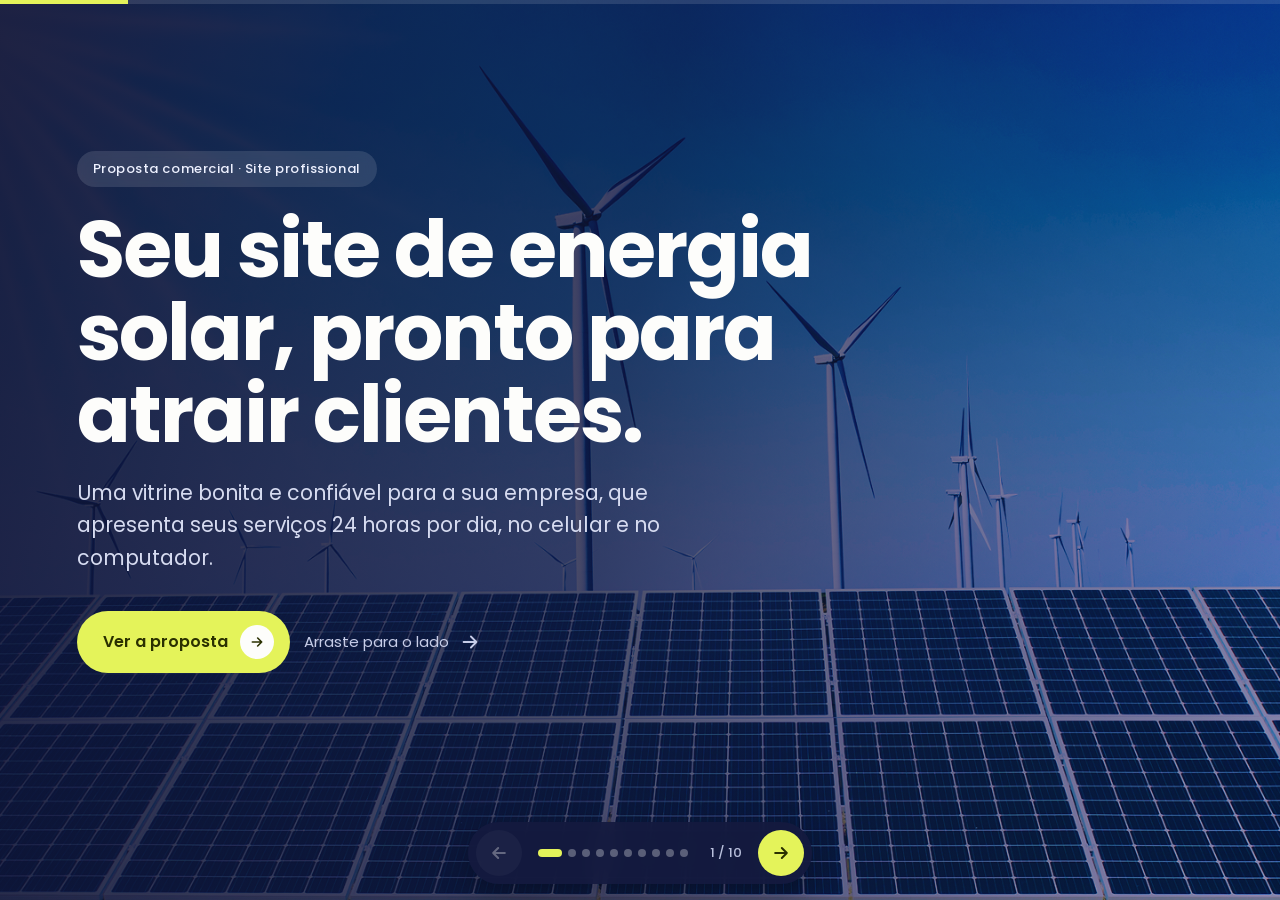
<file: proposta.html>
<!DOCTYPE html>
<html lang="pt-BR">
<head>
<meta charset="utf-8">
<meta name="viewport" content="width=device-width, initial-scale=1, viewport-fit=cover">
<title>Proposta Site Profissional</title>
<meta name="description" content="Proposta comercial: site profissional para empresa de energia solar, pronto para atrair clientes.">
<meta name="robots" content="noindex, nofollow">
<meta property="og:type" content="website">
<meta property="og:title" content="Proposta: seu site profissional de energia solar">
<meta property="og:description" content="Site completo, pronto em poucos dias, com hospedagem e domínio de bônus.">
<meta property="og:image" content="https://aula-curso-brown.vercel.app/mirror/cdn.prod.website-files.com/67c3e1f32cde091e66ae5d64/67cd40caaebf7cd831881abd_About%20Us%20Image2.jpg">
<meta name="theme-color" content="#141a3f">
<link rel="preconnect" href="https://fonts.googleapis.com">
<link rel="preconnect" href="https://fonts.gstatic.com" crossorigin>
<link rel="stylesheet" href="https://fonts.googleapis.com/css2?family=Poppins:wght@400;500;600;700;800&display=swap">
<link rel="preload" as="image" href="/assets/icons/67c3e74a5a0c70363e1d51ea_Banner%20Bg%201440px%20size.jpg">
<style>
  :root {
    --navy: #141a3f;
    --navy-2: #1d2456;
    --ink: #161a33;
    --body: #4a5068;
    --muted: #6b7190;
    --paper: #f6f7fb;
    --paper-2: #eceff7;
    --white: #fdfdfb;
    --lime: #e4f35a;
    --lime-ink: #2a3000;
    --sky: #2f7de1;
    --line: #dde1ec;
    --on-dark: #e9ecf8;
    --on-dark-soft: #b9c0dc;
    --radius: 22px;
    --pad-x: clamp(20px, 6vw, 112px);
    --pad-y: clamp(28px, 7vh, 88px);
    --nav-h: 76px;
  }
  * { box-sizing: border-box; margin: 0; padding: 0; }
  html, body { height: 100%; }
  body {
    background: var(--navy);
    color: var(--ink);
    font-family: "Poppins", system-ui, -apple-system, "Segoe UI", Arial, sans-serif;
    -webkit-font-smoothing: antialiased;
    overflow: hidden;
  }
  a { color: inherit; }
  img { display: block; max-width: 100%; }

  /* ---------- Deck: slides side by side, swipe/scroll to the right ---------- */
  .deck {
    display: flex;
    height: 100vh;
    height: 100svh;
    overflow-x: auto;
    overflow-y: hidden;
    scroll-snap-type: x mandatory;
    scroll-behavior: smooth;
    scrollbar-width: none;
    overscroll-behavior-x: contain;
  }
  .deck::-webkit-scrollbar { display: none; }
  .slide {
    position: relative;
    flex: 0 0 100vw;
    width: 100vw;
    height: 100%;
    scroll-snap-align: start;
    scroll-snap-stop: always;
    overflow-y: auto;
    overflow-x: hidden;
    padding: var(--pad-y) var(--pad-x) calc(var(--pad-y) + var(--nav-h));
    display: flex;
    flex-direction: column;
  }
  /* margin:auto centers when there is room and never clips the top when there isn't */
  .slide > .inner { width: 100%; max-width: 1240px; margin: auto; min-width: 0; }
  .light { background: var(--paper); color: var(--ink); }
  .light-2 { background: var(--white); color: var(--ink); }
  .dark { background: var(--navy); color: var(--on-dark); }
  .lime { background: var(--lime); color: var(--lime-ink); }

  /* ---------- Type ---------- */
  .eyebrow {
    display: inline-flex; align-items: center; gap: 10px;
    font-size: 13px; font-weight: 600; letter-spacing: .22em; text-transform: uppercase;
    color: var(--sky); margin-bottom: 18px;
  }
  .eyebrow::before { content: ""; width: 28px; height: 2px; background: currentColor; border-radius: 2px; }
  .dark .eyebrow { color: var(--lime); }
  .lime .eyebrow { color: var(--lime-ink); }
  h1 { font-size: clamp(38px, 6.2vw, 84px); line-height: 1.04; font-weight: 700; letter-spacing: -.025em; }
  h2 { font-size: clamp(30px, 4.2vw, 56px); line-height: 1.1; font-weight: 700; letter-spacing: -.02em; max-width: 20ch; }
  h3 { font-size: clamp(18px, 1.6vw, 22px); line-height: 1.3; font-weight: 600; }
  .lead { font-size: clamp(17px, 1.6vw, 21px); line-height: 1.6; color: var(--body); max-width: 56ch; margin-top: 20px; }
  .dark .lead { color: var(--on-dark-soft); }
  .lime .lead { color: #3d4410; }
  p { line-height: 1.6; }
  .hl { color: var(--sky); }
  .dark .hl { color: var(--lime); }

  /* ---------- Buttons ---------- */
  .btn {
    display: inline-flex; align-items: center; gap: 12px;
    padding: 14px 16px 14px 26px; border-radius: 999px;
    background: var(--lime); color: var(--lime-ink);
    font: 600 16px/1 "Poppins", system-ui, sans-serif; text-decoration: none;
    border: 0; cursor: pointer; transition: transform .2s ease, box-shadow .2s ease;
  }
  .btn .arrow { display: grid; place-items: center; width: 34px; height: 34px; border-radius: 50%; background: var(--white); }
  .btn:hover { transform: translateY(-2px); box-shadow: 0 10px 28px rgba(20, 26, 63, .22); }
  .btn.ghost { background: transparent; color: inherit; box-shadow: inset 0 0 0 1.5px currentColor; }
  .btn.ghost .arrow { background: var(--lime); color: var(--lime-ink); }
  .btn.dark-btn { background: var(--navy); color: var(--white); }
  .btn.dark-btn .arrow { background: var(--lime); color: var(--lime-ink); }
  .btn svg { width: 16px; height: 16px; }

  /* ---------- Shared bits ---------- */
  .split { display: grid; grid-template-columns: 1.05fr .95fr; gap: clamp(28px, 5vw, 72px); align-items: center; }
  .photo { border-radius: var(--radius); overflow: hidden; aspect-ratio: 4 / 4.2; box-shadow: 0 30px 60px rgba(10, 14, 40, .28); }
  .photo img { width: 100%; height: 100%; object-fit: cover; }
  .checks { list-style: none; display: grid; gap: 14px; margin-top: 28px; }
  .checks li { display: flex; gap: 14px; align-items: flex-start; font-size: clamp(16px, 1.4vw, 19px); line-height: 1.5; }
  .tick { flex: 0 0 26px; height: 26px; border-radius: 50%; background: var(--lime); color: var(--lime-ink); display: grid; place-items: center; margin-top: 1px; }
  .tick svg { width: 14px; height: 14px; }
  .icon { width: 52px; height: 52px; border-radius: 16px; display: grid; place-items: center; background: var(--navy); color: var(--lime); flex: 0 0 52px; }
  .icon svg { width: 26px; height: 26px; }
  .card { background: var(--white); border: 1px solid var(--line); border-radius: var(--radius); padding: clamp(22px, 2.4vw, 32px); }
  .dark .card { background: var(--navy-2); border-color: rgba(255,255,255,.08); }
  .card p { color: var(--body); font-size: 16px; margin-top: 10px; }
  .dark .card p { color: var(--on-dark-soft); }

  /* ---------- 1. Cover ---------- */
  .cover { color: var(--white); background: var(--navy); }
  .cover .bg { position: absolute; inset: 0; background: url("/assets/icons/67c3e74a5a0c70363e1d51ea_Banner%20Bg%201440px%20size.jpg") center / cover no-repeat; }
  .cover .bg::after { content: ""; position: absolute; inset: 0; background: linear-gradient(100deg, rgba(14, 19, 52, .92) 0%, rgba(14, 19, 52, .72) 48%, rgba(14, 19, 52, .2) 100%); }
  .cover .inner { position: relative; }
  .cover h1 { max-width: 15ch; }
  .cover .lead { color: #d6dbf0; }
  .cover .actions { display: flex; flex-wrap: wrap; gap: 14px; margin-top: 36px; align-items: center; }
  .swipe-hint { display: inline-flex; align-items: center; gap: 10px; font-size: 15px; color: #c7cde8; }
  .swipe-hint svg { width: 22px; height: 22px; animation: nudge 1.6s ease-in-out infinite; }
  @keyframes nudge { 0%, 100% { transform: translateX(0); } 50% { transform: translateX(8px); } }
  .tag { display: inline-block; padding: 8px 16px; border-radius: 999px; background: rgba(255,255,255,.12); backdrop-filter: blur(6px); font-size: 13px; font-weight: 500; letter-spacing: .04em; margin-bottom: 22px; color: #eef1ff; }

  /* ---------- 2. Problem ---------- */
  .steps3 { display: grid; grid-template-columns: repeat(3, 1fr); gap: 20px; margin-top: 40px; }
  .num { font-size: 15px; font-weight: 700; color: var(--sky); letter-spacing: .08em; }
  .steps3 h3 { margin-top: 14px; }
  .callout { margin-top: 28px; padding: 22px 26px; border-radius: var(--radius); background: var(--navy); color: var(--white); font-size: clamp(16px, 1.5vw, 20px); font-weight: 500; display: flex; gap: 14px; align-items: center; }
  .callout svg { flex: 0 0 28px; width: 28px; height: 28px; color: var(--lime); }

  /* ---------- 4. Live preview ---------- */
  .preview-head { display: flex; justify-content: space-between; align-items: flex-end; gap: 24px; flex-wrap: wrap; }
  .devices { position: relative; margin: 30px auto 0; display: flex; align-items: flex-end; justify-content: center; gap: 0; width: min(100%, calc((100svh - 480px) * 1.95)); min-width: min(100%, 560px); }
  .laptop { flex: 1; min-width: 0; }
  .screen { position: relative; border-radius: 16px 16px 0 0; background: var(--navy); padding: 12px 12px 0; box-shadow: 0 30px 60px rgba(10, 14, 40, .22); }
  .viewport { position: relative; overflow: hidden; border-radius: 6px 6px 0 0; background: var(--paper-2); aspect-ratio: 16 / 9.4; }
  .viewport iframe { position: absolute; top: 0; left: 0; border: 0; transform-origin: 0 0; pointer-events: none; background: var(--white); }
  .base { height: 16px; background: linear-gradient(#c9cedd, #aab0c4); border-radius: 0 0 18px 18px; margin: 0 -3%; }
  .phone { position: relative; width: clamp(130px, 17%, 210px); margin-left: -6%; margin-bottom: -10px; border-radius: 30px; background: var(--navy); padding: 10px; box-shadow: 0 30px 60px rgba(10, 14, 40, .3); }
  .phone .viewport { aspect-ratio: 9 / 19.5; border-radius: 22px; }
  .note { margin-top: 26px; font-size: 15px; color: var(--muted); display: flex; gap: 10px; align-items: center; }
  .note svg { width: 18px; height: 18px; flex: 0 0 18px; color: var(--sky); }

  /* ---------- 5. Features grid ---------- */
  .grid4 { display: grid; grid-template-columns: repeat(4, 1fr); gap: 18px; margin-top: 40px; }
  .grid4 .card { display: flex; flex-direction: column; gap: 16px; }
  .grid4 h3 { font-size: 18px; }
  .grid4 p { margin-top: 6px; font-size: 15px; }
  .panel { background: var(--paper); border: 1px solid var(--line); border-radius: var(--radius); padding: clamp(22px, 3vw, 40px); }
  .panel .checks { margin-top: 0; gap: 18px; }

  /* ---------- 6. Any screen ---------- */
  .grid3 { display: grid; grid-template-columns: repeat(3, 1fr); gap: 20px; margin-top: 40px; }
  .grid3 .card { display: flex; flex-direction: column; gap: 18px; }
  .dark .icon { background: var(--lime); color: var(--navy); }

  /* ---------- 8. Bonus ---------- */
  .bonus-cards { display: grid; grid-template-columns: 1fr 1fr; gap: 20px; margin-top: 40px; }
  .bonus { background: var(--navy); color: var(--white); border-radius: var(--radius); padding: clamp(24px, 3vw, 40px); position: relative; overflow: hidden; }
  .bonus .big { font-size: clamp(44px, 5.4vw, 72px); font-weight: 800; line-height: 1; color: var(--lime); letter-spacing: -.03em; }
  .bonus .big small { font-size: .42em; font-weight: 600; letter-spacing: 0; color: var(--white); display: block; margin-top: 8px; }
  .bonus p { color: var(--on-dark-soft); margin-top: 16px; font-size: 16px; }
  .bonus .free { position: absolute; top: 22px; right: 22px; background: var(--lime); color: var(--lime-ink); font-size: 12px; font-weight: 700; letter-spacing: .14em; padding: 7px 12px; border-radius: 999px; }
  .fine { margin-top: 22px; font-size: 15px; color: #4b5214; }

  /* ---------- 9. Price ---------- */
  .price-wrap { display: grid; grid-template-columns: .95fr 1.05fr; gap: clamp(24px, 4vw, 56px); align-items: center; margin-top: 8px; }
  .price-card { background: var(--white); color: var(--ink); border-radius: 28px; padding: clamp(26px, 3.4vw, 46px); box-shadow: 0 30px 70px rgba(0,0,0,.3); }
  .price-label { font-size: 14px; font-weight: 600; letter-spacing: .16em; text-transform: uppercase; color: var(--muted); }
  .price { font-size: clamp(56px, 7.6vw, 104px); font-weight: 800; letter-spacing: -.04em; line-height: 1; margin-top: 12px; color: var(--navy); }
  .price span { font-size: .36em; font-weight: 700; letter-spacing: 0; vertical-align: .9em; margin-right: 6px; }
  .price-sub { margin-top: 10px; font-size: 17px; color: var(--body); }
  .pay { margin-top: 24px; padding-top: 22px; border-top: 1px dashed var(--line); display: grid; gap: 12px; }
  .pay div { display: flex; gap: 12px; align-items: center; font-size: 16px; }
  .pay b { color: var(--navy); }
  .pill { display: inline-block; padding: 6px 14px; border-radius: 999px; background: var(--lime); color: var(--lime-ink); font-size: 13px; font-weight: 700; }
  .dark .checks li { color: var(--on-dark); }
  .worth { margin-top: 28px; padding: 20px 24px; border-radius: 18px; background: rgba(228, 243, 90, .1); border: 1px solid rgba(228, 243, 90, .35); color: var(--on-dark); font-size: 17px; line-height: 1.55; }
  .worth b { color: var(--lime); }

  /* ---------- 10. Next steps ---------- */
  .timeline { display: grid; gap: 16px; margin-top: 30px; }
  .tl { display: flex; gap: 18px; align-items: flex-start; }
  .tl .n { flex: 0 0 46px; height: 46px; border-radius: 50%; background: var(--navy); color: var(--lime); display: grid; place-items: center; font-weight: 700; font-size: 18px; }
  .tl h3 { font-size: 19px; }
  .tl p { color: var(--body); font-size: 16px; margin-top: 2px; }
  .cta-box { margin-top: 32px; padding: 24px 26px; border-radius: var(--radius); background: var(--navy); color: var(--white); }
  .cta-box p { font-size: clamp(17px, 1.6vw, 20px); }
  .cta-box strong { color: var(--lime); }
  .cta-box .actions { display: flex; flex-wrap: wrap; gap: 12px; margin-top: 18px; }
  .cta-box .btn.ghost { color: var(--white); }

  /* ---------- Navigation ---------- */
  .progress { position: fixed; top: 0; left: 0; height: 4px; width: 100%; background: rgba(255,255,255,.12); z-index: 20; }
  .progress i { display: block; height: 100%; width: 10%; background: var(--lime); transition: width .35s ease; }
  .nav {
    position: fixed; left: 50%; bottom: max(16px, env(safe-area-inset-bottom)); transform: translateX(-50%);
    display: flex; align-items: center; gap: 10px; padding: 8px; border-radius: 999px;
    background: rgba(20, 26, 63, .9); backdrop-filter: blur(10px); box-shadow: 0 12px 30px rgba(0,0,0,.25); z-index: 20;
  }
  .nav button {
    width: 46px; height: 46px; border-radius: 50%; border: 0; cursor: pointer;
    display: grid; place-items: center; background: rgba(255,255,255,.1); color: var(--white); transition: background .2s, opacity .2s;
  }
  .nav button.next { background: var(--lime); color: var(--lime-ink); }
  .nav button:disabled { opacity: .35; cursor: default; }
  .nav button svg { width: 20px; height: 20px; }
  .dots { display: flex; gap: 6px; padding: 0 6px; }
  .dots button { width: 8px; height: 8px; padding: 0; border-radius: 99px; background: rgba(255,255,255,.3); transition: width .3s, background .3s; }
  .dots button[aria-current="true"] { width: 24px; background: var(--lime); }
  .count { color: var(--on-dark-soft); font-size: 13px; font-weight: 500; min-width: 44px; text-align: center; font-variant-numeric: tabular-nums; }
  :focus-visible { outline: 3px solid var(--sky); outline-offset: 3px; }

  /* ---------- Responsive ---------- */
  @media (max-width: 1100px) {
    .grid4 { grid-template-columns: repeat(2, 1fr); }
  }
  @media (max-width: 860px) {
    :root { --pad-x: 20px; --pad-y: 36px; }
    .slide { justify-content: flex-start; }
    .split, .price-wrap, .steps3, .grid3, .bonus-cards { grid-template-columns: 1fr; }
    .photo { aspect-ratio: 16 / 11; order: -1; }
    .cover { justify-content: center; }
    .cover .bg::after { background: linear-gradient(180deg, rgba(14, 19, 52, .55) 0%, rgba(14, 19, 52, .92) 60%); }
    .dots { display: none; }
    .devices { flex-direction: column; align-items: center; width: 100%; min-width: 0; }
    .laptop { width: 100%; }
    .phone { margin: -40px 0 0 0; width: 46%; align-self: flex-end; }
    .h-desk { display: none; }
  }
  @media (max-width: 520px) {
    .grid4 { grid-template-columns: 1fr; }
    .grid4 .card { flex-direction: row; align-items: flex-start; }
  }
  @media (prefers-reduced-motion: reduce) {
    .deck { scroll-behavior: auto; }
    .swipe-hint svg { animation: none; }
    * { transition: none !important; }
  }
</style>
</head>
<body>

<div class="progress" aria-hidden="true"><i id="bar"></i></div>

<main class="deck" id="deck" aria-label="Apresentação da proposta" tabindex="-1">

  <!-- 1. Capa -->
  <section class="slide cover" aria-label="Slide 1 de 10: Capa">
    <div class="bg" aria-hidden="true"></div>
    <div class="inner">
      <span class="tag">Proposta comercial · Site profissional</span>
      <h1>Seu site de energia solar, pronto para atrair clientes.</h1>
      <p class="lead">Uma vitrine bonita e confiável para a sua empresa, que apresenta seus serviços 24 horas por dia, no celular e no computador.</p>
      <div class="actions">
        <button class="btn" type="button" data-go="1">Ver a proposta <span class="arrow"><svg viewBox="0 0 24 24" fill="none" stroke="currentColor" stroke-width="2.4" stroke-linecap="round" stroke-linejoin="round"><path d="M5 12h14M13 6l6 6-6 6"/></svg></span></button>
        <span class="swipe-hint">Arraste para o lado <svg viewBox="0 0 24 24" fill="none" stroke="currentColor" stroke-width="2" stroke-linecap="round" stroke-linejoin="round"><path d="M5 12h14M13 6l6 6-6 6"/></svg></span>
      </div>
    </div>
  </section>

  <!-- 2. O cenário -->
  <section class="slide light" aria-label="Slide 2 de 10: O cenário">
    <div class="inner">
      <span class="eyebrow">O cenário de hoje</span>
      <h2>Antes de ligar para você, o cliente pesquisa na internet.</h2>
      <div class="steps3">
        <div class="card">
          <span class="num">01</span>
          <h3>Ele procura pelo celular</h3>
          <p>Quem pensa em instalar energia solar quer entender como funciona, ver fotos e saber se a empresa é séria.</p>
        </div>
        <div class="card">
          <span class="num">02</span>
          <h3>Ele julga pela aparência</h3>
          <p>Sem site, ou com um site amador, sua empresa parece menor e menos confiável do que realmente é.</p>
        </div>
        <div class="card">
          <span class="num">03</span>
          <h3>Ele fecha com quem passa confiança</h3>
          <p>Na dúvida, o cliente escolhe a empresa que pareceu mais profissional. E energia solar é uma compra grande.</p>
        </div>
      </div>
      <div class="callout">
        <svg viewBox="0 0 24 24" fill="none" stroke="currentColor" stroke-width="2" stroke-linecap="round" stroke-linejoin="round"><path d="M13 2 4 14h7l-1 8 9-12h-7z"/></svg>
        <span>Sem um bom site, cada pesquisa pode virar um cliente a mais para o concorrente.</span>
      </div>
    </div>
  </section>

  <!-- 3. A solução -->
  <section class="slide dark" aria-label="Slide 3 de 10: A solução">
    <div class="inner split">
      <div>
        <span class="eyebrow">A solução</span>
        <h2>Um site profissional, <span class="hl">já pronto</span> e feito para energia.</h2>
        <p class="lead">Você não começa do zero. O site já está construído, com visual moderno e pensado para empresas de energia solar e renovável. A gente só coloca a cara da sua empresa nele.</p>
        <ul class="checks">
          <li><span class="tick"><svg viewBox="0 0 24 24" fill="none" stroke="currentColor" stroke-width="3" stroke-linecap="round" stroke-linejoin="round"><path d="m5 12 5 5 9-10"/></svg></span>Visual moderno, que transmite seriedade</li>
          <li><span class="tick"><svg viewBox="0 0 24 24" fill="none" stroke="currentColor" stroke-width="3" stroke-linecap="round" stroke-linejoin="round"><path d="m5 12 5 5 9-10"/></svg></span>Pronto em poucos dias, não em meses</li>
          <li><span class="tick"><svg viewBox="0 0 24 24" fill="none" stroke="currentColor" stroke-width="3" stroke-linecap="round" stroke-linejoin="round"><path d="m5 12 5 5 9-10"/></svg></span>Você não precisa entender nada de tecnologia</li>
        </ul>
      </div>
      <div class="photo">
        <img src="/mirror/cdn.prod.website-files.com/67c3e1f32cde091e66ae5d64/67cbdc6ba379b95a67272a50_About%20History%20Image2.jpg" alt="Técnico com capacete sobre um telhado com placas solares" loading="lazy">
      </div>
    </div>
  </section>

  <!-- 4. Veja ao vivo -->
  <section class="slide light-2" aria-label="Slide 4 de 10: O site funcionando">
    <div class="inner">
      <div class="preview-head">
        <div>
          <span class="eyebrow">Veja com seus próprios olhos</span>
          <h2>O site já existe e está funcionando agora.</h2>
        </div>
        <a class="btn dark-btn" href="/" target="_blank" rel="noopener">Abrir o site <span class="arrow"><svg viewBox="0 0 24 24" fill="none" stroke="currentColor" stroke-width="2.4" stroke-linecap="round" stroke-linejoin="round"><path d="M7 17 17 7M8 7h9v9"/></svg></span></a>
      </div>
      <div class="devices">
        <div class="laptop">
          <div class="screen"><div class="viewport" data-w="1440"><iframe data-src="/" title="Prévia do site no computador" tabindex="-1" aria-hidden="true" scrolling="no"></iframe></div></div>
          <div class="base" aria-hidden="true"></div>
        </div>
        <div class="phone">
          <div class="viewport" data-w="390"><iframe data-src="/" title="Prévia do site no celular" tabindex="-1" aria-hidden="true" scrolling="no"></iframe></div>
        </div>
      </div>
      <p class="note"><svg viewBox="0 0 24 24" fill="none" stroke="currentColor" stroke-width="2" stroke-linecap="round" stroke-linejoin="round"><circle cx="12" cy="12" r="9"/><path d="M12 8h.01M11 12h1v5h1"/></svg>Este é o modelo base. Na entrega, ele recebe a sua logo, as suas fotos, os seus textos e os seus contatos.</p>
    </div>
  </section>

  <!-- 5. O que tem no site -->
  <section class="slide light" aria-label="Slide 5 de 10: O que tem no site">
    <div class="inner">
      <span class="eyebrow">O que o site mostra</span>
      <h2>Tudo o que o cliente precisa ver para confiar em você.</h2>
      <div class="grid4">
        <div class="card"><span class="icon"><svg viewBox="0 0 24 24" fill="none" stroke="currentColor" stroke-width="2" stroke-linecap="round" stroke-linejoin="round"><path d="M3 11 12 4l9 7"/><path d="M5 10v10h14V10"/></svg></span><div><h3>Página inicial de impacto</h3><p>A primeira impressão que faz o cliente querer saber mais.</p></div></div>
        <div class="card"><span class="icon"><svg viewBox="0 0 24 24" fill="none" stroke="currentColor" stroke-width="2" stroke-linecap="round" stroke-linejoin="round"><circle cx="12" cy="12" r="4"/><path d="M12 2v2M12 20v2M4.9 4.9l1.4 1.4M17.7 17.7l1.4 1.4M2 12h2M20 12h2M4.9 19.1l1.4-1.4M17.7 6.3l1.4-1.4"/></svg></span><div><h3>Seus serviços</h3><p>Cada serviço explicado de forma simples e clara.</p></div></div>
        <div class="card"><span class="icon"><svg viewBox="0 0 24 24" fill="none" stroke="currentColor" stroke-width="2" stroke-linecap="round" stroke-linejoin="round"><rect x="3" y="5" width="18" height="14" rx="2"/><circle cx="9" cy="10" r="1.6"/><path d="m21 16-5-5-8 8"/></svg></span><div><h3>Projetos realizados</h3><p>Fotos das suas instalações, a melhor prova do seu trabalho.</p></div></div>
        <div class="card"><span class="icon"><svg viewBox="0 0 24 24" fill="none" stroke="currentColor" stroke-width="2" stroke-linecap="round" stroke-linejoin="round"><path d="M4 6h16M4 12h10M4 18h6"/></svg></span><div><h3>Como funciona</h3><p>O passo a passo do orçamento à instalação, sem mistério.</p></div></div>
        <div class="card"><span class="icon"><svg viewBox="0 0 24 24" fill="none" stroke="currentColor" stroke-width="2" stroke-linecap="round" stroke-linejoin="round"><path d="M7 7h4v6H5v-2a4 4 0 0 1 2-4zM15 7h4v6h-6v-2a4 4 0 0 1 2-4z"/></svg></span><div><h3>Depoimentos</h3><p>O que seus clientes dizem, para quem ainda está em dúvida.</p></div></div>
        <div class="card"><span class="icon"><svg viewBox="0 0 24 24" fill="none" stroke="currentColor" stroke-width="2" stroke-linecap="round" stroke-linejoin="round"><circle cx="9" cy="8" r="3.2"/><path d="M3 20a6 6 0 0 1 12 0"/><circle cx="17" cy="9" r="2.4"/><path d="M16 14.2A5 5 0 0 1 21 19"/></svg></span><div><h3>Sobre a empresa</h3><p>Sua história, sua equipe e seus diferenciais.</p></div></div>
        <div class="card"><span class="icon"><svg viewBox="0 0 24 24" fill="none" stroke="currentColor" stroke-width="2" stroke-linecap="round" stroke-linejoin="round"><rect x="4" y="3" width="16" height="18" rx="2"/><path d="M8 8h8M8 12h8M8 16h5"/></svg></span><div><h3>Notícias e dicas</h3><p>Conteúdos que mostram que você entende do assunto.</p></div></div>
        <div class="card"><span class="icon"><svg viewBox="0 0 24 24" fill="none" stroke="currentColor" stroke-width="2" stroke-linecap="round" stroke-linejoin="round"><path d="M21 12a8 8 0 0 1-11.6 7.1L4 20.5l1.4-5A8 8 0 1 1 21 12z"/></svg></span><div><h3>Contato fácil</h3><p>Botões que levam o cliente direto até você.</p></div></div>
      </div>
    </div>
  </section>

  <!-- 6. Qualquer tela -->
  <section class="slide dark" aria-label="Slide 6 de 10: Funciona em qualquer tela">
    <div class="inner">
      <span class="eyebrow">Tecnologia sem dor de cabeça</span>
      <h2>Funciona em qualquer tela. <span class="hl">Rápido e seguro.</span></h2>
      <div class="grid3">
        <div class="card">
          <span class="icon"><svg viewBox="0 0 24 24" fill="none" stroke="currentColor" stroke-width="2" stroke-linecap="round" stroke-linejoin="round"><rect x="7" y="2" width="10" height="20" rx="2"/><path d="M11 18h2"/></svg></span>
          <div><h3>Perfeito no celular</h3><p>O site se ajusta sozinho a qualquer tamanho de tela: celular, tablet ou computador. Ninguém precisa dar zoom para ler.</p></div>
        </div>
        <div class="card">
          <span class="icon"><svg viewBox="0 0 24 24" fill="none" stroke="currentColor" stroke-width="2" stroke-linecap="round" stroke-linejoin="round"><path d="M13 2 4 14h7l-1 8 9-12h-7z"/></svg></span>
          <div><h3>Abre rápido</h3><p>Fica guardado em servidores modernos e de alta velocidade. O cliente não desiste esperando a página carregar.</p></div>
        </div>
        <div class="card">
          <span class="icon"><svg viewBox="0 0 24 24" fill="none" stroke="currentColor" stroke-width="2" stroke-linecap="round" stroke-linejoin="round"><rect x="4" y="10" width="16" height="11" rx="2"/><path d="M8 10V7a4 4 0 0 1 8 0v3"/></svg></span>
          <div><h3>Cadeado de segurança</h3><p>Endereço com o cadeado (https), o mesmo selo de segurança que os grandes sites usam. Passa confiança na hora.</p></div>
        </div>
      </div>
    </div>
  </section>

  <!-- 7. Personalização -->
  <section class="slide light-2" aria-label="Slide 7 de 10: Tudo com a sua cara">
    <div class="inner split">
      <div>
        <span class="eyebrow">Incluso no projeto</span>
        <h2>Tudo com a cara da sua empresa. A gente cuida de tudo.</h2>
        <p class="lead">Você manda as informações, nós montamos, ajustamos e publicamos. Sem complicação.</p>
      </div>
      <div class="panel">
      <ul class="checks">
        <li><span class="tick"><svg viewBox="0 0 24 24" fill="none" stroke="currentColor" stroke-width="3" stroke-linecap="round" stroke-linejoin="round"><path d="m5 12 5 5 9-10"/></svg></span><span><b>Sua logo e suas cores</b> em todo o site</span></li>
        <li><span class="tick"><svg viewBox="0 0 24 24" fill="none" stroke="currentColor" stroke-width="3" stroke-linecap="round" stroke-linejoin="round"><path d="m5 12 5 5 9-10"/></svg></span><span><b>Seus textos</b>, e a gente ajuda a escrever</span></li>
        <li><span class="tick"><svg viewBox="0 0 24 24" fill="none" stroke="currentColor" stroke-width="3" stroke-linecap="round" stroke-linejoin="round"><path d="m5 12 5 5 9-10"/></svg></span><span><b>Fotos dos seus projetos</b> e da sua equipe</span></li>
        <li><span class="tick"><svg viewBox="0 0 24 24" fill="none" stroke="currentColor" stroke-width="3" stroke-linecap="round" stroke-linejoin="round"><path d="m5 12 5 5 9-10"/></svg></span><span><b>Seus serviços</b> e diferenciais em destaque</span></li>
        <li><span class="tick"><svg viewBox="0 0 24 24" fill="none" stroke="currentColor" stroke-width="3" stroke-linecap="round" stroke-linejoin="round"><path d="m5 12 5 5 9-10"/></svg></span><span><b>Botão de WhatsApp</b> para o cliente chamar você na hora</span></li>
        <li><span class="tick"><svg viewBox="0 0 24 24" fill="none" stroke="currentColor" stroke-width="3" stroke-linecap="round" stroke-linejoin="round"><path d="m5 12 5 5 9-10"/></svg></span><span><b>Formulário de contato</b> que chega direto no seu e-mail</span></li>
        <li><span class="tick"><svg viewBox="0 0 24 24" fill="none" stroke="currentColor" stroke-width="3" stroke-linecap="round" stroke-linejoin="round"><path d="m5 12 5 5 9-10"/></svg></span><span><b>Site publicado e testado</b> no computador e no celular</span></li>
      </ul>
      </div>
    </div>
  </section>

  <!-- 8. Bônus -->
  <section class="slide lime" aria-label="Slide 8 de 10: Bônus">
    <div class="inner">
      <span class="eyebrow">Bônus exclusivo</span>
      <h2>Você não paga nada a mais para colocar o site no ar.</h2>
      <div class="bonus-cards">
        <div class="bonus">
          <span class="free">GRÁTIS</span>
          <div class="big">3 meses<small>de hospedagem</small></div>
          <p>A hospedagem é o "terreno" onde o site fica guardado na internet, ligado 24 horas. Nos 3 primeiros meses, é por nossa conta.</p>
        </div>
        <div class="bonus">
          <span class="free">GRÁTIS</span>
          <div class="big">1 ano<small>de domínio</small></div>
          <p>O domínio é o endereço do seu site, como <b style="color:var(--lime)">www.suaempresa.com.br</b>. Fica registrado no nome da sua empresa e é seu.</p>
        </div>
      </div>
      <p class="fine">Depois do período de bônus, você decide como quer continuar, sem surpresas e sem letras miúdas.</p>
    </div>
  </section>

  <!-- 9. Investimento -->
  <section class="slide dark" aria-label="Slide 9 de 10: Investimento">
    <div class="inner">
      <span class="eyebrow">Investimento</span>
      <div class="price-wrap">
        <div class="price-card">
          <div class="price-label">Site completo + bônus</div>
          <div class="price"><span>R$</span>3.000</div>
          <p class="price-sub">Pagamento único pelo site. Sem mensalidade nos 3 primeiros meses.</p>
          <div class="pay">
            <div><span class="pill">50%</span> <span>para começar o projeto</span></div>
            <div><span class="pill">50%</span> <span>só na entrega, com o site <b>no ar</b></span></div>
          </div>
        </div>
        <div>
          <h2 style="max-width:16ch">O que você recebe por esse valor</h2>
          <ul class="checks">
            <li><span class="tick"><svg viewBox="0 0 24 24" fill="none" stroke="currentColor" stroke-width="3" stroke-linecap="round" stroke-linejoin="round"><path d="m5 12 5 5 9-10"/></svg></span>Site profissional completo, com a sua marca</li>
            <li><span class="tick"><svg viewBox="0 0 24 24" fill="none" stroke="currentColor" stroke-width="3" stroke-linecap="round" stroke-linejoin="round"><path d="m5 12 5 5 9-10"/></svg></span>Funciona em celular, tablet e computador</li>
            <li><span class="tick"><svg viewBox="0 0 24 24" fill="none" stroke="currentColor" stroke-width="3" stroke-linecap="round" stroke-linejoin="round"><path d="m5 12 5 5 9-10"/></svg></span>WhatsApp e formulário de contato</li>
            <li><span class="tick"><svg viewBox="0 0 24 24" fill="none" stroke="currentColor" stroke-width="3" stroke-linecap="round" stroke-linejoin="round"><path d="m5 12 5 5 9-10"/></svg></span>3 meses de hospedagem grátis</li>
            <li><span class="tick"><svg viewBox="0 0 24 24" fill="none" stroke="currentColor" stroke-width="3" stroke-linecap="round" stroke-linejoin="round"><path d="m5 12 5 5 9-10"/></svg></span>1 ano de domínio grátis (www.suaempresa.com.br)</li>
          </ul>
          <p class="worth">Pense assim: <b>fechar um único projeto de energia solar</b> a mais já pode pagar o site inteiro. Depois disso, ele continua trabalhando por você.</p>
        </div>
      </div>
    </div>
  </section>

  <!-- 10. Próximos passos -->
  <section class="slide light" aria-label="Slide 10 de 10: Próximos passos">
    <div class="inner split">
      <div>
        <span class="eyebrow">Próximos passos</span>
        <h2>Vamos colocar sua empresa no ar?</h2>
        <div class="timeline">
          <div class="tl"><span class="n">1</span><div><h3>Você aprova a proposta</h3><p>Uma mensagem basta para começarmos.</p></div></div>
          <div class="tl"><span class="n">2</span><div><h3>Você envia logo, fotos e informações</h3><p>Não tem tudo pronto? A gente ajuda em cada etapa.</p></div></div>
          <div class="tl"><span class="n">3</span><div><h3>Seu site entra no ar</h3><p>Com o seu endereço, pronto para divulgar no Instagram, no WhatsApp e no cartão de visitas.</p></div></div>
        </div>
        <div class="cta-box">
          <p>Responda esta mensagem com <strong>"QUERO MEU SITE"</strong> e começamos hoje mesmo.</p>
          <div class="actions">
            <a class="btn" href="/" target="_blank" rel="noopener">Ver o site de novo <span class="arrow"><svg viewBox="0 0 24 24" fill="none" stroke="currentColor" stroke-width="2.4" stroke-linecap="round" stroke-linejoin="round"><path d="M7 17 17 7M8 7h9v9"/></svg></span></a>
            <button class="btn ghost" type="button" data-go="0">Voltar ao início <span class="arrow"><svg viewBox="0 0 24 24" fill="none" stroke="currentColor" stroke-width="2.4" stroke-linecap="round" stroke-linejoin="round"><path d="M19 12H5M11 6l-6 6 6 6"/></svg></span></button>
          </div>
        </div>
      </div>
      <div class="photo h-desk">
        <img src="/mirror/cdn.prod.website-files.com/67c3e1f32cde091e66ae5d64/67d4efcc05ac8310b69e6fdc_Gallery%20Image1.jpg" alt="Instalador fixando uma placa solar" loading="lazy">
      </div>
    </div>
  </section>

</main>

<nav class="nav" aria-label="Navegação dos slides">
  <button class="prev" type="button" aria-label="Slide anterior"><svg viewBox="0 0 24 24" fill="none" stroke="currentColor" stroke-width="2.4" stroke-linecap="round" stroke-linejoin="round"><path d="M19 12H5M11 6l-6 6 6 6"/></svg></button>
  <div class="dots" id="dots"></div>
  <span class="count" id="count" aria-live="polite">1 / 10</span>
  <button class="next" type="button" aria-label="Próximo slide"><svg viewBox="0 0 24 24" fill="none" stroke="currentColor" stroke-width="2.4" stroke-linecap="round" stroke-linejoin="round"><path d="M5 12h14M13 6l6 6-6 6"/></svg></button>
</nav>

<script>
(function () {
  var deck = document.getElementById('deck');
  var slides = Array.prototype.slice.call(deck.querySelectorAll('.slide'));
  var prev = document.querySelector('.nav .prev');
  var next = document.querySelector('.nav .next');
  var count = document.getElementById('count');
  var bar = document.getElementById('bar');
  var dotsWrap = document.getElementById('dots');
  var total = slides.length;
  var current = 0;
  var previewsLoaded = false;

  slides.forEach(function (_, i) {
    var d = document.createElement('button');
    d.type = 'button';
    d.setAttribute('aria-label', 'Ir para o slide ' + (i + 1));
    d.addEventListener('click', function () { go(i); });
    dotsWrap.appendChild(d);
  });
  var dots = dotsWrap.querySelectorAll('button');

  function go(i) {
    i = Math.max(0, Math.min(total - 1, i));
    deck.scrollTo({ left: i * deck.clientWidth });
  }

  function update(i) {
    current = i;
    count.textContent = (i + 1) + ' / ' + total;
    bar.style.width = ((i + 1) / total * 100) + '%';
    prev.disabled = i === 0;
    next.disabled = i === total - 1;
    for (var k = 0; k < dots.length; k++) dots[k].setAttribute('aria-current', k === i ? 'true' : 'false');
    if (!previewsLoaded && i >= 2) loadPreviews();
  }

  var ticking = false;
  deck.addEventListener('scroll', function () {
    if (ticking) return;
    ticking = true;
    requestAnimationFrame(function () {
      var i = Math.round(deck.scrollLeft / deck.clientWidth);
      if (i !== current) update(i);
      ticking = false;
    });
  }, { passive: true });

  prev.addEventListener('click', function () { go(current - 1); });
  next.addEventListener('click', function () { go(current + 1); });
  document.querySelectorAll('[data-go]').forEach(function (el) {
    el.addEventListener('click', function () { go(parseInt(el.getAttribute('data-go'), 10)); });
  });

  document.addEventListener('keydown', function (e) {
    if (e.target.closest && e.target.closest('input, textarea')) return;
    if (['ArrowRight', 'PageDown', ' '].indexOf(e.key) > -1) { e.preventDefault(); go(current + 1); }
    else if (['ArrowLeft', 'PageUp'].indexOf(e.key) > -1) { e.preventDefault(); go(current - 1); }
    else if (e.key === 'Home') { e.preventDefault(); go(0); }
    else if (e.key === 'End') { e.preventDefault(); go(total - 1); }
  });

  // Mouse wheel (vertical) moves to the next slide, unless the slide itself still has content to scroll.
  var wheelLock = false;
  deck.addEventListener('wheel', function (e) {
    if (Math.abs(e.deltaX) > Math.abs(e.deltaY)) return;
    var s = slides[current];
    var canScroll = s.scrollHeight > s.clientHeight + 2;
    if (canScroll) {
      var atBottom = s.scrollTop + s.clientHeight >= s.scrollHeight - 2;
      var atTop = s.scrollTop <= 0;
      if ((e.deltaY > 0 && !atBottom) || (e.deltaY < 0 && !atTop)) return;
    }
    e.preventDefault();
    if (wheelLock || Math.abs(e.deltaY) < 8) return;
    wheelLock = true;
    go(current + (e.deltaY > 0 ? 1 : -1));
    setTimeout(function () { wheelLock = false; }, 700);
  }, { passive: false });

  window.addEventListener('resize', function () {
    deck.style.scrollBehavior = 'auto';
    deck.scrollLeft = current * deck.clientWidth;
    deck.style.scrollBehavior = '';
    fitPreviews();
  });

  // Live previews of the real site, scaled into the device frames.
  function fitPreviews() {
    document.querySelectorAll('.viewport[data-w]').forEach(function (vp) {
      var w = parseInt(vp.getAttribute('data-w'), 10);
      var scale = vp.clientWidth / w;
      var f = vp.querySelector('iframe');
      f.style.width = w + 'px';
      f.style.height = Math.ceil(vp.clientHeight / scale) + 'px';
      f.style.transform = 'scale(' + scale + ')';
    });
  }
  function loadPreviews() {
    previewsLoaded = true;
    document.querySelectorAll('iframe[data-src]').forEach(function (f) {
      // The site fades its body in with a Webflow page-load animation; if that never runs in the frame, show it anyway.
      f.addEventListener('load', function () {
        setTimeout(function () {
          try {
            var b = f.contentDocument && f.contentDocument.body;
            if (b && getComputedStyle(b).opacity === '0') b.style.opacity = '1';
          } catch (e) {}
        }, 1200);
      });
      f.src = f.getAttribute('data-src');
    });
    fitPreviews();
  }
  fitPreviews();
  if ('ResizeObserver' in window) {
    var ro = new ResizeObserver(fitPreviews);
    document.querySelectorAll('.viewport[data-w]').forEach(function (vp) { ro.observe(vp); });
  }

  // A link like /proposta#9 opens straight on slide 9.
  var m = /^#(\d+)$/.exec(location.hash);
  var start = m ? Math.max(0, Math.min(total - 1, parseInt(m[1], 10) - 1)) : 0;
  update(start);
  if (start) {
    deck.style.scrollBehavior = 'auto';
    deck.scrollLeft = start * deck.clientWidth;
    deck.style.scrollBehavior = '';
  }
})();
</script>
</body>
</html>
</file>
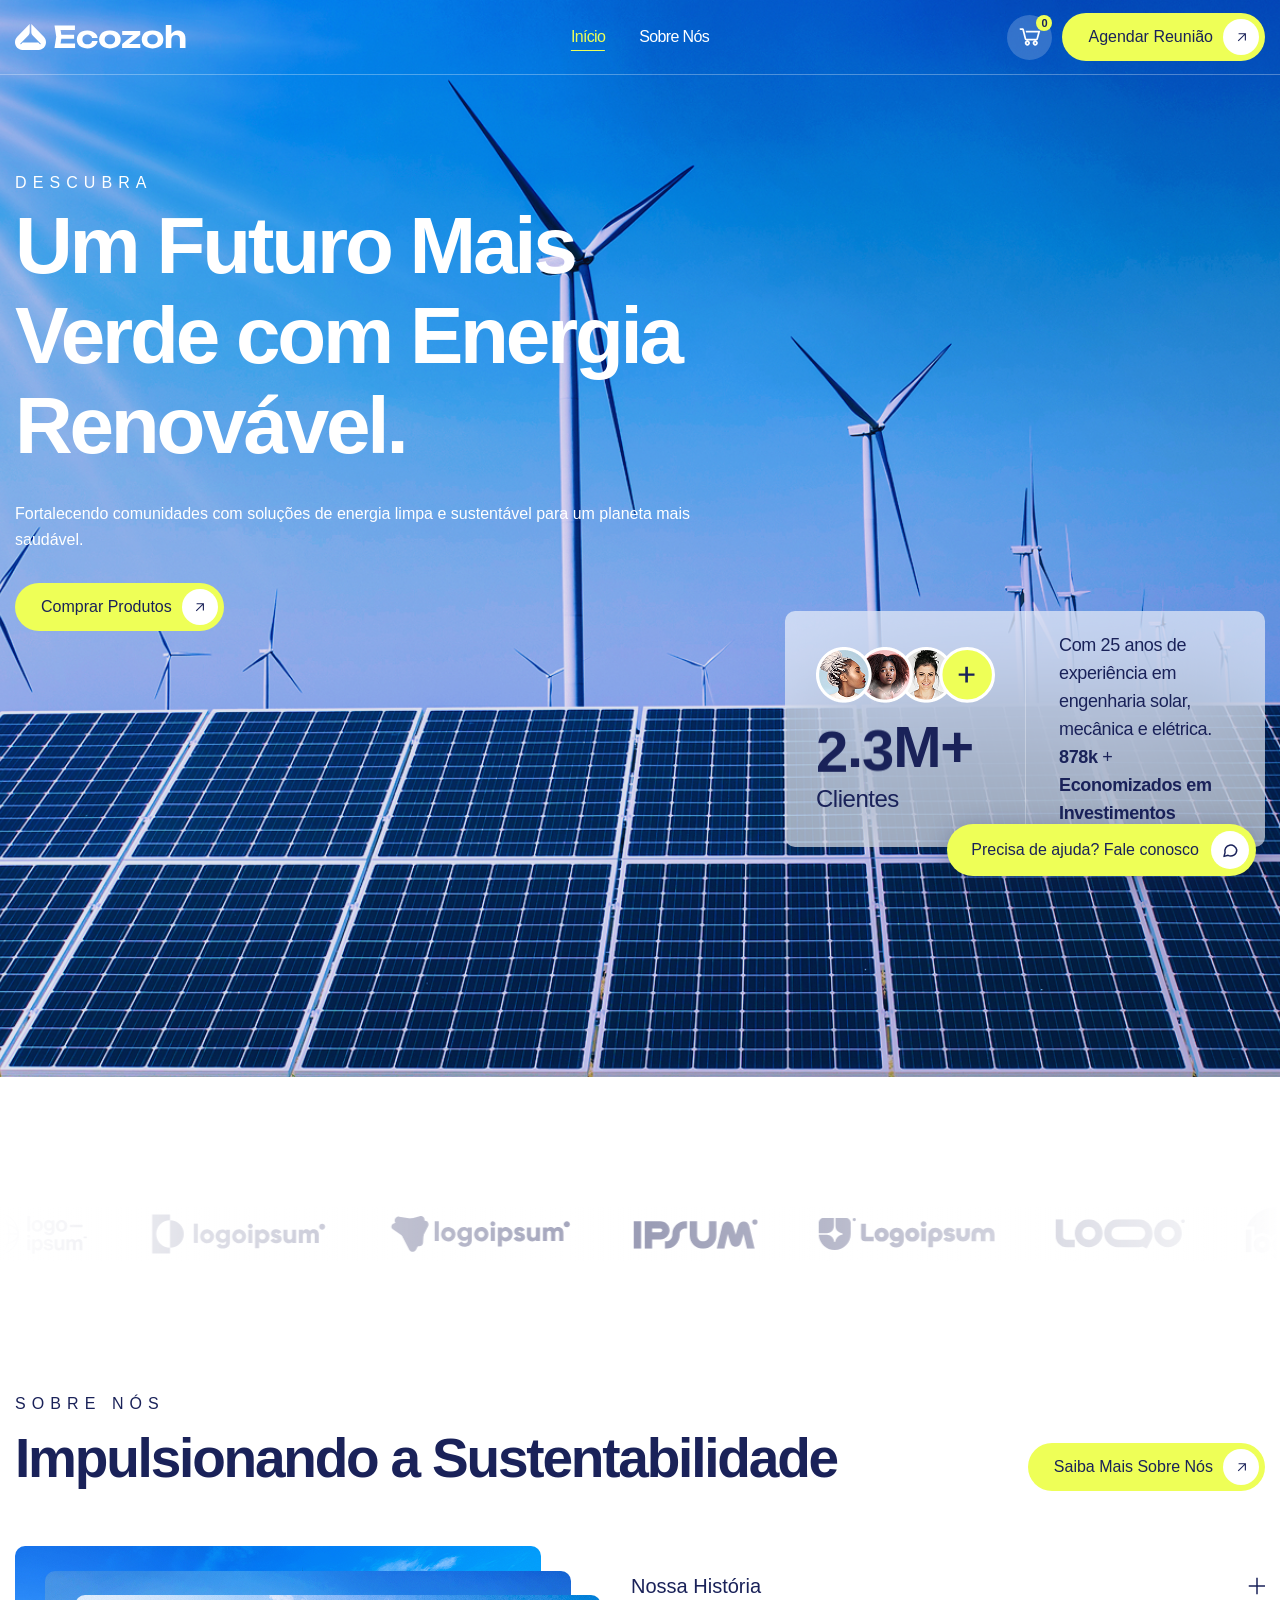
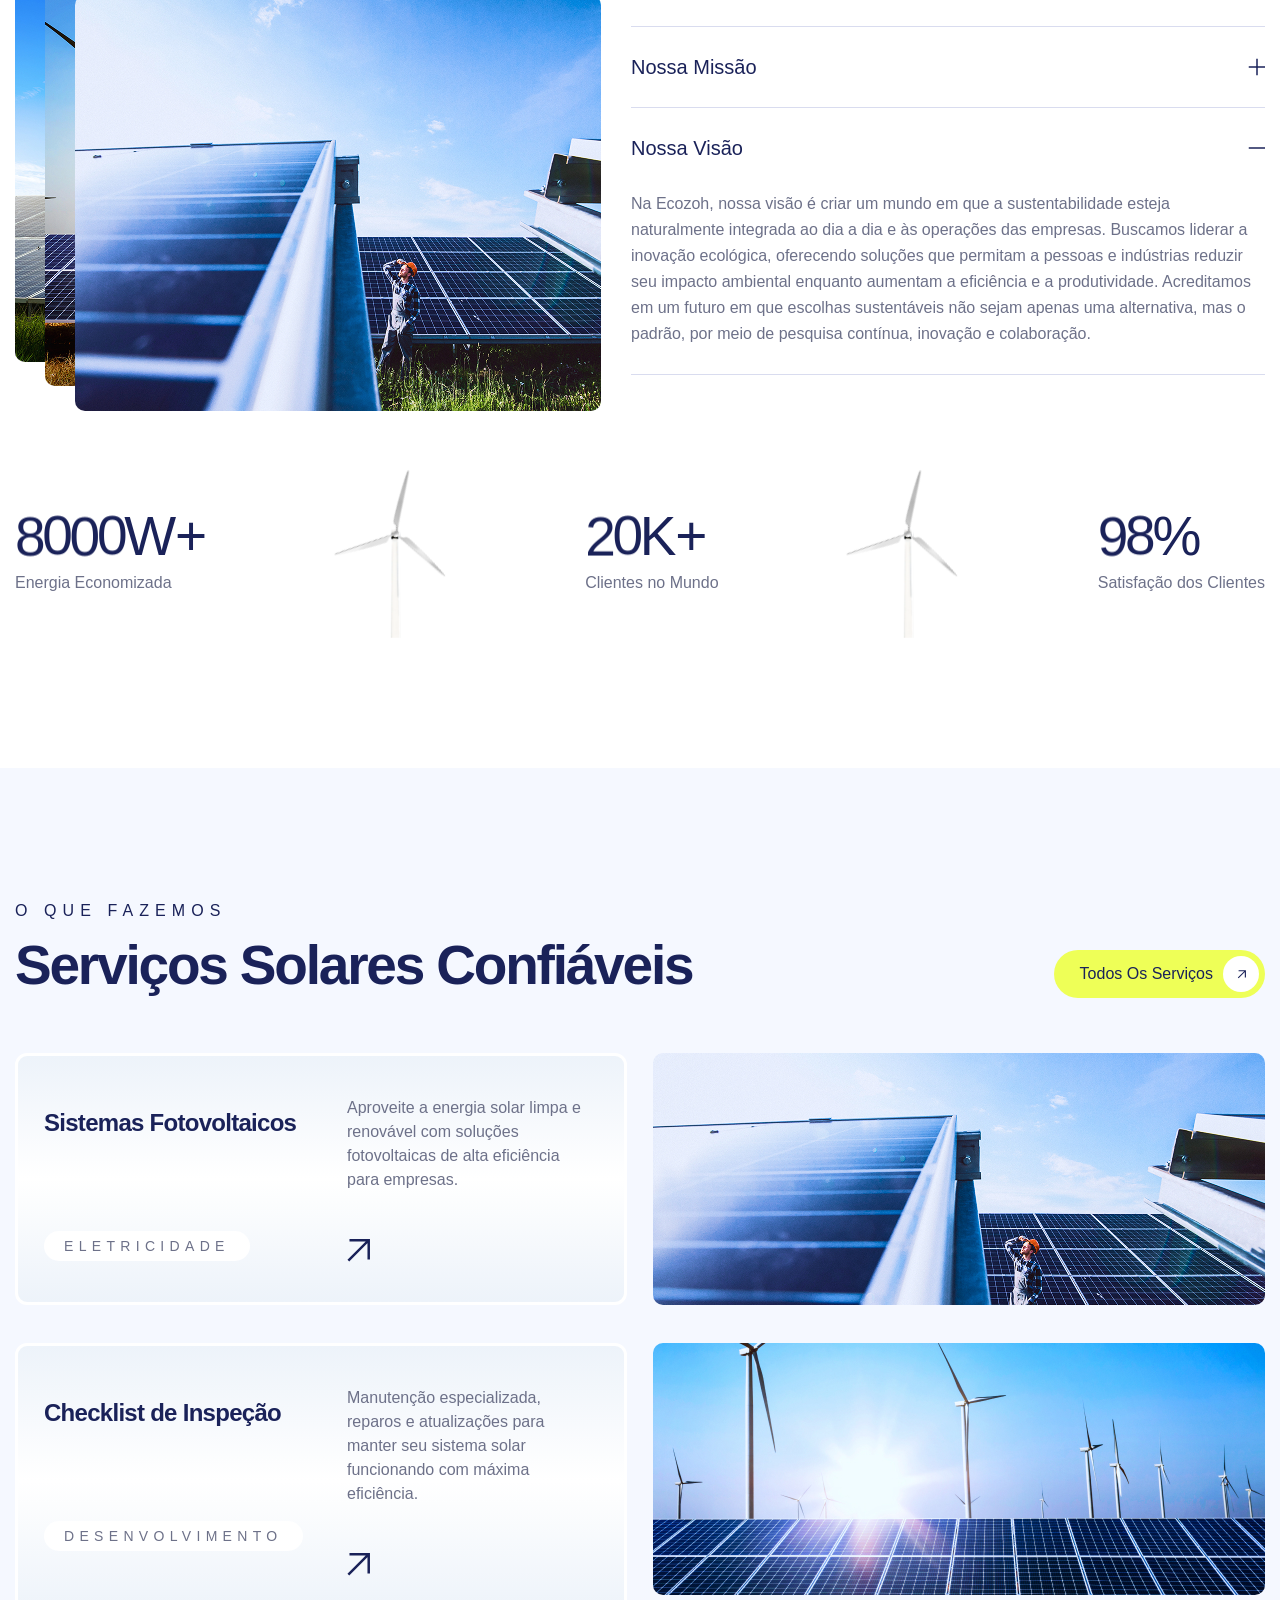
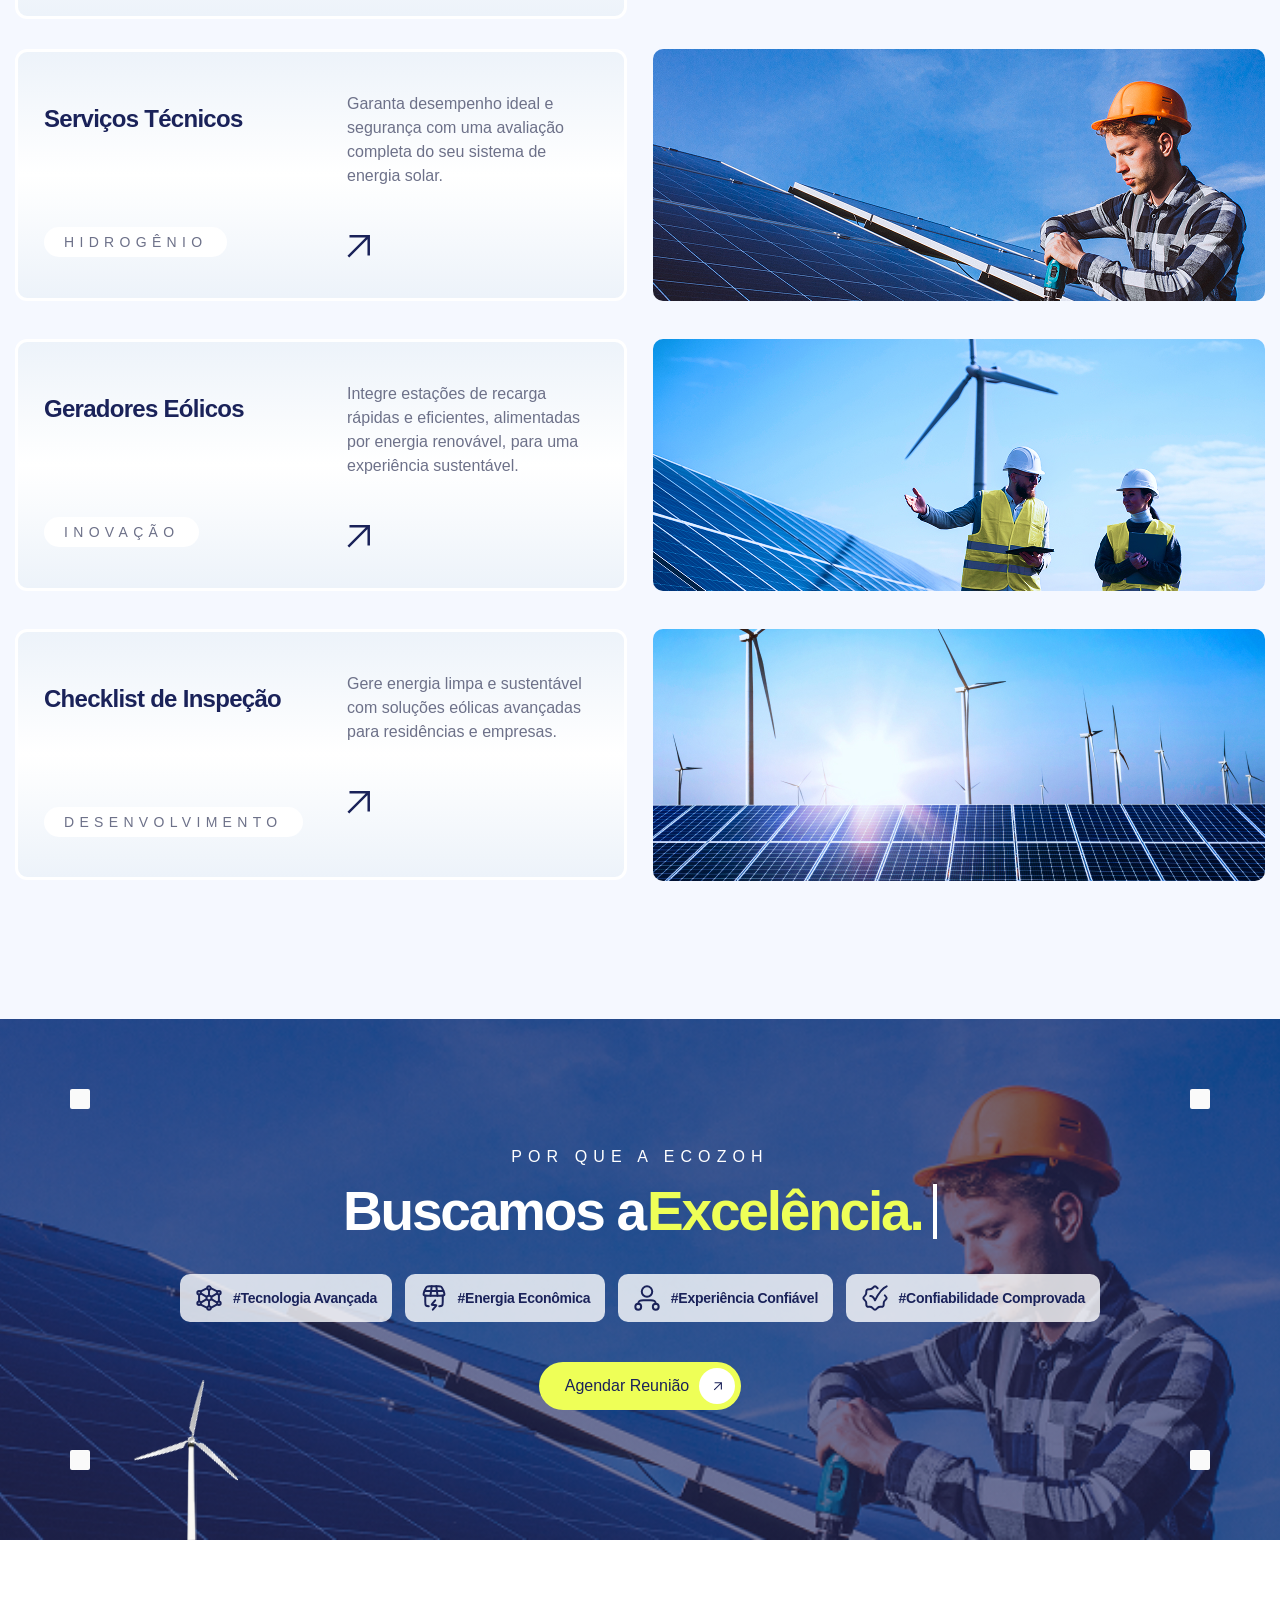
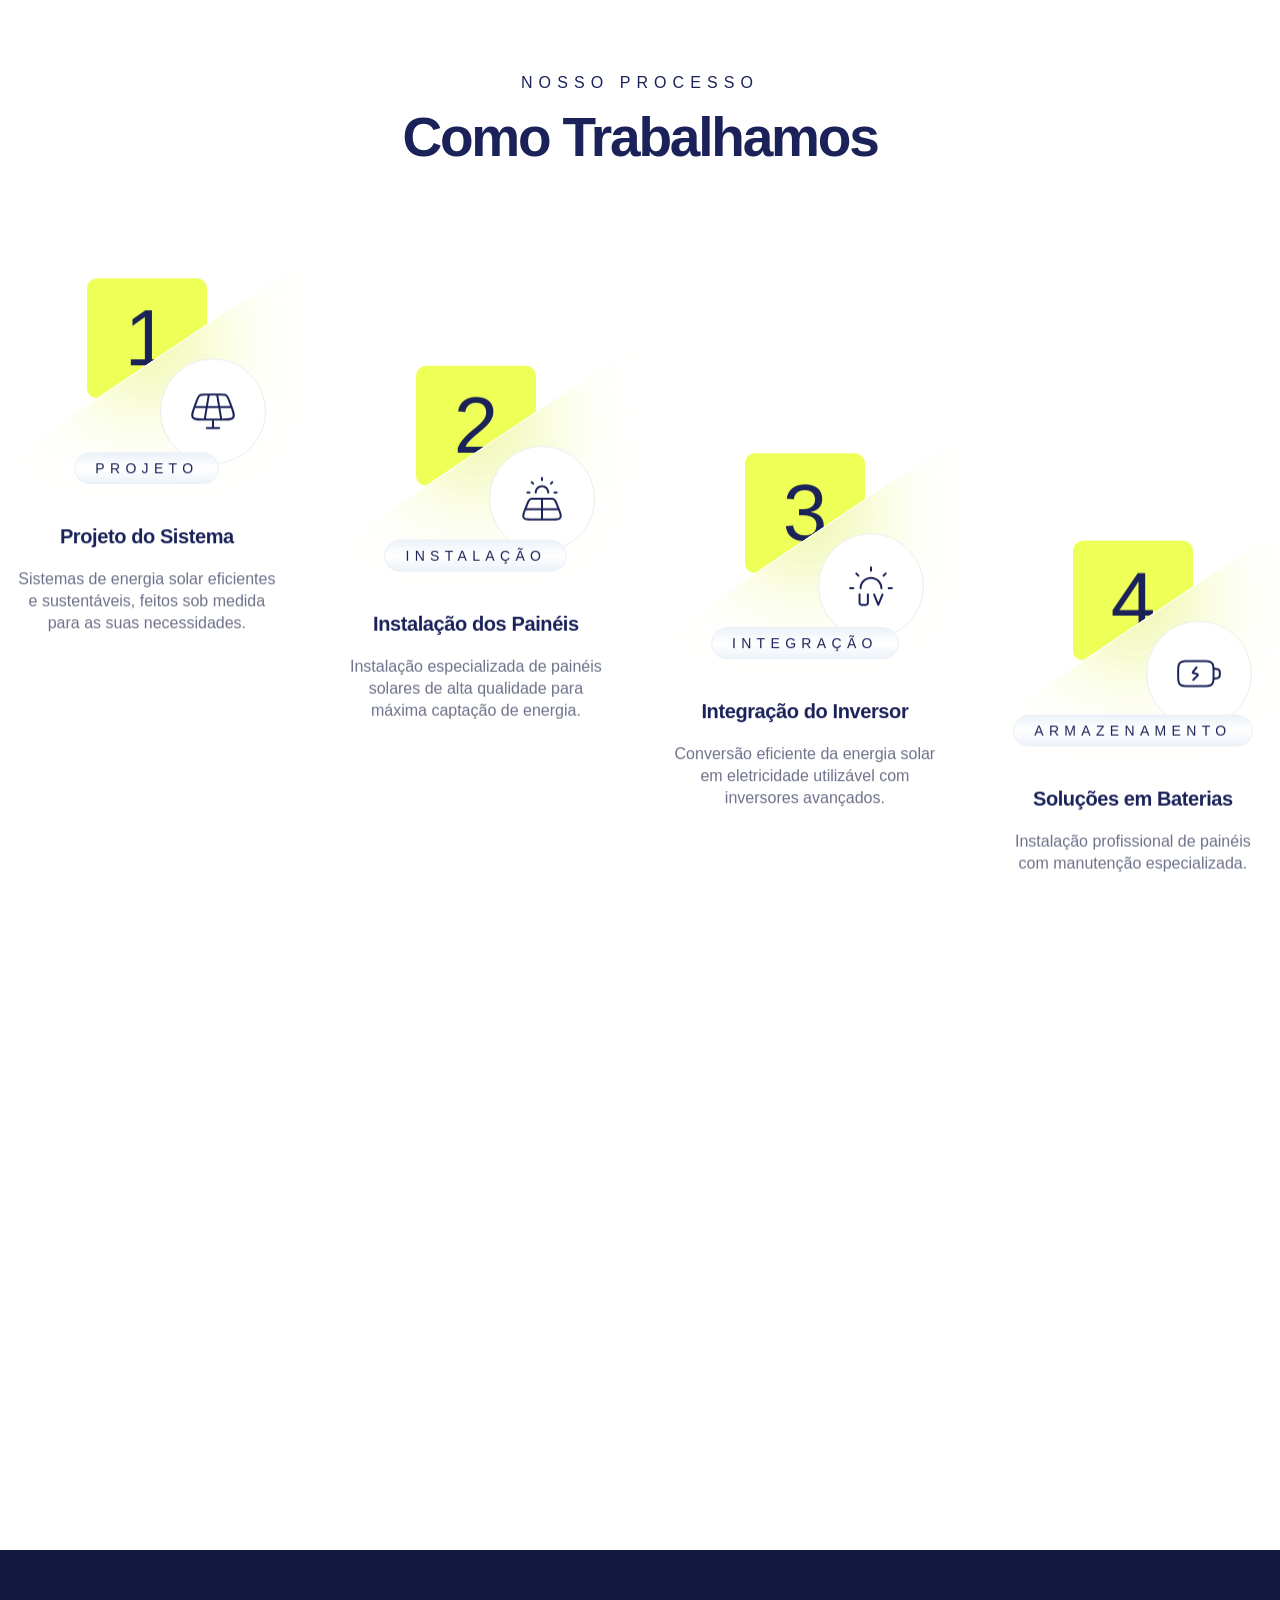
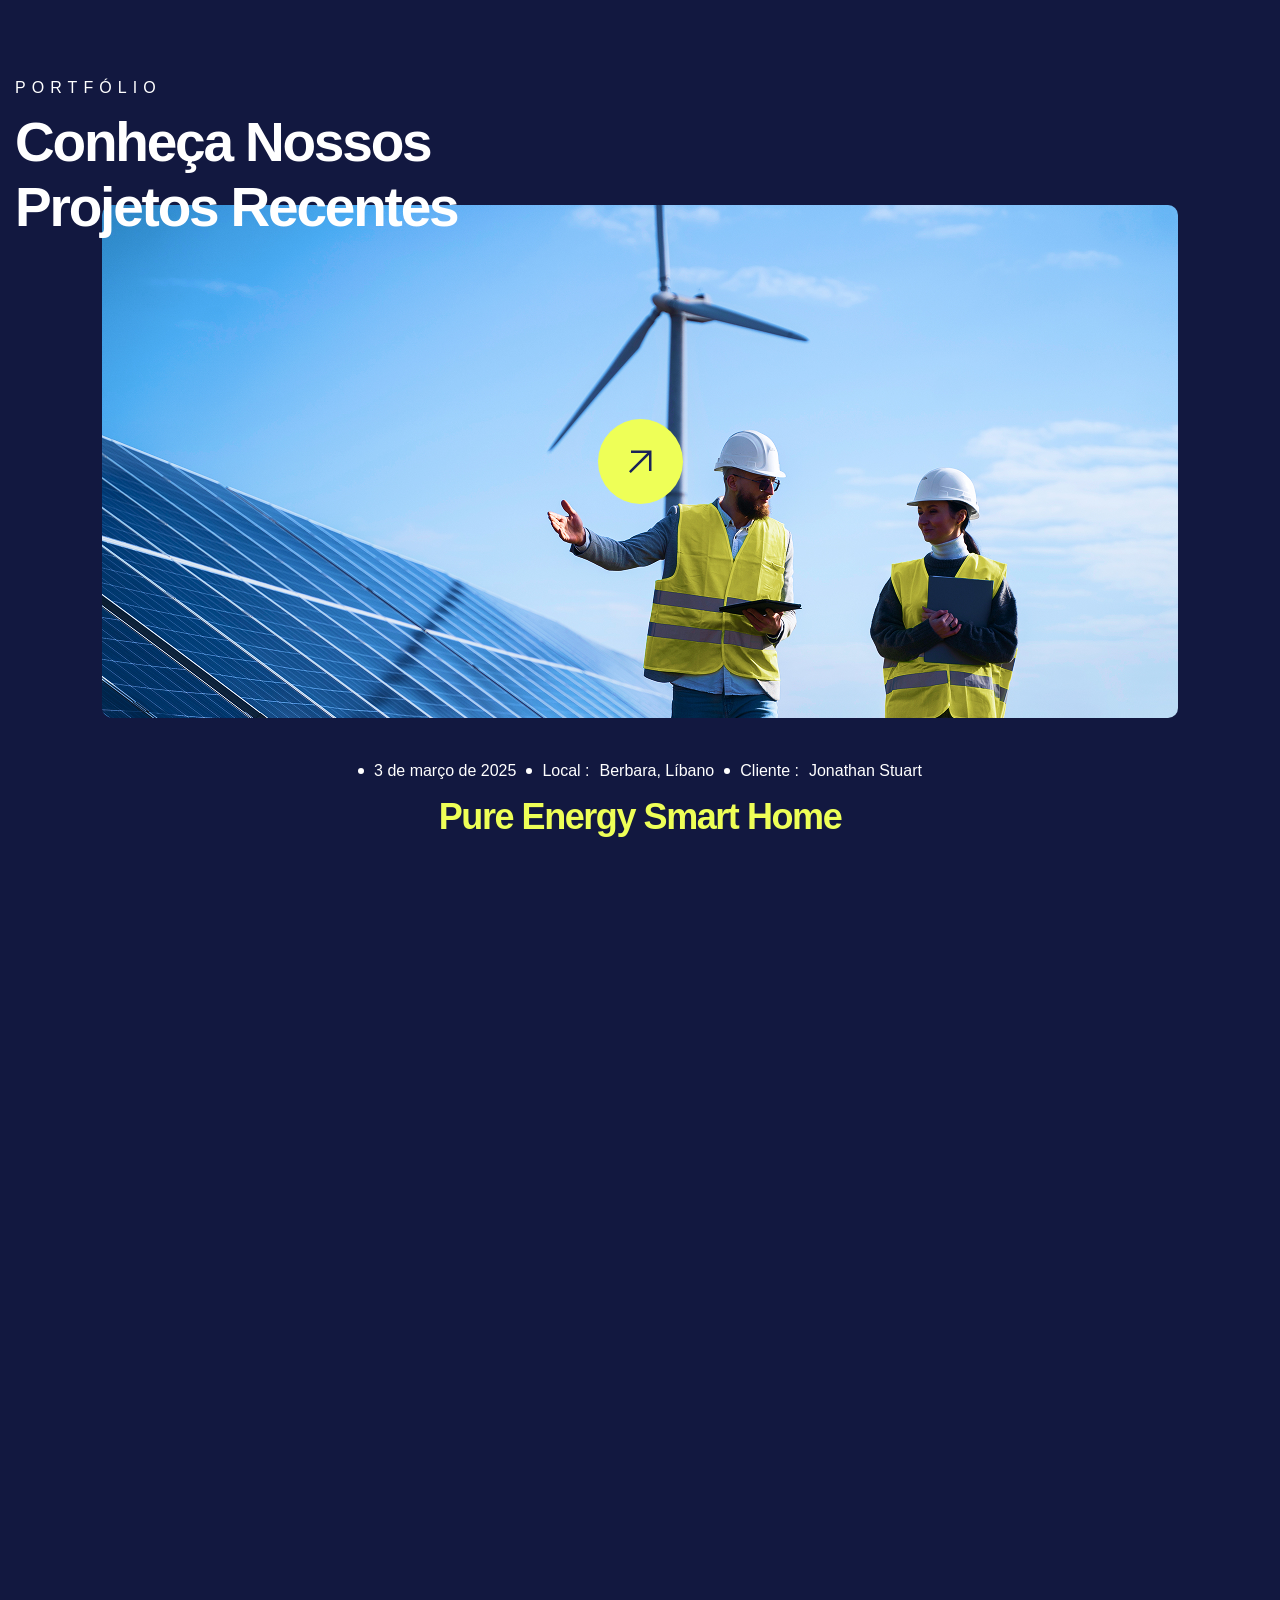
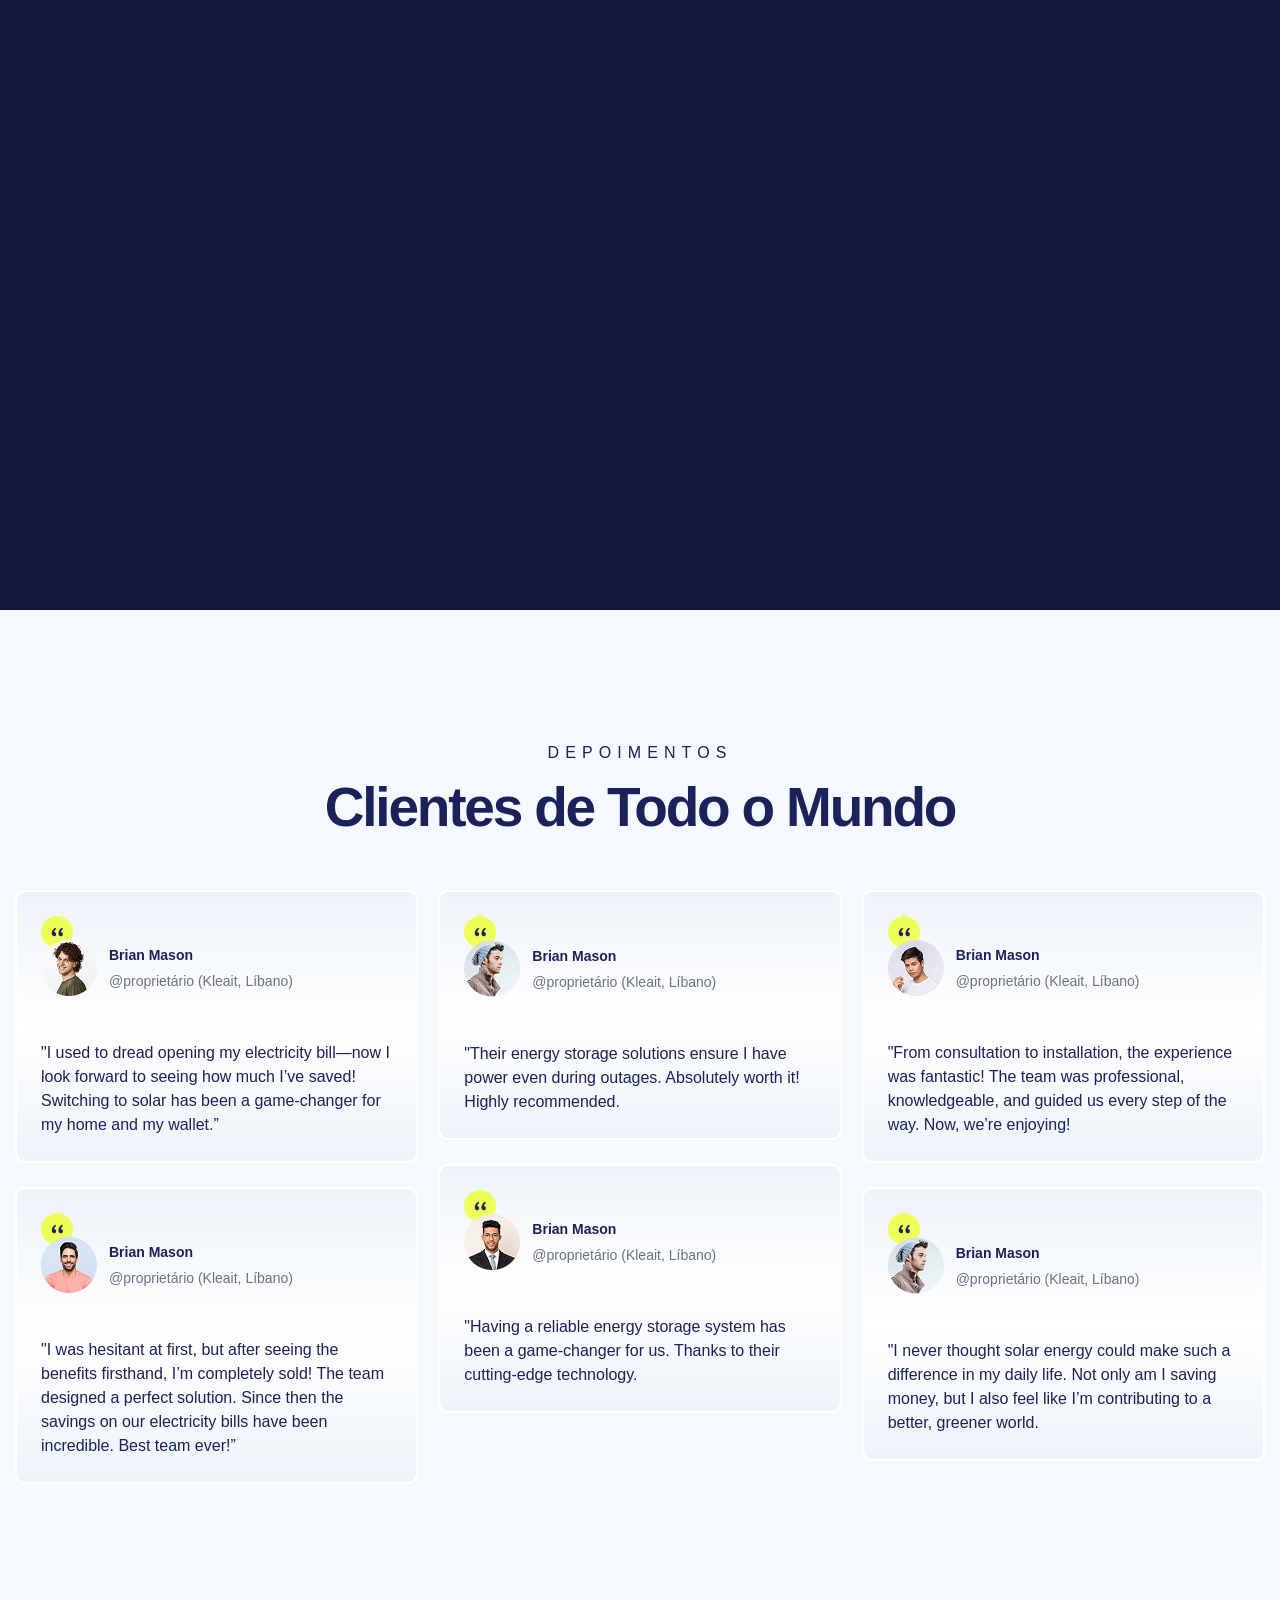
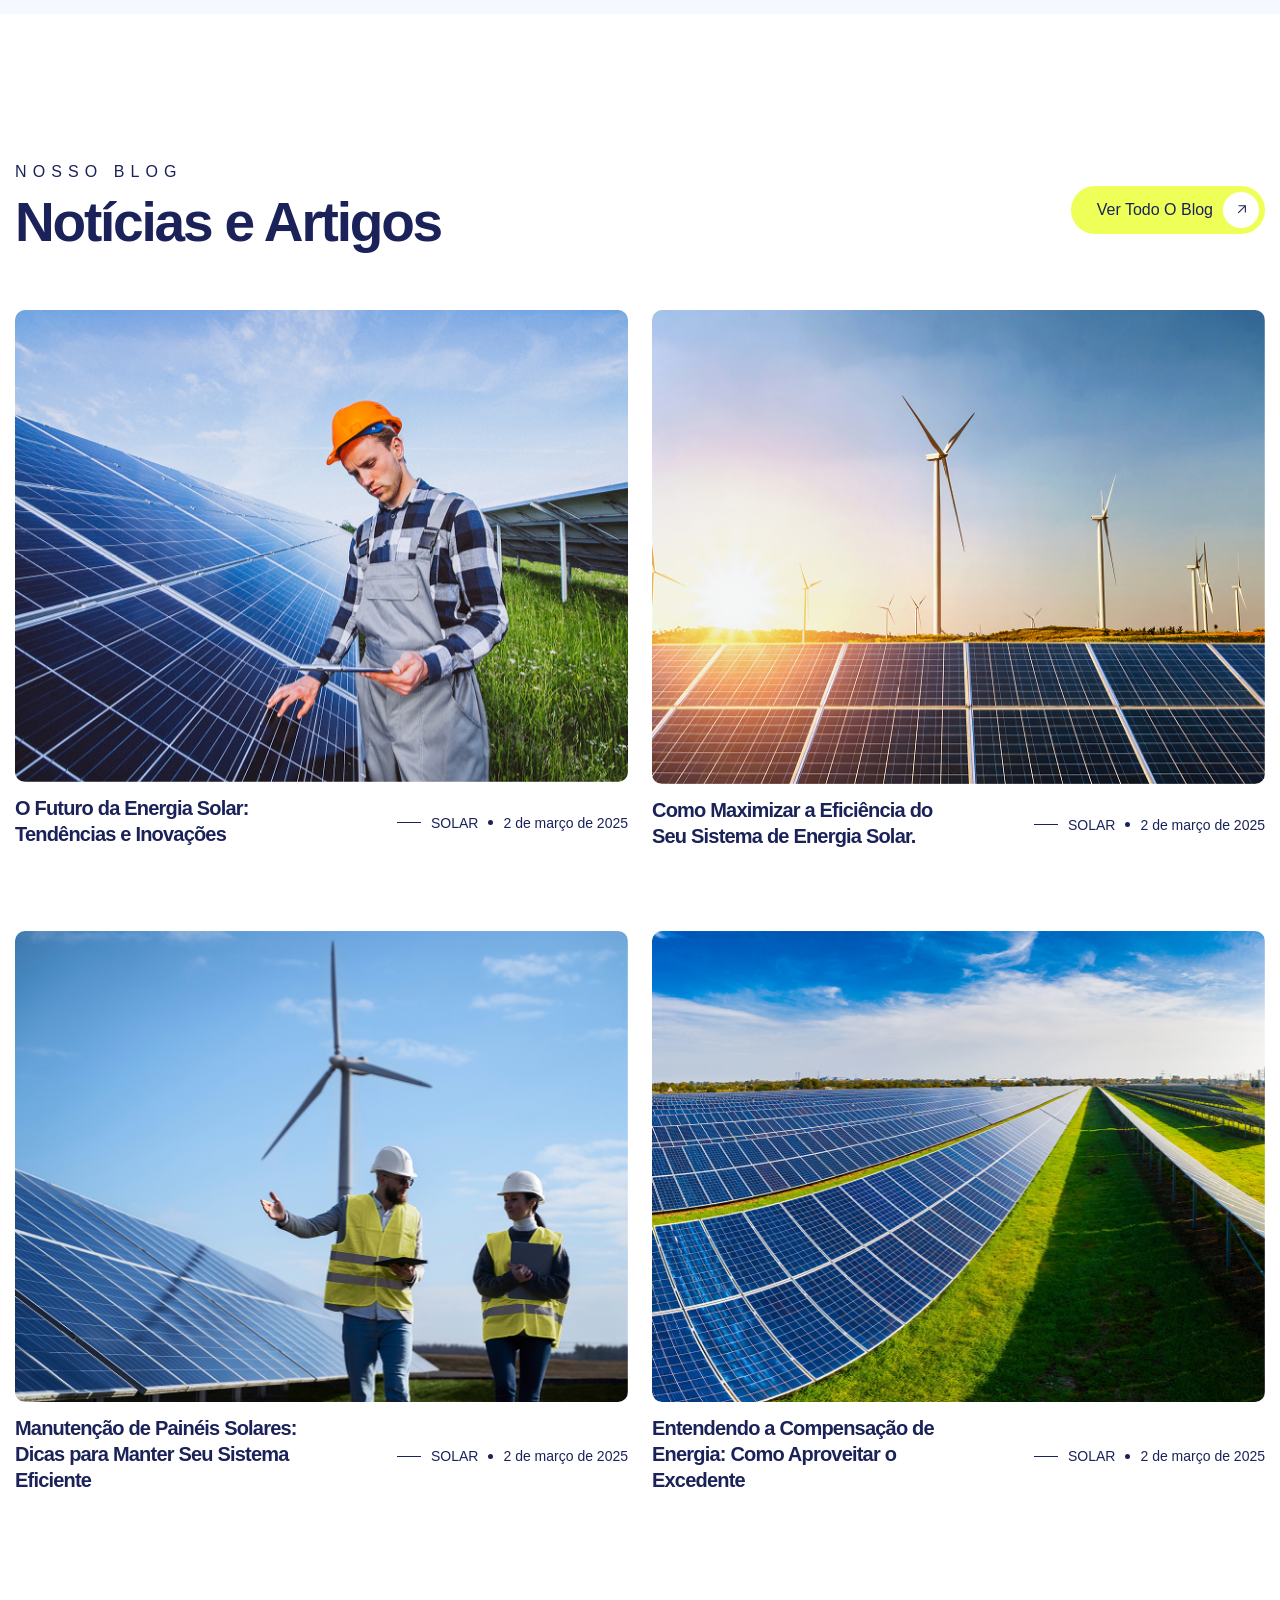
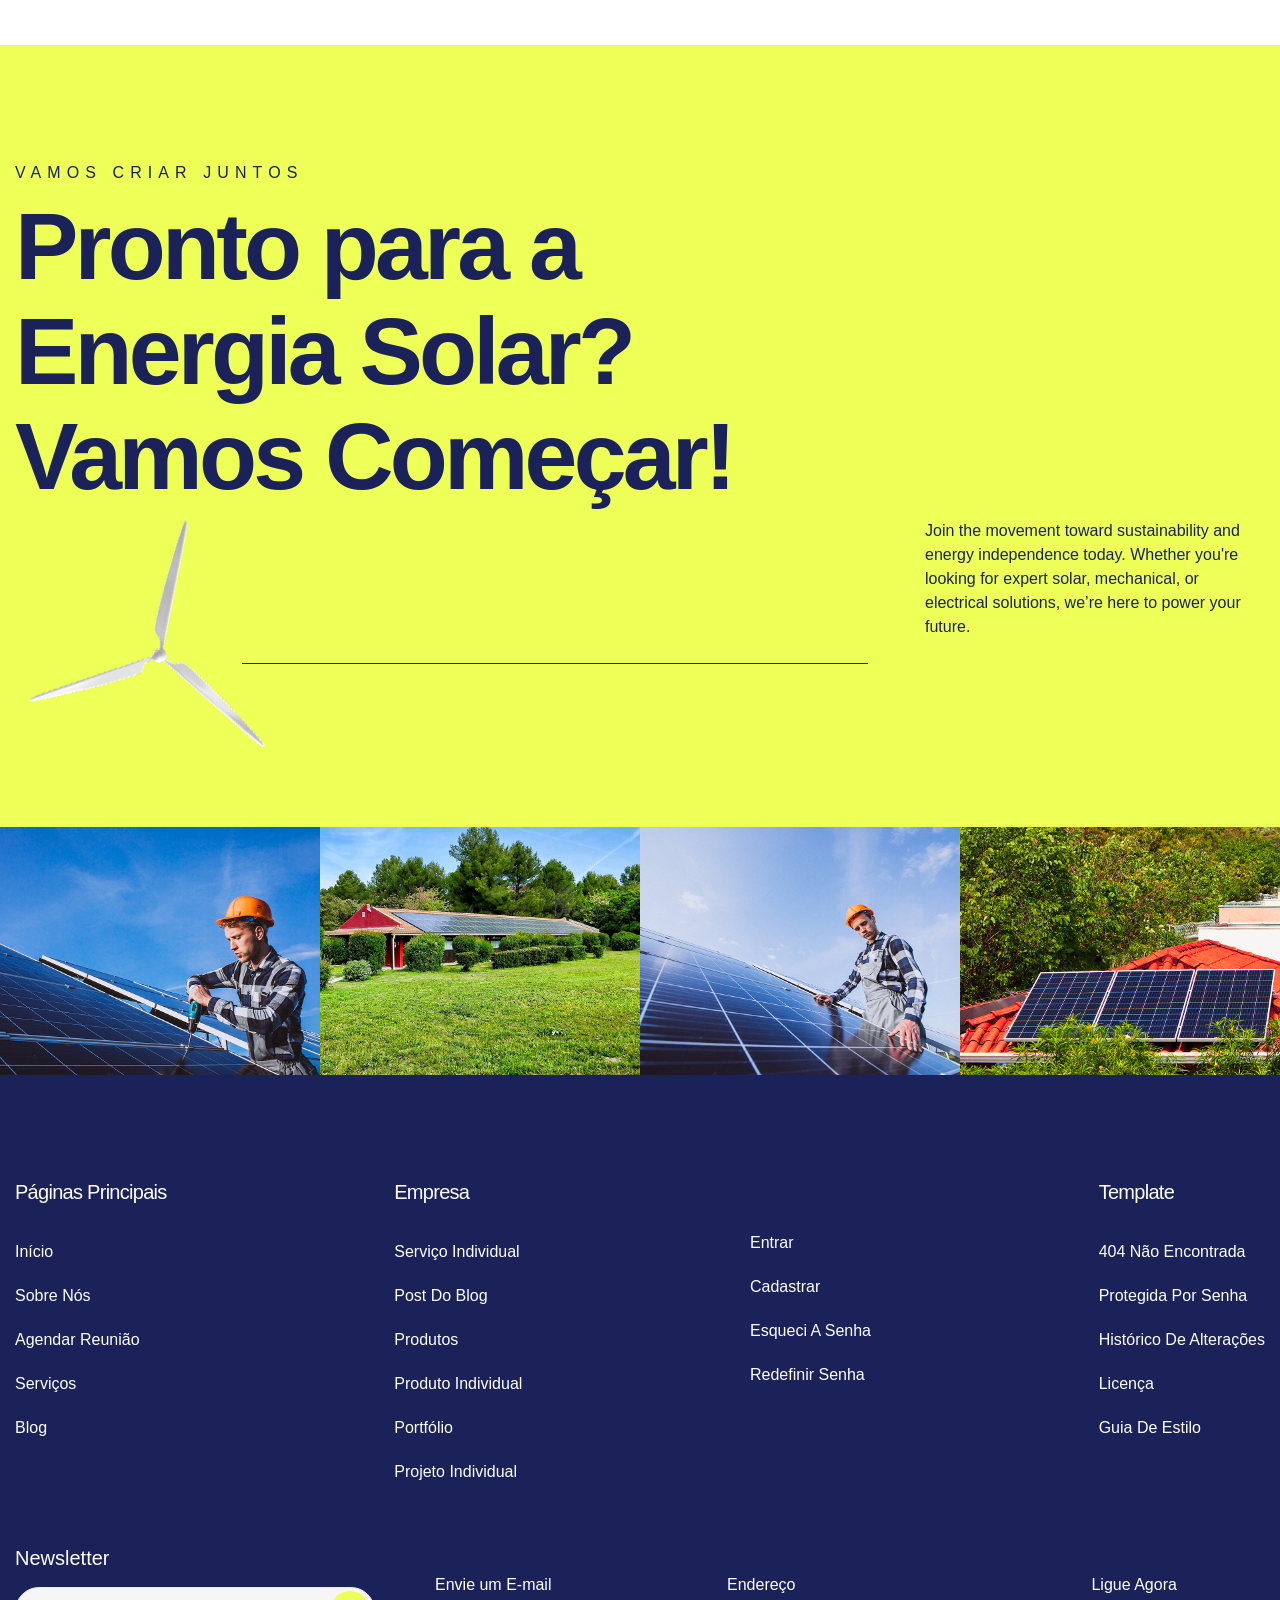
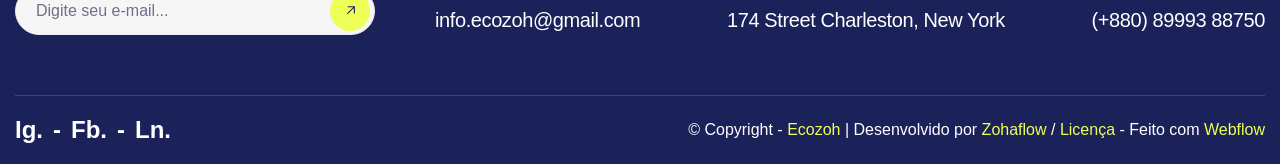
<file: snapshot.html>
<!DOCTYPE html>
<!-- Klonei · mirror | https://ecozoh.webflow.io/home | 2026-10-08T23:43:03.845Z -->
<html data-wf-domain="ecozoh.webflow.io" data-wf-page="67c3e49b95569284b636ed58" data-wf-site="67c3e1f32cde091e66ae5d64" data-wf-status="1" lang="pt-BR" class="w-mod-js wf-poppins-n1-active wf-poppins-n2-active wf-poppins-n3-active wf-poppins-n4-active wf-poppins-n5-active wf-poppins-n6-active wf-poppins-n7-active wf-poppins-n8-active wf-poppins-n9-active wf-active w-mod-ix"><head><style>.wf-force-outline-none[tabindex="-1"]:focus{outline:none;}</style><meta charset="utf-8"><link href="https://cdn.prod.website-files.com" rel="preconnect"><title>Ecozoh - Energia Solar e Renovável</title><meta content="Ecozoh - Energia Solar e Renovável" property="og:title"><meta content="Ecozoh - Energia Solar e Renovável" name="twitter:title"><meta content="width=device-width, initial-scale=1" name="viewport"><meta content="Webflow" name="generator"><link href="/mirror/cdn.prod.website-files.com/67c3e1f32cde091e66ae5d64/css/ecozoh.webflow.164683347.css?v=3" rel="stylesheet" type="text/css"><link href="https://fonts.googleapis.com" rel="preconnect"><link href="https://fonts.gstatic.com" rel="preconnect"><link rel="stylesheet" href="/mirror/fonts.googleapis.com/css.q1cv6bq8" media="all"><link href="/mirror/cdn.prod.website-files.com/67c3e1f32cde091e66ae5d64/67d4ee682fb0813f70d07d6a_Favicon1.svg" rel="shortcut icon" type="image/x-icon"><link href="/mirror/cdn.prod.website-files.com/67c3e1f32cde091e66ae5d64/67d4ee6cd436f8ae41cb0d23_Favicon2.svg" rel="apple-touch-icon"><style>.w-webflow-badge{display:none !important;visibility:hidden !important;}</style><link href="/assets/chat-widget.css?v=2" rel="stylesheet"/><script src="/assets/chat-widget.js?v=2" defer></script><style>@media screen and (min-width: 992px){.navbar-wrapper{position:relative;}.navbar .navbar-menu-wrapper{position:absolute;left:50%;transform:translateX(-50%);}}</style></head><body data-w-id="67c3e49b95569284b636ed60" style="opacity: 1;"><div class="page-wrapper"><div data-animation="default" class="navbar w-nav" data-wf--navbar--variant="base" data-easing2="ease" data-easing="ease" data-collapse="medium" data-w-id="c2aca1dc-5297-8487-c59c-e8cfd2bb02f7" role="banner" data-duration="400" style="will-change: background; background-color: rgba(26, 34, 89, 0);"><div class="container"><div class="navbar-wrapper"><a href="https://ecozoh.webflow.io/" class="navbar-logo-link-block w-nav-brand" aria-label="home"><img src="/mirror/cdn.prod.website-files.com/67c3e1f32cde091e66ae5d64/67c42921baf7f0c0a1f92a29_Ecozoh Logo.svg" alt="" class="navbar-logo-image"></a><nav role="navigation" class="navbar-menu-wrapper w-nav-menu"><a href="https://ecozoh.webflow.io/home" aria-current="page" class="navbar-menu-link-block w-nav-link w--current">Início</a><a href="https://ecozoh.webflow.io/about-us" class="navbar-menu-link-block w-nav-link">Sobre Nós</a><div class="primary-button-wrap mobile"><a href="https://ecozoh.webflow.io/book-a-meeting" data-w-id="2b070610-0fc5-f9fa-2015-70c713a17628" class="primary-button secondary w-inline-block"><div class="primary-button-text-wrap"><div class="primary-button-text-block" style="transform: translate3d(0px, 0%, 0px) scale3d(1, 1, 1) rotateX(0deg) rotateY(0deg) rotateZ(0deg) skew(0deg, 0deg); transform-style: preserve-3d;">Agendar Reunião</div><div class="primary-button-text-block is-text-absolute white-text" style="transform: translate3d(0px, 250%, 0px) scale3d(1, 1, 1) rotateX(0deg) rotateY(0deg) rotateZ(0deg) skew(0deg, 0deg); transform-style: preserve-3d; opacity: 1;">Agendar Reunião</div></div><div class="primary-button-arrow-wrap secondary" style="background-color: rgb(0, 205, 133);"><div class="primary-button-arrow-two-icon"><img src="/mirror/cdn.prod.website-files.com/67c3e1f32cde091e66ae5d64/67c40f520ed1a101e2a4a70a_Primary Button White Arrow Icon.svg" alt="" class="primary-button-arrow-icon" style="transform: translate3d(0px, 0%, 0px) scale3d(1, 1, 1) rotateX(0deg) rotateY(0deg) rotateZ(0deg) skew(0deg, 0deg); transform-style: preserve-3d;"><img src="/mirror/cdn.prod.website-files.com/67c3e1f32cde091e66ae5d64/67c3eb8f8286b7a4d9be289a_Primary Button Arrow Icon.svg" alt="" class="primary-button-arrow-icon is-text-absolute" style="transform: translate3d(0px, 105%, 0px) scale3d(1, 1, 1) rotateX(0deg) rotateY(0deg) rotateZ(0deg) skew(0deg, 0deg); transform-style: preserve-3d;"></div></div><div class="primary-button-shape secondary" style="width: 0%; height: 36px; opacity: 0;"></div></a></div></nav><div class="navbar-button-wrapper"><div data-open-product="" data-wf-cart-type="leftSidebar" data-wf-cart-query="query Dynamo3 {
  database {
    id
    commerceOrder {
      comment
      extraItems {
        name
        pluginId
        pluginName
        price {
          decimalValue
          string
          unit
          value
        }
      }
      id
      startedOn
      statusFlags {
        hasDownloads
        hasSubscription
        isFreeOrder
        requiresShipping
      }
      subtotal {
        decimalValue
        string
        unit
        value
      }
      total {
        decimalValue
        string
        unit
        value
      }
      updatedOn
      userItems {
        count
        id
        price {
          value
          unit
          decimalValue
          string
        }
        product {
          id
          cmsLocaleId
          draft
          archived
          f_ec_product_type_2dr10dr: productType {
            id
            name
          }
          f_name_: name
          f_sku_properties_3dr: skuProperties {
            id
            name
            enum {
              id
              name
              slug
            }
          }
        }
        rowTotal {
          decimalValue
          string
          unit
          value
        }
        sku {
          cmsLocaleId
          draft
          archived
          f_main_image_4dr: mainImage {
            url
            file {
              size
              origFileName
              createdOn
              updatedOn
              mimeType
              width
              height
              variants {
                origFileName
                quality
                height
                width
                s3Url
                error
                size
              }
            }
            alt
          }
          f_sku_values_3dr: skuValues {
            property {
              id
            }
            value {
              id
            }
          }
          id
        }
        subscriptionFrequency
        subscriptionInterval
        subscriptionTrial
      }
      userItemsCount
    }
  }
  site {
    commerce {
      id
      businessAddress {
        country
      }
      defaultCountry
      defaultCurrency
      quickCheckoutEnabled
    }
  }
}" data-wf-page-link-href-prefix="" class="w-commerce-commercecartwrapper navbar-cart" data-node-type="commerce-cart-wrapper"><a class="w-commerce-commercecartopenlink navbar-cart-button w-inline-block" role="button" aria-haspopup="dialog" aria-label="Open empty cart" data-node-type="commerce-cart-open-link" href="#"><img src="/mirror/cdn.prod.website-files.com/67c3e1f32cde091e66ae5d64/67cc09b7f42c14bba136745f_Navbar Cart Icon.svg" alt="" class="navbar-cart-icon"><div data-wf-bindings="%5B%7B%22innerHTML%22%3A%7B%22type%22%3A%22Number%22%2C%22filter%22%3A%7B%22type%22%3A%22numberPrecision%22%2C%22params%22%3A%5B%220%22%2C%22numberPrecision%22%5D%7D%2C%22dataPath%22%3A%22database.commerceOrder.userItemsCount%22%7D%7D%5D" class="w-commerce-commercecartopenlinkcount single-quantity">0</div></a><div style="display:none" class="w-commerce-commercecartcontainerwrapper w-commerce-commercecartcontainerwrapper--cartType-leftSidebar cart-wrapper" data-node-type="commerce-cart-container-wrapper"><div data-node-type="commerce-cart-container" role="dialog" class="w-commerce-commercecartcontainer cart-container"><div class="w-commerce-commercecartheader cart-header"><h4 class="w-commerce-commercecartheading cart-header-title">Seu Carrinho</h4><a class="w-commerce-commercecartcloselink cart-close-button w-inline-block" role="button" aria-label="Fechar carrinho" data-node-type="commerce-cart-close-link"><img src="/mirror/cdn.prod.website-files.com/67c3e1f32cde091e66ae5d64/67cc09b7f42c14bba136745e_Cart Close Button Arrow.svg" alt="" class="cart-close-button-arrow"></a></div><div class="w-commerce-commercecartformwrapper"><form style="display:none" class="w-commerce-commercecartform" data-node-type="commerce-cart-form"><div class="w-commerce-commercecartlist cart-list" data-wf-collection="database.commerceOrder.userItems" data-wf-template-id="wf-template-e0dc2c71-9810-e325-9908-c69b167c6585"></div><div class="w-commerce-commercecartfooter cart-footer"><div aria-atomic="true" aria-live="polite" class="w-commerce-commercecartlineitem"><div class="cart-subtotal-title">Subtotal</div><div data-wf-bindings="%5B%7B%22innerHTML%22%3A%7B%22type%22%3A%22CommercePrice%22%2C%22filter%22%3A%7B%22type%22%3A%22price%22%2C%22params%22%3A%5B%5D%7D%2C%22dataPath%22%3A%22database.commerceOrder.subtotal%22%7D%7D%5D" class="w-commerce-commercecartordervalue cart-subtotal-price"></div></div><div><a href="https://ecozoh.webflow.io/checkout" value="Finalizar Compra" class="w-commerce-commercecartcheckoutbutton cart-button" data-loading-text="Hang Tight..." data-node-type="cart-checkout-button">Finalizar Compra</a></div></div></form><div class="w-commerce-commercecartemptystate"><div aria-label="Este carrinho está vazio" aria-live="polite">Nenhum item encontrado.</div></div><div aria-live="assertive" style="display:none" data-node-type="commerce-cart-error" class="w-commerce-commercecarterrorstate"><div class="w-cart-error-msg" data-w-cart-quantity-error="Product is not available in this quantity." data-w-cart-general-error="Something went wrong when adding this item to the cart." data-w-cart-checkout-error="Checkout is disabled on this site." data-w-cart-cart_order_min-error="The order minimum was not met. Add more items to your cart to continue." data-w-cart-subscription_error-error="Before you purchase, please use your email invite to verify your address so we can send order updates.">Produto indisponível nesta quantidade.</div></div></div></div></div></div><div class="primary-button-wrap desktop"><a href="https://ecozoh.webflow.io/book-a-meeting" data-w-id="c2aca1dc-5297-8487-c59c-e8cfd2bb0309" class="primary-button w-inline-block"><div class="primary-button-text-wrap"><div class="primary-button-text-block" style="transform: translate3d(0px, 0%, 0px) scale3d(1, 1, 1) rotateX(0deg) rotateY(0deg) rotateZ(0deg) skew(0deg, 0deg); transform-style: preserve-3d;">Agendar Reunião</div><div class="primary-button-text-block is-text-absolute" style="transform: translate3d(0px, 250%, 0px) scale3d(1, 1, 1) rotateX(0deg) rotateY(0deg) rotateZ(0deg) skew(0deg, 0deg); transform-style: preserve-3d; opacity: 1;">Agendar Reunião</div></div><div class="primary-button-arrow-wrap"><div class="primary-button-arrow-two-icon"><img src="/mirror/cdn.prod.website-files.com/67c3e1f32cde091e66ae5d64/67dbee7f20700d257d3867bb_Button Arrow.svg" alt="" class="primary-button-arrow-icon is-text-absolute" style="transform: translate3d(0px, 105%, 0px) scale3d(1, 1, 1) rotateX(0deg) rotateY(0deg) rotateZ(0deg) skew(0deg, 0deg); transform-style: preserve-3d;"><img src="/mirror/cdn.prod.website-files.com/67c3e1f32cde091e66ae5d64/67dbee7f20700d257d3867bb_Button Arrow.svg" alt="" class="primary-button-arrow-icon" style="transform: translate3d(0px, 0%, 0px) scale3d(1, 1, 1) rotateX(0deg) rotateY(0deg) rotateZ(0deg) skew(0deg, 0deg); transform-style: preserve-3d;"></div></div></a></div><div class="menu-button w-nav-button" style="-webkit-user-select: text;" aria-label="menu" role="button" tabindex="0" aria-controls="w-nav-overlay-0" aria-haspopup="menu" aria-expanded="false"><div data-is-ix2-target="1" class="hamburger-menu-icon" data-w-id="2bf0fbc7-ca92-aecb-eb8f-8d124ddc6c98" data-animation-type="lottie" data-src="/mirror/cdn.prod.website-files.com/64d728cd40ba078bc56626e6/64d728cd40ba078bc566288f_Hamburger menu.lottie" data-loop="0" data-direction="1" data-autoplay="0" data-renderer="svg" data-duration="0" data-loading="eager" data-ix2-initial-state="0"><svg xmlns="http://www.w3.org/2000/svg" xmlns:xlink="http://www.w3.org/1999/xlink" viewBox="0 0 50 50" width="50" height="50" preserveAspectRatio="xMidYMid meet" style="width: 100%; height: 100%; transform: translate3d(0px, 0px, 0px); content-visibility: visible;"><defs><clipPath id="__lottie_element_2"><rect width="50" height="50" x="0" y="0"></rect></clipPath></defs><g clip-path="url(#__lottie_element_2)"><g transform="matrix(0.06669999659061432,0,0,0.06669999659061432,9.141942024230957,32.7390022277832)" opacity="1" style="display: block;"><g opacity="1" transform="matrix(1,0,0,1,0,0)"><path stroke-linecap="round" stroke-linejoin="round" fill-opacity="0" stroke="rgb(255,255,255)" stroke-opacity="1" stroke-width="60" d=" M30,30 C30,30 445.5039978027344,30 445.5039978027344,30"></path></g></g><g transform="matrix(0.06669999659061432,0,0,0.06669999659061432,9.141942024230957,22.999000549316406)" opacity="1" style="display: block;"><g opacity="1" transform="matrix(1,0,0,1,0,0)"><path stroke-linecap="round" stroke-linejoin="round" fill-opacity="0" stroke="rgb(255,255,255)" stroke-opacity="1" stroke-width="60" d=" M30,30 C30,30 445.5039978027344,30 445.5039978027344,30"></path></g></g><g transform="matrix(0.06669999659061432,0,0,0.06669999659061432,9.141942024230957,13.259000778198242)" opacity="1" style="display: block;"><g opacity="1" transform="matrix(1,0,0,1,0,0)"><path stroke-linecap="round" stroke-linejoin="round" fill-opacity="0" stroke="rgb(255,255,255)" stroke-opacity="1" stroke-width="60" d=" M30,30 C30,30 445.5039978027344,30 445.5039978027344,30"></path></g></g></g></svg></div></div></div></div></div><div class="w-nav-overlay" data-wf-ignore="" id="w-nav-overlay-0"></div></div><section class="section banner"><div class="container"><div class="banner-content"><div data-w-id="86338ac4-9a6a-0f86-0c74-77bbf65a25ab" style="opacity: 1; transform: translate3d(0px, 0px, 0px) scale3d(1, 1, 1) rotateX(0deg) rotateY(0deg) rotateZ(0deg) skew(0deg, 0deg); transform-style: preserve-3d;" class="banner-typography"><div class="banner-subtitle">DESCUBRA</div><div class="banner-title-description"><h1 class="banner-title">Um Futuro Mais Verde com Energia Renovável.</h1><p class="banner-description">Fortalecendo comunidades com soluções de energia limpa e sustentável para um planeta mais saudável.</p></div><div class="banner-button-wrapper"><div class="primary-button-wrap"><a href="https://ecozoh.webflow.io/shop" data-w-id="2c3199ec-b306-db8a-789b-e54937a9d06d" class="primary-button w-inline-block"><div class="primary-button-text-wrap"><div style="transform: translate3d(0px, 0%, 0px) scale3d(1, 1, 1) rotateX(0deg) rotateY(0deg) rotateZ(0deg) skew(0deg, 0deg); transform-style: preserve-3d;" class="primary-button-text-block">Comprar Produtos</div><div style="transform: translate3d(0px, 250%, 0px) scale3d(1, 1, 1) rotateX(0deg) rotateY(0deg) rotateZ(0deg) skew(0deg, 0deg); opacity: 1; transform-style: preserve-3d;" class="primary-button-text-block is-text-absolute">Comprar Produtos</div></div><div class="primary-button-arrow-wrap"><div class="primary-button-arrow-two-icon"><img style="transform: translate3d(0px, 0%, 0px) scale3d(1, 1, 1) rotateX(0deg) rotateY(0deg) rotateZ(0deg) skew(0deg, 0deg); transform-style: preserve-3d;" alt="" src="/mirror/cdn.prod.website-files.com/67c3e1f32cde091e66ae5d64/67dbee7f20700d257d3867bb_Button Arrow.svg" class="primary-button-arrow-icon"><img style="transform: translate3d(0px, 105%, 0px) scale3d(1, 1, 1) rotateX(0deg) rotateY(0deg) rotateZ(0deg) skew(0deg, 0deg); transform-style: preserve-3d;" alt="" src="/mirror/cdn.prod.website-files.com/67c3e1f32cde091e66ae5d64/67dbee7f20700d257d3867bb_Button Arrow.svg" class="primary-button-arrow-icon is-text-absolute"></div></div></a></div></div></div><div data-w-id="f2ef3ff6-1bdb-9569-40d1-e41987f38cc9" style="opacity: 1; transform: translate3d(0px, 0px, 0px) scale3d(1, 1, 1) rotateX(0deg) rotateY(0deg) rotateZ(0deg) skew(0deg, 0deg); transform-style: preserve-3d;" class="banner-card"><div class="banner-card-left-content"><div class="banner-card-customer-image-wrapper"><img src="/mirror/cdn.prod.website-files.com/67c3e1f32cde091e66ae5d64/67c3f3f9cfab32765221e918_Banner Card Customer Image1.png" alt="" class="banner-card-customer-image one"><img src="/mirror/cdn.prod.website-files.com/67c3e1f32cde091e66ae5d64/67c3f3f9bc7c4a621d53a4a0_Banner Card Customer Image2.png" alt="" class="banner-card-customer-image two"><img src="/mirror/cdn.prod.website-files.com/67c3e1f32cde091e66ae5d64/67c3f3f9e687338b49a61836_Banner Card Customer Image3.png" alt="" class="banner-card-customer-image three"><img src="/mirror/cdn.prod.website-files.com/67c3e1f32cde091e66ae5d64/67dbef2d18667ac806a645e7_Banner Card Customer Image.svg" alt="" class="banner-card-customer-image four"></div><div class="banner-card-counter-number-text"><div data-w-id="41b8ebb9-a3f9-3072-3a40-7c6cf7f165d4" class="numbers"><div style="transform: translate3d(0px, 37%, 0px) scale3d(1, 1, 1) rotateX(0deg) rotateY(0deg) rotateZ(0deg) skew(0deg, 0deg); transform-style: preserve-3d;" class="all-numbers _2"><h3 class="number-digit">1</h3><h3 class="number-digit">2</h3><h3 class="number-digit">1</h3><h3 class="number-digit">0</h3><h3 class="number-digit">3</h3><h3 class="number-digit">4</h3><h3 class="number-digit">5</h3><h3 class="number-digit">4</h3><h3 class="number-digit">1</h3><h3 class="number-digit">3</h3><h3 class="number-digit">9</h3></div><div class="about-us-counter-word">.</div><div style="transform: translate3d(0px, -45%, 0px) scale3d(1, 1, 1) rotateX(0deg) rotateY(0deg) rotateZ(0deg) skew(0deg, 0deg); transform-style: preserve-3d;" class="all-numbers _1"><h3 class="number-digit">1</h3><h3 class="number-digit">0</h3><h3 class="number-digit">1</h3><h3 class="number-digit">2</h3><h3 class="number-digit">3</h3><h3 class="number-digit">4</h3><h3 class="number-digit">5</h3><h3 class="number-digit">6</h3><h3 class="number-digit">7</h3><h3 class="number-digit">8</h3><h3 class="number-digit">3</h3></div><div class="about-us-counter-word">M</div><div class="about-us-counter-word">+</div></div><div class="banner-card-counter-text">Clientes</div></div></div><div class="banner-card-line"></div><div class="banner-card-right-content"><p class="banner-card-details-text">Com 25 anos de experiência em engenharia solar, mecânica e elétrica. <span class="banner-card-details-text-span">878k </span>+ <span class="banner-card-details-text-span">Economizados em Investimentos</span></p></div></div></div></div></section><section class="section sponsor"><div class="banner-ticker-wrapper"><div class="about-sponsors-ticker"><div class="ticker"><div class="inner-ticker-wrapper" style="transform: translate3d(-1.734%, 0px, 0px) scale3d(1, 1, 1) rotateX(0deg) rotateY(0deg) rotateZ(0deg) skew(0deg, 0deg); transform-style: preserve-3d; will-change: transform;"><img src="/mirror/cdn.prod.website-files.com/67c3e1f32cde091e66ae5d64/67c422b701afd36bc4d0679d_Sponsor Img1.svg" alt="" class="single-sponsor-img"><img src="/mirror/cdn.prod.website-files.com/67c3e1f32cde091e66ae5d64/67c422b70ed1a101e2aff203_Sponsor Img2.svg" alt="" class="single-sponsor-img"><img src="/mirror/cdn.prod.website-files.com/67c3e1f32cde091e66ae5d64/67c422b7b872a81fe62c2702_Sponsor Img3.svg" alt="" class="single-sponsor-img"><img src="/mirror/cdn.prod.website-files.com/67c3e1f32cde091e66ae5d64/67c422b72cde091e66d35041_Sponsor Img4.svg" alt="" class="single-sponsor-img"><img src="/mirror/cdn.prod.website-files.com/67c3e1f32cde091e66ae5d64/67c422b70bb6ac91e8bceaa9_Sponsor Img5.svg" alt="" class="single-sponsor-img"><img src="/mirror/cdn.prod.website-files.com/67c3e1f32cde091e66ae5d64/67c422b76cdcf41ed2b595f1_Sponsor Img6.svg" alt="" class="single-sponsor-img"><img src="/mirror/cdn.prod.website-files.com/67c3e1f32cde091e66ae5d64/67c422b76cdcf41ed2b595ee_Sponsor Img7.svg" alt="" class="single-sponsor-img"></div><div class="inner-ticker-wrapper" style="transform: translate3d(-1.734%, 0px, 0px) scale3d(1, 1, 1) rotateX(0deg) rotateY(0deg) rotateZ(0deg) skew(0deg, 0deg); transform-style: preserve-3d; will-change: transform;"><img src="/mirror/cdn.prod.website-files.com/67c3e1f32cde091e66ae5d64/67c422b701afd36bc4d0679d_Sponsor Img1.svg" alt="" class="single-sponsor-img"><img src="/mirror/cdn.prod.website-files.com/67c3e1f32cde091e66ae5d64/67c422b70ed1a101e2aff203_Sponsor Img2.svg" alt="" class="single-sponsor-img"><img src="/mirror/cdn.prod.website-files.com/67c3e1f32cde091e66ae5d64/67c422b7b872a81fe62c2702_Sponsor Img3.svg" alt="" class="single-sponsor-img"><img src="/mirror/cdn.prod.website-files.com/67c3e1f32cde091e66ae5d64/67c422b72cde091e66d35041_Sponsor Img4.svg" alt="" class="single-sponsor-img"><img src="/mirror/cdn.prod.website-files.com/67c3e1f32cde091e66ae5d64/67c422b70bb6ac91e8bceaa9_Sponsor Img5.svg" alt="" class="single-sponsor-img"><img src="/mirror/cdn.prod.website-files.com/67c3e1f32cde091e66ae5d64/67c422b76cdcf41ed2b595f1_Sponsor Img6.svg" alt="" class="single-sponsor-img"><img src="/mirror/cdn.prod.website-files.com/67c3e1f32cde091e66ae5d64/67c422b76cdcf41ed2b595ee_Sponsor Img7.svg" alt="" class="single-sponsor-img"></div><div class="inner-ticker-wrapper" style="transform: translate3d(-1.734%, 0px, 0px) scale3d(1, 1, 1) rotateX(0deg) rotateY(0deg) rotateZ(0deg) skew(0deg, 0deg); transform-style: preserve-3d; will-change: transform;"><img src="/mirror/cdn.prod.website-files.com/67c3e1f32cde091e66ae5d64/67c422b701afd36bc4d0679d_Sponsor Img1.svg" alt="" class="single-sponsor-img"><img src="/mirror/cdn.prod.website-files.com/67c3e1f32cde091e66ae5d64/67c422b70ed1a101e2aff203_Sponsor Img2.svg" alt="" class="single-sponsor-img"><img src="/mirror/cdn.prod.website-files.com/67c3e1f32cde091e66ae5d64/67c422b7b872a81fe62c2702_Sponsor Img3.svg" alt="" class="single-sponsor-img"><img src="/mirror/cdn.prod.website-files.com/67c3e1f32cde091e66ae5d64/67c422b72cde091e66d35041_Sponsor Img4.svg" alt="" class="single-sponsor-img"><img src="/mirror/cdn.prod.website-files.com/67c3e1f32cde091e66ae5d64/67c422b70bb6ac91e8bceaa9_Sponsor Img5.svg" alt="" class="single-sponsor-img"><img src="/mirror/cdn.prod.website-files.com/67c3e1f32cde091e66ae5d64/67c422b76cdcf41ed2b595f1_Sponsor Img6.svg" alt="" class="single-sponsor-img"><img src="/mirror/cdn.prod.website-files.com/67c3e1f32cde091e66ae5d64/67c422b76cdcf41ed2b595ee_Sponsor Img7.svg" alt="" class="single-sponsor-img"></div></div></div><div class="banner-ticker-shape"></div></div></section><section class="section about-us"><div class="container"><div data-w-id="a18deab4-9846-03b2-81d6-6d0e6fcf9391" style="opacity: 1; transform: translate3d(0px, 0px, 0px) scale3d(1, 1, 1) rotateX(0deg) rotateY(0deg) rotateZ(0deg) skew(0deg, 0deg); transform-style: preserve-3d;" class="inner-section-title-wrapper"><div class="inner-section-title-single"><div class="section-subtitle">SOBRE NÓS</div><h2 class="section-title">Impulsionando a Sustentabilidade</h2></div><div class="inner-section-button-wrapper"><div class="primary-button-wrap"><a href="https://ecozoh.webflow.io/about-us" data-w-id="a18deab4-9846-03b2-81d6-6d0e6fcf9399" class="primary-button w-inline-block"><div class="primary-button-text-wrap"><div style="transform: translate3d(0px, 0%, 0px) scale3d(1, 1, 1) rotateX(0deg) rotateY(0deg) rotateZ(0deg) skew(0deg, 0deg); transform-style: preserve-3d;" class="primary-button-text-block">Saiba Mais Sobre Nós</div><div style="transform: translate3d(0px, 250%, 0px) scale3d(1, 1, 1) rotateX(0deg) rotateY(0deg) rotateZ(0deg) skew(0deg, 0deg); opacity: 1; transform-style: preserve-3d;" class="primary-button-text-block is-text-absolute">Saiba Mais Sobre Nós</div></div><div class="primary-button-arrow-wrap"><div class="primary-button-arrow-two-icon"><img style="transform: translate3d(0px, 0%, 0px) scale3d(1, 1, 1) rotateX(0deg) rotateY(0deg) rotateZ(0deg) skew(0deg, 0deg); transform-style: preserve-3d;" alt="" src="/mirror/cdn.prod.website-files.com/67c3e1f32cde091e66ae5d64/67dbee7f20700d257d3867bb_Button Arrow.svg" class="primary-button-arrow-icon"><img style="transform: translate3d(0px, 105%, 0px) scale3d(1, 1, 1) rotateX(0deg) rotateY(0deg) rotateZ(0deg) skew(0deg, 0deg); transform-style: preserve-3d;" alt="" src="/mirror/cdn.prod.website-files.com/67c3e1f32cde091e66ae5d64/67dbee7f20700d257d3867bb_Button Arrow.svg" class="primary-button-arrow-icon is-text-absolute"></div></div></a></div></div></div><div data-w-id="0aaa5ab2-35e1-6b1a-5991-c8c641638c73" style="opacity: 1; transform: translate3d(0px, 0px, 0px) scale3d(1, 1, 1) rotateX(0deg) rotateY(0deg) rotateZ(0deg) skew(0deg, 0deg); transform-style: preserve-3d;" class="about-us-content"><div class="about-us-tab-content"><div data-w-id="d784b209-c025-aace-15e9-612ff146afda" class="about-us-image-wrapper"><div class="about-us-image-single one" style="opacity: 0.9878;"><img sizes="(max-width: 526px) 100vw, 526px" srcset="/mirror/cdn.prod.website-files.com/67c3e1f32cde091e66ae5d64/67cd40c98d5ffe576d20b548_About%20Us%20Image1-p-500.jpg 500w, /mirror/cdn.prod.website-files.com/67c3e1f32cde091e66ae5d64/67cd40c98d5ffe576d20b548_About%20Us%20Image1.jpg 526w" alt="" src="/mirror/cdn.prod.website-files.com/67c3e1f32cde091e66ae5d64/67cd40c98d5ffe576d20b548_About Us Image1.jpg" class="about-us-image-one"><img sizes="(max-width: 526px) 100vw, 526px" srcset="/mirror/cdn.prod.website-files.com/67c3e1f32cde091e66ae5d64/67cd40caaebf7cd831881abd_About%20Us%20Image2-p-500.jpg 500w, /mirror/cdn.prod.website-files.com/67c3e1f32cde091e66ae5d64/67cd40caaebf7cd831881abd_About%20Us%20Image2.jpg 526w" alt="" src="/mirror/cdn.prod.website-files.com/67c3e1f32cde091e66ae5d64/67cd40caaebf7cd831881abd_About Us Image2.jpg" class="about-us-image-two"><img sizes="(max-width: 526px) 100vw, 526px" srcset="/mirror/cdn.prod.website-files.com/67c3e1f32cde091e66ae5d64/67cd40c9039545b099e3d9d5_About%20Us%20Image3-p-500.jpg 500w, /mirror/cdn.prod.website-files.com/67c3e1f32cde091e66ae5d64/67cd40c9039545b099e3d9d5_About%20Us%20Image3.jpg 526w" alt="" src="/mirror/cdn.prod.website-files.com/67c3e1f32cde091e66ae5d64/67cd40c9039545b099e3d9d5_About Us Image3.jpg" class="about-us-image-three"></div><div class="about-us-image-single two" style="opacity: 0.00012932;"><img sizes="(max-width: 526px) 100vw, 526px" srcset="/mirror/cdn.prod.website-files.com/67c3e1f32cde091e66ae5d64/67cd40c9039545b099e3d9d5_About%20Us%20Image3-p-500.jpg 500w, /mirror/cdn.prod.website-files.com/67c3e1f32cde091e66ae5d64/67cd40c9039545b099e3d9d5_About%20Us%20Image3.jpg 526w" alt="" src="/mirror/cdn.prod.website-files.com/67c3e1f32cde091e66ae5d64/67cd40c9039545b099e3d9d5_About Us Image3.jpg" class="about-us-image-one"><img sizes="(max-width: 526px) 100vw, 526px" srcset="/mirror/cdn.prod.website-files.com/67c3e1f32cde091e66ae5d64/67cd40c98d5ffe576d20b548_About%20Us%20Image1-p-500.jpg 500w, /mirror/cdn.prod.website-files.com/67c3e1f32cde091e66ae5d64/67cd40c98d5ffe576d20b548_About%20Us%20Image1.jpg 526w" alt="" src="/mirror/cdn.prod.website-files.com/67c3e1f32cde091e66ae5d64/67cd40c98d5ffe576d20b548_About Us Image1.jpg" class="about-us-image-two"><img sizes="(max-width: 526px) 100vw, 526px" srcset="/mirror/cdn.prod.website-files.com/67c3e1f32cde091e66ae5d64/67cd40caaebf7cd831881abd_About%20Us%20Image2-p-500.jpg 500w, /mirror/cdn.prod.website-files.com/67c3e1f32cde091e66ae5d64/67cd40caaebf7cd831881abd_About%20Us%20Image2.jpg 526w" alt="" src="/mirror/cdn.prod.website-files.com/67c3e1f32cde091e66ae5d64/67cd40caaebf7cd831881abd_About Us Image2.jpg" class="about-us-image-three"></div><div class="about-us-image-single three" style="opacity: 0;"><img sizes="(max-width: 526px) 100vw, 526px" srcset="/mirror/cdn.prod.website-files.com/67c3e1f32cde091e66ae5d64/67cd40caaebf7cd831881abd_About%20Us%20Image2-p-500.jpg 500w, /mirror/cdn.prod.website-files.com/67c3e1f32cde091e66ae5d64/67cd40caaebf7cd831881abd_About%20Us%20Image2.jpg 526w" alt="" src="/mirror/cdn.prod.website-files.com/67c3e1f32cde091e66ae5d64/67cd40caaebf7cd831881abd_About Us Image2.jpg" class="about-us-image-one"><img sizes="(max-width: 526px) 100vw, 526px" srcset="/mirror/cdn.prod.website-files.com/67c3e1f32cde091e66ae5d64/67cd40c9039545b099e3d9d5_About%20Us%20Image3-p-500.jpg 500w, /mirror/cdn.prod.website-files.com/67c3e1f32cde091e66ae5d64/67cd40c9039545b099e3d9d5_About%20Us%20Image3.jpg 526w" alt="" src="/mirror/cdn.prod.website-files.com/67c3e1f32cde091e66ae5d64/67cd40c9039545b099e3d9d5_About Us Image3.jpg" class="about-us-image-two"><img sizes="(max-width: 526px) 100vw, 526px" srcset="/mirror/cdn.prod.website-files.com/67c3e1f32cde091e66ae5d64/67cd40c98d5ffe576d20b548_About%20Us%20Image1-p-500.jpg 500w, /mirror/cdn.prod.website-files.com/67c3e1f32cde091e66ae5d64/67cd40c98d5ffe576d20b548_About%20Us%20Image1.jpg 526w" alt="" src="/mirror/cdn.prod.website-files.com/67c3e1f32cde091e66ae5d64/67cd40c98d5ffe576d20b548_About Us Image1.jpg" class="about-us-image-three"></div></div><div data-current="Tab 3" data-easing="ease" data-duration-in="300" data-duration-out="100" class="about-us-tabs w-tabs"><div class="about-us-tab-menu w-tab-menu" role="tablist"><a data-w-tab="Tab 1" class="about-us-tab-link _1st w-inline-block w-tab-link" tabindex="-1" id="w-tabs-0-data-w-tab-0" href="#w-tabs-0-data-w-pane-0" role="tab" aria-controls="w-tabs-0-data-w-pane-0" aria-selected="false"><div class="about-us-tab-name-arrow-wrapper"><div class="about-us-tab-name">Nossa História</div><div class="about-us-tab-arrow-wrap"><img src="/mirror/cdn.prod.website-files.com/67c3e1f32cde091e66ae5d64/67cd43d26069c30ddc156ab9_About Us Tab Pluse Arrow.svg" alt="" class="about-us-tab-pluse-arrow" style="opacity: 1;"><img src="/mirror/cdn.prod.website-files.com/67c3e1f32cde091e66ae5d64/67dbf05dbd017608af71cddf_Minuse.svg" alt="" class="minus-arrow" style="opacity: 0;"></div></div><div class="about-us-tab-description-wrapper" style="height: 0px;"><p class="about-us-tab-description-text">Ser líder global na transição para a energia renovável, inspirando um mundo em que cada casa e empresa seja abastecida por energia solar limpa e sustentável. Imaginamos um futuro em que a energia solar seja a principal fonte de energia, reduzindo a dependência de combustíveis fósseis, combatendo as mudanças climáticas e criando um planeta mais saudável. Nosso objetivo é liderar a inovação, a educação e o acesso à tecnologia solar, tornando a energia solar a escolha padrão de consumidores em todo o mundo.</p></div></a><a data-w-tab="Tab 2" class="about-us-tab-link w-inline-block w-tab-link" tabindex="-1" id="w-tabs-0-data-w-tab-1" href="#w-tabs-0-data-w-pane-1" role="tab" aria-controls="w-tabs-0-data-w-pane-1" aria-selected="false"><div class="about-us-tab-name-arrow-wrapper"><div class="about-us-tab-name">Nossa Missão</div><div class="about-us-tab-arrow-wrap"><img src="/mirror/cdn.prod.website-files.com/67c3e1f32cde091e66ae5d64/67cd43d26069c30ddc156ab9_About Us Tab Pluse Arrow.svg" alt="" class="about-us-tab-pluse-arrow" style="opacity: 1;"><img src="/mirror/cdn.prod.website-files.com/67c3e1f32cde091e66ae5d64/67dbf05dbd017608af71cddf_Minuse.svg" alt="" class="minus-arrow" style="opacity: 0;"></div></div><div class="about-us-tab-description-wrapper" style="height: 0px;"><p class="about-us-tab-description-text">Na Ecozoh, nossa missão é criar soluções sustentáveis e inovadoras que gerem um impacto ambiental positivo. Temos o compromisso de desenvolver produtos e práticas ecológicas que ajudem empresas e pessoas a reduzir sua pegada de carbono, mantendo eficiência e excelência. Com tecnologia de ponta, fornecimento responsável e paixão pela sustentabilidade, buscamos inspirar uma mudança global rumo a alternativas mais verdes. Nosso objetivo é fortalecer comunidades, proteger os recursos naturais e contribuir para um planeta mais saudável para as próximas gerações.</p></div></a><a data-w-tab="Tab 3" class="about-us-tab-link w-inline-block w-tab-link w--current" id="w-tabs-0-data-w-tab-2" href="#w-tabs-0-data-w-pane-2" role="tab" aria-controls="w-tabs-0-data-w-pane-2" aria-selected="true"><div class="about-us-tab-name-arrow-wrapper"><div class="about-us-tab-name">Nossa Visão</div><div class="about-us-tab-arrow-wrap"><img src="/mirror/cdn.prod.website-files.com/67c3e1f32cde091e66ae5d64/67cd43d26069c30ddc156ab9_About Us Tab Pluse Arrow.svg" alt="" class="about-us-tab-pluse-arrow" style="opacity: 0;"><img src="/mirror/cdn.prod.website-files.com/67c3e1f32cde091e66ae5d64/67dbf05dbd017608af71cddf_Minuse.svg" alt="" class="minus-arrow" style="opacity: 1;"></div></div><div class="about-us-tab-description-wrapper" style="width: 634px;"><p class="about-us-tab-description-text">Na Ecozoh, nossa visão é criar um mundo em que a sustentabilidade esteja naturalmente integrada ao dia a dia e às operações das empresas. Buscamos liderar a inovação ecológica, oferecendo soluções que permitam a pessoas e indústrias reduzir seu impacto ambiental enquanto aumentam a eficiência e a produtividade. Acreditamos em um futuro em que escolhas sustentáveis não sejam apenas uma alternativa, mas o padrão, por meio de pesquisa contínua, inovação e colaboração.</p></div></a></div><div id="w-node-b59afdd0-686f-0eaf-9bbf-7605a7b70085-b636ed58" class="about-us-tabs-content w-tab-content"><div data-w-tab="Tab 1" class="w-tab-pane" id="w-tabs-0-data-w-pane-0" role="tabpanel" aria-labelledby="w-tabs-0-data-w-tab-0"></div><div data-w-tab="Tab 2" class="w-tab-pane" id="w-tabs-0-data-w-pane-1" role="tabpanel" aria-labelledby="w-tabs-0-data-w-tab-1"></div><div data-w-tab="Tab 3" class="w-tab-pane w--tab-active" id="w-tabs-0-data-w-pane-2" role="tabpanel" aria-labelledby="w-tabs-0-data-w-tab-2"></div></div></div></div></div><div class="about-us-counter-wrapper"><div class="about-us-counter-single"><div data-w-id="c7b29ef5-67f1-cd47-d585-5a0ea89d7d37" class="numbers about-us-counter"><div style="transform: translate3d(0px, 37%, 0px) scale3d(1, 1, 1) rotateX(0deg) rotateY(0deg) rotateZ(0deg) skew(0deg, 0deg); transform-style: preserve-3d;" class="all-numbers _2"><h3 class="number-digit about-us-counter">1</h3><h3 class="number-digit about-us-counter">8</h3><h3 class="number-digit about-us-counter">1</h3><h3 class="number-digit about-us-counter">0</h3><h3 class="number-digit about-us-counter">3</h3><h3 class="number-digit about-us-counter">4</h3><h3 class="number-digit about-us-counter">5</h3><h3 class="number-digit about-us-counter">4</h3><h3 class="number-digit about-us-counter">1</h3><h3 class="number-digit about-us-counter">3</h3><h3 class="number-digit about-us-counter">9</h3></div><div style="transform: translate3d(0px, -45%, 0px) scale3d(1, 1, 1) rotateX(0deg) rotateY(0deg) rotateZ(0deg) skew(0deg, 0deg); transform-style: preserve-3d;" class="all-numbers _1"><h3 class="number-digit about-us-counter">1</h3><h3 class="number-digit about-us-counter">2</h3><h3 class="number-digit about-us-counter">1</h3><h3 class="number-digit about-us-counter">0</h3><h3 class="number-digit about-us-counter">3</h3><h3 class="number-digit about-us-counter">4</h3><h3 class="number-digit about-us-counter">5</h3><h3 class="number-digit about-us-counter">4</h3><h3 class="number-digit about-us-counter">1</h3><h3 class="number-digit about-us-counter">3</h3><h3 class="number-digit about-us-counter">0</h3></div><div style="transform: translate3d(0px, 37%, 0px) scale3d(1, 1, 1) rotateX(0deg) rotateY(0deg) rotateZ(0deg) skew(0deg, 0deg); transform-style: preserve-3d;" class="all-numbers _2"><h3 class="number-digit about-us-counter">1</h3><h3 class="number-digit about-us-counter">0</h3><h3 class="number-digit about-us-counter">1</h3><h3 class="number-digit about-us-counter">0</h3><h3 class="number-digit about-us-counter">3</h3><h3 class="number-digit about-us-counter">4</h3><h3 class="number-digit about-us-counter">5</h3><h3 class="number-digit about-us-counter">4</h3><h3 class="number-digit about-us-counter">1</h3><h3 class="number-digit about-us-counter">3</h3><h3 class="number-digit about-us-counter">9</h3></div><div style="transform: translate3d(0px, -45%, 0px) scale3d(1, 1, 1) rotateX(0deg) rotateY(0deg) rotateZ(0deg) skew(0deg, 0deg); transform-style: preserve-3d;" class="all-numbers _1"><h3 class="number-digit about-us-counter">1</h3><h3 class="number-digit about-us-counter">2</h3><h3 class="number-digit about-us-counter">1</h3><h3 class="number-digit about-us-counter">0</h3><h3 class="number-digit about-us-counter">3</h3><h3 class="number-digit about-us-counter">4</h3><h3 class="number-digit about-us-counter">5</h3><h3 class="number-digit about-us-counter">4</h3><h3 class="number-digit about-us-counter">1</h3><h3 class="number-digit about-us-counter">3</h3><h3 class="number-digit about-us-counter">0</h3></div><div class="about-us-counter-word about-us-counter">W</div><div class="about-us-counter-word about-us-counter">+</div></div><div class="about-us-counter-name">Energia Economizada</div></div><div class="about-us-counter-fan-wrapper"><img src="/mirror/cdn.prod.website-files.com/67c3e1f32cde091e66ae5d64/67d2655eb9138a4235448181_About Us Counter Fan Line.svg" alt="" class="about-us-counter-fan-line"><img src="/mirror/cdn.prod.website-files.com/67c3e1f32cde091e66ae5d64/67d265c17d1a389e61ec93c8_About Us Counter Fan.svg" alt="" class="about-us-counter-fan" style="transform: translate3d(0px, 0px, 0px) scale3d(1, 1, 1) rotateX(0deg) rotateY(0deg) rotateZ(331.33deg) skew(0deg, 0deg); transform-style: preserve-3d; will-change: transform;"></div><div class="about-us-counter-single"><div data-w-id="81862ca0-7fa2-3984-9295-402486d0f490" class="numbers about-us-counter"><div style="transform: translate3d(0px, 37%, 0px) scale3d(1, 1, 1) rotateX(0deg) rotateY(0deg) rotateZ(0deg) skew(0deg, 0deg); transform-style: preserve-3d;" class="all-numbers _2"><h3 class="number-digit about-us-counter">1</h3><h3 class="number-digit about-us-counter">2</h3><h3 class="number-digit about-us-counter">1</h3><h3 class="number-digit about-us-counter">0</h3><h3 class="number-digit about-us-counter">3</h3><h3 class="number-digit about-us-counter">4</h3><h3 class="number-digit about-us-counter">5</h3><h3 class="number-digit about-us-counter">4</h3><h3 class="number-digit about-us-counter">1</h3><h3 class="number-digit about-us-counter">3</h3><h3 class="number-digit about-us-counter">9</h3></div><div style="transform: translate3d(0px, -45%, 0px) scale3d(1, 1, 1) rotateX(0deg) rotateY(0deg) rotateZ(0deg) skew(0deg, 0deg); transform-style: preserve-3d;" class="all-numbers _1"><h3 class="number-digit about-us-counter">1</h3><h3 class="number-digit about-us-counter">2</h3><h3 class="number-digit about-us-counter">1</h3><h3 class="number-digit about-us-counter">0</h3><h3 class="number-digit about-us-counter">3</h3><h3 class="number-digit about-us-counter">4</h3><h3 class="number-digit about-us-counter">5</h3><h3 class="number-digit about-us-counter">4</h3><h3 class="number-digit about-us-counter">1</h3><h3 class="number-digit about-us-counter">3</h3><h3 class="number-digit about-us-counter">0</h3></div><div class="about-us-counter-word about-us-counter">K</div><div class="about-us-counter-word about-us-counter">+</div></div><div class="about-us-counter-name">Clientes no Mundo</div></div><div class="about-us-counter-fan-wrapper"><img src="/mirror/cdn.prod.website-files.com/67c3e1f32cde091e66ae5d64/67d2655eb9138a4235448181_About Us Counter Fan Line.svg" alt="" class="about-us-counter-fan-line"><img src="/mirror/cdn.prod.website-files.com/67c3e1f32cde091e66ae5d64/67d265c17d1a389e61ec93c8_About Us Counter Fan.svg" alt="" class="about-us-counter-fan" style="transform: translate3d(0px, 0px, 0px) scale3d(1, 1, 1) rotateX(0deg) rotateY(0deg) rotateZ(331.33deg) skew(0deg, 0deg); transform-style: preserve-3d; will-change: transform;"></div><div class="about-us-counter-single"><div data-w-id="8f3f1eef-df7b-e1d8-9915-fda5d288631f" class="numbers about-us-counter"><div style="transform: translate3d(0px, 37%, 0px) scale3d(1, 1, 1) rotateX(0deg) rotateY(0deg) rotateZ(0deg) skew(0deg, 0deg); transform-style: preserve-3d;" class="all-numbers _2"><h3 class="number-digit about-us-counter">1</h3><h3 class="number-digit about-us-counter">9</h3><h3 class="number-digit about-us-counter">1</h3><h3 class="number-digit about-us-counter">0</h3><h3 class="number-digit about-us-counter">3</h3><h3 class="number-digit about-us-counter">4</h3><h3 class="number-digit about-us-counter">5</h3><h3 class="number-digit about-us-counter">4</h3><h3 class="number-digit about-us-counter">1</h3><h3 class="number-digit about-us-counter">3</h3><h3 class="number-digit about-us-counter">9</h3></div><div style="transform: translate3d(0px, -45%, 0px) scale3d(1, 1, 1) rotateX(0deg) rotateY(0deg) rotateZ(0deg) skew(0deg, 0deg); transform-style: preserve-3d;" class="all-numbers _1"><h3 class="number-digit about-us-counter">1</h3><h3 class="number-digit about-us-counter">2</h3><h3 class="number-digit about-us-counter">1</h3><h3 class="number-digit about-us-counter">0</h3><h3 class="number-digit about-us-counter">3</h3><h3 class="number-digit about-us-counter">4</h3><h3 class="number-digit about-us-counter">5</h3><h3 class="number-digit about-us-counter">4</h3><h3 class="number-digit about-us-counter">1</h3><h3 class="number-digit about-us-counter">3</h3><h3 class="number-digit about-us-counter">8</h3></div><div class="about-us-counter-word about-us-counter">%</div></div><div class="about-us-counter-name">Satisfação dos Clientes</div></div></div></div></section><section class="section services"><div class="container"><div data-w-id="b351d1ab-fc05-1cb5-81a5-ea3c846b2fcb" style="opacity: 1; transform: translate3d(0px, 0px, 0px) scale3d(1, 1, 1) rotateX(0deg) rotateY(0deg) rotateZ(0deg) skew(0deg, 0deg); transform-style: preserve-3d;" class="inner-section-title-wrapper"><div class="inner-section-title-single"><div class="section-subtitle">O QUE FAZEMOS</div><h2 class="section-title">Serviços Solares Confiáveis</h2></div><div class="inner-section-button-wrapper"><div class="primary-button-wrap"><a href="https://ecozoh.webflow.io/services" data-w-id="112cbb66-d465-ef9e-b222-26a1c3d63812" class="primary-button w-inline-block"><div class="primary-button-text-wrap"><div style="transform: translate3d(0px, 0%, 0px) scale3d(1, 1, 1) rotateX(0deg) rotateY(0deg) rotateZ(0deg) skew(0deg, 0deg); transform-style: preserve-3d;" class="primary-button-text-block">Todos os Serviços</div><div style="transform: translate3d(0px, 250%, 0px) scale3d(1, 1, 1) rotateX(0deg) rotateY(0deg) rotateZ(0deg) skew(0deg, 0deg); opacity: 1; transform-style: preserve-3d;" class="primary-button-text-block is-text-absolute">Todos os Serviços</div></div><div class="primary-button-arrow-wrap"><div class="primary-button-arrow-two-icon"><img style="transform: translate3d(0px, 0%, 0px) scale3d(1, 1, 1) rotateX(0deg) rotateY(0deg) rotateZ(0deg) skew(0deg, 0deg); transform-style: preserve-3d;" alt="" src="/mirror/cdn.prod.website-files.com/67c3e1f32cde091e66ae5d64/67dbee7f20700d257d3867bb_Button Arrow.svg" class="primary-button-arrow-icon"><img style="transform: translate3d(0px, 105%, 0px) scale3d(1, 1, 1) rotateX(0deg) rotateY(0deg) rotateZ(0deg) skew(0deg, 0deg); transform-style: preserve-3d;" alt="" src="/mirror/cdn.prod.website-files.com/67c3e1f32cde091e66ae5d64/67dbee7f20700d257d3867bb_Button Arrow.svg" class="primary-button-arrow-icon is-text-absolute"></div></div></a></div></div></div><div data-w-id="229cb6c6-bba8-5153-25a7-e15237c9c029" style="opacity: 1; transform: translate3d(0px, 0px, 0px) scale3d(1, 1, 1) rotateX(0deg) rotateY(0deg) rotateZ(0deg) skew(0deg, 0deg); transform-style: preserve-3d;" class="services-content"><div class="services-collection-list-wrapper w-dyn-list"><div role="list" class="services-collection-list w-dyn-items"><div role="listitem" class="services-collection-item w-dyn-item"><div class="services-single"><div class="w-layout-grid services-grid"><div id="w-node-c98cfc1d-054a-6a6b-7f52-91a1c5fd3b11-b636ed58" class="services-typography-card"><div class="services-name-category-wrapper"><a href="https://ecozoh.webflow.io/service/solar-pv-systems" class="services-name">Sistemas Fotovoltaicos</a><div class="services-category-tag">Eletricidade</div></div><div class="services-card-description-arrow-wrap"><p class="services-card-description-text">Aproveite a energia solar limpa e renovável com soluções fotovoltaicas de alta eficiência para empresas.</p><a href="https://ecozoh.webflow.io/service/solar-pv-systems" class="services-card-link-block w-inline-block"><img src="/mirror/cdn.prod.website-files.com/67c3e1f32cde091e66ae5d64/67dbf1162d0ba150f9121e8e_Services Card Link Block Arrow.svg" alt="" class="services-card-link-block-arrow"></a></div><div class="services-typography-card-shape" style="will-change: opacity, width, height; opacity: 0; width: 0%;"></div></div><div class="services-card-image-wrapper"><a href="https://ecozoh.webflow.io/service/solar-pv-systems" class="services-card-image-link w-inline-block" style="will-change: width, height; width: 100%;"><img src="/mirror/cdn.prod.website-files.com/67c4130e5a0c70363e32fd71/67c56543ae995c2f1c6d320e_Service Img5.jpg" alt="" sizes="100vw" srcset="/mirror/cdn.prod.website-files.com/67c4130e5a0c70363e32fd71/67c56543ae995c2f1c6d320e_Service%20Img5-p-500.jpg 500w, /mirror/cdn.prod.website-files.com/67c4130e5a0c70363e32fd71/67c56543ae995c2f1c6d320e_Service%20Img5.jpg 634w" class="services-card-image" style="will-change: transform; transform: translate3d(0px, 0px, 0px) scale3d(1, 1, 1) rotateX(0deg) rotateY(0deg) rotateZ(0deg) skew(0deg, 0deg); transform-style: preserve-3d;"></a></div></div></div></div><div role="listitem" class="services-collection-item w-dyn-item"><div class="services-single"><div class="w-layout-grid services-grid"><div id="w-node-c98cfc1d-054a-6a6b-7f52-91a1c5fd3b11-b636ed58" class="services-typography-card"><div class="services-name-category-wrapper"><a href="https://ecozoh.webflow.io/service/inspection-checklist-2" class="services-name">Checklist de Inspeção</a><div class="services-category-tag">Desenvolvimento</div></div><div class="services-card-description-arrow-wrap"><p class="services-card-description-text">Manutenção especializada, reparos e atualizações para manter seu sistema solar funcionando com máxima eficiência.</p><a href="https://ecozoh.webflow.io/service/inspection-checklist-2" class="services-card-link-block w-inline-block"><img src="/mirror/cdn.prod.website-files.com/67c3e1f32cde091e66ae5d64/67dbf1162d0ba150f9121e8e_Services Card Link Block Arrow.svg" alt="" class="services-card-link-block-arrow"></a></div><div class="services-typography-card-shape" style="will-change: opacity, width, height; opacity: 0; width: 0%;"></div></div><div class="services-card-image-wrapper"><a href="https://ecozoh.webflow.io/service/inspection-checklist-2" class="services-card-image-link w-inline-block" style="will-change: width, height; width: 100%;"><img src="/mirror/cdn.prod.website-files.com/67c4130e5a0c70363e32fd71/67c564bd2d5120b2c1b98018_Service Img1.jpg" alt="" sizes="100vw" srcset="/mirror/cdn.prod.website-files.com/67c4130e5a0c70363e32fd71/67c564bd2d5120b2c1b98018_Service%20Img1-p-500.jpg 500w, /mirror/cdn.prod.website-files.com/67c4130e5a0c70363e32fd71/67c564bd2d5120b2c1b98018_Service%20Img1.jpg 634w" class="services-card-image" style="will-change: transform; transform: translate3d(0px, 0px, 0px) scale3d(1, 1, 1) rotateX(0deg) rotateY(0deg) rotateZ(0deg) skew(0deg, 0deg); transform-style: preserve-3d;"></a></div></div></div></div><div role="listitem" class="services-collection-item w-dyn-item"><div class="services-single"><div class="w-layout-grid services-grid"><div id="w-node-c98cfc1d-054a-6a6b-7f52-91a1c5fd3b11-b636ed58" class="services-typography-card"><div class="services-name-category-wrapper"><a href="https://ecozoh.webflow.io/service/technical-services" class="services-name">Serviços Técnicos</a><div class="services-category-tag">Hidrogênio</div></div><div class="services-card-description-arrow-wrap"><p class="services-card-description-text">Garanta desempenho ideal e segurança com uma avaliação completa do seu sistema de energia solar.</p><a href="https://ecozoh.webflow.io/service/technical-services" class="services-card-link-block w-inline-block"><img src="/mirror/cdn.prod.website-files.com/67c3e1f32cde091e66ae5d64/67dbf1162d0ba150f9121e8e_Services Card Link Block Arrow.svg" alt="" class="services-card-link-block-arrow"></a></div><div class="services-typography-card-shape" style="will-change: opacity, width, height; opacity: 0; width: 0%;"></div></div><div class="services-card-image-wrapper"><a href="https://ecozoh.webflow.io/service/technical-services" class="services-card-image-link w-inline-block" style="will-change: width, height; width: 100%;"><img src="/mirror/cdn.prod.website-files.com/67c4130e5a0c70363e32fd71/67c56508dc24100007fa7274_Service Img3.jpg" alt="" sizes="100vw" srcset="/mirror/cdn.prod.website-files.com/67c4130e5a0c70363e32fd71/67c56508dc24100007fa7274_Service%20Img3-p-500.jpg 500w, /mirror/cdn.prod.website-files.com/67c4130e5a0c70363e32fd71/67c56508dc24100007fa7274_Service%20Img3.jpg 634w" class="services-card-image" style="will-change: transform; transform: translate3d(0px, 0px, 0px) scale3d(1, 1, 1) rotateX(0deg) rotateY(0deg) rotateZ(0deg) skew(0deg, 0deg); transform-style: preserve-3d;"></a></div></div></div></div><div role="listitem" class="services-collection-item w-dyn-item"><div class="services-single"><div class="w-layout-grid services-grid"><div id="w-node-c98cfc1d-054a-6a6b-7f52-91a1c5fd3b11-b636ed58" class="services-typography-card"><div class="services-name-category-wrapper"><a href="https://ecozoh.webflow.io/service/wind-generators" class="services-name">Geradores Eólicos</a><div class="services-category-tag">Inovação</div></div><div class="services-card-description-arrow-wrap"><p class="services-card-description-text">Integre estações de recarga rápidas e eficientes, alimentadas por energia renovável, para uma experiência sustentável.</p><a href="https://ecozoh.webflow.io/service/wind-generators" class="services-card-link-block w-inline-block"><img src="/mirror/cdn.prod.website-files.com/67c3e1f32cde091e66ae5d64/67dbf1162d0ba150f9121e8e_Services Card Link Block Arrow.svg" alt="" class="services-card-link-block-arrow"></a></div><div class="services-typography-card-shape" style="will-change: opacity, width, height; opacity: 0; width: 0%;"></div></div><div class="services-card-image-wrapper"><a href="https://ecozoh.webflow.io/service/wind-generators" class="services-card-image-link w-inline-block" style="will-change: width, height; width: 100%;"><img src="/mirror/cdn.prod.website-files.com/67c4130e5a0c70363e32fd71/67c564e474b8fa446aac0ed4_Service Img2.jpg" alt="" sizes="100vw" srcset="/mirror/cdn.prod.website-files.com/67c4130e5a0c70363e32fd71/67c564e474b8fa446aac0ed4_Service%20Img2-p-500.jpg 500w, /mirror/cdn.prod.website-files.com/67c4130e5a0c70363e32fd71/67c564e474b8fa446aac0ed4_Service%20Img2.jpg 634w" class="services-card-image" style="will-change: transform; transform: translate3d(0px, 0px, 0px) scale3d(1, 1, 1) rotateX(0deg) rotateY(0deg) rotateZ(0deg) skew(0deg, 0deg); transform-style: preserve-3d;"></a></div></div></div></div><div role="listitem" class="services-collection-item w-dyn-item"><div class="services-single"><div class="w-layout-grid services-grid"><div id="w-node-c98cfc1d-054a-6a6b-7f52-91a1c5fd3b11-b636ed58" class="services-typography-card"><div class="services-name-category-wrapper"><a href="https://ecozoh.webflow.io/service/inspection-checklist" class="services-name">Checklist de Inspeção</a><div class="services-category-tag">Desenvolvimento</div></div><div class="services-card-description-arrow-wrap"><p class="services-card-description-text">Gere energia limpa e sustentável com soluções eólicas avançadas para residências e empresas.</p><a href="https://ecozoh.webflow.io/service/inspection-checklist" class="services-card-link-block w-inline-block"><img src="/mirror/cdn.prod.website-files.com/67c3e1f32cde091e66ae5d64/67dbf1162d0ba150f9121e8e_Services Card Link Block Arrow.svg" alt="" class="services-card-link-block-arrow"></a></div><div class="services-typography-card-shape" style="will-change: opacity, width, height; opacity: 0; width: 0%;"></div></div><div class="services-card-image-wrapper"><a href="https://ecozoh.webflow.io/service/inspection-checklist" class="services-card-image-link w-inline-block" style="will-change: width, height; width: 100%;"><img src="/mirror/cdn.prod.website-files.com/67c4130e5a0c70363e32fd71/67c564bd2d5120b2c1b98018_Service Img1.jpg" alt="" sizes="100vw" srcset="/mirror/cdn.prod.website-files.com/67c4130e5a0c70363e32fd71/67c564bd2d5120b2c1b98018_Service%20Img1-p-500.jpg 500w, /mirror/cdn.prod.website-files.com/67c4130e5a0c70363e32fd71/67c564bd2d5120b2c1b98018_Service%20Img1.jpg 634w" class="services-card-image" style="will-change: transform; transform: translate3d(0px, 0px, 0px) scale3d(1, 1, 1) rotateX(0deg) rotateY(0deg) rotateZ(0deg) skew(0deg, 0deg); transform-style: preserve-3d;"></a></div></div></div></div></div></div></div></div></section><section class="section why-choose-us"><div class="container"><div class="why-choose-us-content"><div class="why-choose-us-section-title-wrapper"><div class="section-subtitle white-text-color">POR QUE A ECOZOH</div><div class="why-choose-us-title-block"><div class="why-choose-us-section-title-wrap"><h2 class="why-choose-us-section-title">Buscamos a</h2><div class="why-choose-us-section-title-span-box" style="height: 65px; will-change: width, height; width: 286px;"><h2 class="why-choose-us-section-title why-choose-us-section-title-span one" style="opacity: 1;">Excelência.</h2><h2 class="why-choose-us-section-title why-choose-us-section-title-span two" style="opacity: 0;">Criatividade.</h2><h2 class="why-choose-us-section-title why-choose-us-section-title-span three" style="opacity: 0;">Satisfação.</h2></div><div class="why-choose-us-section-title-line"></div></div></div></div><div class="why-choose-us-wrapper"><div data-w-id="6743d630-cf1a-d74c-f3fd-148c27809bf5" style="opacity: 1; transform: translate3d(0px, 0px, 0px) scale3d(1, 1, 1) rotateX(0deg) rotateY(0deg) rotateZ(0deg) skew(0deg, 0deg); transform-style: preserve-3d;" class="why-choose-us-single"><img src="/mirror/cdn.prod.website-files.com/67c3e1f32cde091e66ae5d64/67c560a617dc36a702fcca2b_Why Choose Us Icon1.svg" alt="" class="why-choose-us-icon"><div class="why-choose-us-name">#Tecnologia Avançada</div></div><div data-w-id="74f72b87-f4a9-5056-7dc2-8e592fb4e24a" style="opacity: 1; transform: translate3d(0px, 0px, 0px) scale3d(1, 1, 1) rotateX(0deg) rotateY(0deg) rotateZ(0deg) skew(0deg, 0deg); transform-style: preserve-3d;" class="why-choose-us-single"><img src="/mirror/cdn.prod.website-files.com/67c3e1f32cde091e66ae5d64/67c560a65496fa3c8c4809c9_Why Choose Us Icon2.svg" alt="" class="why-choose-us-icon"><div class="why-choose-us-name">#Energia Econômica</div></div><div data-w-id="8c0b8e37-1859-fba6-c97a-1e125805004b" style="opacity: 1; transform: translate3d(0px, 0px, 0px) scale3d(1, 1, 1) rotateX(0deg) rotateY(0deg) rotateZ(0deg) skew(0deg, 0deg); transform-style: preserve-3d;" class="why-choose-us-single"><img src="/mirror/cdn.prod.website-files.com/67c3e1f32cde091e66ae5d64/67c560a674b8fa446aa7dfff_Why Choose Us Icon3.svg" alt="" class="why-choose-us-icon"><div class="why-choose-us-name">#Experiência Confiável</div></div><div data-w-id="eee83b05-a593-ae9c-b3b6-c048ada89ae8" style="opacity: 1; transform: translate3d(0px, 0px, 0px) scale3d(1, 1, 1) rotateX(0deg) rotateY(0deg) rotateZ(0deg) skew(0deg, 0deg); transform-style: preserve-3d;" class="why-choose-us-single"><img src="/mirror/cdn.prod.website-files.com/67c3e1f32cde091e66ae5d64/67c560a6ca21d031b65201e8_Why Choose Us Icon4.svg" alt="" class="why-choose-us-icon"><div class="why-choose-us-name">#Confiabilidade Comprovada</div></div></div><div class="why-choose-us-button-wrapper"><div class="primary-button-wrap"><a href="https://ecozoh.webflow.io/book-a-meeting" data-w-id="97b11c04-070b-44af-35b0-4bc3767c9a0e" class="primary-button w-inline-block"><div class="primary-button-text-wrap"><div style="transform: translate3d(0px, 0%, 0px) scale3d(1, 1, 1) rotateX(0deg) rotateY(0deg) rotateZ(0deg) skew(0deg, 0deg); transform-style: preserve-3d;" class="primary-button-text-block">Agendar Reunião</div><div style="transform: translate3d(0px, 250%, 0px) scale3d(1, 1, 1) rotateX(0deg) rotateY(0deg) rotateZ(0deg) skew(0deg, 0deg); opacity: 1; transform-style: preserve-3d;" class="primary-button-text-block is-text-absolute">Agendar Reunião</div></div><div class="primary-button-arrow-wrap"><div class="primary-button-arrow-two-icon"><img style="transform: translate3d(0px, 0%, 0px) scale3d(1, 1, 1) rotateX(0deg) rotateY(0deg) rotateZ(0deg) skew(0deg, 0deg); transform-style: preserve-3d;" alt="" src="/mirror/cdn.prod.website-files.com/67c3e1f32cde091e66ae5d64/67dbee7f20700d257d3867bb_Button Arrow.svg" class="primary-button-arrow-icon"><img style="transform: translate3d(0px, 105%, 0px) scale3d(1, 1, 1) rotateX(0deg) rotateY(0deg) rotateZ(0deg) skew(0deg, 0deg); transform-style: preserve-3d;" alt="" src="/mirror/cdn.prod.website-files.com/67c3e1f32cde091e66ae5d64/67dbee7f20700d257d3867bb_Button Arrow.svg" class="primary-button-arrow-icon is-text-absolute"></div></div></a></div></div></div></div><div class="why-choose-us-fan-wrapper"><img src="/mirror/cdn.prod.website-files.com/67c3e1f32cde091e66ae5d64/67d28eb02688f2823644165d_Why Choose Us Fan Line.svg" alt="" class="why-choose-us-fan-line"><img src="/mirror/cdn.prod.website-files.com/67c3e1f32cde091e66ae5d64/67d28ef577e23af679ca0df1_Why Choose Us Fan.png" alt="" class="why-choose-us-fan" style="transform: translate3d(0px, 0px, 0px) scale3d(1, 1, 1) rotateX(0deg) rotateY(0deg) rotateZ(331.33deg) skew(0deg, 0deg); transform-style: preserve-3d; will-change: transform;"></div><div class="why-choose-us-box-shape top-left"></div><div class="why-choose-us-box-shape top-right"></div><div class="why-choose-us-box-shape bottom-left"></div><div class="why-choose-us-box-shape bottom-right"></div></section><section class="section our-process"><div data-w-id="b5295f49-a0ea-0bca-6e17-2a9d97f50299" class="our-process-vh"><div class="our-process-sticky"><div class="container"><div data-w-id="2d34e380-291c-7790-32e7-7192fe2296ae" style="opacity: 1; transform: translate3d(0px, 0px, 0px) scale3d(1, 1, 1) rotateX(0deg) rotateY(0deg) rotateZ(0deg) skew(0deg, 0deg); transform-style: preserve-3d;" class="section-title-wrapper"><div class="section-subtitle">NOSSO PROCESSO</div><h2 class="section-title">Como Trabalhamos</h2></div><div class="our-process-content"><div class="w-layout-grid our-process-grid"><div class="our-process-single one" style="will-change: transform; transform: translate3d(0px, 58.294px, 0px) scale3d(1, 1, 1) rotateX(0deg) rotateY(0deg) rotateZ(0deg) skew(0deg, 0deg); transform-style: preserve-3d;"><div class="our-process-number-wrapper"><div class="our-process-number">1</div></div><div class="our-process-tag">Projeto</div><div class="our-process-name-description"><h4 class="our-process-name">Projeto do Sistema</h4><p class="our-process-description-text">Sistemas de energia solar eficientes e sustentáveis, feitos sob medida para as suas necessidades.</p></div><div class="our-process-icon-wrapper"><img src="/mirror/cdn.prod.website-files.com/67c3e1f32cde091e66ae5d64/67dbf1d4c68bf82c4bd4e652_Our Process Icon1.svg" alt="" class="our-process-icon"></div><div class="our-process-shape"></div></div><div class="our-process-single two" style="will-change: transform; transform: translate3d(0px, 145.735px, 0px) scale3d(1, 1, 1) rotateX(0deg) rotateY(0deg) rotateZ(0deg) skew(0deg, 0deg); transform-style: preserve-3d;"><div class="our-process-number-wrapper"><div class="our-process-number">2</div></div><div class="our-process-tag">Instalação</div><div class="our-process-name-description"><h4 class="our-process-name">Instalação dos Painéis</h4><p class="our-process-description-text">Instalação especializada de painéis solares de alta qualidade para máxima captação de energia.</p></div><div class="our-process-icon-wrapper"><img src="/mirror/cdn.prod.website-files.com/67c3e1f32cde091e66ae5d64/67dbf1d4ae8879499ab3e5df_Our Process Icon2.svg" alt="" class="our-process-icon"></div><div class="our-process-shape"></div></div><div class="our-process-single three" style="will-change: transform; transform: translate3d(0px, 233.176px, 0px) scale3d(1, 1, 1) rotateX(0deg) rotateY(0deg) rotateZ(0deg) skew(0deg, 0deg); transform-style: preserve-3d;"><div class="our-process-number-wrapper"><div class="our-process-number">3</div></div><div class="our-process-tag">Integração</div><div class="our-process-name-description"><h4 class="our-process-name">Integração do Inversor</h4><p class="our-process-description-text">Conversão eficiente da energia solar em eletricidade utilizável com inversores avançados.</p></div><div class="our-process-icon-wrapper"><img src="/mirror/cdn.prod.website-files.com/67c3e1f32cde091e66ae5d64/67dbf1d4110b9daaa62b49fd_Our Process Icon3.svg" alt="" class="our-process-icon"></div><div class="our-process-shape"></div></div><div class="our-process-single four" style="will-change: transform; transform: translate3d(0px, 320.617px, 0px) scale3d(1, 1, 1) rotateX(0deg) rotateY(0deg) rotateZ(0deg) skew(0deg, 0deg); transform-style: preserve-3d;"><div class="our-process-number-wrapper"><div class="our-process-number">4</div></div><div class="our-process-tag">Armazenamento</div><div class="our-process-name-description"><h4 class="our-process-name">Soluções em Baterias</h4><p class="our-process-description-text">Instalação profissional de painéis com manutenção especializada.</p></div><div class="our-process-icon-wrapper"><img src="/mirror/cdn.prod.website-files.com/67c3e1f32cde091e66ae5d64/67dbf1d4663390353e44d19f_Our Process Icon4.svg" alt="" class="our-process-icon"></div><div class="our-process-shape"></div></div></div></div></div></div></div></section><section class="section portfolios"><div data-w-id="59c9edfb-caaa-3158-d299-faaccbcf4c30" class="portfolios-vh-wrapper"><div class="portfolios-sticky-wrap"><div class="container"><div class="portfolios-main-wrapper"><div data-w-id="65cb73f5-2c27-fbcf-a9a1-4740e75c8cc2" style="opacity: 1; transform: translate3d(0px, 0px, 0px) scale3d(1, 1, 1) rotateX(0deg) rotateY(0deg) rotateZ(0deg) skew(0deg, 0deg); transform-style: preserve-3d;" class="portfolios-section-title-wrapper"><div class="section-subtitle white-text-color">PORTFÓLIO</div><h2 class="section-title white-color-text">Conheça Nossos Projetos Recentes</h2></div><div class="portfolios-content-wrap"><div data-w-id="3d72d85f-8ee2-e2ca-608a-36f48240bb51" style="opacity: 1; transform: translate3d(0px, -150%, 0px) scale3d(1, 1, 1) rotateX(0deg) rotateY(0deg) rotateZ(0deg) skew(0deg, 0deg); transform-style: preserve-3d; will-change: transform;" class="portfolios-item-wrapper one"><div class="portfolios-collection-list-wrapper w-dyn-list"><div role="list" class="portfolios-collection-list w-dyn-items"><div role="listitem" class="portfolios-collection-item w-dyn-item"><div class="projects-single"><a data-w-id="1de01dab-a3f7-052a-4705-c7ed3de1da7b" href="https://ecozoh.webflow.io/portfolios/solar-haven-residence" class="portfolios-image-link w-inline-block"><img src="/mirror/cdn.prod.website-files.com/67c4130e5a0c70363e32fd71/67c52b0ab76d07e89e4a8359_portfolio thumbnail img3.jpg" alt="" sizes="100vw" srcset="/mirror/cdn.prod.website-files.com/67c4130e5a0c70363e32fd71/67c52b0ab76d07e89e4a8359_portfolio%20thumbnail%20img3-p-500.jpg 500w, /mirror/cdn.prod.website-files.com/67c4130e5a0c70363e32fd71/67c52b0ab76d07e89e4a8359_portfolio%20thumbnail%20img3-p-800.jpg 800w, /mirror/cdn.prod.website-files.com/67c4130e5a0c70363e32fd71/67c52b0ab76d07e89e4a8359_portfolio%20thumbnail%20img3.jpg 1076w" class="portfolios-image"><div class="portfolios-arrow-wrapper" style="will-change: transform; transform: translate3d(0.097px, -0.04px, 0px) scale3d(1, 1, 1) rotateX(0deg) rotateY(0deg) rotateZ(0deg) skew(0deg, 0deg); transform-style: preserve-3d;"><img src="/mirror/cdn.prod.website-files.com/67c3e1f32cde091e66ae5d64/67dbf217dc0b2780fdd6e5c8_Portfolios Arrow Icon.svg" alt="" class="portfolios-arrow-icon"></div></a><div class="portfolios-typography"><div class="portfolios-details-wrapper"><div class="portfolios-details-single"><div class="portfolios-details-circle"></div><div class="portfolios-details-text">3 de março de 2025</div></div><div class="portfolios-details-single"><div class="portfolios-details-circle"></div><div class="portfolios-details-title">Local :</div><div class="portfolios-details-text">Berbara, Líbano</div></div><div class="portfolios-details-single"><div class="portfolios-details-circle"></div><div class="portfolios-details-title">Cliente :</div><div class="portfolios-details-text">Jonathan Stuart</div></div></div><div class="portfolios-name-wrapper"><a href="https://ecozoh.webflow.io/portfolios/solar-haven-residence" class="portfolios-name">Solar Haven Residence</a></div></div></div></div></div></div></div><div class="portfolios-item-wrapper two" style="will-change: transform; transform: translate3d(0px, -150%, 0px) scale3d(1, 1, 1) rotateX(0deg) rotateY(0deg) rotateZ(0deg) skew(0deg, 0deg); transform-style: preserve-3d;"><div class="portfolios-collection-list-wrapper w-dyn-list"><div role="list" class="portfolios-collection-list w-dyn-items"><div role="listitem" class="portfolios-collection-item w-dyn-item"><div class="projects-single"><a data-w-id="98c374e1-b2af-68f4-9038-68c0c713d90b" href="https://ecozoh.webflow.io/portfolios/greenvolt-commercial-hub" class="portfolios-image-link w-inline-block"><img src="/mirror/cdn.prod.website-files.com/67c4130e5a0c70363e32fd71/67c52ae7a7ec1ad8ed15fff0_portfolio thumbnail img2.jpg" alt="" sizes="100vw" srcset="/mirror/cdn.prod.website-files.com/67c4130e5a0c70363e32fd71/67c52ae7a7ec1ad8ed15fff0_portfolio%20thumbnail%20img2-p-500.jpg 500w, /mirror/cdn.prod.website-files.com/67c4130e5a0c70363e32fd71/67c52ae7a7ec1ad8ed15fff0_portfolio%20thumbnail%20img2-p-800.jpg 800w, /mirror/cdn.prod.website-files.com/67c4130e5a0c70363e32fd71/67c52ae7a7ec1ad8ed15fff0_portfolio%20thumbnail%20img2.jpg 1076w" class="portfolios-image"><div class="portfolios-arrow-wrapper" style="will-change: transform; transform: translate3d(0px, 0px, 0px) scale3d(1, 1, 1) rotateX(0deg) rotateY(0deg) rotateZ(0deg) skew(0deg, 0deg); transform-style: preserve-3d;"><img src="/mirror/cdn.prod.website-files.com/67c3e1f32cde091e66ae5d64/67dbf217dc0b2780fdd6e5c8_Portfolios Arrow Icon.svg" alt="" class="portfolios-arrow-icon"></div></a><div class="portfolios-typography"><div class="portfolios-details-wrapper"><div class="portfolios-details-single"><div class="portfolios-details-circle"></div><div class="portfolios-details-text">3 de março de 2025</div></div><div class="portfolios-details-single"><div class="portfolios-details-circle"></div><div class="portfolios-details-title">Local :</div><div class="portfolios-details-text">Berbara, Líbano</div></div><div class="portfolios-details-single"><div class="portfolios-details-circle"></div><div class="portfolios-details-title">Cliente :</div><div class="portfolios-details-text">Jonathan Stuart</div></div></div><div class="portfolios-name-wrapper"><a href="https://ecozoh.webflow.io/portfolios/greenvolt-commercial-hub" class="portfolios-name">GreenVolt Commercial Hub</a></div></div></div></div></div></div></div><div class="portfolios-item-wrapper three" style="will-change: transform; transform: translate3d(0px, 0%, 0px) scale3d(1, 1, 1) rotateX(0deg) rotateY(0deg) rotateZ(0deg) skew(0deg, 0deg); transform-style: preserve-3d;"><div class="portfolios-collection-list-wrapper w-dyn-list"><div role="list" class="portfolios-collection-list w-dyn-items"><div role="listitem" class="portfolios-collection-item w-dyn-item"><div class="projects-single"><a data-w-id="bae1a15b-9d30-b47d-a758-757b77a7b51f" href="https://ecozoh.webflow.io/portfolios/pure-energy-smart-home" class="portfolios-image-link w-inline-block"><img src="/mirror/cdn.prod.website-files.com/67c4130e5a0c70363e32fd71/67c52aa94c568ce21e5e12d5_portfolio thumbnail img1.jpg" alt="" sizes="100vw" srcset="/mirror/cdn.prod.website-files.com/67c4130e5a0c70363e32fd71/67c52aa94c568ce21e5e12d5_portfolio%20thumbnail%20img1-p-500.jpg 500w, /mirror/cdn.prod.website-files.com/67c4130e5a0c70363e32fd71/67c52aa94c568ce21e5e12d5_portfolio%20thumbnail%20img1-p-800.jpg 800w, /mirror/cdn.prod.website-files.com/67c4130e5a0c70363e32fd71/67c52aa94c568ce21e5e12d5_portfolio%20thumbnail%20img1.jpg 1076w" class="portfolios-image"><div class="portfolios-arrow-wrapper" style="will-change: transform; transform: translate3d(0px, 0px, 0px) scale3d(1, 1, 1) rotateX(0deg) rotateY(0deg) rotateZ(0deg) skew(0deg, 0deg); transform-style: preserve-3d;"><img src="/mirror/cdn.prod.website-files.com/67c3e1f32cde091e66ae5d64/67dbf217dc0b2780fdd6e5c8_Portfolios Arrow Icon.svg" alt="" class="portfolios-arrow-icon"></div></a><div class="portfolios-typography"><div class="portfolios-details-wrapper"><div class="portfolios-details-single"><div class="portfolios-details-circle"></div><div class="portfolios-details-text">3 de março de 2025</div></div><div class="portfolios-details-single"><div class="portfolios-details-circle"></div><div class="portfolios-details-title">Local :</div><div class="portfolios-details-text">Berbara, Líbano</div></div><div class="portfolios-details-single"><div class="portfolios-details-circle"></div><div class="portfolios-details-title">Cliente :</div><div class="portfolios-details-text">Jonathan Stuart</div></div></div><div class="portfolios-name-wrapper"><a href="https://ecozoh.webflow.io/portfolios/pure-energy-smart-home" class="portfolios-name">Pure Energy Smart Home</a></div></div></div></div></div></div></div></div></div></div></div></div></section><section class="section testimonial"><div class="container"><div data-w-id="f4f142f6-f618-daac-46e4-fd229a4965d0" style="opacity: 1; transform: translate3d(0px, 0px, 0px) scale3d(1, 1, 1) rotateX(0deg) rotateY(0deg) rotateZ(0deg) skew(0deg, 0deg); transform-style: preserve-3d;" class="section-title-wrapper"><div class="section-subtitle">DEPOIMENTOS</div><h2 class="section-title">Clientes de Todo o Mundo</h2></div><div data-w-id="748b8cb1-e3f9-d31a-2e99-3f94c150aae2" style="opacity: 1; transform: translate3d(0px, 0px, 0px) scale3d(1, 1, 1) rotateX(0deg) rotateY(0deg) rotateZ(0deg) skew(0deg, 0deg); transform-style: preserve-3d;" class="testimonial-content"><div class="w-layout-grid testimonial-grid"><div class="testimonial-card-wrapper"><div class="testimonial-card"><div class="testimonial-author-wrapper"><img src="/mirror/cdn.prod.website-files.com/67c3e1f32cde091e66ae5d64/67c41d988286b7a4d9d87e86_Testimonial Author Image1.png" alt="" class="testimonial-author-image"><div class="testimonial-author-name-bio"><h6 class="testimonial-author-name">Brian Mason</h6><div class="testimonial-author-bio">@proprietário (Kleait, Líbano)</div></div></div><div class="testimonial-description-wrapper"><p class="testimonial-description-text">"I used to dread opening my electricity bill—now I look forward to seeing how much I’ve saved! Switching to solar has been a game-changer for my home and my wallet.”</p></div><div class="testimonial-qute-wrap"><img src="/mirror/cdn.prod.website-files.com/67c3e1f32cde091e66ae5d64/67dbf2dc408db8e6b051ec6b_Testimonial Qute Icon.svg" alt="" class="testimonial-qute-icon"></div></div><div class="testimonial-card"><div class="testimonial-author-wrapper"><img src="/mirror/cdn.prod.website-files.com/67c3e1f32cde091e66ae5d64/67c4205f6cdcf41ed2b41c06_Testimonial Author Image4.png" alt="" class="testimonial-author-image"><div class="testimonial-author-name-bio"><h6 class="testimonial-author-name">Brian Mason</h6><div class="testimonial-author-bio">@proprietário (Kleait, Líbano)</div></div></div><div class="testimonial-description-wrapper"><p class="testimonial-description-text">"I was hesitant at first, but after seeing the benefits firsthand, I’m completely sold! The team designed a perfect solution. Since then the savings on our electricity bills have been incredible. Best team ever!”</p></div><div class="testimonial-qute-wrap"><img src="/mirror/cdn.prod.website-files.com/67c3e1f32cde091e66ae5d64/67dbf2dc408db8e6b051ec6b_Testimonial Qute Icon.svg" alt="" class="testimonial-qute-icon"></div></div></div><div class="testimonial-card-wrapper"><div class="testimonial-card"><div class="testimonial-author-wrapper"><img src="/mirror/cdn.prod.website-files.com/67c3e1f32cde091e66ae5d64/67c4205f0ed1a101e2ae6353_Testimonial Author Image6.png" alt="" class="testimonial-author-image"><div class="testimonial-author-name-bio"><h6 class="testimonial-author-name">Brian Mason</h6><div class="testimonial-author-bio">@proprietário (Kleait, Líbano)</div></div></div><div class="testimonial-description-wrapper"><p class="testimonial-description-text">"Their energy storage solutions ensure I have power even during outages. Absolutely worth it! Highly recommended.</p></div><div class="testimonial-qute-wrap"><img src="/mirror/cdn.prod.website-files.com/67c3e1f32cde091e66ae5d64/67dbf2dc408db8e6b051ec6b_Testimonial Qute Icon.svg" alt="" class="testimonial-qute-icon"></div></div><div class="testimonial-card"><div class="testimonial-author-wrapper"><img src="/mirror/cdn.prod.website-files.com/67c3e1f32cde091e66ae5d64/67c4205fd77bd1162281736b_Testimonial Author Image5.png" alt="" class="testimonial-author-image"><div class="testimonial-author-name-bio"><h6 class="testimonial-author-name">Brian Mason</h6><div class="testimonial-author-bio">@proprietário (Kleait, Líbano)</div></div></div><div class="testimonial-description-wrapper"><p class="testimonial-description-text">"Having a reliable energy storage system has been a game-changer for us. Thanks to their cutting-edge technology.</p></div><div class="testimonial-qute-wrap"><img src="/mirror/cdn.prod.website-files.com/67c3e1f32cde091e66ae5d64/67dbf2dc408db8e6b051ec6b_Testimonial Qute Icon.svg" alt="" class="testimonial-qute-icon"></div></div></div><div class="testimonial-card-wrapper"><div class="testimonial-card"><div class="testimonial-author-wrapper"><img src="/mirror/cdn.prod.website-files.com/67c3e1f32cde091e66ae5d64/67c4205f49f127eba1ffa25d_Testimonial Author Image3.png" alt="" class="testimonial-author-image"><div class="testimonial-author-name-bio"><h6 class="testimonial-author-name">Brian Mason</h6><div class="testimonial-author-bio">@proprietário (Kleait, Líbano)</div></div></div><div class="testimonial-description-wrapper"><p class="testimonial-description-text">"From consultation to installation, the experience was fantastic! The team was professional, knowledgeable, and guided us every step of the way. Now, we’re enjoying!</p></div><div class="testimonial-qute-wrap"><img src="/mirror/cdn.prod.website-files.com/67c3e1f32cde091e66ae5d64/67dbf2dc408db8e6b051ec6b_Testimonial Qute Icon.svg" alt="" class="testimonial-qute-icon"></div></div><div class="testimonial-card"><div class="testimonial-author-wrapper"><img src="/mirror/cdn.prod.website-files.com/67c3e1f32cde091e66ae5d64/67c4205f0ed1a101e2ae6353_Testimonial Author Image6.png" alt="" class="testimonial-author-image"><div class="testimonial-author-name-bio"><h6 class="testimonial-author-name">Brian Mason</h6><div class="testimonial-author-bio">@proprietário (Kleait, Líbano)</div></div></div><div class="testimonial-description-wrapper"><p class="testimonial-description-text">"I never thought solar energy could make such a difference in my daily life. Not only am I saving money, but I also feel like I’m contributing to a better, greener world.</p></div><div class="testimonial-qute-wrap"><img src="/mirror/cdn.prod.website-files.com/67c3e1f32cde091e66ae5d64/67dbf2dc408db8e6b051ec6b_Testimonial Qute Icon.svg" alt="" class="testimonial-qute-icon"></div></div></div></div></div></div></section><section class="section blog"><div class="container"><div data-w-id="5c4061a9-2a4c-e10b-1e19-67f8356e682a" style="opacity: 1; transform: translate3d(0px, 0px, 0px) scale3d(1, 1, 1) rotateX(0deg) rotateY(0deg) rotateZ(0deg) skew(0deg, 0deg); transform-style: preserve-3d;" class="blog-section-title-wrapper"><div class="blog-section-title-single-wrap"><div class="blog-section-subtitle">NOSSO BLOG</div><h2 class="blog-section-title">Notícias e Artigos</h2></div><div class="blog-button-wrapper"><div class="primary-button-wrap"><a href="https://ecozoh.webflow.io/blog" data-w-id="ae184c85-1925-7e76-609e-4ff39cc33ac5" class="primary-button w-inline-block"><div class="primary-button-text-wrap"><div style="transform: translate3d(0px, 0%, 0px) scale3d(1, 1, 1) rotateX(0deg) rotateY(0deg) rotateZ(0deg) skew(0deg, 0deg); transform-style: preserve-3d;" class="primary-button-text-block">Ver Todo o Blog</div><div style="transform: translate3d(0px, 250%, 0px) scale3d(1, 1, 1) rotateX(0deg) rotateY(0deg) rotateZ(0deg) skew(0deg, 0deg); opacity: 1; transform-style: preserve-3d;" class="primary-button-text-block is-text-absolute">Ver Todo o Blog</div></div><div class="primary-button-arrow-wrap"><div class="primary-button-arrow-two-icon"><img style="transform: translate3d(0px, 0%, 0px) scale3d(1, 1, 1) rotateX(0deg) rotateY(0deg) rotateZ(0deg) skew(0deg, 0deg); transform-style: preserve-3d;" alt="" src="/mirror/cdn.prod.website-files.com/67c3e1f32cde091e66ae5d64/67dbee7f20700d257d3867bb_Button Arrow.svg" class="primary-button-arrow-icon"><img style="transform: translate3d(0px, 105%, 0px) scale3d(1, 1, 1) rotateX(0deg) rotateY(0deg) rotateZ(0deg) skew(0deg, 0deg); transform-style: preserve-3d;" alt="" src="/mirror/cdn.prod.website-files.com/67c3e1f32cde091e66ae5d64/67dbee7f20700d257d3867bb_Button Arrow.svg" class="primary-button-arrow-icon is-text-absolute"></div></div></a></div></div></div><div data-w-id="f0c43260-7935-08e3-9e1c-31f7403af4bd" style="opacity: 1; transform: translate3d(0px, 0px, 0px) scale3d(1, 1, 1) rotateX(0deg) rotateY(0deg) rotateZ(0deg) skew(0deg, 0deg); transform-style: preserve-3d;" class="blog-post-wrapper"><div class="blog-post-collection-list-wrapper w-dyn-list"><div role="list" class="blog-post-collection-list w-dyn-items"><div role="listitem" class="blog-post-collection-item w-dyn-item"><div class="blog-post-single"><a data-w-id="1120b2a1-52dc-6615-593b-a323864c6b80" href="https://ecozoh.webflow.io/blog/the-future-of-solar-energy-trends-innovations" class="blog-post-image-link w-inline-block"><img src="/mirror/cdn.prod.website-files.com/67c4130e5a0c70363e32fd71/67d2541103d497ea467a9f04_Blog Post Image5.jpg" style="transform: translate3d(0px, 0px, 0px) scale3d(1, 1, 1) rotateX(0deg) rotateY(0deg) rotateZ(0deg) skew(0deg, 0deg); transform-style: preserve-3d;" alt="" sizes="100vw" srcset="/mirror/cdn.prod.website-files.com/67c4130e5a0c70363e32fd71/67d2541103d497ea467a9f04_Blog%20Post%20Image5-p-500.jpg 500w, /mirror/cdn.prod.website-files.com/67c4130e5a0c70363e32fd71/67d2541103d497ea467a9f04_Blog%20Post%20Image5.jpg 637w" class="blog-post-image"><div style="transform: translate3d(0px, 0px, 0px) scale3d(0, 0, 1) rotateX(0deg) rotateY(0deg) rotateZ(0deg) skew(0deg, 0deg); transform-style: preserve-3d;" class="blog-post-arrow"><img src="/mirror/cdn.prod.website-files.com/67c3e1f32cde091e66ae5d64/67dbf217dc0b2780fdd6e5c8_Portfolios Arrow Icon.svg" alt="" class="blog-post-arrow-icon"></div></a><div class="blog-post-typography"><div class="blog-post-name-wrap"><a href="https://ecozoh.webflow.io/blog/the-future-of-solar-energy-trends-innovations" class="blog-post-name">O Futuro da Energia Solar: Tendências e Inovações</a></div><div class="blog-post-category-date"><div class="blog-post-category-date-line"></div><div class="blog-post-category-name">Solar</div><div class="blog-post-category-circle"></div><div class="blog-post-date">2 de março de 2025</div></div></div></div></div><div role="listitem" class="blog-post-collection-item w-dyn-item"><div class="blog-post-single"><a data-w-id="1120b2a1-52dc-6615-593b-a323864c6b80" href="https://ecozoh.webflow.io/blog/how-to-maximize-efficiency-from-your-solar-power-system-5n2rl" class="blog-post-image-link w-inline-block"><img src="/mirror/cdn.prod.website-files.com/67c4130e5a0c70363e32fd71/67d25421478b13f4e99eff2f_Blog Post Image2.jpg" style="transform: translate3d(0px, 0px, 0px) scale3d(1, 1, 1) rotateX(0deg) rotateY(0deg) rotateZ(0deg) skew(0deg, 0deg); transform-style: preserve-3d;" alt="" sizes="100vw" srcset="/mirror/cdn.prod.website-files.com/67c4130e5a0c70363e32fd71/67d25421478b13f4e99eff2f_Blog%20Post%20Image2-p-500.jpg 500w, /mirror/cdn.prod.website-files.com/67c4130e5a0c70363e32fd71/67d25421478b13f4e99eff2f_Blog%20Post%20Image2.jpg 634w" class="blog-post-image"><div style="transform: translate3d(0px, 0px, 0px) scale3d(0, 0, 1) rotateX(0deg) rotateY(0deg) rotateZ(0deg) skew(0deg, 0deg); transform-style: preserve-3d;" class="blog-post-arrow"><img src="/mirror/cdn.prod.website-files.com/67c3e1f32cde091e66ae5d64/67dbf217dc0b2780fdd6e5c8_Portfolios Arrow Icon.svg" alt="" class="blog-post-arrow-icon"></div></a><div class="blog-post-typography"><div class="blog-post-name-wrap"><a href="https://ecozoh.webflow.io/blog/how-to-maximize-efficiency-from-your-solar-power-system-5n2rl" class="blog-post-name">Como Maximizar a Eficiência do Seu Sistema de Energia Solar.</a></div><div class="blog-post-category-date"><div class="blog-post-category-date-line"></div><div class="blog-post-category-name">Solar</div><div class="blog-post-category-circle"></div><div class="blog-post-date">2 de março de 2025</div></div></div></div></div><div role="listitem" class="blog-post-collection-item w-dyn-item"><div class="blog-post-single"><a data-w-id="1120b2a1-52dc-6615-593b-a323864c6b80" href="https://ecozoh.webflow.io/blog/solar-panel-maintenance-tips-to-keep-your-system-efficient" class="blog-post-image-link w-inline-block"><img src="/mirror/cdn.prod.website-files.com/67c4130e5a0c70363e32fd71/67d2542f155e70ed2209bdba_Blog Post Image3.jpg" style="transform: translate3d(0px, 0px, 0px) scale3d(1, 1, 1) rotateX(0deg) rotateY(0deg) rotateZ(0deg) skew(0deg, 0deg); transform-style: preserve-3d;" alt="" sizes="100vw" srcset="/mirror/cdn.prod.website-files.com/67c4130e5a0c70363e32fd71/67d2542f155e70ed2209bdba_Blog%20Post%20Image3-p-500.jpg 500w, /mirror/cdn.prod.website-files.com/67c4130e5a0c70363e32fd71/67d2542f155e70ed2209bdba_Blog%20Post%20Image3.jpg 637w" class="blog-post-image"><div style="transform: translate3d(0px, 0px, 0px) scale3d(0, 0, 1) rotateX(0deg) rotateY(0deg) rotateZ(0deg) skew(0deg, 0deg); transform-style: preserve-3d;" class="blog-post-arrow"><img src="/mirror/cdn.prod.website-files.com/67c3e1f32cde091e66ae5d64/67dbf217dc0b2780fdd6e5c8_Portfolios Arrow Icon.svg" alt="" class="blog-post-arrow-icon"></div></a><div class="blog-post-typography"><div class="blog-post-name-wrap"><a href="https://ecozoh.webflow.io/blog/solar-panel-maintenance-tips-to-keep-your-system-efficient" class="blog-post-name">Manutenção de Painéis Solares: Dicas para Manter Seu Sistema Eficiente</a></div><div class="blog-post-category-date"><div class="blog-post-category-date-line"></div><div class="blog-post-category-name">Solar</div><div class="blog-post-category-circle"></div><div class="blog-post-date">2 de março de 2025</div></div></div></div></div><div role="listitem" class="blog-post-collection-item w-dyn-item"><div class="blog-post-single"><a data-w-id="1120b2a1-52dc-6615-593b-a323864c6b80" href="https://ecozoh.webflow.io/blog/understanding-net-metering-how-you-can-sell-excess-energy" class="blog-post-image-link w-inline-block"><img src="/mirror/cdn.prod.website-files.com/67c4130e5a0c70363e32fd71/67d25448c9a9bdeb9adaee48_Blog Post Image4.jpg" style="transform: translate3d(0px, 0px, 0px) scale3d(1, 1, 1) rotateX(0deg) rotateY(0deg) rotateZ(0deg) skew(0deg, 0deg); transform-style: preserve-3d;" alt="" sizes="100vw" srcset="/mirror/cdn.prod.website-files.com/67c4130e5a0c70363e32fd71/67d25448c9a9bdeb9adaee48_Blog%20Post%20Image4-p-500.jpg 500w, /mirror/cdn.prod.website-files.com/67c4130e5a0c70363e32fd71/67d25448c9a9bdeb9adaee48_Blog%20Post%20Image4.jpg 637w" class="blog-post-image"><div style="transform: translate3d(0px, 0px, 0px) scale3d(0, 0, 1) rotateX(0deg) rotateY(0deg) rotateZ(0deg) skew(0deg, 0deg); transform-style: preserve-3d;" class="blog-post-arrow"><img src="/mirror/cdn.prod.website-files.com/67c3e1f32cde091e66ae5d64/67dbf217dc0b2780fdd6e5c8_Portfolios Arrow Icon.svg" alt="" class="blog-post-arrow-icon"></div></a><div class="blog-post-typography"><div class="blog-post-name-wrap"><a href="https://ecozoh.webflow.io/blog/understanding-net-metering-how-you-can-sell-excess-energy" class="blog-post-name">Entendendo a Compensação de Energia: Como Aproveitar o Excedente</a></div><div class="blog-post-category-date"><div class="blog-post-category-date-line"></div><div class="blog-post-category-name">Solar</div><div class="blog-post-category-circle"></div><div class="blog-post-date">2 de março de 2025</div></div></div></div></div></div></div></div></div></section><section data-w-id="6b0a4f5d-f69c-eb99-edd8-780c8ed6b14c" class="section cta"><div class="container"><div class="cta-wrapper"><div class="cta-subtitle-title-wrapper"><div data-w-id="6b0a4f5d-f69c-eb99-edd8-780c8ed6b150" class="cta-subtitle" style="opacity: 1; transform: translate3d(0px, 0px, 0px) scale3d(1, 1, 1) rotateX(0deg) rotateY(0deg) rotateZ(0deg) skew(0deg, 0deg); transform-style: preserve-3d;">VAMOS CRIAR JUNTOS</div><h2 data-w-id="6b0a4f5d-f69c-eb99-edd8-780c8ed6b152" class="cta-title" style="opacity: 1; transform: translate3d(0px, 0px, 0px) scale3d(1, 1, 1) rotateX(0deg) rotateY(0deg) rotateZ(0deg) skew(0deg, 0deg); transform-style: preserve-3d;">Pronto para a Energia Solar? Vamos Começar!</h2></div><div class="cta-description-button-wrapper"><p data-w-id="6b0a4f5d-f69c-eb99-edd8-780c8ed6b155" class="cta-description-text" style="opacity: 1; transform: translate3d(0px, 0px, 0px) scale3d(1, 1, 1) rotateX(0deg) rotateY(0deg) rotateZ(0deg) skew(0deg, 0deg); transform-style: preserve-3d;">Join the movement toward sustainability and energy independence today. Whether you're looking for expert solar, mechanical, or electrical solutions, we’re here to power your future.</p><div data-w-id="6b0a4f5d-f69c-eb99-edd8-780c8ed6b157" class="primary-button-wrap" style="opacity: 0;"><a href="https://ecozoh.webflow.io/book-a-meeting" data-w-id="6b0a4f5d-f69c-eb99-edd8-780c8ed6b158" class="primary-button secondary w-inline-block"><div class="primary-button-text-wrap"><div class="primary-button-text-block" style="transform: translate3d(0px, 0%, 0px) scale3d(1, 1, 1) rotateX(0deg) rotateY(0deg) rotateZ(0deg) skew(0deg, 0deg); transform-style: preserve-3d;">Agendar Reunião</div><div class="primary-button-text-block is-text-absolute white-text" style="transform: translate3d(0px, 250%, 0px) scale3d(1, 1, 1) rotateX(0deg) rotateY(0deg) rotateZ(0deg) skew(0deg, 0deg); transform-style: preserve-3d; opacity: 1;">Agendar Reunião</div></div><div class="primary-button-arrow-wrap secondary"><div class="primary-button-arrow-two-icon"><img src="/mirror/cdn.prod.website-files.com/67c3e1f32cde091e66ae5d64/67dbee7f20700d257d3867bb_Button Arrow.svg" alt="" class="primary-button-arrow-icon" style="transform: translate3d(0px, 0%, 0px) scale3d(1, 1, 1) rotateX(0deg) rotateY(0deg) rotateZ(0deg) skew(0deg, 0deg); transform-style: preserve-3d;"><img src="/mirror/cdn.prod.website-files.com/67c3e1f32cde091e66ae5d64/67dbee7f20700d257d3867bb_Button Arrow.svg" alt="" class="primary-button-arrow-icon is-text-absolute" style="transform: translate3d(0px, 105%, 0px) scale3d(1, 1, 1) rotateX(0deg) rotateY(0deg) rotateZ(0deg) skew(0deg, 0deg); transform-style: preserve-3d;"></div></div></a></div></div><div class="cta-element-wrapper"><div class="cta-element-single"><img src="/mirror/cdn.prod.website-files.com/67c3e1f32cde091e66ae5d64/67c410d102b65c00eb631266_CTA Bar element.svg" data-w-id="6b0a4f5d-f69c-eb99-edd8-780c8ed6b165" alt="" class="cta-element-bar" style="opacity: 0;"><img src="/mirror/cdn.prod.website-files.com/67c3e1f32cde091e66ae5d64/67c4110734d05d0b34abacab_CTA Fan Element.png" data-w-id="6b0a4f5d-f69c-eb99-edd8-780c8ed6b166" alt="" class="cta-fan-element" style="opacity: 1; transform: translate3d(0px, 0px, 0px) scale3d(1, 1, 1) rotateX(0deg) rotateY(0deg) rotateZ(331.33deg) skew(0deg, 0deg); transform-style: preserve-3d; will-change: transform;"></div></div><div class="cta-line"></div></div></div></section><section class="section gallery"><div data-w-id="22be6586-f922-2f59-42f7-9cf7b811b6a9" class="gallery-content"><div class="w-layout-grid gallery-grid"><a href="https://www.instagram.com/" target="_blank" class="gallery-single w-inline-block"><img src="/mirror/cdn.prod.website-files.com/67c3e1f32cde091e66ae5d64/67d4efcc05ac8310b69e6fdc_Gallery Image1.jpg" alt="" class="gallery-image"><div class="gallery-instagram-wrap" style="opacity: 0;"><div class="gallery-instagram" style="transform: translate3d(0px, 0px, 0px) scale3d(0, 0, 1) rotateX(0deg) rotateY(0deg) rotateZ(0deg) skew(0deg, 0deg); transform-style: preserve-3d;"></div></div></a><a href="https://www.instagram.com/" target="_blank" class="gallery-single w-inline-block"><img src="/mirror/cdn.prod.website-files.com/67c3e1f32cde091e66ae5d64/67c40838e898af60fa94767f_Gallery Image2.jpg" alt="" class="gallery-image"><div class="gallery-instagram-wrap" style="opacity: 0;"><div class="gallery-instagram" style="transform: translate3d(0px, 0px, 0px) scale3d(0, 0, 1) rotateX(0deg) rotateY(0deg) rotateZ(0deg) skew(0deg, 0deg); transform-style: preserve-3d;"></div></div></a><a href="https://www.instagram.com/" target="_blank" class="gallery-single w-inline-block"><img src="/mirror/cdn.prod.website-files.com/67c3e1f32cde091e66ae5d64/67c408387145f148205d6e30_Gallery Image3.jpg" alt="" class="gallery-image"><div class="gallery-instagram-wrap" style="opacity: 0;"><div class="gallery-instagram" style="transform: translate3d(0px, 0px, 0px) scale3d(0, 0, 1) rotateX(0deg) rotateY(0deg) rotateZ(0deg) skew(0deg, 0deg); transform-style: preserve-3d;"></div></div></a><a href="https://www.instagram.com/" target="_blank" class="gallery-single w-inline-block"><img src="/mirror/cdn.prod.website-files.com/67c3e1f32cde091e66ae5d64/67c408388286b7a4d9cb2812_Gallery Image4.jpg" alt="" class="gallery-image"><div class="gallery-instagram-wrap" style="opacity: 0;"><div class="gallery-instagram" style="transform: translate3d(0px, 0px, 0px) scale3d(0, 0, 1) rotateX(0deg) rotateY(0deg) rotateZ(0deg) skew(0deg, 0deg); transform-style: preserve-3d;"></div></div></a></div><div class="gallery-shape" style="opacity: 1; width: 0%; height: 368.094px;"></div></div></section><section class="section footer"><div class="container"><div class="footer-content"><div data-w-id="2492376c-084e-57cc-cc70-66b9a68e3f87" class="footer-top-content" style="opacity: 1; transform: translate3d(0px, 0px, 0px) scale3d(1, 1, 1) rotateX(0deg) rotateY(0deg) rotateZ(0deg) skew(0deg, 0deg); transform-style: preserve-3d;"><div class="footer-menu-wrapper"><div class="footer-menu-single"><div class="footer-menu-title-wrapper"><h4 class="footer-menu-title">páginas principais</h4></div><ul role="list" class="footer-menu-list-wrapper"><li class="footer-menu-list-item"><a href="https://ecozoh.webflow.io/home" aria-current="page" class="footer-menu-text-link w--current">Início</a></li><li class="footer-menu-list-item"><a href="https://ecozoh.webflow.io/about-us" class="footer-menu-text-link">Sobre Nós</a></li><li class="footer-menu-list-item"><a href="https://ecozoh.webflow.io/book-a-meeting" class="footer-menu-text-link">Agendar Reunião</a></li><li class="footer-menu-list-item"><a href="https://ecozoh.webflow.io/services" class="footer-menu-text-link">Serviços</a></li><li class="footer-menu-list-item"><a href="https://ecozoh.webflow.io/blog" class="footer-menu-text-link">Blog</a></li></ul></div><div class="footer-menu-single mobile"><div class="footer-menu-title-wrapper"><h4 class="footer-menu-title">Empresa</h4></div><ul role="list" class="footer-menu-list-wrapper"><li class="footer-menu-list-item"><a href="https://ecozoh.webflow.io/service/solar-pv-systems" class="footer-menu-text-link">Serviço individual</a></li><li class="footer-menu-list-item"><a href="https://ecozoh.webflow.io/blog/the-future-of-solar-energy-trends-innovations" class="footer-menu-text-link">post do blog</a></li><li class="footer-menu-list-item"><a href="https://ecozoh.webflow.io/shop" class="footer-menu-text-link">produtos</a></li><li class="footer-menu-list-item"><a href="https://ecozoh.webflow.io/product/solar-power-panel" class="footer-menu-text-link">produto individual</a></li><li class="footer-menu-list-item"><a href="https://ecozoh.webflow.io/portfolios" class="footer-menu-text-link">Portfólio</a></li><li class="footer-menu-list-item"><a href="https://ecozoh.webflow.io/portfolios/pure-energy-smart-home" class="footer-menu-text-link">Projeto individual</a></li></ul></div><div class="footer-menu-single mt50"><ul role="list" class="footer-menu-list-wrapper"><li class="footer-menu-list-item"><a href="https://ecozoh.webflow.io/authentication/sign-in" class="footer-menu-text-link">Entrar</a></li><li class="footer-menu-list-item"><a href="https://ecozoh.webflow.io/authentication/sign-up" class="footer-menu-text-link">Cadastrar</a></li><li class="footer-menu-list-item"><a href="https://ecozoh.webflow.io/authentication/forgot-password" class="footer-menu-text-link">Esqueci a senha</a></li><li class="footer-menu-list-item"><a href="https://ecozoh.webflow.io/authentication/reset-password" class="footer-menu-text-link">redefinir senha</a></li></ul></div><div class="footer-menu-single mobile"><div class="footer-menu-title-wrapper"><h4 class="footer-menu-title">template</h4></div><ul role="list" class="footer-menu-list-wrapper"><li class="footer-menu-list-item"><a href="https://ecozoh.webflow.io/404" class="footer-menu-text-link">404 não encontrada</a></li><li class="footer-menu-list-item"><a href="https://ecozoh.webflow.io/401" class="footer-menu-text-link">protegida por senha</a></li><li class="footer-menu-list-item"><a href="https://ecozoh.webflow.io/utility-pages/changelog" class="footer-menu-text-link">histórico de alterações</a></li><li class="footer-menu-list-item"><a href="https://ecozoh.webflow.io/utility-pages/license" class="footer-menu-text-link">licença</a></li><li class="footer-menu-list-item"><a href="https://ecozoh.webflow.io/utility-pages/style-guide" class="footer-menu-text-link">guia de estilo</a></li></ul></div></div></div><div class="footer-bottom-content"><div class="footer-form-details-wrapper"><div class="footer-form-wrapper"><div class="footer-form-block w-form"><form id="email-form" name="email-form" data-name="Email Form" method="get" class="footer-form" data-wf-page-id="67c3e49b95569284b636ed58" data-wf-element-id="2492376c-084e-57cc-cc70-66b9a68e3fda" data-turnstile-sitekey="0x4AAAAAAAQTptj2So4dx43e" aria-label="Email Form"><div class="footer-form-text-field">Newsletter</div><div class="footer-form-single"><input class="footer-form-input-filed w-input" maxlength="256" name="email-2" data-name="Email 2" placeholder="Digite seu e-mail..." type="email" id="email-2" required=""><input type="submit" data-wait="" class="footer-form-submit-button w-button" value=""></div><div><div><input type="hidden" name="cf-turnstile-response" id="cf-chl-widget-89pw7_response" value="1.[base64].IR7ayKZa7ylkPK-gslPWjQ.4d399c98a2161a61dd56bf36c19ddc3fa5b1065eb250716e09ce06494acafa88"></div></div></form><div class="success-message w-form-done" tabindex="-1" role="region" aria-label="Email Form success"><div class="success-message-icon-wrap"><div class="success-message-icon"></div></div><div class="success-message-text">Cadastro recebido com sucesso!</div></div><div class="error-message w-form-fail" tabindex="-1" role="region" aria-label="Email Form failure"><div class="error-message-text">Ops! Algo deu errado ao enviar o formulário.</div></div></div></div><div class="footer-form-details"><div class="footer-details-single"><div class="footer-details-title">Envie um E-mail</div><div class="footer-details-text">info.ecozoh@gmail.com</div></div><div class="footer-details-single"><div class="footer-details-title">Endereço</div><div class="footer-details-text">174 Street Charleston, New York</div></div><div class="footer-details-single"><div class="footer-details-title">Ligue Agora</div><div class="footer-details-text">(+880) 89993 88750</div></div></div></div><div class="footer-information-wrap"><div class="footer-social-media-wrapper"><a href="https://www.instagram.com/" target="_blank" class="footer-social-media-link">Ig.</a><div class="footer-social-media-link line">-</div><a href="https://www.facebook.com/" target="_blank" class="footer-social-media-link">Fb.</a><div class="footer-social-media-link line">-</div><a href="https://linkedin.com/" target="_blank" class="footer-social-media-link">Ln.</a></div><div class="footer-information-text">© Copyright - <a href="https://ecozoh.webflow.io/" class="footer-information-text-link">Ecozoh </a>| Desenvolvido por <a href="https://Zohaflow.webflow.io" target="_blank" class="footer-information-text-link">Zohaflow </a>/ <a href="https://ecozoh.webflow.io/utility-pages/license" class="footer-information-text-link">Licença</a> - Feito com <a href="https://webflow.com/" target="_blank" class="footer-information-text-link">Webflow</a></div></div></div></div></div></section></div><a class="w-webflow-badge" href="https://webflow.com?utm_campaign=brandjs"><img src="/mirror/d3e54v103j8qbb.cloudfront.net/img/webflow-badge-icon-d2.89e12c322e.svg" alt="" style="margin-right: 4px; width: 26px;"><img src="/mirror/d3e54v103j8qbb.cloudfront.net/img/webflow-badge-text-d2.c82cec3b78.svg" alt="Made in Webflow"></a><div></div></body></html>
</file>
<file: mirror/cdn.prod.website-files.com/67c3e1f32cde091e66ae5d64/css/ecozoh.webflow.164683347.css>
html {
  -webkit-text-size-adjust: 100%;
  -ms-text-size-adjust: 100%;
  font-family: sans-serif;
}

body {
  margin: 0;
}

article, aside, details, figcaption, figure, footer, header, hgroup, main, menu, nav, section, summary {
  display: block;
}

audio, canvas, progress, video {
  vertical-align: baseline;
  display: inline-block;
}

audio:not([controls]) {
  height: 0;
  display: none;
}

[hidden], template {
  display: none;
}

a {
  background-color: #0000;
}

a:active, a:hover {
  outline: 0;
}

abbr[title] {
  border-bottom: 1px dotted;
}

b, strong {
  font-weight: bold;
}

dfn {
  font-style: italic;
}

h1 {
  margin: .67em 0;
  font-size: 2em;
}

mark {
  color: #000;
  background: #ff0;
}

small {
  font-size: 80%;
}

sub, sup {
  vertical-align: baseline;
  font-size: 75%;
  line-height: 0;
  position: relative;
}

sup {
  top: -.5em;
}

sub {
  bottom: -.25em;
}

img {
  border: 0;
}

svg:not(:root) {
  overflow: hidden;
}

hr {
  box-sizing: content-box;
  height: 0;
}

pre {
  overflow: auto;
}

code, kbd, pre, samp {
  font-family: monospace;
  font-size: 1em;
}

button, input, optgroup, select, textarea {
  color: inherit;
  font: inherit;
  margin: 0;
}

button {
  overflow: visible;
}

button, select {
  text-transform: none;
}

button, html input[type="button"], input[type="reset"] {
  -webkit-appearance: button;
  cursor: pointer;
}

button[disabled], html input[disabled] {
  cursor: default;
}

button::-moz-focus-inner, input::-moz-focus-inner {
  border: 0;
  padding: 0;
}

input {
  line-height: normal;
}

input[type="checkbox"], input[type="radio"] {
  box-sizing: border-box;
  padding: 0;
}

input[type="number"]::-webkit-inner-spin-button, input[type="number"]::-webkit-outer-spin-button {
  height: auto;
}

input[type="search"] {
  -webkit-appearance: none;
}

input[type="search"]::-webkit-search-cancel-button, input[type="search"]::-webkit-search-decoration {
  -webkit-appearance: none;
}

legend {
  border: 0;
  padding: 0;
}

textarea {
  overflow: auto;
}

optgroup {
  font-weight: bold;
}

table {
  border-collapse: collapse;
  border-spacing: 0;
}

td, th {
  padding: 0;
}

@font-face {
  font-family: webflow-icons;
  src: url("[data-uri]") format("truetype");
  font-weight: normal;
  font-style: normal;
}

[class^="w-icon-"], [class*=" w-icon-"] {
  speak: none;
  font-variant: normal;
  text-transform: none;
  -webkit-font-smoothing: antialiased;
  -moz-osx-font-smoothing: grayscale;
  font-style: normal;
  font-weight: normal;
  line-height: 1;
  font-family: webflow-icons !important;
}

.w-icon-slider-right:before {
  content: "";
}

.w-icon-slider-left:before {
  content: "";
}

.w-icon-nav-menu:before {
  content: "";
}

.w-icon-arrow-down:before, .w-icon-dropdown-toggle:before {
  content: "";
}

.w-icon-file-upload-remove:before {
  content: "";
}

.w-icon-file-upload-icon:before {
  content: "";
}

* {
  box-sizing: border-box;
}

html {
  height: 100%;
}

body {
  color: #333;
  background-color: #fff;
  min-height: 100%;
  margin: 0;
  font-family: Arial, sans-serif;
  font-size: 14px;
  line-height: 20px;
}

img {
  vertical-align: middle;
  max-width: 100%;
  display: inline-block;
}

html.w-mod-touch * {
  background-attachment: scroll !important;
}

.w-block {
  display: block;
}

.w-inline-block {
  max-width: 100%;
  display: inline-block;
}

.w-clearfix:before, .w-clearfix:after {
  content: " ";
  grid-area: 1 / 1 / 2 / 2;
  display: table;
}

.w-clearfix:after {
  clear: both;
}

.w-hidden {
  display: none;
}

.w-button {
  color: #fff;
  line-height: inherit;
  cursor: pointer;
  background-color: #3898ec;
  border: 0;
  border-radius: 0;
  padding: 9px 15px;
  text-decoration: none;
  display: inline-block;
}

input.w-button {
  -webkit-appearance: button;
}

html[data-w-dynpage] [data-w-cloak] {
  color: #0000 !important;
}

.w-code-block {
  margin: unset;
}

pre.w-code-block code {
  all: inherit;
}

.w-optimization {
  display: contents;
}

.w-webflow-badge, .w-webflow-badge > img {
  box-sizing: unset;
  width: unset;
  height: unset;
  max-height: unset;
  max-width: unset;
  min-height: unset;
  min-width: unset;
  margin: unset;
  padding: unset;
  float: unset;
  clear: unset;
  border: unset;
  border-radius: unset;
  background: unset;
  background-image: unset;
  background-position: unset;
  background-size: unset;
  background-repeat: unset;
  background-origin: unset;
  background-clip: unset;
  background-attachment: unset;
  background-color: unset;
  box-shadow: unset;
  transform: unset;
  direction: unset;
  font-family: unset;
  font-weight: unset;
  color: unset;
  font-size: unset;
  line-height: unset;
  font-style: unset;
  font-variant: unset;
  text-align: unset;
  letter-spacing: unset;
  -webkit-text-decoration: unset;
  text-decoration: unset;
  text-indent: unset;
  text-transform: unset;
  list-style-type: unset;
  text-shadow: unset;
  vertical-align: unset;
  cursor: unset;
  white-space: unset;
  word-break: unset;
  word-spacing: unset;
  word-wrap: unset;
  transition: unset;
}

.w-webflow-badge {
  white-space: nowrap;
  cursor: pointer;
  box-shadow: 0 0 0 1px #0000001a, 0 1px 3px #0000001a;
  visibility: visible !important;
  opacity: 1 !important;
  z-index: 2147483647 !important;
  color: #aaadb0 !important;
  overflow: unset !important;
  background-color: #fff !important;
  border-radius: 3px !important;
  width: auto !important;
  height: auto !important;
  margin: 0 !important;
  padding: 6px !important;
  font-size: 12px !important;
  line-height: 14px !important;
  text-decoration: none !important;
  display: inline-block !important;
  position: fixed !important;
  inset: auto 12px 12px auto !important;
  transform: none !important;
}

.w-webflow-badge > img {
  position: unset;
  visibility: unset !important;
  opacity: 1 !important;
  vertical-align: middle !important;
  display: inline-block !important;
}

h1, h2, h3, h4, h5, h6 {
  margin-bottom: 10px;
  font-weight: bold;
}

h1 {
  margin-top: 20px;
  font-size: 38px;
  line-height: 44px;
}

h2 {
  margin-top: 20px;
  font-size: 32px;
  line-height: 36px;
}

h3 {
  margin-top: 20px;
  font-size: 24px;
  line-height: 30px;
}

h4 {
  margin-top: 10px;
  font-size: 18px;
  line-height: 24px;
}

h5 {
  margin-top: 10px;
  font-size: 14px;
  line-height: 20px;
}

h6 {
  margin-top: 10px;
  font-size: 12px;
  line-height: 18px;
}

p {
  margin-top: 0;
  margin-bottom: 10px;
}

blockquote {
  border-left: 5px solid #e2e2e2;
  margin: 0 0 10px;
  padding: 10px 20px;
  font-size: 18px;
  line-height: 22px;
}

figure {
  margin: 0 0 10px;
}

figcaption {
  text-align: center;
  margin-top: 5px;
}

ul, ol {
  margin-top: 0;
  margin-bottom: 10px;
  padding-left: 40px;
}

.w-list-unstyled {
  padding-left: 0;
  list-style: none;
}

.w-embed:before, .w-embed:after {
  content: " ";
  grid-area: 1 / 1 / 2 / 2;
  display: table;
}

.w-embed:after {
  clear: both;
}

.w-video {
  width: 100%;
  padding: 0;
  position: relative;
}

.w-video iframe, .w-video object, .w-video embed {
  border: none;
  width: 100%;
  height: 100%;
  position: absolute;
  top: 0;
  left: 0;
}

fieldset {
  border: 0;
  margin: 0;
  padding: 0;
}

button, [type="button"], [type="reset"] {
  cursor: pointer;
  -webkit-appearance: button;
  border: 0;
}

.w-form {
  margin: 0 0 15px;
}

.w-form-done {
  text-align: center;
  background-color: #ddd;
  padding: 20px;
  display: none;
}

.w-form-fail {
  background-color: #ffdede;
  margin-top: 10px;
  padding: 10px;
  display: none;
}

label {
  margin-bottom: 5px;
  font-weight: bold;
  display: block;
}

.w-input, .w-select {
  color: #333;
  vertical-align: middle;
  background-color: #fff;
  border: 1px solid #ccc;
  width: 100%;
  height: 38px;
  margin-bottom: 10px;
  padding: 8px 12px;
  font-size: 14px;
  line-height: 1.42857;
  display: block;
}

.w-input::placeholder, .w-select::placeholder {
  color: #999;
}

.w-input:focus, .w-select:focus {
  border-color: #3898ec;
  outline: 0;
}

.w-input[disabled], .w-select[disabled], .w-input[readonly], .w-select[readonly], fieldset[disabled] .w-input, fieldset[disabled] .w-select {
  cursor: not-allowed;
}

.w-input[disabled]:not(.w-input-disabled), .w-select[disabled]:not(.w-input-disabled), .w-input[readonly], .w-select[readonly], fieldset[disabled]:not(.w-input-disabled) .w-input, fieldset[disabled]:not(.w-input-disabled) .w-select {
  background-color: #eee;
}

textarea.w-input, textarea.w-select {
  height: auto;
}

.w-select {
  background-color: #f3f3f3;
}

.w-select[multiple] {
  height: auto;
}

.w-form-label {
  cursor: pointer;
  margin-bottom: 0;
  font-weight: normal;
  display: inline-block;
}

.w-radio {
  margin-bottom: 5px;
  padding-left: 20px;
  display: block;
}

.w-radio:before, .w-radio:after {
  content: " ";
  grid-area: 1 / 1 / 2 / 2;
  display: table;
}

.w-radio:after {
  clear: both;
}

.w-radio-input {
  float: left;
  margin: 3px 0 0 -20px;
  line-height: normal;
}

.w-file-upload {
  margin-bottom: 10px;
  display: block;
}

.w-file-upload-input {
  opacity: 0;
  z-index: -100;
  width: .1px;
  height: .1px;
  position: absolute;
  overflow: hidden;
}

.w-file-upload-default, .w-file-upload-uploading, .w-file-upload-success {
  color: #333;
  display: inline-block;
}

.w-file-upload-error {
  margin-top: 10px;
  display: block;
}

.w-file-upload-default.w-hidden, .w-file-upload-uploading.w-hidden, .w-file-upload-error.w-hidden, .w-file-upload-success.w-hidden {
  display: none;
}

.w-file-upload-uploading-btn {
  cursor: pointer;
  background-color: #fafafa;
  border: 1px solid #ccc;
  margin: 0;
  padding: 8px 12px;
  font-size: 14px;
  font-weight: normal;
  display: flex;
}

.w-file-upload-file {
  background-color: #fafafa;
  border: 1px solid #ccc;
  flex-grow: 1;
  justify-content: space-between;
  margin: 0;
  padding: 8px 9px 8px 11px;
  display: flex;
}

.w-file-upload-file-name {
  font-size: 14px;
  font-weight: normal;
  display: block;
}

.w-file-remove-link {
  cursor: pointer;
  width: auto;
  height: auto;
  margin-top: 3px;
  margin-left: 10px;
  padding: 3px;
  display: block;
}

.w-icon-file-upload-remove {
  margin: auto;
  font-size: 10px;
}

.w-file-upload-error-msg {
  color: #ea384c;
  padding: 2px 0;
  display: inline-block;
}

.w-file-upload-info {
  padding: 0 12px;
  line-height: 38px;
  display: inline-block;
}

.w-file-upload-label {
  cursor: pointer;
  background-color: #fafafa;
  border: 1px solid #ccc;
  margin: 0;
  padding: 8px 12px;
  font-size: 14px;
  font-weight: normal;
  display: inline-block;
}

.w-icon-file-upload-icon, .w-icon-file-upload-uploading {
  width: 20px;
  margin-right: 8px;
  display: inline-block;
}

.w-icon-file-upload-uploading {
  height: 20px;
}

.w-container {
  max-width: 940px;
  margin-left: auto;
  margin-right: auto;
}

.w-container:before, .w-container:after {
  content: " ";
  grid-area: 1 / 1 / 2 / 2;
  display: table;
}

.w-container:after {
  clear: both;
}

.w-container .w-row {
  margin-left: -10px;
  margin-right: -10px;
}

.w-row:before, .w-row:after {
  content: " ";
  grid-area: 1 / 1 / 2 / 2;
  display: table;
}

.w-row:after {
  clear: both;
}

.w-row .w-row {
  margin-left: 0;
  margin-right: 0;
}

.w-col {
  float: left;
  width: 100%;
  min-height: 1px;
  padding-left: 10px;
  padding-right: 10px;
  position: relative;
}

.w-col .w-col {
  padding-left: 0;
  padding-right: 0;
}

.w-col-1 {
  width: 8.33333%;
}

.w-col-2 {
  width: 16.6667%;
}

.w-col-3 {
  width: 25%;
}

.w-col-4 {
  width: 33.3333%;
}

.w-col-5 {
  width: 41.6667%;
}

.w-col-6 {
  width: 50%;
}

.w-col-7 {
  width: 58.3333%;
}

.w-col-8 {
  width: 66.6667%;
}

.w-col-9 {
  width: 75%;
}

.w-col-10 {
  width: 83.3333%;
}

.w-col-11 {
  width: 91.6667%;
}

.w-col-12 {
  width: 100%;
}

.w-hidden-main {
  display: none !important;
}

@media screen and (max-width: 991px) {
  .w-container {
    max-width: 728px;
  }

  .w-hidden-main {
    display: inherit !important;
  }

  .w-hidden-medium {
    display: none !important;
  }

  .w-col-medium-1 {
    width: 8.33333%;
  }

  .w-col-medium-2 {
    width: 16.6667%;
  }

  .w-col-medium-3 {
    width: 25%;
  }

  .w-col-medium-4 {
    width: 33.3333%;
  }

  .w-col-medium-5 {
    width: 41.6667%;
  }

  .w-col-medium-6 {
    width: 50%;
  }

  .w-col-medium-7 {
    width: 58.3333%;
  }

  .w-col-medium-8 {
    width: 66.6667%;
  }

  .w-col-medium-9 {
    width: 75%;
  }

  .w-col-medium-10 {
    width: 83.3333%;
  }

  .w-col-medium-11 {
    width: 91.6667%;
  }

  .w-col-medium-12 {
    width: 100%;
  }

  .w-col-stack {
    width: 100%;
    left: auto;
    right: auto;
  }
}

@media screen and (max-width: 767px) {
  .w-hidden-main, .w-hidden-medium {
    display: inherit !important;
  }

  .w-hidden-small {
    display: none !important;
  }

  .w-row, .w-container .w-row {
    margin-left: 0;
    margin-right: 0;
  }

  .w-col {
    width: 100%;
    left: auto;
    right: auto;
  }

  .w-col-small-1 {
    width: 8.33333%;
  }

  .w-col-small-2 {
    width: 16.6667%;
  }

  .w-col-small-3 {
    width: 25%;
  }

  .w-col-small-4 {
    width: 33.3333%;
  }

  .w-col-small-5 {
    width: 41.6667%;
  }

  .w-col-small-6 {
    width: 50%;
  }

  .w-col-small-7 {
    width: 58.3333%;
  }

  .w-col-small-8 {
    width: 66.6667%;
  }

  .w-col-small-9 {
    width: 75%;
  }

  .w-col-small-10 {
    width: 83.3333%;
  }

  .w-col-small-11 {
    width: 91.6667%;
  }

  .w-col-small-12 {
    width: 100%;
  }
}

@media screen and (max-width: 479px) {
  .w-container {
    max-width: none;
  }

  .w-hidden-main, .w-hidden-medium, .w-hidden-small {
    display: inherit !important;
  }

  .w-hidden-tiny {
    display: none !important;
  }

  .w-col {
    width: 100%;
  }

  .w-col-tiny-1 {
    width: 8.33333%;
  }

  .w-col-tiny-2 {
    width: 16.6667%;
  }

  .w-col-tiny-3 {
    width: 25%;
  }

  .w-col-tiny-4 {
    width: 33.3333%;
  }

  .w-col-tiny-5 {
    width: 41.6667%;
  }

  .w-col-tiny-6 {
    width: 50%;
  }

  .w-col-tiny-7 {
    width: 58.3333%;
  }

  .w-col-tiny-8 {
    width: 66.6667%;
  }

  .w-col-tiny-9 {
    width: 75%;
  }

  .w-col-tiny-10 {
    width: 83.3333%;
  }

  .w-col-tiny-11 {
    width: 91.6667%;
  }

  .w-col-tiny-12 {
    width: 100%;
  }
}

.w-widget {
  position: relative;
}

.w-widget-map {
  width: 100%;
  height: 400px;
}

.w-widget-map label {
  width: auto;
  display: inline;
}

.w-widget-map img {
  max-width: inherit;
}

.w-widget-map .gm-style-iw {
  text-align: center;
}

.w-widget-map .gm-style-iw > button {
  display: none !important;
}

.w-widget-twitter {
  overflow: hidden;
}

.w-widget-twitter-count-shim {
  vertical-align: top;
  text-align: center;
  background: #fff;
  border: 1px solid #758696;
  border-radius: 3px;
  width: 28px;
  height: 20px;
  display: inline-block;
  position: relative;
}

.w-widget-twitter-count-shim * {
  pointer-events: none;
  -webkit-user-select: none;
  user-select: none;
}

.w-widget-twitter-count-shim .w-widget-twitter-count-inner {
  text-align: center;
  color: #999;
  font-family: serif;
  font-size: 15px;
  line-height: 12px;
  position: relative;
}

.w-widget-twitter-count-shim .w-widget-twitter-count-clear {
  display: block;
  position: relative;
}

.w-widget-twitter-count-shim.w--large {
  width: 36px;
  height: 28px;
}

.w-widget-twitter-count-shim.w--large .w-widget-twitter-count-inner {
  font-size: 18px;
  line-height: 18px;
}

.w-widget-twitter-count-shim:not(.w--vertical) {
  margin-left: 5px;
  margin-right: 8px;
}

.w-widget-twitter-count-shim:not(.w--vertical).w--large {
  margin-left: 6px;
}

.w-widget-twitter-count-shim:not(.w--vertical):before, .w-widget-twitter-count-shim:not(.w--vertical):after {
  content: " ";
  pointer-events: none;
  border: solid #0000;
  width: 0;
  height: 0;
  position: absolute;
  top: 50%;
  left: 0;
}

.w-widget-twitter-count-shim:not(.w--vertical):before {
  border-width: 4px;
  border-color: #75869600 #5d6c7b #75869600 #75869600;
  margin-top: -4px;
  margin-left: -9px;
}

.w-widget-twitter-count-shim:not(.w--vertical).w--large:before {
  border-width: 5px;
  margin-top: -5px;
  margin-left: -10px;
}

.w-widget-twitter-count-shim:not(.w--vertical):after {
  border-width: 4px;
  border-color: #fff0 #fff #fff0 #fff0;
  margin-top: -4px;
  margin-left: -8px;
}

.w-widget-twitter-count-shim:not(.w--vertical).w--large:after {
  border-width: 5px;
  margin-top: -5px;
  margin-left: -9px;
}

.w-widget-twitter-count-shim.w--vertical {
  width: 61px;
  height: 33px;
  margin-bottom: 8px;
}

.w-widget-twitter-count-shim.w--vertical:before, .w-widget-twitter-count-shim.w--vertical:after {
  content: " ";
  pointer-events: none;
  border: solid #0000;
  width: 0;
  height: 0;
  position: absolute;
  top: 100%;
  left: 50%;
}

.w-widget-twitter-count-shim.w--vertical:before {
  border-width: 5px;
  border-color: #5d6c7b #75869600 #75869600;
  margin-left: -5px;
}

.w-widget-twitter-count-shim.w--vertical:after {
  border-width: 4px;
  border-color: #fff #fff0 #fff0;
  margin-left: -4px;
}

.w-widget-twitter-count-shim.w--vertical .w-widget-twitter-count-inner {
  font-size: 18px;
  line-height: 22px;
}

.w-widget-twitter-count-shim.w--vertical.w--large {
  width: 76px;
}

.w-background-video {
  color: #fff;
  height: 500px;
  position: relative;
  overflow: hidden;
}

.w-background-video > video {
  object-fit: cover;
  z-index: -100;
  background-position: 50%;
  background-size: cover;
  width: 100%;
  height: 100%;
  margin: auto;
  position: absolute;
  inset: -100%;
}

.w-background-video > video::-webkit-media-controls-start-playback-button {
  -webkit-appearance: none;
  display: none !important;
}

.w-background-video--control {
  background-color: #0000;
  padding: 0;
  position: absolute;
  bottom: 1em;
  right: 1em;
}

.w-background-video--control > [hidden] {
  display: none !important;
}

.w-slider {
  text-align: center;
  clear: both;
  -webkit-tap-highlight-color: #0000;
  tap-highlight-color: #0000;
  background: #ddd;
  height: 300px;
  position: relative;
}

.w-slider-mask {
  z-index: 1;
  white-space: nowrap;
  height: 100%;
  display: block;
  position: relative;
  left: 0;
  right: 0;
  overflow: hidden;
}

.w-slide {
  vertical-align: top;
  white-space: normal;
  text-align: left;
  width: 100%;
  height: 100%;
  display: inline-block;
  position: relative;
}

.w-slider-nav {
  z-index: 2;
  text-align: center;
  -webkit-tap-highlight-color: #0000;
  tap-highlight-color: #0000;
  height: 40px;
  margin: auto;
  padding-top: 10px;
  position: absolute;
  inset: auto 0 0;
}

.w-slider-nav.w-round > div {
  border-radius: 100%;
}

.w-slider-nav.w-num > div {
  font-size: inherit;
  line-height: inherit;
  width: auto;
  height: auto;
  padding: .2em .5em;
}

.w-slider-nav.w-shadow > div {
  box-shadow: 0 0 3px #3336;
}

.w-slider-nav-invert {
  color: #fff;
}

.w-slider-nav-invert > div {
  background-color: #2226;
}

.w-slider-nav-invert > div.w-active {
  background-color: #222;
}

.w-slider-dot {
  cursor: pointer;
  background-color: #fff6;
  width: 1em;
  height: 1em;
  margin: 0 3px .5em;
  transition: background-color .1s, color .1s;
  display: inline-block;
  position: relative;
}

.w-slider-dot.w-active {
  background-color: #fff;
}

.w-slider-dot:focus {
  outline: none;
  box-shadow: 0 0 0 2px #fff;
}

.w-slider-dot:focus.w-active {
  box-shadow: none;
}

.w-slider-arrow-left, .w-slider-arrow-right {
  cursor: pointer;
  color: #fff;
  -webkit-tap-highlight-color: #0000;
  tap-highlight-color: #0000;
  -webkit-user-select: none;
  user-select: none;
  width: 80px;
  margin: auto;
  font-size: 40px;
  position: absolute;
  inset: 0;
  overflow: hidden;
}

.w-slider-arrow-left [class^="w-icon-"], .w-slider-arrow-right [class^="w-icon-"], .w-slider-arrow-left [class*=" w-icon-"], .w-slider-arrow-right [class*=" w-icon-"] {
  position: absolute;
}

.w-slider-arrow-left:focus, .w-slider-arrow-right:focus {
  outline: 0;
}

.w-slider-arrow-left {
  z-index: 3;
  right: auto;
}

.w-slider-arrow-right {
  z-index: 4;
  left: auto;
}

.w-icon-slider-left, .w-icon-slider-right {
  width: 1em;
  height: 1em;
  margin: auto;
  inset: 0;
}

.w-slider-aria-label {
  clip: rect(0 0 0 0);
  border: 0;
  width: 1px;
  height: 1px;
  margin: -1px;
  padding: 0;
  position: absolute;
  overflow: hidden;
}

.w-slider-force-show {
  display: block !important;
}

.w-dropdown {
  text-align: left;
  z-index: 900;
  margin-left: auto;
  margin-right: auto;
  display: inline-block;
  position: relative;
}

.w-dropdown-btn, .w-dropdown-toggle, .w-dropdown-link {
  vertical-align: top;
  color: #222;
  text-align: left;
  white-space: nowrap;
  margin-left: auto;
  margin-right: auto;
  padding: 20px;
  text-decoration: none;
  position: relative;
}

.w-dropdown-toggle {
  -webkit-user-select: none;
  user-select: none;
  cursor: pointer;
  padding-right: 40px;
  display: inline-block;
}

.w-dropdown-toggle:focus {
  outline: 0;
}

.w-icon-dropdown-toggle {
  width: 1em;
  height: 1em;
  margin: auto 20px auto auto;
  position: absolute;
  top: 0;
  bottom: 0;
  right: 0;
}

.w-dropdown-list {
  background: #ddd;
  min-width: 100%;
  display: none;
  position: absolute;
}

.w-dropdown-list.w--open {
  display: block;
}

.w-dropdown-link {
  color: #222;
  padding: 10px 20px;
  display: block;
}

.w-dropdown-link.w--current {
  color: #0082f3;
}

.w-dropdown-link:focus {
  outline: 0;
}

@media screen and (max-width: 767px) {
  .w-nav-brand {
    padding-left: 10px;
  }
}

.w-lightbox-backdrop {
  cursor: auto;
  letter-spacing: normal;
  text-indent: 0;
  text-shadow: none;
  text-transform: none;
  visibility: visible;
  white-space: normal;
  word-break: normal;
  word-spacing: normal;
  word-wrap: normal;
  color: #fff;
  text-align: center;
  z-index: 2000;
  opacity: 0;
  -webkit-user-select: none;
  -moz-user-select: none;
  -webkit-tap-highlight-color: transparent;
  background: #000000e6;
  outline: 0;
  font-family: Helvetica Neue, Helvetica, Ubuntu, Segoe UI, Verdana, sans-serif;
  font-size: 17px;
  font-style: normal;
  font-weight: 300;
  line-height: 1.2;
  list-style: disc;
  position: fixed;
  inset: 0;
  -webkit-transform: translate(0);
}

.w-lightbox-backdrop, .w-lightbox-container {
  -webkit-overflow-scrolling: touch;
  height: 100%;
  overflow: auto;
}

.w-lightbox-content {
  height: 100vh;
  position: relative;
  overflow: hidden;
}

.w-lightbox-view {
  opacity: 0;
  width: 100vw;
  height: 100vh;
  position: absolute;
}

.w-lightbox-view:before {
  content: "";
  height: 100vh;
}

.w-lightbox-group, .w-lightbox-group .w-lightbox-view, .w-lightbox-group .w-lightbox-view:before {
  height: 86vh;
}

.w-lightbox-frame, .w-lightbox-view:before {
  vertical-align: middle;
  display: inline-block;
}

.w-lightbox-figure {
  margin: 0;
  position: relative;
}

.w-lightbox-group .w-lightbox-figure {
  cursor: pointer;
}

.w-lightbox-img {
  width: auto;
  max-width: none;
  height: auto;
}

.w-lightbox-image {
  float: none;
  max-width: 100vw;
  max-height: 100vh;
  display: block;
}

.w-lightbox-group .w-lightbox-image {
  max-height: 86vh;
}

.w-lightbox-caption {
  text-align: left;
  text-overflow: ellipsis;
  white-space: nowrap;
  background: #0006;
  padding: .5em 1em;
  position: absolute;
  bottom: 0;
  left: 0;
  right: 0;
  overflow: hidden;
}

.w-lightbox-embed {
  width: 100%;
  height: 100%;
  position: absolute;
  inset: 0;
}

.w-lightbox-control {
  cursor: pointer;
  background-position: center;
  background-repeat: no-repeat;
  background-size: 24px;
  width: 4em;
  transition: all .3s;
  position: absolute;
  top: 0;
}

.w-lightbox-left {
  background-image: url("[data-uri]");
  display: none;
  bottom: 0;
  left: 0;
}

.w-lightbox-right {
  background-image: url("[data-uri]");
  display: none;
  bottom: 0;
  right: 0;
}

.w-lightbox-close {
  background-image: url("[data-uri]");
  background-size: 18px;
  height: 2.6em;
  right: 0;
}

.w-lightbox-strip {
  white-space: nowrap;
  padding: 0 1vh;
  line-height: 0;
  position: absolute;
  bottom: 0;
  left: 0;
  right: 0;
  overflow: auto hidden;
}

.w-lightbox-item {
  box-sizing: content-box;
  cursor: pointer;
  width: 10vh;
  padding: 2vh 1vh;
  display: inline-block;
  -webkit-transform: translate3d(0, 0, 0);
}

.w-lightbox-active {
  opacity: .3;
}

.w-lightbox-thumbnail {
  background: #222;
  height: 10vh;
  position: relative;
  overflow: hidden;
}

.w-lightbox-thumbnail-image {
  position: absolute;
  top: 0;
  left: 0;
}

.w-lightbox-thumbnail .w-lightbox-tall {
  width: 100%;
  top: 50%;
  transform: translate(0, -50%);
}

.w-lightbox-thumbnail .w-lightbox-wide {
  height: 100%;
  left: 50%;
  transform: translate(-50%);
}

.w-lightbox-spinner {
  box-sizing: border-box;
  border: 5px solid #0006;
  border-radius: 50%;
  width: 40px;
  height: 40px;
  margin-top: -20px;
  margin-left: -20px;
  animation: .8s linear infinite spin;
  position: absolute;
  top: 50%;
  left: 50%;
}

.w-lightbox-spinner:after {
  content: "";
  border: 3px solid #0000;
  border-bottom-color: #fff;
  border-radius: 50%;
  position: absolute;
  inset: -4px;
}

.w-lightbox-hide {
  display: none;
}

.w-lightbox-noscroll {
  overflow: hidden;
}

@media (min-width: 768px) {
  .w-lightbox-content {
    height: 96vh;
    margin-top: 2vh;
  }

  .w-lightbox-view, .w-lightbox-view:before {
    height: 96vh;
  }

  .w-lightbox-group, .w-lightbox-group .w-lightbox-view, .w-lightbox-group .w-lightbox-view:before {
    height: 84vh;
  }

  .w-lightbox-image {
    max-width: 96vw;
    max-height: 96vh;
  }

  .w-lightbox-group .w-lightbox-image {
    max-width: 82.3vw;
    max-height: 84vh;
  }

  .w-lightbox-left, .w-lightbox-right {
    opacity: .5;
    display: block;
  }

  .w-lightbox-close {
    opacity: .8;
  }

  .w-lightbox-control:hover {
    opacity: 1;
  }
}

.w-lightbox-inactive, .w-lightbox-inactive:hover {
  opacity: 0;
}

.w-richtext:before, .w-richtext:after {
  content: " ";
  grid-area: 1 / 1 / 2 / 2;
  display: table;
}

.w-richtext:after {
  clear: both;
}

.w-richtext[contenteditable="true"]:before, .w-richtext[contenteditable="true"]:after {
  white-space: initial;
}

.w-richtext ol, .w-richtext ul {
  overflow: hidden;
}

.w-richtext .w-richtext-figure-selected.w-richtext-figure-type-video div:after, .w-richtext .w-richtext-figure-selected[data-rt-type="video"] div:after, .w-richtext .w-richtext-figure-selected.w-richtext-figure-type-image div, .w-richtext .w-richtext-figure-selected[data-rt-type="image"] div {
  outline: 2px solid #2895f7;
}

.w-richtext figure.w-richtext-figure-type-video > div:after, .w-richtext figure[data-rt-type="video"] > div:after {
  content: "";
  display: none;
  position: absolute;
  inset: 0;
}

.w-richtext figure {
  max-width: 60%;
  position: relative;
}

.w-richtext figure > div:before {
  cursor: default !important;
}

.w-richtext figure img {
  width: 100%;
}

.w-richtext figure figcaption.w-richtext-figcaption-placeholder {
  opacity: .6;
}

.w-richtext figure div {
  color: #0000;
  font-size: 0;
}

.w-richtext figure.w-richtext-figure-type-image, .w-richtext figure[data-rt-type="image"] {
  display: table;
}

.w-richtext figure.w-richtext-figure-type-image > div, .w-richtext figure[data-rt-type="image"] > div {
  display: inline-block;
}

.w-richtext figure.w-richtext-figure-type-image > figcaption, .w-richtext figure[data-rt-type="image"] > figcaption {
  caption-side: bottom;
  display: table-caption;
}

.w-richtext figure.w-richtext-figure-type-video, .w-richtext figure[data-rt-type="video"] {
  width: 60%;
  height: 0;
}

.w-richtext figure.w-richtext-figure-type-video iframe, .w-richtext figure[data-rt-type="video"] iframe {
  width: 100%;
  height: 100%;
  position: absolute;
  top: 0;
  left: 0;
}

.w-richtext figure.w-richtext-figure-type-video > div, .w-richtext figure[data-rt-type="video"] > div {
  width: 100%;
}

.w-richtext figure.w-richtext-align-center {
  clear: both;
  margin-left: auto;
  margin-right: auto;
}

.w-richtext figure.w-richtext-align-center.w-richtext-figure-type-image > div, .w-richtext figure.w-richtext-align-center[data-rt-type="image"] > div {
  max-width: 100%;
}

.w-richtext figure.w-richtext-align-normal {
  clear: both;
}

.w-richtext figure.w-richtext-align-fullwidth {
  text-align: center;
  clear: both;
  width: 100%;
  max-width: 100%;
  margin-left: auto;
  margin-right: auto;
  display: block;
}

.w-richtext figure.w-richtext-align-fullwidth > div {
  padding-bottom: inherit;
  display: inline-block;
}

.w-richtext figure.w-richtext-align-fullwidth > figcaption {
  display: block;
}

.w-richtext figure.w-richtext-align-floatleft {
  float: left;
  clear: none;
  margin-right: 15px;
}

.w-richtext figure.w-richtext-align-floatright {
  float: right;
  clear: none;
  margin-left: 15px;
}

.w-nav {
  z-index: 1000;
  background: #ddd;
  position: relative;
}

.w-nav:before, .w-nav:after {
  content: " ";
  grid-area: 1 / 1 / 2 / 2;
  display: table;
}

.w-nav:after {
  clear: both;
}

.w-nav-brand {
  float: left;
  color: #333;
  text-decoration: none;
  position: relative;
}

.w-nav-link {
  vertical-align: top;
  color: #222;
  text-align: left;
  margin-left: auto;
  margin-right: auto;
  padding: 20px;
  text-decoration: none;
  display: inline-block;
  position: relative;
}

.w-nav-link.w--current {
  color: #0082f3;
}

.w-nav-menu {
  float: right;
  position: relative;
}

[data-nav-menu-open] {
  text-align: center;
  background: #c8c8c8;
  min-width: 200px;
  position: absolute;
  top: 100%;
  left: 0;
  right: 0;
  overflow: visible;
  display: block !important;
}

.w--nav-link-open {
  display: block;
  position: relative;
}

.w-nav-overlay {
  width: 100%;
  display: none;
  position: absolute;
  top: 100%;
  left: 0;
  right: 0;
  overflow: hidden;
}

.w-nav-overlay [data-nav-menu-open] {
  top: 0;
}

.w-nav[data-animation="over-left"] .w-nav-overlay {
  width: auto;
}

.w-nav[data-animation="over-left"] .w-nav-overlay, .w-nav[data-animation="over-left"] [data-nav-menu-open] {
  z-index: 1;
  top: 0;
  right: auto;
}

.w-nav[data-animation="over-right"] .w-nav-overlay {
  width: auto;
}

.w-nav[data-animation="over-right"] .w-nav-overlay, .w-nav[data-animation="over-right"] [data-nav-menu-open] {
  z-index: 1;
  top: 0;
  left: auto;
}

.w-nav-button {
  float: right;
  cursor: pointer;
  -webkit-tap-highlight-color: #0000;
  tap-highlight-color: #0000;
  -webkit-user-select: none;
  user-select: none;
  padding: 18px;
  font-size: 24px;
  display: none;
  position: relative;
}

.w-nav-button:focus {
  outline: 0;
}

.w-nav-button.w--open {
  color: #fff;
  background-color: #c8c8c8;
}

.w-nav[data-collapse="all"] .w-nav-menu {
  display: none;
}

.w-nav[data-collapse="all"] .w-nav-button, .w--nav-dropdown-open, .w--nav-dropdown-toggle-open {
  display: block;
}

.w--nav-dropdown-list-open {
  position: static;
}

@media screen and (max-width: 991px) {
  .w-nav[data-collapse="medium"] .w-nav-menu {
    display: none;
  }

  .w-nav[data-collapse="medium"] .w-nav-button {
    display: block;
  }
}

@media screen and (max-width: 767px) {
  .w-nav[data-collapse="small"] .w-nav-menu {
    display: none;
  }

  .w-nav[data-collapse="small"] .w-nav-button {
    display: block;
  }

  .w-nav-brand {
    padding-left: 10px;
  }
}

@media screen and (max-width: 479px) {
  .w-nav[data-collapse="tiny"] .w-nav-menu {
    display: none;
  }

  .w-nav[data-collapse="tiny"] .w-nav-button {
    display: block;
  }
}

.w-tabs {
  position: relative;
}

.w-tabs:before, .w-tabs:after {
  content: " ";
  grid-area: 1 / 1 / 2 / 2;
  display: table;
}

.w-tabs:after {
  clear: both;
}

.w-tab-menu {
  position: relative;
}

.w-tab-link {
  vertical-align: top;
  text-align: left;
  cursor: pointer;
  color: #222;
  background-color: #ddd;
  padding: 9px 30px;
  text-decoration: none;
  display: inline-block;
  position: relative;
}

.w-tab-link.w--current {
  background-color: #c8c8c8;
}

.w-tab-link:focus {
  outline: 0;
}

.w-tab-content {
  display: block;
  position: relative;
  overflow: hidden;
}

.w-tab-pane {
  display: none;
  position: relative;
}

.w--tab-active {
  display: block;
}

@media screen and (max-width: 479px) {
  .w-tab-link {
    display: block;
  }
}

.w-ix-emptyfix:after {
  content: "";
}

@keyframes spin {
  0% {
    transform: rotate(0);
  }

  100% {
    transform: rotate(360deg);
  }
}

.w-dyn-empty {
  background-color: #ddd;
  padding: 10px;
}

.w-dyn-hide, .w-dyn-bind-empty, .w-condition-invisible {
  display: none !important;
}

.wf-layout-layout {
  display: grid;
}

.w-layout-grid {
  grid-row-gap: 16px;
  grid-column-gap: 16px;
  grid-template-rows: auto auto;
  grid-template-columns: 1fr 1fr;
  grid-auto-columns: 1fr;
  display: grid;
}

.w-commerce-commercecartwrapper {
  display: inline-block;
  position: relative;
}

.w-commerce-commercecartopenlink {
  color: #fff;
  cursor: pointer;
  -webkit-appearance: none;
  appearance: none;
  background-color: #3898ec;
  border-width: 0;
  border-radius: 0;
  align-items: center;
  padding: 9px 15px;
  text-decoration: none;
  display: flex;
}

.w-commerce-commercecartopenlinkcount {
  color: #3898ec;
  text-align: center;
  background-color: #fff;
  border-radius: 9px;
  min-width: 18px;
  height: 18px;
  margin-left: 8px;
  padding-left: 6px;
  padding-right: 6px;
  font-size: 11px;
  font-weight: 700;
  line-height: 18px;
  display: inline-block;
}

.w-commerce-commercecartcontainerwrapper {
  z-index: 1001;
  background-color: #000c;
  position: fixed;
  inset: 0;
}

.w-commerce-commercecartcontainerwrapper--cartType-modal {
  flex-direction: column;
  justify-content: center;
  align-items: center;
  display: flex;
}

.w-commerce-commercecartcontainerwrapper--cartType-leftSidebar {
  flex-direction: row;
  justify-content: flex-start;
  align-items: stretch;
  display: flex;
}

.w-commerce-commercecartcontainerwrapper--cartType-rightSidebar {
  flex-direction: row;
  justify-content: flex-end;
  align-items: stretch;
  display: flex;
}

.w-commerce-commercecartcontainerwrapper--cartType-leftDropdown {
  background-color: #0000;
  position: absolute;
  inset: 100% auto auto 0;
}

.w-commerce-commercecartcontainerwrapper--cartType-rightDropdown {
  background-color: #0000;
  position: absolute;
  inset: 100% 0 auto auto;
}

.w-commerce-commercecartcontainer {
  background-color: #fff;
  flex-direction: column;
  width: 100%;
  min-width: 320px;
  max-width: 480px;
  display: flex;
  overflow: auto;
  box-shadow: 0 5px 25px #00000040;
}

.w-commerce-commercecartheader {
  border-bottom: 1px solid #e6e6e6;
  flex: none;
  justify-content: space-between;
  align-items: center;
  padding: 16px 24px;
  display: flex;
  position: relative;
}

.w-commerce-commercecartheading {
  margin-top: 0;
  margin-bottom: 0;
  padding-left: 0;
  padding-right: 0;
}

.w-commerce-commercecartcloselink {
  width: 16px;
  height: 16px;
}

.w-commerce-commercecartformwrapper {
  flex-direction: column;
  flex: 1;
  display: flex;
}

.w-commerce-commercecartform {
  flex-direction: column;
  flex: 1;
  justify-content: flex-start;
  display: flex;
}

.w-commerce-commercecartlist {
  -webkit-overflow-scrolling: touch;
  flex: 1;
  padding: 12px 24px;
  overflow: auto;
}

.w-commerce-commercecartitem {
  align-items: flex-start;
  padding-top: 12px;
  padding-bottom: 12px;
  display: flex;
}

.w-commerce-commercecartitemimage {
  width: 60px;
  height: 0%;
}

.w-commerce-commercecartiteminfo {
  flex-direction: column;
  flex: 1;
  margin-left: 16px;
  margin-right: 16px;
  display: flex;
}

.w-commerce-commercecartproductname {
  font-weight: 700;
}

.w-commerce-commercecartoptionlist {
  margin-bottom: 0;
  padding-left: 0;
  text-decoration: none;
  list-style-type: none;
}

.w-commerce-commercecartquantity {
  -webkit-appearance: none;
  appearance: none;
  background-color: #fafafa;
  border: 1px solid #ddd;
  border-radius: 3px;
  width: 60px;
  height: 38px;
  margin-bottom: 10px;
  padding: 8px 6px 8px 12px;
  line-height: 20px;
  display: block;
}

.w-commerce-commercecartquantity::placeholder {
  color: #999;
}

.w-commerce-commercecartquantity:focus {
  border-color: #3898ec;
  outline-style: none;
}

.w-commerce-commercecartfooter {
  border-top: 1px solid #e6e6e6;
  flex-direction: column;
  flex: none;
  padding: 16px 24px 24px;
  display: flex;
}

.w-commerce-commercecartlineitem {
  flex: none;
  justify-content: space-between;
  align-items: baseline;
  margin-bottom: 16px;
  display: flex;
}

.w-commerce-commercecartordervalue {
  font-weight: 700;
}

.w-commerce-commercecartcheckoutbutton {
  color: #fff;
  cursor: pointer;
  -webkit-appearance: none;
  appearance: none;
  text-align: center;
  background-color: #3898ec;
  border-width: 0;
  border-radius: 2px;
  align-items: center;
  padding: 9px 15px;
  text-decoration: none;
  display: block;
}

.w-commerce-commercecartemptystate {
  flex: 1;
  justify-content: center;
  align-items: center;
  padding-top: 100px;
  padding-bottom: 100px;
  display: flex;
}

.w-commerce-commercecarterrorstate {
  background-color: #ffdede;
  flex: none;
  margin: 0 24px 24px;
  padding: 10px;
}

.w-checkbox {
  margin-bottom: 5px;
  padding-left: 20px;
  display: block;
}

.w-checkbox:before {
  content: " ";
  grid-area: 1 / 1 / 2 / 2;
  display: table;
}

.w-checkbox:after {
  content: " ";
  clear: both;
  grid-area: 1 / 1 / 2 / 2;
  display: table;
}

.w-checkbox-input {
  float: left;
  margin: 4px 0 0 -20px;
  line-height: normal;
}

.w-checkbox-input--inputType-custom {
  border: 1px solid #ccc;
  border-radius: 2px;
  width: 12px;
  height: 12px;
}

.w-checkbox-input--inputType-custom.w--redirected-checked {
  background-color: #3898ec;
  background-image: url("/mirror/d3e54v103j8qbb.cloudfront.net/static/custom-checkbox-checkmark.589d534424.svg");
  background-position: 50%;
  background-repeat: no-repeat;
  background-size: cover;
  border-color: #3898ec;
}

.w-checkbox-input--inputType-custom.w--redirected-focus {
  box-shadow: 0 0 3px 1px #3898ec;
}

.w-commerce-commerceaddtocartform {
  margin: 0 0 15px;
}

.w-commerce-commerceaddtocartoptionpillgroup {
  margin-bottom: 10px;
  display: flex;
}

.w-commerce-commerceaddtocartoptionpill {
  color: #000;
  cursor: pointer;
  background-color: #fff;
  border: 1px solid #000;
  margin-right: 10px;
  padding: 8px 15px;
}

.w-commerce-commerceaddtocartoptionpill.w--ecommerce-pill-selected {
  color: #fff;
  background-color: #000;
}

.w-commerce-commerceaddtocartoptionpill.w--ecommerce-pill-disabled {
  color: #666;
  cursor: not-allowed;
  background-color: #e6e6e6;
  border-color: #e6e6e6;
  outline-style: none;
}

.w-commerce-commerceaddtocartquantityinput {
  -webkit-appearance: none;
  appearance: none;
  background-color: #fafafa;
  border: 1px solid #ddd;
  border-radius: 3px;
  width: 60px;
  height: 38px;
  margin-bottom: 10px;
  padding: 8px 6px 8px 12px;
  line-height: 20px;
  display: block;
}

.w-commerce-commerceaddtocartquantityinput::placeholder {
  color: #999;
}

.w-commerce-commerceaddtocartquantityinput:focus {
  border-color: #3898ec;
  outline-style: none;
}

.w-commerce-commerceaddtocartbutton {
  color: #fff;
  cursor: pointer;
  -webkit-appearance: none;
  appearance: none;
  background-color: #3898ec;
  border-width: 0;
  border-radius: 0;
  align-items: center;
  padding: 9px 15px;
  text-decoration: none;
  display: flex;
}

.w-commerce-commerceaddtocartbutton.w--ecommerce-add-to-cart-disabled {
  color: #666;
  cursor: not-allowed;
  background-color: #e6e6e6;
  border-color: #e6e6e6;
  outline-style: none;
}

.w-commerce-commercebuynowbutton {
  color: #fff;
  cursor: pointer;
  -webkit-appearance: none;
  appearance: none;
  background-color: #3898ec;
  border-width: 0;
  border-radius: 0;
  align-items: center;
  margin-top: 10px;
  padding: 9px 15px;
  text-decoration: none;
  display: inline-block;
}

.w-commerce-commercebuynowbutton.w--ecommerce-buy-now-disabled {
  color: #666;
  cursor: not-allowed;
  background-color: #e6e6e6;
  border-color: #e6e6e6;
  outline-style: none;
}

.w-commerce-commerceaddtocartoutofstock {
  background-color: #ddd;
  margin-top: 10px;
  padding: 10px;
}

.w-commerce-commerceaddtocarterror {
  background-color: #ffdede;
  margin-top: 10px;
  padding: 10px;
}

.w-commerce-commercecheckoutformcontainer {
  background-color: #f5f5f5;
  width: 100%;
  min-height: 100vh;
  padding: 20px;
}

.w-commerce-commercelayoutcontainer {
  justify-content: center;
  align-items: flex-start;
  display: flex;
}

.w-commerce-commercelayoutmain {
  flex: 0 800px;
  margin-right: 20px;
}

.w-commerce-commercecheckoutcustomerinfowrapper {
  margin-bottom: 20px;
}

.w-commerce-commercecheckoutblockheader {
  background-color: #fff;
  border: 1px solid #e6e6e6;
  justify-content: space-between;
  align-items: baseline;
  padding: 4px 20px;
  display: flex;
}

.w-commerce-commercecheckoutblockcontent {
  background-color: #fff;
  border-bottom: 1px solid #e6e6e6;
  border-left: 1px solid #e6e6e6;
  border-right: 1px solid #e6e6e6;
  padding: 20px;
}

.w-commerce-commercecheckoutlabel {
  margin-bottom: 8px;
}

.w-commerce-commercecheckoutemailinput {
  -webkit-appearance: none;
  appearance: none;
  background-color: #fafafa;
  border: 1px solid #ddd;
  border-radius: 3px;
  width: 100%;
  height: 38px;
  margin-bottom: 0;
  padding: 8px 12px;
  line-height: 20px;
  display: block;
}

.w-commerce-commercecheckoutemailinput::placeholder {
  color: #999;
}

.w-commerce-commercecheckoutemailinput:focus {
  border-color: #3898ec;
  outline-style: none;
}

.w-commerce-commercecheckoutshippingaddresswrapper {
  margin-bottom: 20px;
}

.w-commerce-commercecheckoutshippingfullname {
  -webkit-appearance: none;
  appearance: none;
  background-color: #fafafa;
  border: 1px solid #ddd;
  border-radius: 3px;
  width: 100%;
  height: 38px;
  margin-bottom: 16px;
  padding: 8px 12px;
  line-height: 20px;
  display: block;
}

.w-commerce-commercecheckoutshippingfullname::placeholder {
  color: #999;
}

.w-commerce-commercecheckoutshippingfullname:focus {
  border-color: #3898ec;
  outline-style: none;
}

.w-commerce-commercecheckoutshippingstreetaddress {
  -webkit-appearance: none;
  appearance: none;
  background-color: #fafafa;
  border: 1px solid #ddd;
  border-radius: 3px;
  width: 100%;
  height: 38px;
  margin-bottom: 16px;
  padding: 8px 12px;
  line-height: 20px;
  display: block;
}

.w-commerce-commercecheckoutshippingstreetaddress::placeholder {
  color: #999;
}

.w-commerce-commercecheckoutshippingstreetaddress:focus {
  border-color: #3898ec;
  outline-style: none;
}

.w-commerce-commercecheckoutshippingstreetaddressoptional {
  -webkit-appearance: none;
  appearance: none;
  background-color: #fafafa;
  border: 1px solid #ddd;
  border-radius: 3px;
  width: 100%;
  height: 38px;
  margin-bottom: 16px;
  padding: 8px 12px;
  line-height: 20px;
  display: block;
}

.w-commerce-commercecheckoutshippingstreetaddressoptional::placeholder {
  color: #999;
}

.w-commerce-commercecheckoutshippingstreetaddressoptional:focus {
  border-color: #3898ec;
  outline-style: none;
}

.w-commerce-commercecheckoutrow {
  margin-left: -8px;
  margin-right: -8px;
  display: flex;
}

.w-commerce-commercecheckoutcolumn {
  flex: 1;
  padding-left: 8px;
  padding-right: 8px;
}

.w-commerce-commercecheckoutshippingcity {
  -webkit-appearance: none;
  appearance: none;
  background-color: #fafafa;
  border: 1px solid #ddd;
  border-radius: 3px;
  width: 100%;
  height: 38px;
  margin-bottom: 16px;
  padding: 8px 12px;
  line-height: 20px;
  display: block;
}

.w-commerce-commercecheckoutshippingcity::placeholder {
  color: #999;
}

.w-commerce-commercecheckoutshippingcity:focus {
  border-color: #3898ec;
  outline-style: none;
}

.w-commerce-commercecheckoutshippingstateprovince {
  -webkit-appearance: none;
  appearance: none;
  background-color: #fafafa;
  border: 1px solid #ddd;
  border-radius: 3px;
  width: 100%;
  height: 38px;
  margin-bottom: 16px;
  padding: 8px 12px;
  line-height: 20px;
  display: block;
}

.w-commerce-commercecheckoutshippingstateprovince::placeholder {
  color: #999;
}

.w-commerce-commercecheckoutshippingstateprovince:focus {
  border-color: #3898ec;
  outline-style: none;
}

.w-commerce-commercecheckoutshippingzippostalcode {
  -webkit-appearance: none;
  appearance: none;
  background-color: #fafafa;
  border: 1px solid #ddd;
  border-radius: 3px;
  width: 100%;
  height: 38px;
  margin-bottom: 16px;
  padding: 8px 12px;
  line-height: 20px;
  display: block;
}

.w-commerce-commercecheckoutshippingzippostalcode::placeholder {
  color: #999;
}

.w-commerce-commercecheckoutshippingzippostalcode:focus {
  border-color: #3898ec;
  outline-style: none;
}

.w-commerce-commercecheckoutshippingcountryselector {
  -webkit-appearance: none;
  appearance: none;
  background-color: #fafafa;
  border: 1px solid #ddd;
  border-radius: 3px;
  width: 100%;
  height: 38px;
  margin-bottom: 0;
  padding: 8px 12px;
  line-height: 20px;
  display: block;
}

.w-commerce-commercecheckoutshippingcountryselector::placeholder {
  color: #999;
}

.w-commerce-commercecheckoutshippingcountryselector:focus {
  border-color: #3898ec;
  outline-style: none;
}

.w-commerce-commercecheckoutshippingmethodswrapper {
  margin-bottom: 20px;
}

.w-commerce-commercecheckoutshippingmethodslist {
  border-left: 1px solid #e6e6e6;
  border-right: 1px solid #e6e6e6;
}

.w-commerce-commercecheckoutshippingmethoditem {
  background-color: #fff;
  border-bottom: 1px solid #e6e6e6;
  flex-direction: row;
  align-items: baseline;
  margin-bottom: 0;
  padding: 16px;
  font-weight: 400;
  display: flex;
}

.w-commerce-commercecheckoutshippingmethoddescriptionblock {
  flex-direction: column;
  flex-grow: 1;
  margin-left: 12px;
  margin-right: 12px;
  display: flex;
}

.w-commerce-commerceboldtextblock {
  font-weight: 700;
}

.w-commerce-commercecheckoutshippingmethodsemptystate {
  text-align: center;
  background-color: #fff;
  border-bottom: 1px solid #e6e6e6;
  border-left: 1px solid #e6e6e6;
  border-right: 1px solid #e6e6e6;
  padding: 64px 16px;
}

.w-commerce-commercecheckoutpaymentinfowrapper {
  margin-bottom: 20px;
}

.w-commerce-commercecheckoutcardnumber {
  -webkit-appearance: none;
  appearance: none;
  cursor: text;
  background-color: #fafafa;
  border: 1px solid #ddd;
  border-radius: 3px;
  width: 100%;
  height: 38px;
  margin-bottom: 16px;
  padding: 8px 12px;
  line-height: 20px;
  display: block;
}

.w-commerce-commercecheckoutcardnumber::placeholder {
  color: #999;
}

.w-commerce-commercecheckoutcardnumber:focus, .w-commerce-commercecheckoutcardnumber.-wfp-focus {
  border-color: #3898ec;
  outline-style: none;
}

.w-commerce-commercecheckoutcardexpirationdate {
  -webkit-appearance: none;
  appearance: none;
  cursor: text;
  background-color: #fafafa;
  border: 1px solid #ddd;
  border-radius: 3px;
  width: 100%;
  height: 38px;
  margin-bottom: 16px;
  padding: 8px 12px;
  line-height: 20px;
  display: block;
}

.w-commerce-commercecheckoutcardexpirationdate::placeholder {
  color: #999;
}

.w-commerce-commercecheckoutcardexpirationdate:focus, .w-commerce-commercecheckoutcardexpirationdate.-wfp-focus {
  border-color: #3898ec;
  outline-style: none;
}

.w-commerce-commercecheckoutcardsecuritycode {
  -webkit-appearance: none;
  appearance: none;
  cursor: text;
  background-color: #fafafa;
  border: 1px solid #ddd;
  border-radius: 3px;
  width: 100%;
  height: 38px;
  margin-bottom: 16px;
  padding: 8px 12px;
  line-height: 20px;
  display: block;
}

.w-commerce-commercecheckoutcardsecuritycode::placeholder {
  color: #999;
}

.w-commerce-commercecheckoutcardsecuritycode:focus, .w-commerce-commercecheckoutcardsecuritycode.-wfp-focus {
  border-color: #3898ec;
  outline-style: none;
}

.w-commerce-commercecheckoutbillingaddresstogglewrapper {
  flex-direction: row;
  display: flex;
}

.w-commerce-commercecheckoutbillingaddresstogglecheckbox {
  margin-top: 4px;
}

.w-commerce-commercecheckoutbillingaddresstogglelabel {
  margin-left: 8px;
  font-weight: 400;
}

.w-commerce-commercecheckoutbillingaddresswrapper {
  margin-top: 16px;
  margin-bottom: 20px;
}

.w-commerce-commercecheckoutbillingfullname {
  -webkit-appearance: none;
  appearance: none;
  background-color: #fafafa;
  border: 1px solid #ddd;
  border-radius: 3px;
  width: 100%;
  height: 38px;
  margin-bottom: 16px;
  padding: 8px 12px;
  line-height: 20px;
  display: block;
}

.w-commerce-commercecheckoutbillingfullname::placeholder {
  color: #999;
}

.w-commerce-commercecheckoutbillingfullname:focus {
  border-color: #3898ec;
  outline-style: none;
}

.w-commerce-commercecheckoutbillingstreetaddress {
  -webkit-appearance: none;
  appearance: none;
  background-color: #fafafa;
  border: 1px solid #ddd;
  border-radius: 3px;
  width: 100%;
  height: 38px;
  margin-bottom: 16px;
  padding: 8px 12px;
  line-height: 20px;
  display: block;
}

.w-commerce-commercecheckoutbillingstreetaddress::placeholder {
  color: #999;
}

.w-commerce-commercecheckoutbillingstreetaddress:focus {
  border-color: #3898ec;
  outline-style: none;
}

.w-commerce-commercecheckoutbillingstreetaddressoptional {
  -webkit-appearance: none;
  appearance: none;
  background-color: #fafafa;
  border: 1px solid #ddd;
  border-radius: 3px;
  width: 100%;
  height: 38px;
  margin-bottom: 16px;
  padding: 8px 12px;
  line-height: 20px;
  display: block;
}

.w-commerce-commercecheckoutbillingstreetaddressoptional::placeholder {
  color: #999;
}

.w-commerce-commercecheckoutbillingstreetaddressoptional:focus {
  border-color: #3898ec;
  outline-style: none;
}

.w-commerce-commercecheckoutbillingcity {
  -webkit-appearance: none;
  appearance: none;
  background-color: #fafafa;
  border: 1px solid #ddd;
  border-radius: 3px;
  width: 100%;
  height: 38px;
  margin-bottom: 16px;
  padding: 8px 12px;
  line-height: 20px;
  display: block;
}

.w-commerce-commercecheckoutbillingcity::placeholder {
  color: #999;
}

.w-commerce-commercecheckoutbillingcity:focus {
  border-color: #3898ec;
  outline-style: none;
}

.w-commerce-commercecheckoutbillingstateprovince {
  -webkit-appearance: none;
  appearance: none;
  background-color: #fafafa;
  border: 1px solid #ddd;
  border-radius: 3px;
  width: 100%;
  height: 38px;
  margin-bottom: 16px;
  padding: 8px 12px;
  line-height: 20px;
  display: block;
}

.w-commerce-commercecheckoutbillingstateprovince::placeholder {
  color: #999;
}

.w-commerce-commercecheckoutbillingstateprovince:focus {
  border-color: #3898ec;
  outline-style: none;
}

.w-commerce-commercecheckoutbillingzippostalcode {
  -webkit-appearance: none;
  appearance: none;
  background-color: #fafafa;
  border: 1px solid #ddd;
  border-radius: 3px;
  width: 100%;
  height: 38px;
  margin-bottom: 16px;
  padding: 8px 12px;
  line-height: 20px;
  display: block;
}

.w-commerce-commercecheckoutbillingzippostalcode::placeholder {
  color: #999;
}

.w-commerce-commercecheckoutbillingzippostalcode:focus {
  border-color: #3898ec;
  outline-style: none;
}

.w-commerce-commercecheckoutbillingcountryselector {
  -webkit-appearance: none;
  appearance: none;
  background-color: #fafafa;
  border: 1px solid #ddd;
  border-radius: 3px;
  width: 100%;
  height: 38px;
  margin-bottom: 0;
  padding: 8px 12px;
  line-height: 20px;
  display: block;
}

.w-commerce-commercecheckoutbillingcountryselector::placeholder {
  color: #999;
}

.w-commerce-commercecheckoutbillingcountryselector:focus {
  border-color: #3898ec;
  outline-style: none;
}

.w-commerce-commercecheckoutorderitemswrapper {
  margin-bottom: 20px;
}

.w-commerce-commercecheckoutsummaryblockheader {
  background-color: #fff;
  border: 1px solid #e6e6e6;
  justify-content: space-between;
  align-items: baseline;
  padding: 4px 20px;
  display: flex;
}

.w-commerce-commercecheckoutorderitemslist {
  margin-bottom: -20px;
}

.w-commerce-commercecheckoutorderitem {
  margin-bottom: 20px;
  display: flex;
}

.w-commerce-commercecheckoutorderitemdescriptionwrapper {
  flex-grow: 1;
  margin-left: 16px;
  margin-right: 16px;
}

.w-commerce-commercecheckoutorderitemquantitywrapper {
  white-space: pre-wrap;
  display: flex;
}

.w-commerce-commercecheckoutorderitemoptionlist {
  margin-bottom: 0;
  padding-left: 0;
  text-decoration: none;
  list-style-type: none;
}

.w-commerce-commercelayoutsidebar {
  flex: 0 0 320px;
  position: sticky;
  top: 20px;
}

.w-commerce-commercecheckoutordersummarywrapper {
  margin-bottom: 20px;
}

.w-commerce-commercecheckoutsummarylineitem, .w-commerce-commercecheckoutordersummaryextraitemslistitem {
  flex-direction: row;
  justify-content: space-between;
  margin-bottom: 8px;
  display: flex;
}

.w-commerce-commercecheckoutsummarytotal {
  font-weight: 700;
}

.w-commerce-commercecheckoutplaceorderbutton {
  color: #fff;
  cursor: pointer;
  -webkit-appearance: none;
  appearance: none;
  text-align: center;
  background-color: #3898ec;
  border-width: 0;
  border-radius: 3px;
  align-items: center;
  margin-bottom: 20px;
  padding: 9px 15px;
  text-decoration: none;
  display: block;
}

.w-commerce-commercecheckouterrorstate {
  background-color: #ffdede;
  margin-top: 16px;
  margin-bottom: 16px;
  padding: 10px 16px;
}

.w-commerce-commercepaypalcheckoutformcontainer {
  background-color: #f5f5f5;
  width: 100%;
  min-height: 100vh;
  padding: 20px;
}

.w-commerce-commercecheckoutcustomerinfosummarywrapper {
  margin-bottom: 20px;
}

.w-commerce-commercecheckoutsummaryitem, .w-commerce-commercecheckoutsummarylabel {
  margin-bottom: 8px;
}

.w-commerce-commercecheckoutsummaryflexboxdiv {
  flex-direction: row;
  justify-content: flex-start;
  display: flex;
}

.w-commerce-commercecheckoutsummarytextspacingondiv {
  margin-right: .33em;
}

.w-commerce-commercecheckoutpaymentsummarywrapper {
  margin-bottom: 20px;
}

.w-commerce-commercepaypalcheckouterrorstate {
  background-color: #ffdede;
  margin-top: 16px;
  margin-bottom: 16px;
  padding: 10px 16px;
}

.w-commerce-commerceorderconfirmationcontainer {
  background-color: #f5f5f5;
  width: 100%;
  min-height: 100vh;
  padding: 20px;
}

.w-commerce-commercecheckoutshippingsummarywrapper {
  margin-bottom: 20px;
}

@media screen and (max-width: 767px) {
  .w-commerce-commercelayoutcontainer {
    flex-direction: column;
    align-items: stretch;
  }

  .w-commerce-commercelayoutmain {
    flex-basis: auto;
    margin-right: 0;
  }

  .w-commerce-commercelayoutsidebar {
    flex-basis: auto;
  }
}

@media screen and (max-width: 479px) {
  .w-commerce-commercecartcontainerwrapper--cartType-modal {
    flex-direction: row;
    justify-content: center;
    align-items: stretch;
  }

  .w-commerce-commercecartcontainerwrapper--cartType-leftDropdown, .w-commerce-commercecartcontainerwrapper--cartType-rightDropdown {
    flex-direction: row;
    justify-content: center;
    align-items: stretch;
    display: flex;
    position: fixed;
    inset: 0;
  }

  .w-commerce-commercecartquantity, .w-commerce-commerceaddtocartquantityinput, .w-commerce-commercecheckoutemailinput, .w-commerce-commercecheckoutshippingfullname, .w-commerce-commercecheckoutshippingstreetaddress, .w-commerce-commercecheckoutshippingstreetaddressoptional {
    font-size: 16px;
  }

  .w-commerce-commercecheckoutrow {
    flex-direction: column;
  }

  .w-commerce-commercecheckoutshippingcity, .w-commerce-commercecheckoutshippingstateprovince, .w-commerce-commercecheckoutshippingzippostalcode, .w-commerce-commercecheckoutshippingcountryselector, .w-commerce-commercecheckoutcardnumber, .w-commerce-commercecheckoutcardexpirationdate, .w-commerce-commercecheckoutcardsecuritycode, .w-commerce-commercecheckoutbillingfullname, .w-commerce-commercecheckoutbillingstreetaddress, .w-commerce-commercecheckoutbillingstreetaddressoptional, .w-commerce-commercecheckoutbillingcity, .w-commerce-commercecheckoutbillingstateprovince, .w-commerce-commercecheckoutbillingzippostalcode, .w-commerce-commercecheckoutbillingcountryselector {
    font-size: 16px;
  }
}

body {
  color: #6d7189;
  font-family: Poppins, sans-serif;
  font-size: 16px;
  line-height: 26px;
}

h1 {
  color: #1a2259;
  letter-spacing: -3.3px;
  margin-top: 0;
  margin-bottom: 0;
  font-size: 80px;
  font-weight: 600;
  line-height: 90px;
}

h2 {
  color: #1a2259;
  letter-spacing: -2.2px;
  margin-top: 0;
  margin-bottom: 0;
  font-size: 55px;
  font-weight: 600;
  line-height: 65px;
}

h3 {
  color: #1a2259;
  letter-spacing: -1.44px;
  margin-top: 0;
  margin-bottom: 0;
  font-size: 36px;
  font-weight: 600;
  line-height: 46px;
}

h4 {
  color: #1a2259;
  letter-spacing: -.72px;
  margin-top: 0;
  margin-bottom: 0;
  font-size: 24px;
  font-weight: 600;
  line-height: 34px;
}

h5 {
  color: #1a2259;
  margin-top: 0;
  margin-bottom: 0;
  font-size: 20px;
  font-weight: 500;
  line-height: 20px;
}

h6 {
  margin-top: 0;
  margin-bottom: 0;
  font-size: 12px;
  font-weight: 700;
  line-height: 18px;
}

p {
  margin-bottom: 0;
}

ul {
  margin-top: 0;
  margin-bottom: 10px;
  padding-left: 40px;
}

blockquote {
  border-left: 5px solid #e2e2e2;
  margin-bottom: 10px;
  padding: 10px 20px;
  font-size: 18px;
  line-height: 22px;
}

figure {
  margin-bottom: 10px;
}

.page-wrapper {
  overflow: clip;
}

.navbar {
  background-color: #fff0;
  border-bottom: 1px solid #ffffff4d;
  padding-top: 13px;
  padding-bottom: 13px;
  position: fixed;
  inset: 0% 0% auto;
}

.navbar:where(.w-variant-089d2ead-c4e4-539b-8a3a-08042ba6dd98) {
  background-image: url("/mirror/cdn.prod.website-files.com/67c3e1f32cde091e66ae5d64/67c570ca4fcf89b38f964463_Navbar%20Bg.png");
  background-position: 50%;
  background-repeat: no-repeat;
  background-size: cover;
  border-bottom-style: none;
}

.navbar.preview {
  border-bottom-color: #e9e9e900;
}

.container {
  width: 100%;
  max-width: 1326px;
  margin-left: auto;
  margin-right: auto;
  padding-left: 15px;
  padding-right: 15px;
}

.navbar-wrapper {
  justify-content: space-between;
  align-items: center;
  display: flex;
}

.section {
  padding-top: 130px;
  padding-bottom: 130px;
}

.section.banner {
  background-image: url("/assets/icons/67c3e74a5a0c70363e1d51ea_Banner%20Bg%201440px%20size.jpg");
  background-position: 50%;
  background-repeat: no-repeat;
  background-size: cover;
  padding-top: 170px;
  padding-bottom: 230px;
  position: relative;
}

.section.footer {
  background-color: #1a2259;
  padding-top: 0;
  padding-bottom: 0;
}

.section.gallery {
  padding-top: 0;
  padding-bottom: 0;
}

.section.cta {
  background-color: #eeff57;
  padding-top: 0;
  padding-bottom: 0;
}

.section.blog {
  padding-top: 150px;
  padding-bottom: 150px;
}

.section.testimonial {
  background-color: #f5f8ff;
}

.section.sponsor.about {
  padding-top: 0;
}

.section.portfolios {
  background-color: #121840;
  position: relative;
  overflow: clip;
}

.section.why-choose-us {
  background-image: linear-gradient(rgba(26, 34, 89, 0.6), rgba(26, 34, 89, 0.6)), url("/assets/67c56508dc24100007fa7274_Service%20Img3.jpg");
  background-position: 50%;
  background-repeat: no-repeat;
  background-size: cover;
  background-attachment: scroll;
  position: relative;
}

.section.services {
  background-color: #f5f8ff;
}

.section.not-found {
  padding-top: 190px;
  padding-bottom: 150px;
}

.section.inner-banner {
  background-image: url("/assets/67c67f9a5ebabebe276fc7bf_Inner%20Banner%20Bg.jpg");
  background-position: 50%;
  background-repeat: no-repeat;
  background-size: cover;
  padding-top: 190px;
  padding-bottom: 100px;
}

.section.inner-banner.team-single {
  min-height: 420px;
  position: relative;
}

.section.blog-post, .section.blog-details {
  padding-top: 100px;
  padding-bottom: 150px;
}

.section.services-page, .section.service-details {
  padding-top: 100px;
  padding-bottom: 100px;
}

.section.portfolio-details, .section.products, .section.book-a-meeting, .section.shop-details {
  padding-top: 100px;
  padding-bottom: 150px;
}

.section.authentication {
  padding-top: 140px;
  padding-bottom: 140px;
}

.section.changelog, .section.license, .section.style-guide {
  padding-top: 100px;
  padding-bottom: 150px;
}

.section.about-history {
  padding-top: 0;
}

.section.team-members {
  padding-top: 100px;
  padding-bottom: 150px;
}

.section.team-details {
  z-index: 2;
  margin-top: -190px;
  padding-top: 0;
  position: relative;
}

.section.checkout {
  background-color: #f5f8ff;
  min-height: auto;
  padding-top: 100px;
  padding-left: 0;
  padding-right: 0;
}

.section.preview-footer {
  background-color: #1a2259;
  padding-top: 0;
  padding-bottom: 0;
}

.section.responsive-section {
  background-color: #eeff57;
  padding-bottom: 200px;
}

.section.surprising-features {
  background-color: #f5f8ff;
}

.section.preview-banner {
  padding-top: 135px;
  padding-bottom: 0;
}

.section.our-features {
  padding-top: 150px;
  padding-bottom: 150px;
}

.section.home-demo, .section.demo-section, .section.about-us {
  padding-top: 0;
}

.section.about-us.about-page {
  padding-top: 100px;
}

.navbar-menu-wrapper {
  grid-column-gap: 34px;
  justify-content: flex-start;
  align-items: center;
  display: flex;
}

.navbar-menu-link-block {
  color: #fff;
  letter-spacing: -.64px;
  padding: 0;
  font-size: 16px;
  font-weight: 500;
  text-decoration: none;
  transition: all .4s;
}

.navbar-menu-link-block:hover {
  color: #eeff57;
}

.navbar-menu-link-block.w--current {
  color: #eeff57;
  border-bottom: 1px solid #eeff57;
}

.navbar-menu-link-block.preview {
  color: #6d7189;
  font-weight: 400;
  transition: all .4s;
}

.navbar-menu-link-block.preview.w--current {
  color: #1a2259;
  border-bottom-color: #1a2259;
}

.navbar-button-wrapper {
  grid-column-gap: 10px;
  justify-content: flex-start;
  align-items: center;
  display: flex;
}

.primary-button-shape {
  background-color: #fff;
  border-radius: 100px;
  width: 0%;
  height: 36px;
  position: absolute;
  inset: auto 6px auto auto;
}

.primary-button-shape.secondary {
  background-color: #02d088;
}

.primary-button-wrap {
  display: inline-block;
}

.primary-button-wrap.mobile {
  display: none;
}

.primary-button-arrow-icon.is-text-absolute {
  position: absolute;
}

.primary-button-arrow-wrap {
  z-index: 1;
  background-color: #fff;
  border-radius: 100%;
  flex-flow: column;
  justify-content: center;
  align-items: center;
  width: 36px;
  height: 36px;
  display: flex;
  position: relative;
  overflow: hidden;
}

.primary-button-arrow-wrap.secondary {
  background-color: #eeff57;
}

.primary-button {
  grid-column-gap: 10px;
  color: #1a2259;
  text-transform: capitalize;
  background-color: #eeff57;
  border-radius: 100px;
  flex-flow: row;
  justify-content: center;
  align-items: center;
  padding: 6px 6px 6px 26px;
  font-size: 16px;
  font-weight: 500;
  line-height: 100%;
  text-decoration: none;
  display: flex;
  position: relative;
  overflow: hidden;
}

.primary-button.secondary {
  color: #1a2259;
  background-color: #fff;
}

.primary-button.preview {
  color: #fff;
  background-color: #1a2259;
}

.primary-button-text-block {
  z-index: 1;
  justify-content: flex-start;
  line-height: 100%;
  display: flex;
  position: relative;
}

.primary-button-text-block.is-text-absolute {
  opacity: 0;
  position: absolute;
}

.primary-button-text-block.is-text-absolute.white-text {
  color: #1a2259;
}

.primary-button-text-wrap {
  z-index: 1;
  flex-flow: column;
  justify-content: flex-start;
  align-items: center;
  display: flex;
  position: relative;
}

.primary-button-arrow-two-icon {
  grid-row-gap: 10px;
  flex-flow: column;
  justify-content: center;
  align-items: center;
  display: flex;
  position: relative;
  overflow: hidden;
}

.banner-typography {
  width: 100%;
  max-width: 710px;
}

.banner-subtitle {
  color: #fff;
  letter-spacing: 6.08px;
  margin-bottom: 10px;
  font-size: 16px;
  font-weight: 400;
  line-height: 100%;
  display: inline-block;
}

.banner-title-description {
  margin-bottom: 30px;
}

.banner-title {
  color: #fff;
  letter-spacing: -3.2px;
  margin-bottom: 30px;
  font-size: 80px;
  font-weight: 600;
  line-height: 90px;
}

.banner-description {
  color: #fff;
  font-size: 16px;
}

.banner-card {
  -webkit-backdrop-filter: blur(63.5px);
  backdrop-filter: blur(63.5px);
  background-color: #fff9;
  border-radius: 10px;
  justify-content: space-between;
  align-items: center;
  width: 100%;
  max-width: 480px;
  margin-top: -20px;
  margin-left: auto;
  padding: 20px 31px;
  display: flex;
  position: relative;
}

.banner-card-left-content {
  width: 100%;
  max-width: 181px;
}

.banner-card-customer-image-wrapper {
  width: 100%;
  max-width: 178px;
  margin-bottom: 10px;
}

.banner-card-customer-image {
  margin-right: -15px;
  position: relative;
}

.banner-card-customer-image.one {
  z-index: 3;
}

.banner-card-customer-image.two {
  z-index: 2;
}

.numbers {
  justify-content: flex-start;
  align-items: center;
  height: 58px;
  margin-bottom: 5px;
  display: flex;
  overflow: hidden;
}

.numbers.about-us-counter {
  height: 65px;
  overflow: hidden;
}

.number-digit {
  z-index: 1;
  color: #1a2259;
  text-align: center;
  letter-spacing: -1.16px;
  margin-top: 0;
  margin-bottom: 0;
  font-size: 58px;
  font-weight: 600;
  line-height: 68px;
  position: relative;
}

.number-digit.about-us-counter {
  color: #1a2259;
  letter-spacing: -3.3px;
  font-size: 55px;
  font-weight: 500;
  line-height: 65px;
}

.about-us-counter-word {
  color: #1a2259;
  letter-spacing: -1.16px;
  font-size: 58px;
  font-weight: 600;
  line-height: 68px;
}

.about-us-counter-word.about-us-counter {
  color: #1a2259;
  margin-top: 7px;
  font-size: 55px;
  font-weight: 500;
  line-height: 65px;
}

.banner-card-counter-text {
  color: #1a2259;
  letter-spacing: -.48px;
  font-size: 24px;
  font-weight: 400;
}

.banner-card-right-content {
  width: 100%;
  max-width: 175px;
}

.banner-card-details-text {
  color: #1a2259;
  letter-spacing: -.36px;
  font-size: 18px;
  line-height: 28px;
}

.banner-card-details-text-span {
  color: #1a2259;
  font-weight: 700;
}

.banner-card-line {
  background-color: #ffffff4d;
  width: 1px;
  height: 100%;
  margin-left: auto;
  margin-right: auto;
  position: absolute;
  inset: 0% 0 auto;
}

.footer-top-content {
  padding-top: 100px;
}

.footer-menu-wrapper {
  justify-content: space-between;
  align-items: flex-start;
  display: flex;
}

.footer-menu-single.mt50 {
  margin-top: 55px;
}

.footer-menu-title-wrapper {
  margin-bottom: 30px;
}

.footer-menu-title {
  color: #fff;
  text-transform: capitalize;
  font-size: 20px;
  font-weight: 500;
}

.footer-menu-list-wrapper {
  grid-row-gap: 18px;
  flex-flow: column;
  margin-bottom: 0;
  padding-left: 0;
  list-style-type: none;
  display: flex;
}

.footer-menu-text-link {
  color: #fff;
  text-transform: capitalize;
  font-size: 16px;
  font-weight: 400;
  text-decoration: none;
  transition: all .4s;
}

.footer-menu-text-link:hover {
  color: #eeff57;
}

.footer-form-details-wrapper {
  grid-column-gap: 10px;
  justify-content: space-between;
  align-items: flex-end;
  padding-top: 60px;
  padding-bottom: 60px;
  display: flex;
}

.footer-form-wrapper {
  width: 100%;
  max-width: 360px;
}

.footer-form-block {
  margin-bottom: 0;
}

.footer-form-single {
  flex-flow: row;
  justify-content: flex-start;
  align-items: center;
  display: flex;
  position: relative;
}

.footer-form-input-filed {
  color: #6d7189;
  background-color: #f6f6f6;
  border: 1px solid #ebebeb;
  border-radius: 100px;
  min-height: 48px;
  margin-bottom: 0;
  padding-left: 20px;
  padding-right: 20px;
  font-size: 16px;
}

.footer-form-input-filed::placeholder {
  color: #6d7189;
  font-size: 16px;
}

.footer-form-text-field {
  color: #fff;
  margin-bottom: 16px;
  font-size: 20px;
  font-weight: 500;
  display: inline-block;
}

.footer-form-submit-button {
  background-color: #eeff57;
  background-image: url("/mirror/cdn.prod.website-files.com/67c3e1f32cde091e66ae5d64/67dbee7f20700d257d3867bb_Button Arrow.svg");
  background-position: 50%;
  background-repeat: no-repeat;
  background-size: auto;
  border-radius: 100%;
  width: 100%;
  max-width: 40px;
  height: 40px;
  margin-top: auto;
  margin-bottom: auto;
  position: absolute;
  inset: 0 5px 0 auto;
}

.footer-form-details {
  grid-column-gap: 5px;
  justify-content: space-between;
  align-items: center;
  width: 100%;
  max-width: 830px;
  display: flex;
}

.footer-details-single {
  grid-row-gap: 7px;
  flex-flow: column;
  display: flex;
}

.footer-details-title {
  color: #fff;
  font-size: 16px;
}

.footer-details-text {
  color: #fff;
  letter-spacing: -.4px;
  font-size: 16px;
  font-weight: 500;
  line-height: 26px;
}

.footer-information-wrap {
  border-top: 1px solid #ffffff29;
  justify-content: space-between;
  align-items: center;
  padding-top: 17px;
  padding-bottom: 17px;
  display: flex;
}

.footer-social-media-wrapper {
  grid-column-gap: 10px;
  justify-content: flex-start;
  align-items: center;
  display: flex;
}

.footer-social-media-link {
  color: #fff;
  flex-flow: column;
  justify-content: center;
  align-items: center;
  font-size: 24px;
  font-weight: 600;
  line-height: 34px;
  text-decoration: none;
  transition: all .4s;
  display: flex;
}

.footer-social-media-link:hover {
  color: #eeff57;
}

.footer-social-media-link.line:hover {
  color: #fff;
}

.footer-information-text {
  color: #fff;
  font-size: 16px;
  font-weight: 500;
}

.footer-information-text-link {
  color: #eeff57;
  text-decoration: none;
}

.gallery-content {
  position: relative;
}

.gallery-grid {
  grid-column-gap: 0px;
  grid-template-rows: auto;
  grid-template-columns: 1fr 1fr 1fr 1fr;
}

.gallery-single {
  flex-flow: column;
  justify-content: center;
  align-items: center;
  display: flex;
  position: relative;
  overflow: hidden;
}

.gallery-image {
  object-fit: cover;
  width: 100%;
}

.cta-subtitle-title-wrapper {
  width: 100%;
  max-width: 875px;
  overflow: hidden;
}

.cta-subtitle {
  color: #1a2259;
  letter-spacing: 6.08px;
  margin-bottom: 13px;
  font-size: 16px;
  line-height: 100%;
  display: inline-block;
}

.cta-title {
  color: #1a2259;
  letter-spacing: -3.8px;
  font-size: 95px;
  line-height: 105px;
}

.cta-description-button-wrapper {
  width: 100%;
  max-width: 340px;
  margin-top: 10px;
  margin-left: auto;
  overflow: hidden;
}

.cta-description-text {
  color: #1a2259;
  margin-bottom: 25px;
  font-size: 16px;
  font-weight: 500;
  line-height: 24px;
}

.cta-wrapper {
  padding-top: 115px;
  padding-bottom: 115px;
  position: relative;
}

.cta-element-wrapper {
  flex-flow: column;
  justify-content: flex-end;
  align-items: center;
  width: 100%;
  max-width: 290px;
  position: absolute;
  inset: auto auto 0% 0%;
}

.cta-element-single {
  flex-flow: column;
  justify-content: flex-end;
  align-items: center;
  width: 100%;
  min-height: 316px;
  display: flex;
  position: relative;
}

.cta-fan-element {
  width: 100%;
  position: absolute;
  inset: 0% auto auto 0%;
}

.cta-line {
  background-color: #1a2259;
  width: 100%;
  max-width: 626px;
  height: 1px;
  position: absolute;
  inset: auto auto 163px 227px;
}

.blog-section-title-wrapper {
  justify-content: space-between;
  align-items: center;
  margin-bottom: 55px;
  display: flex;
}

.blog-section-subtitle {
  color: #1a2259;
  letter-spacing: 6.08px;
  margin-bottom: 10px;
  font-size: 16px;
  line-height: 100%;
}

.blog-section-title {
  color: #1a2259;
  letter-spacing: -2.2px;
  font-size: 55px;
  font-weight: 600;
  line-height: 65px;
}

.blog-post-collection-list {
  grid-column-gap: 24px;
  grid-row-gap: 80px;
  grid-template-rows: auto;
  grid-template-columns: 1fr 1fr;
  grid-auto-columns: 1fr;
  display: grid;
}

.blog-post-image-link {
  border-radius: 10px;
  flex-flow: column;
  justify-content: center;
  align-items: center;
  margin-bottom: 15px;
  display: flex;
  overflow: hidden;
}

.blog-post-image {
  width: 100%;
}

.blog-post-typography {
  justify-content: space-between;
  align-items: center;
  display: flex;
}

.blog-post-name-wrap {
  width: 100%;
  max-width: 312px;
}

.blog-post-name {
  color: #1a2259;
  letter-spacing: -.8px;
  font-size: 20px;
  font-weight: 600;
  line-height: 100%;
  text-decoration: none;
}

.blog-post-category-date {
  grid-column-gap: 10px;
  justify-content: flex-start;
  align-items: center;
  display: flex;
}

.blog-post-category-date-line {
  background-color: #1a2259;
  width: 24px;
  height: 1px;
}

.blog-post-category-name {
  color: #1a2259;
  text-transform: uppercase;
  font-size: 14px;
  font-weight: 400;
  line-height: 100%;
}

.blog-post-category-circle {
  background-color: #1a2259;
  border-radius: 100%;
  width: 5px;
  height: 5px;
}

.blog-post-date {
  color: #1a2259;
  font-size: 14px;
  line-height: 24px;
}

.section-title-wrapper {
  text-align: center;
  margin-bottom: 50px;
}

.section-subtitle {
  color: #1a2259;
  letter-spacing: 6.08px;
  margin-bottom: 14px;
  font-size: 16px;
  font-weight: 400;
  line-height: 100%;
  display: inline-block;
}

.section-subtitle.white-text-color {
  color: #fff;
  display: block;
}

.section-title {
  color: #1a2259;
  letter-spacing: -2.2px;
  font-size: 55px;
  font-weight: 600;
  line-height: 65px;
}

.section-title.white-color-text {
  color: #fff;
}

.section-title.values {
  width: 100%;
  max-width: 600px;
}

.testimonial-grid {
  grid-column-gap: 20px;
  grid-template-rows: auto;
  grid-template-columns: 1fr 1fr 1fr;
}

.testimonial-card-wrapper {
  grid-row-gap: 24px;
  flex-flow: column;
  display: flex;
}

.testimonial-card {
  background-image: linear-gradient(#edf3fa, #fff 50%, #edf3fa);
  border: 2px solid #fff;
  border-radius: 10px;
  padding: 48px 24px 24px;
  position: relative;
}

.testimonial-author-wrapper {
  grid-column-gap: 12px;
  justify-content: flex-start;
  align-items: center;
  margin-bottom: 45px;
  display: flex;
}

.testimonial-author-image {
  z-index: 1;
  position: relative;
}

.testimonial-author-name {
  color: #1a2259;
  margin-bottom: 4px;
  font-size: 14px;
  font-weight: 600;
  line-height: 22px;
}

.testimonial-author-bio {
  color: #6d7189;
  font-size: 14px;
  line-height: 22px;
}

.testimonial-description-text {
  color: #1a2259;
  font-size: 16px;
  line-height: 24px;
}

.testimonial-qute-wrap {
  background-color: #eeff57;
  border-radius: 100%;
  flex-flow: column;
  justify-content: center;
  align-items: center;
  width: 100%;
  max-width: 32px;
  height: 32px;
  display: flex;
  position: absolute;
  inset: 24px auto auto 24px;
}

.banner-ticker-wrapper {
  position: relative;
}

.about-sponsors-ticker {
  width: 100%;
  position: static;
  overflow: hidden;
}

.ticker {
  justify-content: flex-start;
  align-items: center;
  height: 100%;
  min-height: 100%;
  display: flex;
}

.inner-ticker-wrapper {
  flex: none;
  justify-content: flex-start;
  align-items: center;
  height: 100%;
  min-height: 100%;
  max-height: 100%;
  display: flex;
}

.single-sponsor-img {
  opacity: .7;
  margin-right: 60px;
}

.banner-ticker-shape {
  background-image: linear-gradient(90deg, #fff, #fff0 50%, #fff);
  position: absolute;
  inset: 0%;
}

.portfolios-vh-wrapper {
  height: 400vh;
}

.portfolios-sticky-wrap {
  position: sticky;
  top: 140px;
}

.portfolios-main-wrapper {
  position: relative;
}

.portfolios-section-title-wrapper {
  z-index: 3;
  width: 100%;
  max-width: 480px;
  margin-bottom: -35px;
  position: relative;
}

.portfolios-content-wrap {
  width: 100%;
  max-width: 1076px;
  margin-left: auto;
  margin-right: auto;
  position: relative;
}

.portfolios-item-wrapper.two, .portfolios-item-wrapper.three {
  position: absolute;
  inset: 0%;
}

.projects-single {
  position: relative;
}

.portfolios-image-link {
  border-radius: 10px;
  flex-flow: column;
  justify-content: center;
  align-items: center;
  width: 100%;
  margin-bottom: 40px;
  display: flex;
  position: relative;
  overflow: hidden;
}

.portfolios-image {
  width: 100%;
}

.portfolios-details-wrapper {
  grid-column-gap: 10px;
  justify-content: center;
  align-items: center;
  margin-bottom: 20px;
  display: flex;
}

.portfolios-details-single {
  grid-column-gap: 10px;
  justify-content: flex-start;
  align-items: center;
  display: flex;
}

.portfolios-details-circle {
  background-color: #fff;
  border-radius: 100%;
  width: 6px;
  height: 6px;
}

.portfolios-details-text {
  color: #fff;
  font-size: 16px;
  line-height: 24px;
}

.portfolios-details-title {
  color: #fff;
  font-weight: 500;
}

.portfolios-name-wrapper {
  text-align: center;
}

.portfolios-name {
  color: #eeff57;
  letter-spacing: -1.44px;
  font-size: 36px;
  font-weight: 600;
  text-decoration: none;
}

.our-process-grid {
  grid-column-gap: 65px;
  grid-template-rows: auto;
  grid-template-columns: 1fr 1fr 1fr 1fr;
}

.our-process-single {
  text-align: center;
  flex-flow: column;
  justify-content: center;
  align-items: center;
  position: relative;
}

.our-process-number-wrapper {
  background-color: #eeff57;
  border-radius: 10px;
  flex-flow: column;
  justify-content: center;
  align-items: center;
  width: 100%;
  max-width: 120px;
  height: 120px;
  margin-bottom: 54px;
  margin-left: auto;
  margin-right: auto;
  display: flex;
}

.our-process-number {
  color: #1a2259;
  font-size: 80px;
  line-height: 100%;
}

.our-process-tag {
  z-index: 2;
  color: #1a2259;
  letter-spacing: 5.32px;
  text-transform: uppercase;
  background-image: linear-gradient(#edf3fa, #fff 50%, #edf3fa);
  border: 1px solid #eaeff4;
  border-radius: 100px;
  margin-bottom: 35px;
  padding: 8px 20px;
  font-size: 14px;
  font-weight: 500;
  line-height: 100%;
  display: inline-block;
  position: relative;
}

.our-process-name-description {
  z-index: 2;
  position: relative;
}

.our-process-name {
  color: #1a2259;
  letter-spacing: -.4px;
  margin-bottom: 15px;
  font-size: 20px;
  font-weight: 600;
  display: inline-block;
}

.our-process-description-text {
  color: #6d7189;
  font-size: 16px;
  line-height: 22px;
}

.our-process-icon-wrapper {
  z-index: 1;
  background-color: #fff;
  border: 1px solid #ebebeb;
  border-radius: 100%;
  flex-flow: column;
  justify-content: center;
  align-items: center;
  width: 100%;
  max-width: 106px;
  height: 106px;
  display: flex;
  position: absolute;
  inset: 80px 13px auto auto;
}

.our-process-shape {
  -webkit-backdrop-filter: blur(46px);
  backdrop-filter: blur(46px);
  background-color: #fff6;
  border: 1px solid #fff;
  width: 220px;
  height: 416px;
  position: absolute;
  inset: -35px auto auto 90px;
  transform: rotate(56.03deg);
}

.why-choose-us-section-title-wrapper {
  text-align: center;
  flex-flow: column;
  margin-bottom: 30px;
}

.why-choose-us-section-title {
  color: #fff;
  text-align: left;
  letter-spacing: -2.2px;
  padding-right: 2px;
  font-size: 55px;
  font-weight: 600;
  line-height: 65px;
}

.why-choose-us-section-title.why-choose-us-section-title-span {
  display: inline-block;
}

.why-choose-us-section-title.why-choose-us-section-title-span.two {
  opacity: 0;
  color: #eeff57;
  position: absolute;
  inset: 0%;
}

.why-choose-us-section-title.why-choose-us-section-title-span.three {
  opacity: 0;
  color: #eeff57;
  display: block;
  position: absolute;
  inset: 0%;
}

.why-choose-us-section-title.why-choose-us-section-title-span.one {
  color: #eeff57;
  display: block;
  position: relative;
  inset: 0%;
}

.why-choose-us-section-title-span {
  color: #02d088;
}

.why-choose-us-wrapper {
  justify-content: space-between;
  align-items: center;
  width: 100%;
  max-width: 920px;
  margin-bottom: 40px;
  margin-left: auto;
  margin-right: auto;
  display: flex;
}

.why-choose-us-single {
  grid-column-gap: 10px;
  background-color: #fffc;
  border-radius: 10px;
  justify-content: flex-start;
  align-items: center;
  padding: 10px 15px;
  display: flex;
}

.why-choose-us-name {
  color: #1a2259;
  letter-spacing: -.28px;
  font-size: 14px;
  font-weight: 600;
  line-height: 24px;
}

.why-choose-us-button-wrapper {
  text-align: center;
}

.inner-section-title-wrapper {
  justify-content: space-between;
  align-items: flex-end;
  margin-bottom: 55px;
  display: flex;
}

.inner-section-title-wrapper.values {
  justify-content: space-between;
  align-items: center;
}

.services-collection-list {
  grid-row-gap: 30px;
  flex-flow: column;
  display: flex;
}

.services-single {
  justify-content: space-between;
  align-items: center;
}

.services-grid {
  grid-column-gap: 26px;
  grid-row-gap: 0px;
  grid-template-rows: auto;
  grid-template-columns: 1fr 1fr;
  align-items: start;
}

.services-typography-card {
  background-image: linear-gradient(#edf3fa, #fff 50%, #edf3fa);
  border: 3px solid #fff;
  border-radius: 12px;
  justify-content: space-between;
  padding: 40px 37px 40px 26px;
  display: flex;
  position: relative;
  overflow: hidden;
}

.services-name-category-wrapper {
  grid-row-gap: 95px;
  flex-flow: column;
  justify-content: flex-start;
  align-items: flex-start;
  display: flex;
}

.services-name {
  color: #1a2259;
  letter-spacing: -.72px;
  margin-top: 14px;
  font-size: 24px;
  font-weight: 600;
  text-decoration: none;
  transition: all .4s;
}

.services-category-tag {
  color: #6d7189;
  letter-spacing: 5.32px;
  text-transform: uppercase;
  background-color: #fff;
  border-radius: 100px;
  padding: 8px 20px;
  font-size: 14px;
  font-weight: 500;
  line-height: 100%;
}

.services-card-description-arrow-wrap {
  grid-row-gap: 44px;
  flex-flow: column;
  justify-content: flex-start;
  align-items: flex-start;
  width: 100%;
  max-width: 240px;
  display: flex;
}

.services-card-description-text {
  color: #6d7189;
  font-size: 16px;
  font-weight: 400;
  line-height: 24px;
}

.services-card-link-block {
  transition: all .4s;
}

.services-card-link-block:hover {
  transform: scale(.9);
}

.services-card-image-link {
  border-radius: 10px;
  width: 100%;
  min-height: 252px;
  overflow: hidden;
}

.services-card-image {
  object-fit: cover;
  width: 100%;
  min-height: 252px;
}

.not-found-content {
  text-align: center;
  width: 100%;
  max-width: 770px;
  margin-left: auto;
  margin-right: auto;
}

.not-found-image {
  width: 100%;
  margin-bottom: 65px;
}

.not-found-description-button-wrap {
  grid-row-gap: 25px;
  flex-flow: column;
  justify-content: center;
  align-items: center;
  display: flex;
}

.not-found-description-text {
  color: #6d7189;
  font-size: 16px;
  display: inline-block;
}

.inner-banner-title-wrapper {
  text-align: center;
  margin-bottom: 20px;
}

.inner-banner-title {
  color: #fff;
  letter-spacing: -3.2px;
  font-size: 80px;
  font-weight: 600;
  display: inline-block;
}

.blog-post-categories {
  border-bottom: 1px solid #d9dcef;
  margin-bottom: 56px;
}

.blog-post-categories-collection-list {
  justify-content: center;
  align-items: center;
  display: flex;
}

.blog-post-categories-collection-item {
  justify-content: flex-start;
  align-items: center;
  display: flex;
}

.blog-post-categories-link {
  color: #6d7189;
  padding: 15px 24px;
  font-size: 18px;
  line-height: 100%;
  text-decoration: none;
}

.blog-post-categories-link.w--current {
  color: #1a2259;
  border-bottom: 1px solid #1a2259;
}

.inner-banner-text-link-wrapper {
  grid-column-gap: 5px;
  justify-content: center;
  align-items: center;
  display: flex;
}

.inner-banner-text-link {
  color: #fff;
  letter-spacing: -.64px;
  font-size: 16px;
  font-weight: 500;
  text-decoration: none;
}

.inner-banner-text-link.w--current {
  color: #eeff57;
}

.inner-banner-text-link-arrow {
  color: #fff;
  letter-spacing: -.64px;
  font-size: 16px;
  font-weight: 500;
}

.blog-details-content {
  justify-content: space-between;
  align-items: flex-start;
  display: flex;
}

.blog-details-social-media-category-tag {
  grid-row-gap: 70px;
  flex-flow: column;
  justify-content: flex-start;
  align-items: flex-start;
  width: 100%;
  max-width: 265px;
  display: flex;
  position: sticky;
  top: 140px;
}

.blog-details-categoy-tag {
  color: #02d088;
  letter-spacing: 5.32px;
  text-transform: uppercase;
  background-image: linear-gradient(#edf3fa, #fff 50%, #edf3fa);
  border: 1px solid #eaeff4;
  border-radius: 100px;
  padding: 9px 20px;
  font-size: 14px;
  font-weight: 500;
  line-height: 100%;
  display: inline-block;
}

.blog-details-social-media-wrapper {
  grid-row-gap: 8px;
  flex-flow: column;
  display: flex;
}

.blog-details-social-media-link-block {
  color: #090c13;
  border: 1px solid #ebebeb;
  border-radius: 100%;
  flex-flow: column;
  justify-content: center;
  align-items: center;
  width: 48px;
  height: 48px;
  font-family: "Fa Brands 400", Arial, sans-serif;
  font-size: 17px;
  text-decoration: none;
  transition: all .4s;
  display: flex;
}

.blog-details-social-media-link-block:hover {
  color: #1a2259;
}

.blog-details-typography {
  width: 100%;
  max-width: 966px;
}

.blog-details-author-wrapper {
  justify-content: space-between;
  align-items: center;
  margin-bottom: 50px;
  display: flex;
}

.blog-details-author-name {
  color: #1a2259;
  margin-bottom: 5px;
  font-size: 24px;
  font-weight: 600;
}

.blog-details-author-bio {
  color: #6d7189;
  letter-spacing: -.32px;
  font-size: 16px;
  font-weight: 400;
}

.blog-details-author-date-read-time-wrapper {
  grid-column-gap: 10px;
  justify-content: flex-start;
  align-items: center;
  display: flex;
}

.blog-details-author-date-read-time-text {
  color: #6d7189;
  font-size: 16px;
}

.blog-details-author-date-read-time-line {
  background-color: #6d7189;
  width: 25px;
  height: 1px;
}

.blog-details-name-wrapper {
  border-bottom: 1px solid #d9dcef;
  margin-bottom: 55px;
  padding-bottom: 55px;
}

.blog-details-name {
  color: #1a2259;
  letter-spacing: -2.24px;
  font-size: 56px;
  font-weight: 600;
  line-height: 66px;
}

.blog-details-description-wrapper {
  margin-bottom: 90px;
}

.blog-details-description-text {
  color: #6d7189;
  width: 100%;
  max-width: 890px;
  font-size: 24px;
  font-weight: 500;
  line-height: 34px;
}

.blog-details-rich-content h2 {
  color: #1a2259;
  letter-spacing: -1.08px;
  margin-bottom: 25px;
  font-size: 36px;
  font-weight: 600;
  line-height: 46px;
}

.blog-details-rich-content p {
  color: #6d7189;
  margin-bottom: 40px;
  font-size: 16px;
  line-height: 26px;
}

.blog-details-rich-content figure {
  border-radius: 15px;
  margin-top: 60px;
  margin-bottom: 60px;
  overflow: hidden;
}

.blog-details-rich-content h4 {
  color: #1a2259;
  font-size: 24px;
}

.blog-details-rich-content h3 {
  color: #1a2259;
  margin-bottom: 25px;
  font-size: 24px;
  font-weight: 500;
  line-height: 34px;
}

.blog-details-image-wrapper {
  width: 100%;
  max-width: 925px;
  margin-top: 10px;
  margin-bottom: 50px;
}

.blog-details-image-grid {
  grid-column-gap: 15px;
  grid-row-gap: 15px;
  grid-template-rows: auto;
}

.blog-details-image-single {
  border-radius: 12px;
  overflow: hidden;
}

.blog-details-image {
  width: 100%;
}

.blog-bottom-rich-text blockquote {
  color: #1a2259;
  background-image: linear-gradient(#fff, #f6f9fc 50%, #edf3fa);
  border-left-width: 4px;
  border-left-color: #1a2259;
  margin-bottom: 40px;
  padding: 15px 30px;
  font-size: 24px;
  font-style: italic;
  font-weight: 500;
  line-height: 36px;
}

.blog-bottom-rich-text h2 {
  color: #1a2259;
  letter-spacing: -1.08px;
  margin-bottom: 25px;
  font-size: 36px;
  font-weight: 600;
  line-height: 46px;
}

.blog-bottom-rich-text p {
  color: #6d7189;
  font-size: 16px;
  font-weight: 400;
  line-height: 26px;
}

.service-details-content {
  justify-content: space-between;
  align-items: flex-start;
  display: flex;
}

.service-details-tag {
  color: #1a2259;
  letter-spacing: 5.32px;
  text-transform: uppercase;
  background-image: linear-gradient(#edf3fa, #fff 50%, #edf3fa);
  border-radius: 100px;
  padding: 8px 20px;
  font-size: 14px;
  font-weight: 500;
  line-height: 100%;
}

.service-details-typography {
  width: 100%;
  max-width: 752px;
}

.service-details-name-description {
  margin-bottom: 40px;
}

.service-details-name {
  color: #1a2259;
  letter-spacing: -2.24px;
  margin-bottom: 30px;
  font-size: 56px;
  font-weight: 600;
  line-height: 100%;
  display: inline-block;
}

.service-details-description-text {
  color: #6d7189;
  font-size: 16px;
  line-height: 26px;
}

.service-details-rich-content h3 {
  color: #1a2259;
  margin-bottom: 30px;
  font-size: 24px;
  font-weight: 600;
  line-height: 34px;
}

.service-details-rich-content ul {
  grid-row-gap: 20px;
  flex-flow: column;
  margin-bottom: 40px;
  padding-left: 20px;
  display: flex;
}

.service-details-rich-content li {
  color: #6d7189;
  font-size: 16px;
  font-weight: 400;
  line-height: 26px;
}

.service-details-rich-content figure {
  border-radius: 10px;
  margin-top: 50px;
  margin-bottom: 50px;
  overflow: hidden;
}

.service-details-rich-content h2 {
  color: #1a2259;
  letter-spacing: -1.08px;
  margin-bottom: 40px;
  font-size: 36px;
  font-weight: 600;
  line-height: 46px;
}

.portfolio-details-content {
  justify-content: space-between;
  align-items: flex-start;
  display: flex;
}

.portfolio-details-typography {
  width: 100%;
  max-width: 747px;
}

.portfolio-details-name-description {
  margin-bottom: 45px;
}

.portfolio-details-name {
  color: #1a2259;
  letter-spacing: -2.2px;
  margin-bottom: 20px;
  font-size: 55px;
  font-weight: 600;
  line-height: 65px;
}

.portfolio-details-description {
  color: #6d7189;
  font-size: 18px;
  line-height: 28px;
}

.portfolio-details-rich-content figure {
  border-radius: 15px;
  margin-bottom: 40px;
  margin-left: 0;
  margin-right: 0;
  overflow: hidden;
}

.portfolio-details-rich-content h3 {
  color: #1a2259;
  letter-spacing: -.72px;
  margin-bottom: 20px;
  font-size: 24px;
  font-weight: 600;
  line-height: 34px;
}

.portfolio-details-rich-content ul {
  grid-row-gap: 10px;
  flex-flow: column;
  margin-bottom: 40px;
  padding-left: 20px;
  display: flex;
}

.portfolio-details-rich-content li {
  color: #6d7189;
  font-size: 16px;
  font-weight: 400;
  line-height: 26px;
}

.portfolio-details-rich-content p {
  color: #6d7189;
  font-size: 16px;
}

.portfolio-details-card-wrapper {
  grid-row-gap: 28px;
  background-color: #f5f8ff;
  border-radius: 15px;
  flex-flow: column;
  width: 100%;
  max-width: 440px;
  padding-top: 38px;
  padding-bottom: 38px;
  display: flex;
  position: sticky;
  top: 120px;
}

.portfolio-details-card-single {
  grid-column-gap: 20px;
  border-bottom: 1px solid #d9dcef;
  justify-content: flex-start;
  align-items: center;
  padding-bottom: 28px;
  padding-left: 35px;
  padding-right: 35px;
  display: flex;
}

.portfolio-details-card-single.last {
  border-bottom-style: none;
  padding-bottom: 0;
}

.portfolio-details-card-icon-wrapper {
  background-color: #fff;
  border-radius: 100%;
  flex-flow: column;
  justify-content: center;
  align-items: center;
  width: 60px;
  height: 60px;
  display: flex;
}

.portfolio-details-card-title {
  color: #1a2259;
  letter-spacing: -.96px;
  margin-bottom: 4px;
  font-size: 24px;
  font-weight: 600;
}

.portfolio-details-text {
  color: #6d7189;
  font-size: 16px;
}

.book-a-meeting-section-title {
  color: #1a2259;
  letter-spacing: -1.44px;
  max-width: 529px;
  font-size: 36px;
  font-weight: 600;
  line-height: 46px;
  display: inline-block;
}

.contact-us-form-single, .contact-us-textarea-wrap {
  width: 100%;
}

.contact-us-form-input-field {
  color: #6d7189;
  border: 1px #000;
  border-radius: 100px;
  min-height: 50px;
  margin-bottom: 0;
  padding: 10px 20px;
  font-size: 14px;
}

.contact-us-form-input-field::placeholder {
  color: #6d7189;
}

.contact-us-form-text-field {
  color: #1a2259;
  margin-bottom: 10px;
  font-size: 16px;
  font-weight: 500;
  line-height: 26px;
}

.contact-us-form-block {
  z-index: 2;
  margin-bottom: 0;
  position: relative;
}

.contact-us-form-wrap {
  grid-column-gap: 35px;
  justify-content: flex-start;
  align-items: center;
  width: 100%;
  display: flex;
}

.contact-us-form-submit-button {
  color: #1a2259;
  background-color: #eeff57;
  border-radius: 100px;
  padding: 16px 25px;
  font-size: 16px;
  font-weight: 600;
  line-height: 100%;
}

.contact-us-form {
  grid-row-gap: 40px;
  flex-flow: column;
  justify-content: flex-start;
  align-items: flex-start;
  display: flex;
}

.contact-us-form-shape {
  width: 100%;
  max-width: 360px;
  position: absolute;
  inset: auto auto 0% 0%;
}

.contact-us-form-wrapper {
  background-color: #f5f8ff;
  border-radius: 15px;
  width: 100%;
  max-width: 856px;
  margin-left: auto;
  margin-right: auto;
  padding: 65px 60px;
  position: relative;
}

.contact-us-textarea {
  color: #6d7189;
  border: 1px #000;
  border-radius: 12px;
  width: 100%;
  min-width: 100%;
  max-width: 100%;
  min-height: 180px;
  margin-bottom: 0;
  padding: 20px 16px;
  font-size: 14px;
}

.contact-us-textarea::placeholder {
  color: #6d7189;
}

.protected-password-wrapper {
  text-align: center;
  background-image: linear-gradient(#edf3fa, #fff 50%, #edf3fa);
  border-radius: 10px;
  width: 100%;
  max-width: 880px;
  margin-left: auto;
  margin-right: auto;
  padding: 40px 64px;
}

.protected-password-image-wrapper {
  background-color: #1a2259;
  border-radius: 100%;
  flex-flow: column;
  justify-content: center;
  align-items: center;
  width: 100%;
  max-width: 112px;
  height: 112px;
  margin-bottom: 24px;
  margin-left: auto;
  margin-right: auto;
  display: flex;
}

.protected-password-title {
  color: #1a2259;
  margin-bottom: 20px;
  font-size: 36px;
  font-weight: 600;
  line-height: 100%;
}

.protected-password-description-text {
  color: #6d7189;
  font-size: 16px;
}

.protected-password-title-description {
  margin-bottom: 90px;
}

.protected-password-field-label {
  display: none;
}

.protected-password-text-field {
  color: #6d7189;
  background-color: #fff;
  border: 1px #000;
  border-radius: 100px;
  height: 50px;
  margin-bottom: 24px;
  padding-left: 16px;
  padding-right: 16px;
  font-size: 16px;
}

.protected-password-text-field::placeholder {
  color: #6d7189;
}

.protected-password-submit-button {
  color: #1a2259;
  background-color: #eeff57;
  border-radius: 100px;
  padding: 16px 26px;
  font-size: 16px;
  font-weight: 500;
  line-height: 100%;
}

.products-collection-list {
  grid-column-gap: 24px;
  grid-row-gap: 40px;
  grid-template-rows: auto;
  grid-template-columns: 1fr 1fr 1fr;
  grid-auto-columns: 1fr;
  display: grid;
}

.products-card {
  background-image: linear-gradient(#edf3fa, #fff 50%, #edf3fa);
  border: 2px solid #fff;
  border-radius: 15px;
  flex-flow: column;
  justify-content: space-between;
  align-items: flex-start;
  min-height: 460px;
  margin-bottom: 20px;
  padding-top: 25px;
  padding-bottom: 25px;
  display: flex;
}

.products-price-wrapper {
  padding-left: 25px;
}

.products-price {
  color: #1a2259;
  letter-spacing: -.48px;
  font-size: 16px;
  font-weight: 600;
}

.products-card-image-wrapper, .products-card-button-wrapper {
  flex-flow: column;
  justify-content: center;
  align-items: center;
  width: 100%;
  display: flex;
}

.products-name {
  color: #1a2259;
  letter-spacing: -.72px;
  font-size: 24px;
  font-weight: 600;
  line-height: 34px;
  text-decoration: none;
  transition: all .4s;
}

.shop-details-content {
  grid-row-gap: 60px;
  flex-flow: column;
  display: flex;
}

.shop-details-top-content {
  grid-column-gap: 20px;
  justify-content: space-between;
  align-items: center;
  display: flex;
}

.shop-details-image-wrapper {
  background-image: linear-gradient(#edf3fa, #fff 50%, #edf3fa);
  border-radius: 15px;
  flex-flow: column;
  justify-content: center;
  align-items: center;
  width: 100%;
  max-width: 660px;
  min-height: 580px;
  display: flex;
}

.shop-details-typography {
  width: 100%;
  max-width: 548px;
}

.shop-details-name-price {
  margin-bottom: 30px;
}

.shop-details-name {
  color: #1a2259;
  letter-spacing: -1.44px;
  margin-bottom: 30px;
  font-size: 36px;
  font-weight: 600;
  display: block;
}

.shop-details-price {
  color: #1a2259;
  background-image: linear-gradient(#edf3fa, #fff 50%, #edf3fa);
  border-radius: 100px;
  padding: 8px 20px;
  font-size: 18px;
  font-weight: 500;
  display: inline-block;
}

.shop-details-description-text {
  color: #6d7189;
  margin-bottom: 50px;
  font-size: 16px;
  line-height: 26px;
}

.shop-details-add-to-cart-state {
  margin-bottom: 0;
}

.shop-details-add-to-cart-text {
  color: #1a2259;
  letter-spacing: -.48px;
  margin-bottom: 20px;
  font-size: 24px;
  font-weight: 500;
  line-height: 28px;
}

.shop-details-add-to-cart-quantity {
  color: #1a2259;
  background-color: #fff;
  border-color: #d9dcef;
  border-radius: 100px;
  width: 100%;
  height: 48px;
  margin-bottom: 20px;
  padding-left: 20px;
  padding-right: 20px;
  font-size: 16px;
}

.shop-details-add-to-cart-button {
  color: #1a2259;
  letter-spacing: -.36px;
  background-color: #eeff57;
  border-radius: 100px;
  width: 100%;
  min-height: 48px;
  font-size: 18px;
  font-weight: 600;
}

.shop-details-rich-content h2 {
  color: #1a2259;
  letter-spacing: -1.44px;
  margin-bottom: 15px;
  font-size: 36px;
  font-weight: 600;
  line-height: 46px;
}

.shop-details-rich-content p {
  color: #6d7189;
  margin-bottom: 30px;
  font-size: 16px;
  line-height: 26px;
}

.shop-details-rich-content ul {
  grid-row-gap: 10px;
  flex-flow: column;
  margin-bottom: 0;
  padding-left: 20px;
  display: flex;
}

.shop-details-rich-content li {
  color: #6d7189;
  font-size: 16px;
}

.authentication-button {
  color: #1a2259;
  background-color: #eeff57;
  border-radius: 100px;
  width: 100%;
  height: 48px;
  font-size: 16px;
  font-weight: 600;
}

.sign-in-input-color {
  color: #1a2259;
}

.sign-in-single-field-wrap.flex {
  justify-content: space-between;
  align-items: center;
  margin-bottom: 35px;
  display: flex;
}

.authentication-contant-wrap {
  width: 100%;
  max-width: 464px;
  margin-left: auto;
  margin-right: auto;
}

.alternative-details {
  color: #6d7189;
  font-size: 18px;
  font-weight: 400;
  line-height: 20px;
}

.authentication-title {
  color: #1a2259;
  letter-spacing: -.72px;
  font-size: 24px;
  font-weight: 600;
  line-height: 30px;
}

.sign-in-checkbox {
  background-color: #fff;
  border: 1px solid #ebebeb;
  border-radius: 100%;
  width: 16px;
  height: 16px;
  margin-top: 0;
  margin-left: 0;
  margin-right: 10px;
}

.sign-in-checkbox.w--redirected-checked {
  background-color: #1a2259;
  border-color: #1a2259;
}

.sign-in-checkbox.w--redirected-focus {
  box-shadow: none;
}

.authentication-logo-wrap {
  margin-bottom: 25px;
}

.authentication-card {
  background-color: #f5f8ff;
  border: 3px solid #fff;
  border-radius: 12px;
  padding: 48px;
}

.alternative-link {
  color: #1a2259;
  text-decoration: underline;
}

.sign-in-form-wrap {
  margin-bottom: 0;
}

.sign-in-checkbox-label {
  color: #1a2259;
  margin-bottom: 0;
  font-size: 18px;
  font-weight: 400;
  line-height: 20px;
}

.sign-in-alternative {
  text-align: center;
}

.sign-in-btn-wrap {
  margin-bottom: 20px;
}

.booking-field-label {
  color: #1a2259;
  margin-bottom: 15px;
  font-size: 18px;
  font-weight: 500;
  line-height: 24px;
}

.booking-field-label.sign-in {
  text-transform: capitalize;
  margin-bottom: 10px;
}

.booking-field {
  color: #6d7189;
  background-color: #fff;
  border: 1px #000;
  border-radius: 8px;
  width: 100%;
  height: 50px;
  margin-bottom: 0;
  padding: 0 16px;
  font-size: 16px;
  font-weight: 400;
  line-height: 20px;
}

.booking-field::placeholder {
  color: #6d7189;
}

.log-in {
  width: 100%;
}

.sign-in-checkbox-text-link {
  color: #1a2259;
  text-decoration: underline;
}

.sign-in-wrap {
  position: relative;
}

.sign-in-checkbox-wrap {
  color: #d7d7d7;
  justify-content: flex-start;
  align-items: center;
  margin-bottom: 0;
  padding-left: 0;
  font-size: 18px;
  font-weight: 400;
  display: flex;
}

.sign-in-top-wrap {
  margin-bottom: 40px;
}

.sign-in-single-fields {
  grid-column-gap: 22px;
  grid-row-gap: 22px;
  flex-flow: column;
  margin-bottom: 20px;
  display: flex;
}

.authentication-text-link {
  color: #1a2259;
  font-size: 18px;
  text-decoration: underline;
}

.changelog-date {
  color: #6d7189;
  font-size: 18px;
  font-weight: 400;
  line-height: 22px;
}

.changelog-details {
  color: #6d7189;
  letter-spacing: 0;
  margin-bottom: 25px;
  font-size: 18px;
  font-weight: 400;
  line-height: 28px;
}

.changelog-number-wrap {
  background-color: #eeff57;
  border-radius: 100%;
  justify-content: center;
  align-items: center;
  width: 48px;
  height: 48px;
  display: flex;
}

.changelog-grid-left-wrap {
  border-right: 1px solid #d9dcef;
  padding-top: 48px;
  position: relative;
}

.changelog-grid-right-wrap {
  padding-bottom: 80px;
  padding-left: 93px;
}

.changelog-grid-right-wrap.last {
  padding-bottom: 0;
}

.changelog-dot {
  background-color: #1a2259;
  border-radius: 50%;
  justify-content: center;
  align-items: center;
  width: 16px;
  height: 16px;
  position: absolute;
  inset: 64px -8px auto auto;
}

.single-changelog-wrap {
  grid-column-gap: 0px;
  grid-row-gap: 0px;
  grid-template-rows: auto;
  grid-template-columns: 1fr 3.68056fr;
  grid-auto-columns: 1fr;
  display: grid;
}

.changelog-number {
  color: #1a2259;
  font-size: 24px;
  font-weight: 500;
  line-height: 28px;
}

.single-changelog-content-wrap {
  background-image: linear-gradient(#edf3fa, #fff 50%, #edf3fa);
  border-radius: 12px;
  padding: 48px;
}

.changelog-title {
  color: #1a2259;
  letter-spacing: -.48px;
  margin-bottom: 24px;
  font-size: 24px;
  font-weight: 500;
  line-height: 34px;
}

.changelog-content-wrap {
  max-width: 766px;
  margin-left: auto;
  margin-right: auto;
}

.license-img {
  border-radius: 10px;
}

.td-img-wrap {
  grid-column-gap: 9px;
  grid-row-gap: 10px;
  grid-template-rows: auto;
  grid-template-columns: 1fr 1fr 1fr;
  grid-auto-columns: 1fr;
  display: grid;
}

.font-title-wrap {
  justify-content: center;
  margin-bottom: 10px;
  display: flex;
}

.source-link-wrap {
  grid-column-gap: 30px;
  grid-row-gap: 30px;
  text-align: center;
  flex-flow: column;
  align-items: center;
  display: flex;
}

.source-link-wrap.right {
  justify-content: flex-start;
  align-items: flex-end;
  padding-right: 45px;
}

.single-td-wrap {
  grid-column-gap: 0px;
  grid-row-gap: 0px;
  grid-template-rows: auto;
  grid-template-columns: 1.2fr 1fr 1fr;
  grid-auto-columns: 1fr;
  align-items: center;
  display: grid;
}

.source-details-wrap {
  grid-column-gap: 30px;
  grid-row-gap: 30px;
  text-align: center;
  flex-flow: column;
  display: flex;
}

.source-details {
  color: #1a2259;
  font-size: 16px;
  line-height: 26px;
}

.font-details-wrap {
  max-width: 320px;
  margin-left: auto;
  margin-right: auto;
}

.license-th {
  color: #1a2259;
  letter-spacing: 0;
  font-size: 24px;
  font-weight: 500;
  line-height: 100%;
}

.font-details-text {
  color: #1a2259;
  text-transform: capitalize;
  font-size: 24px;
  font-weight: 500;
  line-height: 34px;
}

.license-discriptions {
  color: #6d7189;
  width: 100%;
  max-width: 780px;
  margin-bottom: 50px;
  margin-right: auto;
  font-size: 18px;
  font-weight: 500;
  line-height: 28px;
}

.font-details-text-link {
  color: #1a2259;
}

.font-wrap {
  text-align: center;
  background-image: linear-gradient(#edf3fa, #fff 50%, #edf3fa);
  border-radius: 12px;
  padding-top: 45px;
  padding-bottom: 60px;
}

.license-single-th-wrap {
  text-align: center;
}

.license-single-th-wrap.left {
  text-align: left;
  padding-left: 35px;
}

.license-single-th-wrap.right {
  text-align: right;
  padding-right: 35px;
}

.license-link {
  color: #1a2259;
  text-align: center;
  border-bottom: 1px solid #1a2259;
  font-size: 18px;
  line-height: 100%;
  text-decoration: none;
}

.license-divider {
  background-color: #d9dcef;
  width: 100%;
  height: 1px;
  margin-top: 60px;
  margin-bottom: 40px;
}

.license-divider._1 {
  margin-top: 30px;
  margin-bottom: 40px;
}

.licence-th-wrap {
  grid-column-gap: 0px;
  grid-row-gap: 0px;
  grid-template-rows: auto;
  grid-template-columns: 1.2fr 1fr 1fr;
  grid-auto-columns: 1fr;
  display: grid;
}

.font-title {
  color: #1a2259;
  letter-spacing: -7.28px;
  font-size: 160px;
  font-weight: 400;
  line-height: 100%;
}

.typography-title {
  color: #1a2259;
  letter-spacing: 0;
  margin-bottom: 20px;
  font-size: 55px;
  font-weight: 600;
  line-height: 64px;
  display: inline-block;
}

.style-guide-content {
  grid-row-gap: 32px;
  background-color: #fff;
  border: 1px solid #d1e0ff;
  border-radius: 16px;
  flex-flow: column;
  padding: 40px;
  display: flex;
  overflow: clip;
}

.paragraph-style-1 {
  color: #1a2259;
  font-size: 16px;
  font-weight: 400;
  line-height: 24px;
}

.style-guide-number {
  color: #1a2259;
  font-size: 24px;
  font-weight: 600;
  display: inline-block;
}

.style-guide-color-plate-name {
  color: #1a2259;
  font-size: 16px;
  font-weight: 600;
  line-height: 24px;
  display: inline-block;
}

.style-guide-color-plate-name-wrap {
  margin-bottom: 16px;
}

.typography-details {
  color: #6d7189;
  word-break: break-all;
  font-size: 24px;
  font-weight: 400;
  line-height: 34px;
}

.typography-details.regular-paragraph {
  line-height: 26px;
}

.style-guide-title {
  color: #1a2259;
  font-size: 24px;
  font-weight: 600;
  line-height: 34px;
}

.style-guide-single-content {
  width: 100%;
  max-width: 740px;
}

.color-plate-code {
  color: #f6f5fd;
  text-transform: uppercase;
  font-size: 14px;
  line-height: 22px;
}

.color-plate-code.black-text {
  color: #1a2259;
}

.typography-wrap.sg {
  margin-bottom: 30px;
}

.sg-colors-wrap.mb-40 {
  margin-bottom: 70px;
}

.color-plate-single {
  grid-row-gap: 5px;
  border-radius: 4px;
  flex-flow: column;
  justify-content: flex-end;
  align-items: flex-start;
  min-height: 120px;
  padding: 12px;
  display: flex;
}

.color-plate-single.three {
  background-color: #f5f8ff;
}

.color-plate-single.four {
  background-image: linear-gradient(#edf3fa, #fff 50%, #edf3fa);
}

.color-plate-single.one {
  background-color: #eeff57;
}

.color-plate-single.two {
  background-color: #1a2259;
}

.sg-inner-title {
  color: #1a2259;
  letter-spacing: 0;
  margin-bottom: 16px;
  font-size: 16px;
  font-weight: 600;
  line-height: 26px;
}

.style-guide-single {
  background-color: #f9fafd;
  border: 1px solid #d1e0ff;
  border-radius: 12px;
  justify-content: space-between;
  align-items: flex-start;
  padding: 48px;
  display: flex;
}

.style-guide-single.button-wrapper {
  justify-content: space-between;
  align-items: center;
}

.style-guide-single.white {
  background-color: #fff;
}

.typography-details-flex {
  flex-flow: column;
  justify-content: flex-start;
  align-items: flex-start;
  display: flex;
}

.style-guide-title-wrapper {
  grid-row-gap: 10px;
  flex-flow: column;
  justify-content: flex-start;
  align-items: flex-start;
  width: 100%;
  max-width: 180px;
  display: flex;
}

.color-plate-grid {
  grid-column-gap: 8px;
  grid-template-rows: auto;
  grid-template-columns: 1fr 1fr 1fr 1fr;
}

.sg-inner-title-divider {
  background-color: #d1e0ff;
  width: 100%;
  height: 1px;
  margin-bottom: 16px;
}

.style-guide-button-wrapper {
  grid-column-gap: 10px;
  justify-content: flex-start;
  align-items: center;
  display: flex;
}

.sg-headings-wrap {
  grid-column-gap: 24px;
  grid-row-gap: 20px;
  flex-flow: column;
  justify-content: flex-start;
  align-items: flex-start;
  display: flex;
}

.about-us-values {
  background-color: #f5f8ff;
}

.values-grid {
  grid-column-gap: 24px;
  grid-row-gap: 24px;
  grid-template-rows: auto;
  grid-template-columns: 1fr 1fr 1fr;
}

.values-card-single {
  background-image: linear-gradient(245deg, #edf3fa, #fff 50%, #edf3fa);
  border: 2px solid #fff;
  border-radius: 15px;
  padding: 35px 30px 35px 40px;
}

.values-card-single.middle {
  padding-left: 30px;
  padding-right: 25px;
}

.values-card-icon-wrapper {
  background-color: #fff;
  border: 1px solid #d9dcef;
  border-radius: 100%;
  flex-flow: column;
  justify-content: center;
  align-items: center;
  width: 100%;
  max-width: 120px;
  height: 120px;
  margin-bottom: 110px;
  display: flex;
}

.values-card-title {
  color: #1a2259;
  margin-bottom: 10px;
  font-size: 24px;
  font-weight: 600;
}

.values-card-description {
  color: #6d7189;
  font-size: 16px;
}

.about-history-line {
  position: absolute;
  inset: 0% auto auto 620px;
}

.about-history-title {
  color: #1a2259;
  letter-spacing: -2.2px;
  width: 100%;
  margin-bottom: 25px;
  font-size: 55px;
  font-weight: 600;
  line-height: 65px;
}

.about-history-title.left {
  max-width: 300px;
  margin-bottom: 20px;
}

.about-history-title.right {
  max-width: 350px;
  margin-left: auto;
}

.about-history-image-wrapper {
  width: 100%;
  max-width: 549px;
}

.about-history-description-text {
  color: #6d7189;
  width: 100%;
  max-width: 417px;
  font-size: 16px;
  line-height: 26px;
}

.about-history-description-text.right-content {
  margin-left: auto;
}

.about-history-number {
  color: #1a2259;
  letter-spacing: -1.6px;
  margin-bottom: 20px;
  font-size: 32px;
  font-weight: 500;
  line-height: 42px;
  display: inline-block;
}

.about-history-image {
  border-radius: 15px;
  width: 100%;
}

.about-history-typography {
  width: 100%;
  max-width: 535px;
}

.about-history-typography.right-content {
  text-align: right;
  max-width: 525px;
}

.about-history-single {
  justify-content: space-between;
  align-items: center;
  display: flex;
}

.about-history-content {
  grid-row-gap: 100px;
  flex-flow: column;
  display: flex;
  position: relative;
}

.team-members-collection-list {
  grid-column-gap: 24px;
  grid-row-gap: 24px;
  grid-template-rows: auto;
  grid-template-columns: 1fr 1fr 1fr 1fr;
  grid-auto-columns: 1fr;
  display: grid;
}

.team-member-single {
  text-align: center;
  background-image: linear-gradient(#edf3fa, #fff 50%, #edf3fa);
  border-radius: 12px;
  padding: 24px 10px;
}

.team-member-image-single {
  border-radius: 10px;
  width: 100%;
  max-width: 170px;
  margin-bottom: 30px;
  overflow: hidden;
}

.team-member-name-bio-wrap {
  grid-row-gap: 8px;
  flex-flow: column;
  justify-content: flex-start;
  align-items: center;
  margin-bottom: 30px;
  display: flex;
}

.team-member-name {
  color: #1a2259;
  letter-spacing: -.72px;
  font-size: 24px;
  font-weight: 600;
  text-decoration: none;
}

.team-member-bio {
  color: #6d7189;
  font-size: 16px;
}

.team-member-social-media-wrap {
  grid-column-gap: 10px;
  justify-content: center;
  align-items: center;
  display: flex;
}

.team-member-social-media-link {
  color: #1a2259;
  font-size: 24px;
  font-weight: 600;
  line-height: 34px;
  text-decoration: none;
}

.team-member-social-media-link:hover {
  color: #1a2259;
}

.team-member-social-media-link-arrow {
  color: #1a2259;
  font-size: 24px;
  font-weight: 600;
}

.team-details-link-block {
  grid-column-gap: 10px;
  color: #1a2259;
  background-color: #fff;
  border-radius: 100px;
  justify-content: flex-start;
  align-items: center;
  padding: 16px 24px;
  font-size: 16px;
  font-weight: 500;
  line-height: 100%;
  text-decoration: none;
  display: flex;
}

.team-details-link-block-wrapper {
  margin-bottom: 50px;
  display: inline-block;
}

.team-details-wrapper {
  background-image: linear-gradient(#edf3fa, #fff 50%, #edf3fa);
  border: 2px solid #fff;
  border-radius: 10px;
  justify-content: space-between;
  padding: 64px;
  display: flex;
}

.team-details-typography {
  width: 100%;
  max-width: 636px;
}

.team-details-name-bio {
  margin-bottom: 45px;
}

.team-details-name {
  color: #1a2259;
  letter-spacing: -2.24px;
  margin-bottom: 15px;
  font-size: 56px;
  font-weight: 600;
  line-height: 66px;
  display: inline-block;
}

.team-details-bio-wrap {
  grid-column-gap: 10px;
  justify-content: flex-start;
  align-items: center;
  display: flex;
}

.team-details-bio {
  color: #6d7189;
  font-size: 20px;
}

.project-name {
  color: #1a2259;
  font-size: 20px;
}

.team-details-rich-content p {
  color: #6d7189;
  margin-bottom: 25px;
  font-size: 16px;
  line-height: 26px;
}

.team-details-image-social-media-wrapper {
  width: 100%;
  max-width: 306px;
}

.team-details-image-wrap {
  border-radius: 10px;
  margin-bottom: 35px;
  overflow: hidden;
}

.team-details-image {
  width: 100%;
}

.team-details-social-media-wrap {
  grid-column-gap: 10px;
  justify-content: center;
  align-items: center;
  display: flex;
}

.checkout-header {
  border-style: none;
  border-radius: 12px;
  margin-bottom: 20px;
  padding: 20px;
}

.checkout-content {
  border: 1px #000;
  border-radius: 12px;
}

.checkout-title {
  color: #1a2259;
  letter-spacing: -1px;
  font-size: 32px;
  line-height: 42px;
}

.checkout-button {
  color: #1a2259;
  background-color: #eeff57;
  border-radius: 100px;
  padding-top: 14px;
  padding-bottom: 14px;
  line-height: 100%;
}

.checkout-input-field {
  background-color: #fff;
  border-radius: 100px;
  height: 46px;
  padding-left: 20px;
  padding-right: 20px;
}

.checkout-sticky {
  top: 120px;
}

.cart-img {
  width: 80px;
}

.cart-quantity {
  background-color: #fff0;
  border-color: #1a48621a;
  border-radius: 0;
  width: 50px;
  height: 40px;
  display: none;
}

.cart-subtotal-price {
  color: #1a2259;
  letter-spacing: -1px;
  font-size: 28px;
  font-weight: 500;
}

.cart-button {
  color: #1a2259;
  background-color: #eeff57;
  border-style: none;
  border-color: #000;
  border-radius: 100px;
  flex-flow: column;
  justify-content: center;
  align-items: center;
  min-height: 52px;
  font-size: 18px;
  font-weight: 600;
  display: flex;
}

.cart-remove-button {
  color: #1a2259;
  letter-spacing: -.36px;
  font-size: 17px;
  font-weight: 400;
}

.cart-name {
  color: #1a2259;
  letter-spacing: -.64px;
  margin-bottom: 12px;
  font-size: 20px;
  font-weight: 500;
  line-height: 100%;
}

.cart-container {
  background-color: #fff;
  min-width: 560px;
  max-width: 560px;
}

.cart-close-button-arrow {
  mix-blend-mode: exclusion;
}

.cart-header-title {
  color: #1a2259;
  letter-spacing: -.76px;
  font-size: 38px;
  font-weight: 500;
  line-height: 42px;
}

.nav-cart-item {
  grid-column-gap: 10px;
  justify-content: flex-start;
  align-items: center;
  padding-top: 20px;
  padding-bottom: 20px;
}

.cart-header {
  border-bottom-color: #1a48621a;
  padding: 25px 30px;
}

.cart-list {
  padding: 25px 30px;
}

.navbar-cart-button {
  -webkit-backdrop-filter: blur(20px);
  backdrop-filter: blur(20px);
  background-color: #fff3;
  border-radius: 100%;
  flex-flow: column;
  justify-content: center;
  align-items: center;
  width: 45px;
  height: 45px;
  padding: 0;
  position: relative;
}

.cart-footer {
  border-top-color: #1a48621a;
  padding: 25px 30px;
}

.cart-wrapper {
  background-color: #1a4862cc;
}

.cart-subtotal-title {
  color: #1a2259;
  letter-spacing: -1px;
  font-size: 28px;
  font-weight: 500;
}

.cart-div {
  margin-left: 0;
  margin-right: 0;
}

.cart-close-button {
  cursor: pointer;
  background-color: #eeff57;
  border-radius: 100%;
  flex-flow: column;
  justify-content: center;
  align-items: center;
  width: 50px;
  height: 50px;
  display: flex;
}

.cart-price {
  color: #1a2259;
  letter-spacing: -.4px;
  font-size: 15px;
  font-weight: 500;
  line-height: 26px;
}

.more-temple-wrapper {
  display: inline-block;
}

.more-temple-text-link-boder {
  background-color: #1a2259;
  width: 100%;
  height: 1px;
}

.more-temple-text-link {
  color: #1a2259;
  font-size: 18px;
  text-decoration: none;
}

.dropdown-toggle {
  color: #fff;
  letter-spacing: -.64px;
  align-items: center;
  padding: 0;
  font-size: 16px;
  font-weight: 500;
  display: flex;
}

.dropdown-pd.pd-60px {
  background-color: #fff;
  border: 1px solid #e2e8f0;
  border-radius: 12px;
  padding: 30px 25px;
}

.dropdown-menu-cms-line {
  background-color: #1a2259;
  width: 10px;
  height: 1px;
}

.dropdown-title {
  color: #1a2259;
  letter-spacing: -.5px;
  margin-top: 0;
  margin-bottom: 0;
  font-size: 24px;
  font-weight: 600;
  line-height: 28px;
}

.dropdown-toggle-arrow {
  margin-left: 5px;
  font-family: "Fa Solid 900", Arial, sans-serif;
  font-size: 13px;
}

.dropdown-grid {
  grid-column-gap: 10px;
  grid-template-rows: auto;
  grid-template-columns: 1fr 1fr 1fr;
}

.dropdown-column-wrapper {
  background-color: #0000;
  border-radius: 16px;
  width: 750px;
  padding-top: 20px;
  overflow: hidden;
  transform: translate(-50%);
}

.dropdown-menu-cms-single {
  grid-column-gap: 5px;
  align-items: center;
  display: flex;
}

.dropdown-menu-cms {
  color: #1a2259;
  justify-content: center;
  align-items: center;
  font-size: 14px;
  font-weight: 500;
  display: flex;
}

.dropdown-menu-text-link {
  grid-column-gap: 10px;
  color: #6d7189;
  text-transform: capitalize;
  align-items: center;
  margin-bottom: 12px;
  font-size: 16px;
  line-height: 26px;
  text-decoration: none;
  transition: all .35s;
  display: flex;
}

.dropdown-menu-text-link.mb0 {
  margin-bottom: 0;
}

.dropdown-title-wrapper {
  margin-bottom: 25px;
}

.preview-footer-typography {
  text-align: center;
  width: 100%;
  max-width: 765px;
  margin-left: auto;
  margin-right: auto;
}

.preview-footer-button-wrapper {
  grid-column-gap: 15px;
  justify-content: center;
  align-items: center;
  display: flex;
}

.preview-footer-logo-link {
  margin-bottom: 30px;
}

.preview-footer-details-wrap {
  text-align: center;
  border-top: 1px solid #fff3;
  padding-top: 30px;
  padding-bottom: 30px;
}

.preview-footer-description-text {
  color: #fff;
  font-size: 18px;
  line-height: 28px;
}

.preview-footer-details-text-link {
  color: #eeff57;
}

.preview-footer-title {
  color: #fff;
  letter-spacing: -2.24px;
  margin-bottom: 20px;
  font-size: 56px;
  font-weight: 600;
  line-height: 66px;
}

.preview-footer-details-text {
  color: #fff;
  font-size: 18px;
  font-weight: 500;
  display: inline-block;
}

.preview-footer-title-description {
  margin-bottom: 30px;
}

.preview-footer-top-content {
  padding-top: 120px;
  padding-bottom: 70px;
}

.responsive-section-title-wrapper {
  text-align: center;
  width: 100%;
  max-width: 560px;
  margin-bottom: 55px;
  margin-left: auto;
  margin-right: auto;
}

.responsive-section-title {
  color: #1a2259;
  font-size: 55px;
  font-weight: 600;
  line-height: 65px;
}

.responsive-content {
  width: 100%;
  max-width: 1050px;
  margin-left: auto;
  margin-right: auto;
  position: relative;
}

.devices-image-wrapper {
  width: 100%;
  max-width: 900px;
  display: inline-block;
  position: relative;
}

.devices-image {
  width: 100%;
}

.responsive-mobile-image {
  width: 100%;
  max-width: 281px;
  position: absolute;
  inset: auto 0% -72px auto;
}

.surprising-features-section-title-wrapper {
  text-align: center;
  width: 100%;
  max-width: 520px;
  margin-bottom: 60px;
  margin-left: auto;
  margin-right: auto;
}

.surprising-features-card-content {
  grid-row-gap: 40px;
  flex-flow: column;
  display: flex;
}

.surprising-features-typography {
  width: 100%;
  max-width: 405px;
}

.surprising-features-title {
  color: #1a2259;
  letter-spacing: -1.44px;
  margin-bottom: 10px;
  font-size: 36px;
  line-height: 46px;
}

.surprising-features-image {
  border-radius: 10px;
  width: 100%;
}

.surprising-features-card-wrapper {
  grid-column-gap: 15px;
  background-color: #fff;
  border-radius: 12px;
  justify-content: space-between;
  align-items: center;
  padding: 20px 20px 20px 70px;
  display: flex;
}

.surprising-features-image-wrapper {
  width: 100%;
  max-width: 700px;
}

.surprising-features-description-text {
  color: #6d7189;
  font-size: 16px;
  line-height: 26px;
}

.surprising-features-icon-wrapper {
  background-color: #eeff57;
  border-radius: 100%;
  flex-flow: column;
  justify-content: center;
  align-items: center;
  width: 100%;
  max-width: 100px;
  height: 100px;
  margin-bottom: 45px;
  display: flex;
}

.preview-banner-content {
  grid-row-gap: 70px;
  flex-flow: column;
  display: flex;
}

.preview-banner-typography {
  text-align: center;
  width: 100%;
  max-width: 695px;
  margin-left: auto;
  margin-right: auto;
  overflow: hidden;
}

.preview-banner-title {
  color: #1a2259;
  letter-spacing: -2.2px;
  margin-bottom: 30px;
  font-size: 55px;
  font-weight: 600;
  line-height: 65px;
}

.preview-banner-button-wrapper {
  grid-column-gap: 10px;
  justify-content: center;
  align-items: center;
  display: flex;
}

.preview-banner-card-image-wrapper {
  background-image: url("/mirror/cdn.prod.website-files.com/67c3e1f32cde091e66ae5d64/67cd192072fe8e6f621b6267_Preview%20Banner%20Card%20Bg.jpg");
  background-position: 50%;
  background-repeat: no-repeat;
  background-size: cover;
  padding-top: 80px;
  padding-left: 15px;
  padding-right: 15px;
}

.preview-banner-card-content {
  justify-content: center;
  align-items: flex-end;
  width: 100%;
  max-width: 1405px;
  margin-left: auto;
  margin-right: auto;
  display: flex;
  position: relative;
}

.preview-banner-main-card-image {
  z-index: 2;
  border: 1px solid #fff;
  border-bottom-style: none;
  border-top-left-radius: 20px;
  border-top-right-radius: 20px;
  width: 100%;
  max-width: 566px;
  position: relative;
}

.preview-banner-card-left-img {
  border: 1px solid #fff;
  border-bottom-style: none;
  border-top-left-radius: 20px;
  border-top-right-radius: 20px;
  width: 100%;
  max-width: 566px;
  position: absolute;
  inset: auto auto 0% 0%;
}

.preview-banner-card-right-img {
  border: 1px solid #fff;
  border-bottom-style: none;
  border-top-left-radius: 20px;
  border-top-right-radius: 20px;
  width: 100%;
  max-width: 566px;
  position: absolute;
  inset: auto 0% 0% auto;
}

.demo-section-title-wrapper {
  grid-row-gap: 12px;
  flex-flow: column;
  justify-content: center;
  align-items: center;
  margin-bottom: 50px;
  display: flex;
}

.demo-section-subtitle-wrapper {
  grid-column-gap: 8px;
  text-align: center;
  justify-content: center;
  align-items: center;
}

.demo-section-subtitle {
  color: #1a2259;
  letter-spacing: 2.24px;
  text-transform: uppercase;
  font-size: 14px;
  font-weight: 500;
  line-height: 24px;
}

.demo-section-title {
  color: #1a2259;
  text-transform: capitalize;
  font-size: 55px;
  font-weight: 600;
  line-height: 65px;
}

.our-features-single {
  border: 1px dashed #0000001a;
  border-radius: 16px;
  overflow: hidden;
}

.figma-file-features-typography {
  flex-flow: column;
  justify-content: space-between;
  width: 100%;
  max-width: 240px;
  padding-top: 32px;
  padding-bottom: 40px;
  padding-left: 30px;
  display: flex;
}

.our-features-content {
  grid-row-gap: 24px;
  flex-flow: column;
  display: flex;
}

.inner-pages-card-title-wrapper {
  flex-flow: column;
  justify-content: space-between;
  align-items: flex-start;
  width: 100%;
  max-width: 270px;
  padding-top: 60px;
  padding-bottom: 50px;
  padding-left: 30px;
  display: flex;
}

.figma-file-features-icon-wrapper {
  background-color: #f6f6f6;
  border-radius: 100%;
  flex-flow: column;
  justify-content: center;
  align-items: center;
  width: 100%;
  max-width: 120px;
  height: 120px;
  display: flex;
}

.figma-file-features-image {
  width: 100%;
}

.our-features-grid {
  grid-column-gap: 22px;
  grid-template-rows: auto;
}

.features-card-title {
  color: #1a2259;
  letter-spacing: -1.44px;
  width: 100%;
  max-width: 152px;
  font-size: 36px;
  font-weight: 600;
  line-height: 42px;
  display: inline-block;
}

.features-card-title.page-section {
  max-width: 197px;
}

.features-card-title.figma-file {
  max-width: 100%;
}

.inner-pages-card-image {
  width: 100%;
  max-width: 333px;
}

.figma-file-features-image-wrapper {
  width: 100%;
  max-width: 600px;
}

.inner-pages-card {
  justify-content: space-between;
  display: flex;
  overflow: hidden;
}

.figma-file-features-card {
  border: 1px dashed #191e261f;
  border-radius: 16px;
  justify-content: space-between;
  display: flex;
  overflow: hidden;
  box-shadow: 0 1px 4px #0c0c0d0d;
}

.inner-pages-card-description-text {
  color: #6d7189;
  font-size: 16px;
  line-height: 24px;
}

.home-demo-single {
  background-image: linear-gradient(#edf3fa, #fff 50%, #edf3fa);
  border-radius: 20px;
  padding: 20px;
  transition: all .4s;
  display: block;
  overflow: hidden;
}

.home-demo-single:hover {
  transform: scale(.95);
}

.home-demo-image-wrapper {
  border-radius: 16px;
  flex-flow: column;
  justify-content: center;
  align-items: center;
  width: 100%;
  display: flex;
  position: relative;
  overflow: hidden;
}

.home-demo-image {
  width: 100%;
}

.home-demo-title-wrapper {
  z-index: 1;
  background-color: #eeff57;
  flex-flow: column;
  justify-content: center;
  align-items: center;
  width: 100%;
  padding-top: 26px;
  padding-bottom: 26px;
  display: flex;
  position: absolute;
}

.home-demo-title {
  color: #1a2259;
  font-size: 24px;
  font-weight: 600;
  line-height: 100%;
}

.demo-grid {
  grid-column-gap: 24px;
  grid-row-gap: 24px;
  grid-template-rows: auto;
  grid-template-columns: 1fr 1fr 1fr;
}

.demo-single {
  grid-row-gap: 20px;
  text-align: center;
  background-color: #edf3fa;
  border-radius: 16px;
  flex-flow: column;
  justify-content: flex-start;
  align-items: center;
  padding: 16px 16px 20px;
  text-decoration: none;
  display: flex;
  position: relative;
  overflow: hidden;
}

.demo-image {
  z-index: 1;
  border-radius: 12px;
  width: 100%;
  position: relative;
}

.demo-single-name-wrap {
  flex-flow: column;
  justify-content: center;
  align-items: center;
  display: flex;
  position: relative;
  overflow: hidden;
}

.demo-single-name {
  z-index: 1;
  color: #1a2259;
  text-transform: uppercase;
  font-size: 16px;
  font-weight: 700;
  line-height: 100%;
  position: relative;
}

.demo-single-name.abs {
  position: absolute;
}

.demo-shape {
  background-color: #eeff57;
  position: absolute;
  inset: 0%;
}

.authentications-grid {
  grid-column-gap: 24px;
  grid-row-gap: 24px;
  grid-template-rows: auto;
}

.utility-demo-wrapper {
  width: 100%;
  max-width: 856px;
  margin-top: 24px;
  margin-left: auto;
  margin-right: auto;
}

.utility-demo-grid {
  grid-column-gap: 24px;
  grid-row-gap: 24px;
  grid-template-rows: auto;
}

.about-us-content {
  justify-content: space-around;
  align-items: flex-start;
  display: flex;
}

.about-us-image-wrapper {
  width: 100%;
  min-height: 465px;
  position: relative;
}

.about-us-image-one {
  border-radius: 10px;
  width: 100%;
  max-width: 526px;
}

.about-us-image-two {
  z-index: 1;
  border-radius: 10px;
  width: 100%;
  max-width: 526px;
  position: absolute;
  inset: 25px auto auto 30px;
}

.about-us-image-three {
  z-index: 2;
  border-radius: 10px;
  width: 100%;
  max-width: 526px;
  position: absolute;
  inset: auto 0% 0% auto;
}

.about-us-tab-content {
  grid-column-gap: 20px;
  justify-content: space-between;
  align-items: flex-start;
  width: 100%;
  display: flex;
}

.about-us-tabs {
  grid-column-gap: 75px;
  grid-row-gap: 16px;
  grid-template: "Area"
  / 1fr 1.08fr;
  grid-auto-columns: 1fr;
  width: 100%;
  max-width: 634px;
}

.about-us-tab-menu {
  flex-flow: column;
  display: flex;
}

.about-us-tabs-content {
  order: -1;
  display: none;
}

.about-us-tab-link {
  background-color: #fff0;
  border-bottom: 1px solid #d9dcef;
  padding: 27px 0;
}

.about-us-tab-link.w--current {
  background-color: #fff0;
}

.about-us-tab-name-arrow-wrapper {
  justify-content: space-between;
  align-items: center;
  display: flex;
}

.about-us-tab-name {
  color: #1a2259;
  font-size: 20px;
  font-weight: 500;
}

.about-us-tab-arrow-wrap {
  flex-flow: column;
  justify-content: center;
  align-items: center;
  display: flex;
  position: relative;
}

.about-us-tab-pluse-arrow {
  z-index: 1;
  position: relative;
}

.minus-arrow {
  position: absolute;
}

.about-us-tab-description-wrapper {
  overflow: hidden;
}

.about-us-tab-description-text {
  color: #6d7189;
  padding-top: 30px;
  font-size: 16px;
  font-weight: 400;
  line-height: 26px;
}

.gallery-shape {
  opacity: 0;
  background-color: #1a2259;
  width: 100%;
  height: 100%;
  position: absolute;
  inset: 0% 0% auto auto;
}

.portfolios-arrow-wrapper {
  background-color: #eeff57;
  border-radius: 100%;
  flex-flow: column;
  justify-content: center;
  align-items: center;
  width: 85px;
  height: 85px;
  display: flex;
  position: absolute;
}

.our-process-vh {
  height: 150vh;
}

.our-process-sticky {
  position: sticky;
  top: 160px;
}

.why-choose-us-section-title-wrap {
  justify-content: center;
  align-items: center;
  display: flex;
  position: relative;
  overflow: hidden;
}

.why-choose-us-section-title-line {
  background-color: #fff;
  width: 4px;
  height: 55px;
}

.why-choose-us-title-block {
  display: inline-block;
}

.services-typography-card-shape {
  opacity: 0;
  background-image: linear-gradient(#edf3fa, #fff 50%, #edf3fa);
  width: 100%;
  height: 100%;
  position: absolute;
  inset: 0% 0% auto auto;
}

.blog-post-arrow {
  background-color: #eeff57;
  border-radius: 100%;
  flex-flow: column;
  justify-content: center;
  align-items: center;
  width: 85px;
  height: 85px;
  display: flex;
  position: absolute;
}

.about-us-counter-wrapper {
  justify-content: space-between;
  align-items: flex-start;
  margin-top: 55px;
  display: flex;
}

.about-us-counter-single {
  margin-top: 34px;
}

.about-us-counter-name {
  color: #6d7189;
  font-size: 16px;
}

.about-us-counter-fan-wrapper {
  justify-content: center;
  align-items: flex-end;
  width: 100%;
  max-width: 136px;
  min-height: 172px;
  display: flex;
  position: relative;
}

.about-us-counter-fan-line {
  width: 100%;
  max-width: 11px;
}

.about-us-counter-fan {
  position: absolute;
  inset: 0% auto auto 0%;
}

.about-us-image-single {
  min-height: 465px;
}

.about-us-image-single.two {
  width: 100%;
  position: absolute;
  inset: 0%;
}

.about-us-image-single.three, .about-us-image-single.one {
  position: absolute;
  inset: 0%;
}

.why-choose-us-fan-wrapper {
  justify-content: center;
  align-items: flex-end;
  width: 100%;
  max-width: 128px;
  min-height: 164px;
  display: flex;
  position: absolute;
  inset: auto auto 0% 128px;
}

.why-choose-us-fan-line {
  width: 100%;
  max-width: 10px;
}

.why-choose-us-fan {
  position: absolute;
  inset: 0% auto auto 0%;
}

.why-choose-us-box-shape {
  background-color: #fafafa;
  border-radius: 2px;
  width: 20px;
  height: 20px;
}

.why-choose-us-box-shape.top-left {
  position: absolute;
  inset: 70px auto auto 70px;
}

.why-choose-us-box-shape.top-right {
  position: absolute;
  inset: 70px 70px auto auto;
}

.why-choose-us-box-shape.bottom-left {
  position: absolute;
  inset: auto auto 70px 70px;
}

.why-choose-us-box-shape.bottom-right {
  position: absolute;
  inset: auto 70px 70px auto;
}

.why-choose-us-section-title-span-box {
  flex: none;
  position: relative;
}

.gallery-instagram-wrap {
  background-color: #1a22594d;
  flex-flow: column;
  justify-content: center;
  align-items: center;
  width: 100%;
  height: 100%;
  font-family: "Fa Brands 400", Arial, sans-serif;
  display: flex;
  position: absolute;
}

.gallery-instagram {
  color: #fff;
  font-size: 40px;
}

.success-message {
  background-color: #eeff57;
  border-radius: 12px;
  padding: 15px;
}

.success-message-icon-wrap {
  margin-bottom: 10px;
  display: inline-block;
}

.success-message-icon {
  color: #1a2259;
  font-family: "Fa 400", Arial, sans-serif;
  font-size: 30px;
}

.success-message-text {
  color: #1a2259;
  font-size: 16px;
}

.single-quantity {
  color: #1a2259;
  background-color: #eeff57;
  border-radius: 100px;
  flex-flow: column;
  justify-content: center;
  align-items: center;
  min-width: 16px;
  height: 16px;
  margin-left: 0;
  padding-left: 0;
  padding-right: 0;
  display: flex;
  position: absolute;
  inset: 0% 0% auto auto;
}

.error-message {
  text-align: center;
  background-color: #eeff57;
  border-radius: 10px;
  padding: 15px;
}

.error-message-text {
  color: #1a2259;
}

@media screen and (min-width: 1280px) {
  .numbers {
    height: 68px;
  }

  .number-digit, .about-us-counter-word {
    font-size: 58px;
    line-height: 68px;
  }

  .footer-form-details {
    grid-column-gap: 5px;
  }

  .footer-details-text {
    font-size: 20px;
    line-height: 30px;
  }

  .surprising-features-card-wrapper {
    padding-left: 70px;
  }

  .about-us-image-wrapper {
    max-width: 586px;
    min-height: 465px;
  }

  .about-us-tabs {
    max-width: 634px;
  }
}

@media screen and (min-width: 1920px) {
  .about-us-counter-word {
    margin-top: 7px;
    line-height: 100%;
  }
}

@media screen and (max-width: 991px) {
  h1 {
    font-size: 70px;
    line-height: 80px;
  }

  .container.checkout {
    flex-flow: column;
  }

  .section {
    padding-top: 100px;
    padding-bottom: 100px;
  }

  .section.banner {
    background-image: url("/assets/icons/67c3e74a5a0c70363e1d51ea_Banner%20Bg%201440px%20size.jpg");
    background-position: 50%;
    background-size: cover;
    padding-top: 155px;
    padding-bottom: 100px;
  }

  .section.blog {
    padding-top: 100px;
    padding-bottom: 100px;
  }

  .section.sponsor {
    padding-top: 60px;
    padding-bottom: 60px;
  }

  .section.why-choose-us {
    padding-top: 80px;
    padding-bottom: 80px;
  }

  .section.not-found {
    padding-top: 180px;
    padding-bottom: 100px;
  }

  .section.inner-banner {
    padding-top: 190px;
  }

  .section.inner-banner.team-single {
    min-height: 380px;
  }

  .section.blog-post, .section.blog-details {
    padding-bottom: 100px;
  }

  .section.service-details {
    padding-bottom: 70px;
  }

  .section.portfolio-details, .section.products, .section.book-a-meeting, .section.shop-details {
    padding-bottom: 100px;
  }

  .section.authentication {
    padding-top: 160px;
    padding-bottom: 100px;
  }

  .section.changelog, .section.license, .section.style-guide, .section.team-members {
    padding-bottom: 100px;
  }

  .section.responsive-section {
    padding-top: 100px;
    padding-bottom: 150px;
  }

  .section.our-features {
    padding-top: 100px;
    padding-bottom: 100px;
  }

  .navbar-menu-wrapper {
    background-color: #02d088;
    padding: 20px;
  }

  .navbar-menu-link-block {
    margin-bottom: 12px;
  }

  .navbar-menu-link-block:hover {
    color: #fff;
  }

  .navbar-menu-link-block.w--current {
    color: #fff;
    border-bottom-style: none;
  }

  .navbar-menu-link-block.preview, .navbar-menu-link-block.preview.w--current {
    color: #fff;
  }

  .primary-button-wrap.desktop {
    display: flex;
  }

  .banner-typography {
    margin-bottom: 30px;
  }

  .banner-title {
    letter-spacing: -2px;
    margin-bottom: 20px;
    font-size: 68px;
    line-height: 78px;
  }

  .banner-card {
    max-width: 466px;
    margin-top: 0;
    padding: 15px 24px;
  }

  .banner-card-left-content {
    max-width: 155px;
  }

  .banner-card-customer-image {
    width: 100%;
    max-width: 45px;
    margin-right: -10px;
  }

  .numbers, .numbers.about-us-counter {
    height: 52px;
  }

  .number-digit {
    font-size: 42px;
    line-height: 52px;
  }

  .number-digit.about-us-counter {
    letter-spacing: -1px;
    font-size: 42px;
    line-height: 52px;
  }

  .about-us-counter-word {
    font-size: 42px;
    line-height: 52px;
  }

  .about-us-counter-word.about-us-counter {
    letter-spacing: -1px;
    margin-top: 0;
    font-size: 42px;
    line-height: 52px;
  }

  .banner-card-counter-text {
    font-size: 20px;
  }

  .banner-card-right-content {
    max-width: 200px;
  }

  .banner-card-details-text {
    font-size: 15px;
    line-height: 25px;
  }

  .banner-card-line {
    right: 40px;
  }

  .footer-menu-wrapper {
    grid-column-gap: 10px;
    grid-row-gap: 20px;
    flex-flow: wrap;
  }

  .footer-menu-single.mt50 {
    margin-top: 60px;
  }

  .footer-menu-title-wrapper {
    margin-bottom: 24px;
  }

  .footer-menu-list-wrapper {
    grid-row-gap: 13px;
  }

  .footer-form-details-wrapper {
    grid-row-gap: 30px;
    flex-flow: column;
    justify-content: space-between;
    align-items: flex-start;
    padding-top: 30px;
    padding-bottom: 30px;
  }

  .footer-form-wrapper {
    order: 1;
    max-width: 100%;
  }

  .footer-details-title {
    font-size: 15px;
  }

  .footer-details-text {
    font-size: 18px;
    line-height: 28px;
  }

  .footer-information-wrap {
    grid-row-gap: 10px;
    text-align: center;
    flex-flow: column;
    padding-top: 15px;
    padding-bottom: 15px;
  }

  .cta-subtitle-title-wrapper {
    max-width: 700px;
    margin-left: auto;
    margin-right: auto;
  }

  .cta-subtitle {
    letter-spacing: 4px;
  }

  .cta-title {
    letter-spacing: -2px;
    font-size: 72px;
    line-height: 82px;
  }

  .cta-description-button-wrapper {
    max-width: 550px;
    margin-left: auto;
    margin-right: auto;
  }

  .cta-description-text {
    line-height: 26px;
  }

  .cta-wrapper {
    text-align: center;
    padding-top: 80px;
    padding-bottom: 80px;
  }

  .cta-element-wrapper, .cta-line {
    display: none;
  }

  .blog-section-title-wrapper {
    grid-row-gap: 15px;
    text-align: center;
    flex-flow: column;
    margin-bottom: 50px;
  }

  .blog-section-title {
    letter-spacing: -1.5px;
    font-size: 48px;
    line-height: 58px;
  }

  .blog-post-collection-list {
    grid-column-gap: 24px;
    grid-row-gap: 24px;
  }

  .blog-post-typography {
    flex-flow: column;
    justify-content: space-between;
    align-items: flex-start;
  }

  .blog-post-name-wrap {
    max-width: 100%;
  }

  .blog-post-name {
    line-height: 30px;
  }

  .blog-post-category-date {
    order: -1;
    margin-bottom: 10px;
  }

  .blog-post-category-date-line {
    width: 20px;
    display: none;
  }

  .section-title {
    letter-spacing: -1.5px;
    font-size: 48px;
    line-height: 58px;
  }

  .testimonial-grid {
    grid-template-columns: 1fr;
  }

  .testimonial-card-wrapper {
    grid-column-gap: 16px;
    grid-row-gap: 24px;
    grid-template-rows: auto;
    grid-template-columns: 1fr 1fr;
    grid-auto-columns: 1fr;
    display: grid;
  }

  .testimonial-card {
    padding-left: 20px;
    padding-right: 20px;
  }

  .single-sponsor-img {
    margin-right: 40px;
  }

  .portfolios-vh-wrapper {
    height: auto;
  }

  .portfolios-sticky-wrap {
    position: static;
  }

  .portfolios-section-title-wrapper {
    text-align: center;
    max-width: 100%;
    margin-bottom: 50px;
    margin-left: auto;
    margin-right: auto;
  }

  .portfolios-content-wrap {
    grid-row-gap: 50px;
    flex-flow: column;
    display: flex;
  }

  .portfolios-item-wrapper.two, .portfolios-item-wrapper.three {
    position: static;
  }

  .portfolios-image-link {
    margin-bottom: 30px;
  }

  .portfolios-typography {
    grid-row-gap: 10px;
    flex-flow: column;
    display: flex;
  }

  .portfolios-details-wrapper {
    margin-bottom: 0;
  }

  .portfolios-name-wrapper {
    order: -1;
  }

  .portfolios-name {
    font-size: 32px;
  }

  .our-process-grid {
    grid-column-gap: 16px;
    grid-row-gap: 30px;
    grid-template-columns: 1fr 1fr 1fr;
  }

  .our-process-number-wrapper {
    max-width: 90px;
    height: 90px;
  }

  .our-process-number {
    font-size: 68px;
  }

  .our-process-tag {
    margin-bottom: 20px;
  }

  .our-process-description-text {
    font-size: 15px;
    line-height: 25px;
  }

  .our-process-icon-wrapper {
    max-width: 90px;
    height: 90px;
    top: 60px;
  }

  .our-process-shape {
    display: none;
  }

  .why-choose-us-section-title {
    white-space: pre-line;
    word-break: break-all;
    font-size: 48px;
    line-height: 58px;
  }

  .why-choose-us-wrapper {
    grid-column-gap: 10px;
    grid-row-gap: 10px;
    flex-flow: wrap;
    justify-content: center;
    margin-bottom: 30px;
  }

  .why-choose-us-single {
    grid-column-gap: 5px;
    padding: 8px 10px;
  }

  .why-choose-us-icon {
    width: 100%;
    max-width: 20px;
  }

  .why-choose-us-name {
    font-size: 12px;
  }

  .inner-section-title-wrapper {
    grid-row-gap: 15px;
    text-align: center;
    flex-flow: column;
    justify-content: space-between;
    align-items: center;
    margin-bottom: 50px;
  }

  .services-grid {
    grid-row-gap: 24px;
    grid-template-columns: 1fr;
  }

  .services-name-category-wrapper {
    grid-row-gap: 85px;
  }

  .services-card-description-arrow-wrap {
    grid-row-gap: 35px;
  }

  .services-card-image-link, .services-card-image {
    min-height: auto;
  }

  .not-found-image {
    max-width: 500px;
    margin-bottom: 30px;
  }

  .inner-banner-title-wrapper {
    margin-bottom: 15px;
  }

  .inner-banner-title {
    letter-spacing: -2px;
    font-size: 58px;
    line-height: 68px;
  }

  .blog-details-content {
    grid-row-gap: 40px;
    flex-flow: column;
  }

  .blog-details-social-media-category-tag {
    grid-column-gap: 15px;
    flex-flow: row;
    justify-content: flex-start;
    align-items: center;
    max-width: 100%;
    position: static;
  }

  .blog-details-social-media-wrapper {
    grid-column-gap: 10px;
    flex-flow: row;
  }

  .blog-details-social-media-link-block {
    width: 45px;
    height: 45px;
  }

  .blog-details-author-wrapper {
    margin-bottom: 30px;
  }

  .blog-details-name-wrapper {
    margin-bottom: 30px;
    padding-bottom: 30px;
  }

  .blog-details-name {
    font-size: 48px;
    line-height: 58px;
  }

  .blog-details-description-wrapper {
    margin-bottom: 40px;
  }

  .blog-details-description-text {
    font-size: 20px;
    line-height: 30px;
  }

  .blog-details-rich-content h2 {
    margin-bottom: 20px;
    font-size: 32px;
    line-height: 42px;
  }

  .blog-details-rich-content p {
    margin-bottom: 25px;
  }

  .blog-details-rich-content figure {
    margin-top: 30px;
    margin-bottom: 30px;
  }

  .blog-details-rich-content h3 {
    margin-bottom: 15px;
  }

  .blog-details-image-wrapper {
    margin-bottom: 30px;
  }

  .blog-details-image-single {
    border-radius: 10px;
  }

  .blog-bottom-rich-text blockquote {
    margin-bottom: 20px;
    padding-left: 24px;
    padding-right: 24px;
    font-size: 22px;
    line-height: 32px;
  }

  .blog-bottom-rich-text h2 {
    letter-spacing: -1px;
    margin-bottom: 20px;
    font-size: 28px;
    line-height: 38px;
  }

  .service-details-content {
    grid-row-gap: 24px;
    flex-flow: column;
  }

  .service-details-name-description {
    margin-bottom: 30px;
  }

  .service-details-name {
    margin-bottom: 24px;
    font-size: 48px;
  }

  .service-details-rich-content h3 {
    letter-spacing: -1px;
    margin-bottom: 24px;
  }

  .service-details-rich-content ul {
    grid-row-gap: 10px;
    margin-bottom: 30px;
  }

  .service-details-rich-content figure {
    margin-top: 24px;
    margin-bottom: 24px;
  }

  .service-details-rich-content h2 {
    letter-spacing: -1px;
    margin-bottom: 24px;
    font-size: 32px;
    line-height: 42px;
  }

  .portfolio-details-content {
    grid-row-gap: 40px;
    flex-flow: column;
  }

  .portfolio-details-typography {
    max-width: 100%;
  }

  .portfolio-details-name-description {
    margin-bottom: 40px;
  }

  .portfolio-details-name {
    letter-spacing: -1.5px;
    margin-bottom: 15px;
    font-size: 48px;
    line-height: 58px;
  }

  .portfolio-details-description {
    font-size: 17px;
    line-height: 27px;
  }

  .portfolio-details-rich-content figure {
    margin-bottom: 20px;
  }

  .portfolio-details-rich-content h3 {
    margin-bottom: 15px;
  }

  .portfolio-details-rich-content ul {
    grid-row-gap: 8px;
    margin-bottom: 20px;
  }

  .portfolio-details-card-wrapper {
    grid-row-gap: 15px;
    max-width: 100%;
    padding-top: 20px;
    padding-bottom: 20px;
  }

  .portfolio-details-card-single {
    grid-column-gap: 15px;
    padding-bottom: 15px;
    padding-left: 20px;
    padding-right: 20px;
  }

  .portfolio-details-card-icon-wrapper {
    width: 55px;
    height: 55px;
  }

  .portfolio-details-card-title {
    letter-spacing: -.4px;
    font-size: 20px;
    line-height: 30px;
  }

  .contact-us-form-wrap {
    grid-column-gap: 24px;
  }

  .contact-us-form {
    grid-row-gap: 24px;
  }

  .contact-us-form-wrapper {
    padding: 30px;
  }

  .contact-us-textarea {
    min-height: 160px;
  }

  .protected-password-wrapper {
    max-width: 650px;
    padding: 30px;
  }

  .protected-password-title-description {
    margin-bottom: 40px;
  }

  .products-collection-list {
    grid-row-gap: 24px;
    grid-template-columns: 1fr 1fr;
  }

  .products-card {
    grid-row-gap: 20px;
    min-height: auto;
    margin-bottom: 15px;
    padding-top: 20px;
    padding-bottom: 20px;
  }

  .products-card-image {
    width: 100%;
    max-width: 250px;
  }

  .products-name {
    font-size: 22px;
    line-height: 32px;
  }

  .shop-details-top-content {
    grid-row-gap: 30px;
    flex-flow: column;
  }

  .shop-details-image-wrapper {
    max-width: 100%;
    min-height: 400px;
  }

  .shop-details-typography {
    max-width: 100%;
  }

  .shop-details-name {
    margin-bottom: 20px;
    font-size: 32px;
    line-height: 42px;
  }

  .shop-details-description-text {
    margin-bottom: 30px;
  }

  .shop-details-add-to-cart-text {
    font-size: 22px;
  }

  .shop-details-rich-content p {
    font-size: 15px;
    line-height: 25px;
  }

  .sign-in-single-field-wrap.flex {
    margin-bottom: 30px;
  }

  .sign-in-checkbox {
    width: 15px;
    height: 15px;
  }

  .authentication-card {
    border-radius: 20px;
    padding: 30px;
  }

  .sign-in-checkbox-label {
    font-size: 16px;
  }

  .booking-field-label {
    margin-bottom: 10px;
    font-size: 18px;
  }

  .booking-field-label.sign-in {
    margin-bottom: 10px;
  }

  .booking-field {
    font-size: 16px;
  }

  .sign-in-top-wrap {
    margin-bottom: 30px;
  }

  .sign-in-single-fields {
    grid-row-gap: 20px;
  }

  .changelog-details {
    margin-bottom: 20px;
    font-size: 16px;
    line-height: 26px;
  }

  .changelog-number-wrap {
    width: 44px;
    height: 44px;
  }

  .changelog-grid-left-wrap {
    padding-top: 50px;
  }

  .changelog-grid-right-wrap {
    padding-bottom: 30px;
    padding-left: 30px;
  }

  .changelog-dot {
    width: 16px;
    height: 16px;
    right: -8px;
  }

  .single-changelog-content-wrap {
    padding: 20px 15px;
  }

  .changelog-title {
    margin-bottom: 10px;
    font-size: 28px;
  }

  .single-td-wrap {
    grid-template-columns: 1.8fr 1fr 1fr;
  }

  .source-details {
    font-size: 16px;
  }

  .license-th {
    font-size: 20px;
    line-height: 100%;
  }

  .font-details-text {
    font-size: 18px;
    line-height: 28px;
  }

  .license-discriptions {
    text-align: center;
    margin-left: auto;
    margin-right: auto;
  }

  .font-wrap {
    padding: 30px 20px;
  }

  .license-link {
    font-size: 16px;
  }

  .license-divider {
    margin-top: 30px;
    margin-bottom: 30px;
  }

  .font-title {
    letter-spacing: 0;
    font-size: 52px;
    line-height: 62px;
  }

  .typography-title {
    letter-spacing: -1px;
    font-size: 48px;
    font-weight: 500;
    line-height: 58px;
  }

  .style-guide-content {
    grid-row-gap: 24px;
    border-radius: 15px;
    padding: 15px;
  }

  .typography-details {
    font-size: 18px;
    line-height: 28px;
  }

  .typography-wrap.sg {
    margin-bottom: 30px;
  }

  .sg-colors-wrap.mb-40 {
    margin-bottom: 20px;
  }

  .color-plate-single {
    min-height: 100px;
  }

  .style-guide-single {
    grid-row-gap: 25px;
    flex-flow: column;
    padding: 20px;
  }

  .style-guide-single.button-wrapper {
    justify-content: space-between;
    align-items: flex-start;
  }

  .style-guide-title-wrapper {
    grid-row-gap: 8px;
  }

  .values-grid {
    grid-column-gap: 20px;
    grid-row-gap: 20px;
    grid-template-columns: 1fr 1fr;
  }

  .values-card-single {
    padding: 24px;
  }

  .values-card-icon-wrapper {
    max-width: 90px;
    height: 90px;
    margin-bottom: 30px;
  }

  .values-card-icon {
    width: 100%;
    max-width: 40px;
  }

  .about-history-line {
    display: none;
  }

  .about-history-title {
    letter-spacing: -2.5px;
    margin-bottom: 10px;
    font-size: 42px;
    line-height: 52px;
  }

  .about-history-title.left, .about-history-title.right, .about-history-image-wrapper {
    max-width: 100%;
  }

  .about-history-description-text {
    max-width: 700px;
    margin-left: auto;
    margin-right: auto;
  }

  .about-history-number {
    margin-bottom: 10px;
    font-size: 24px;
    line-height: 34px;
  }

  .about-history-image {
    border-radius: 15px;
  }

  .about-history-typography {
    text-align: center;
    order: -1;
    max-width: 700px;
  }

  .about-history-typography.right-content {
    text-align: center;
    max-width: 700px;
  }

  .about-history-single {
    grid-row-gap: 30px;
    flex-flow: column;
  }

  .about-history-content {
    grid-row-gap: 60px;
  }

  .about-history-title-description.left {
    margin-left: 0;
  }

  .about-history-title-description.right {
    margin-right: 0;
  }

  .team-members-collection-list {
    grid-column-gap: 20px;
    grid-row-gap: 20px;
    grid-template-columns: 1fr 1fr 1fr;
  }

  .team-member-image-single, .team-member-name-bio-wrap {
    margin-bottom: 15px;
  }

  .team-member-name {
    font-size: 22px;
  }

  .team-member-social-media-wrap {
    grid-column-gap: 8px;
  }

  .team-member-social-media-link {
    font-size: 20px;
    line-height: 30px;
  }

  .team-details-link-block-wrapper {
    margin-bottom: 30px;
  }

  .team-details-wrapper {
    grid-row-gap: 30px;
    flex-flow: column;
    padding: 24px;
  }

  .team-details-name-bio {
    margin-bottom: 24px;
  }

  .team-details-name {
    margin-bottom: 10px;
    font-size: 42px;
    line-height: 52px;
  }

  .team-details-bio-wrap {
    font-size: 14px;
    line-height: 24px;
  }

  .team-details-rich-content p {
    margin-bottom: 15px;
  }

  .team-details-image-social-media-wrapper {
    order: -1;
    max-width: 250px;
  }

  .team-details-image-wrap {
    margin-bottom: 20px;
  }

  .checkout-title {
    font-size: 28px;
    line-height: 38px;
  }

  .checkout-sticky {
    flex-basis: 0;
    order: -1;
    width: 100%;
    position: static;
  }

  .cart-name {
    font-size: 18px;
  }

  .navbar-cart-button {
    width: 48px;
    height: 48px;
  }

  .dropdown-toggle {
    justify-content: flex-start;
  }

  .dropdown-pd.pd-60px {
    height: auto;
    overflow: visible;
  }

  .dropdown-grid {
    grid-row-gap: 30px;
    grid-template-columns: 1fr 1fr;
  }

  .dropdown-column-wrapper {
    overflow: visible;
  }

  .dropdown-column-wrapper.w--open {
    width: 100%;
    transform: translate(0%);
  }

  .menu-dropdown-wrapper {
    margin-bottom: 10px;
    display: block;
  }

  .menu-dropdown-wrapper.mb0 {
    margin-bottom: 0;
  }

  .preview-footer-typography {
    max-width: 650px;
  }

  .preview-footer-logo-link {
    margin-bottom: 30px;
  }

  .preview-footer-details-wrap {
    padding-top: 20px;
    padding-bottom: 20px;
  }

  .preview-footer-title {
    letter-spacing: -2px;
    font-size: 48px;
    line-height: 58px;
  }

  .preview-footer-details-text {
    font-size: 17px;
  }

  .preview-footer-title-description {
    margin-bottom: 20px;
  }

  .preview-footer-top-content {
    padding-top: 100px;
    padding-bottom: 100px;
  }

  .responsive-section-title-wrapper {
    margin-bottom: 40px;
  }

  .responsive-section-title {
    font-size: 48px;
    line-height: 58px;
  }

  .responsive-content {
    max-width: 760px;
  }

  .devices-image-wrapper {
    max-width: 600px;
  }

  .responsive-mobile-image {
    max-width: 200px;
    bottom: -50px;
  }

  .surprising-features-card-content {
    grid-row-gap: 24px;
  }

  .surprising-features-typography {
    max-width: 100%;
  }

  .surprising-features-title {
    font-size: 32px;
    line-height: 42px;
  }

  .surprising-features-image {
    border-radius: 15px;
  }

  .surprising-features-icon {
    width: 35px;
  }

  .surprising-features-card-wrapper {
    grid-row-gap: 40px;
    border-radius: 25px;
    flex-flow: column;
    padding-left: 20px;
    padding-right: 20px;
  }

  .surprising-features-image-wrapper {
    max-width: 100%;
  }

  .surprising-features-description-text {
    font-size: 16px;
    line-height: 26px;
  }

  .surprising-features-icon-wrapper {
    max-width: 90px;
    height: 90px;
    margin-bottom: 20px;
  }

  .preview-banner-content {
    grid-row-gap: 50px;
  }

  .preview-banner-card-image-wrapper {
    padding-top: 40px;
  }

  .preview-banner-card-content {
    max-width: 760px;
  }

  .preview-banner-main-card-image, .preview-banner-card-left-img, .preview-banner-card-right-img {
    border-top-left-radius: 10px;
    border-top-right-radius: 10px;
    max-width: 320px;
  }

  .demo-section-title {
    font-size: 48px;
    line-height: 58px;
  }

  .figma-file-features-typography {
    grid-row-gap: 15px;
    padding-top: 20px;
    padding-bottom: 20px;
    padding-left: 20px;
  }

  .our-features-content {
    grid-row-gap: 16px;
  }

  .inner-pages-card-title-wrapper {
    padding-top: 30px;
    padding-left: 20px;
  }

  .figma-file-features-icon-wrapper {
    max-width: 90px;
    height: 90px;
  }

  .figma-file-features-image {
    object-fit: cover;
    height: 100%;
  }

  .our-features-grid {
    grid-template-columns: 1fr;
  }

  .features-card-title, .features-card-title.page-section, .features-card-title.figma-file {
    font-size: 26px;
    line-height: 36px;
  }

  .figma-file-features-icon {
    width: 100%;
    max-width: 28px;
    margin-left: auto;
    margin-right: auto;
  }

  .figma-file-features-image-wrapper {
    max-width: 333px;
  }

  .home-demo-single {
    border-radius: 16px;
    padding: 16px;
  }

  .home-demo-image-wrapper {
    border-radius: 12px;
  }

  .home-demo-title-wrapper {
    padding-top: 16px;
    padding-bottom: 16px;
  }

  .home-demo-title {
    font-size: 20px;
  }

  .demo-grid {
    grid-column-gap: 20px;
    grid-row-gap: 20px;
    grid-template-columns: 1fr 1fr;
  }

  .authentications-grid {
    grid-column-gap: 20px;
    grid-row-gap: 20px;
  }

  .about-us-image-wrapper {
    display: none;
  }

  .about-us-tab-content {
    grid-row-gap: 40px;
    flex-flow: column;
  }

  .about-us-tabs {
    order: -1;
    max-width: 100%;
  }

  .about-us-tab-link._1st {
    padding-top: 0;
  }

  .about-us-tab-description-text {
    padding-top: 20px;
  }

  .portfolios-arrow-wrapper {
    width: 75px;
    height: 75px;
  }

  .our-process-vh {
    height: auto;
  }

  .our-process-sticky {
    position: static;
  }

  .services-typography-card-shape {
    display: none;
  }

  .menu-button {
    background-color: #0000;
    padding: 0;
  }

  .menu-button.w--open {
    background-color: #0000;
  }

  .checkout-div-block {
    flex-basis: 0;
    width: 100%;
    margin-right: 0;
  }

  .checkout-order-item {
    grid-column-gap: 10px;
  }

  .checkout-order-div {
    margin-left: 0;
    margin-right: 0;
  }

  .blog-post-arrow {
    width: 65px;
    height: 65px;
  }

  .blog-post-arrow-icon {
    width: 100%;
    max-width: 18px;
  }

  .about-us-counter-wrapper {
    align-items: flex-end;
    margin-top: 40px;
  }

  .gallery-instagram {
    font-size: 24px;
  }
}

@media screen and (max-width: 767px) {
  h1 {
    letter-spacing: -2px;
    font-size: 42px;
    line-height: 52px;
  }

  h2 {
    font-size: 38px;
    line-height: 48px;
  }

  .section {
    padding-top: 80px;
    padding-bottom: 80px;
  }

  .section.banner {
    padding-top: 150px;
    padding-bottom: 80px;
  }

  .section.blog {
    padding-top: 80px;
    padding-bottom: 80px;
  }

  .section.sponsor {
    padding-top: 50px;
    padding-bottom: 50px;
  }

  .section.not-found {
    padding-top: 160px;
    padding-bottom: 80px;
  }

  .section.inner-banner {
    padding-top: 160px;
    padding-bottom: 70px;
  }

  .section.blog-post, .section.blog-details, .section.services-page {
    padding-top: 80px;
    padding-bottom: 80px;
  }

  .section.service-details {
    padding-top: 80px;
    padding-bottom: 50px;
  }

  .section.portfolio-details, .section.products, .section.book-a-meeting {
    padding-top: 80px;
    padding-bottom: 80px;
  }

  .section.protected-password {
    padding-bottom: 65px;
  }

  .section.shop-details {
    padding-top: 80px;
    padding-bottom: 80px;
  }

  .section.authentication {
    padding-top: 160px;
    padding-bottom: 80px;
  }

  .section.changelog, .section.license, .section.style-guide, .section.team-members {
    padding-top: 80px;
    padding-bottom: 80px;
  }

  .section.checkout {
    padding-top: 80px;
  }

  .section.responsive-section {
    padding-top: 70px;
    padding-bottom: 100px;
  }

  .section.preview-banner {
    padding-top: 130px;
  }

  .section.our-features {
    padding-top: 80px;
    padding-bottom: 80px;
  }

  .section.about-us.about-page {
    padding-top: 80px;
  }

  .navbar-logo-link-block {
    padding-left: 0;
  }

  .navbar-menu-wrapper {
    max-height: 90vh;
    padding-left: 15px;
    padding-right: 15px;
    overflow: auto;
  }

  .navbar-menu-link-block {
    letter-spacing: 0;
    margin-bottom: 10px;
    font-weight: 400;
  }

  .navbar-menu-link-block:hover, .navbar-menu-link-block.preview:hover {
    color: #fff;
  }

  .primary-button-shape {
    height: 40px;
  }

  .primary-button-wrap.desktop {
    display: none;
  }

  .primary-button-wrap.mobile {
    justify-content: flex-start;
    align-items: center;
    display: flex;
  }

  .primary-button {
    padding-left: 20px;
  }

  .banner-typography {
    max-width: 460px;
  }

  .banner-subtitle {
    letter-spacing: 4px;
  }

  .banner-title-description {
    margin-bottom: 24px;
  }

  .banner-title {
    letter-spacing: -1px;
    margin-bottom: 15px;
    font-size: 46px;
    line-height: 56px;
  }

  .banner-card {
    max-width: 460px;
  }

  .banner-card-customer-image {
    max-width: 40px;
  }

  .numbers {
    height: 48px;
  }

  .numbers.about-us-counter {
    height: 46px;
  }

  .number-digit {
    letter-spacing: 0;
    font-size: 38px;
    line-height: 48px;
  }

  .number-digit.about-us-counter {
    font-size: 36px;
    line-height: 46px;
  }

  .about-us-counter-word {
    letter-spacing: 0;
    font-size: 38px;
    line-height: 48px;
  }

  .about-us-counter-word.about-us-counter {
    font-size: 36px;
    line-height: 46px;
  }

  .footer-top-content {
    padding-top: 60px;
  }

  .footer-menu-single.mt50 {
    margin-top: 55px;
  }

  .footer-menu-title-wrapper {
    margin-bottom: 20px;
  }

  .footer-menu-list-wrapper {
    grid-row-gap: 10px;
  }

  .footer-menu-text-link {
    font-size: 16px;
  }

  .footer-form-input-filed {
    min-height: 46px;
    padding-left: 15px;
    padding-right: 15px;
    font-size: 15px;
  }

  .footer-form-input-filed::placeholder {
    font-size: 15px;
  }

  .footer-form-text-field {
    margin-bottom: 15px;
    font-size: 18px;
  }

  .footer-form-details {
    grid-row-gap: 20px;
    flex-flow: wrap;
  }

  .footer-details-text {
    font-size: 16px;
  }

  .footer-information-text {
    width: 100%;
    max-width: 350px;
    font-size: 15px;
    font-weight: 400;
    line-height: 25px;
  }

  .cta-subtitle {
    letter-spacing: 2.8px;
  }

  .cta-title {
    letter-spacing: -1.5px;
    font-size: 48px;
    line-height: 58px;
  }

  .cta-description-button-wrapper {
    max-width: 420px;
  }

  .cta-description-text {
    font-weight: 400;
  }

  .cta-wrapper {
    padding-top: 70px;
    padding-bottom: 70px;
  }

  .blog-section-subtitle {
    letter-spacing: 4px;
  }

  .blog-section-title {
    letter-spacing: -1px;
    font-size: 38px;
    line-height: 48px;
  }

  .blog-post-collection-list {
    grid-template-columns: 1fr;
  }

  .section-title-wrapper {
    margin-bottom: 40px;
  }

  .section-subtitle {
    letter-spacing: 4px;
  }

  .section-title {
    letter-spacing: -1px;
    font-size: 38px;
    line-height: 48px;
  }

  .testimonial-card-wrapper {
    grid-row-gap: 16px;
    grid-template-columns: 1fr;
  }

  .testimonial-author-wrapper {
    grid-column-gap: 10px;
    margin-bottom: 30px;
  }

  .single-sponsor-img {
    width: 100%;
    max-width: 120px;
    margin-right: 30px;
  }

  .portfolios-section-title-wrapper {
    margin-bottom: 40px;
  }

  .portfolios-content-wrap {
    grid-row-gap: 40px;
  }

  .portfolios-image-link {
    margin-bottom: 20px;
  }

  .portfolios-details-wrapper {
    grid-column-gap: 3px;
    grid-row-gap: 5px;
    flex-flow: wrap;
    margin-bottom: 5px;
  }

  .portfolios-details-text, .portfolios-details-title {
    font-size: 15px;
  }

  .portfolios-name {
    letter-spacing: -1px;
    font-size: 26px;
  }

  .our-process-grid {
    grid-row-gap: 24px;
    grid-template-columns: 1fr 1fr;
  }

  .our-process-number-wrapper {
    max-width: 85px;
    height: 85px;
    margin-bottom: 35px;
  }

  .our-process-number {
    font-size: 58px;
  }

  .our-process-tag {
    letter-spacing: 4px;
    margin-bottom: 15px;
    padding-left: 16px;
    padding-right: 16px;
  }

  .our-process-icon-wrapper {
    max-width: 80px;
    height: 80px;
    top: 60px;
  }

  .our-process-icon {
    width: 100%;
    max-width: 30px;
  }

  .why-choose-us-section-title {
    text-align: center;
    letter-spacing: -1.9px;
    word-break: normal;
    flex: 0 auto;
    font-size: 38px;
    line-height: 48px;
  }

  .inner-section-title-wrapper {
    margin-bottom: 40px;
  }

  .services-collection-list, .services-grid {
    grid-row-gap: 20px;
  }

  .services-typography-card {
    grid-row-gap: 20px;
    flex-flow: column;
    justify-content: space-between;
    align-items: flex-start;
    padding: 24px 20px;
  }

  .services-name-category-wrapper {
    grid-row-gap: 20px;
  }

  .services-name {
    margin-top: 0;
  }

  .services-category-tag {
    order: -1;
  }

  .services-card-description-arrow-wrap {
    flex-flow: row;
    justify-content: space-between;
    max-width: 100%;
  }

  .services-card-description-text {
    width: 100%;
    max-width: 360px;
    font-size: 15px;
  }

  .services-card-image-link, .services-card-image {
    min-height: auto;
  }

  .not-found-image {
    max-width: 380px;
    margin-bottom: 24px;
  }

  .inner-banner-title-wrapper {
    margin-bottom: 12px;
  }

  .inner-banner-title {
    font-size: 42px;
    line-height: 52px;
  }

  .blog-post-categories {
    margin-bottom: 40px;
  }

  .blog-post-categories-link {
    padding: 12px 14px;
    font-size: 16px;
  }

  .blog-details-content {
    grid-row-gap: 24px;
  }

  .blog-details-social-media-link-block {
    width: 40px;
    height: 40px;
    font-size: 16px;
  }

  .blog-details-author-wrapper {
    align-items: flex-start;
    margin-bottom: 15px;
  }

  .blog-details-author-name {
    font-size: 22px;
    line-height: 32px;
  }

  .blog-details-author-date-read-time-text {
    font-size: 15px;
  }

  .blog-details-name-wrapper {
    margin-bottom: 20px;
    padding-bottom: 20px;
  }

  .blog-details-name {
    letter-spacing: -1px;
    font-size: 28px;
    line-height: 38px;
  }

  .blog-details-description-wrapper {
    margin-bottom: 30px;
  }

  .blog-details-description-text {
    font-size: 17px;
    line-height: 27px;
  }

  .blog-details-rich-content h2 {
    margin-bottom: 15px;
    font-size: 26px;
    line-height: 36px;
  }

  .blog-details-rich-content p {
    margin-bottom: 20px;
  }

  .blog-details-rich-content figure {
    margin-top: 20px;
    margin-bottom: 20px;
  }

  .blog-details-rich-content h3 {
    letter-spacing: -1px;
    font-size: 22px;
    line-height: 32px;
  }

  .blog-details-image-grid {
    grid-column-gap: 10px;
    grid-row-gap: 10px;
  }

  .blog-bottom-rich-text blockquote {
    padding: 12px 15px;
    font-size: 19px;
    line-height: 29px;
  }

  .blog-bottom-rich-text h2 {
    margin-bottom: 15px;
    font-size: 24px;
    line-height: 34px;
  }

  .service-details-content {
    grid-row-gap: 20px;
  }

  .service-details-name {
    font-size: 38px;
    line-height: 48px;
  }

  .service-details-rich-content h3 {
    margin-bottom: 20px;
  }

  .service-details-rich-content figure {
    margin-top: 20px;
    margin-bottom: 20px;
  }

  .service-details-rich-content h2 {
    letter-spacing: -.8px;
    font-size: 28px;
    line-height: 38px;
  }

  .portfolio-details-name-description {
    margin-bottom: 30px;
  }

  .portfolio-details-name {
    letter-spacing: -1px;
    font-size: 32px;
    line-height: 42px;
  }

  .portfolio-details-description {
    font-size: 16px;
    line-height: 26px;
  }

  .portfolio-details-rich-content figure {
    border-radius: 12px;
    margin-bottom: 15px;
  }

  .portfolio-details-rich-content h3 {
    font-size: 22px;
    line-height: 32px;
  }

  .portfolio-details-rich-content ul {
    grid-row-gap: 6px;
  }

  .portfolio-details-card-wrapper {
    border-radius: 12px;
  }

  .portfolio-details-card-single {
    grid-column-gap: 10px;
    padding-left: 15px;
    padding-right: 15px;
  }

  .contact-us-form-input-field {
    min-height: 48px;
  }

  .contact-us-form-wrap {
    grid-column-gap: 20px;
    grid-row-gap: 20px;
    flex-flow: column;
  }

  .contact-us-form-submit-button {
    padding-top: 15px;
    padding-bottom: 15px;
  }

  .contact-us-form {
    grid-row-gap: 20px;
  }

  .contact-us-form-wrapper {
    padding: 20px;
  }

  .contact-us-textarea {
    min-height: 140px;
    padding-top: 16px;
    padding-bottom: 16px;
  }

  .protected-password-wrapper {
    max-width: 420px;
    padding: 24px;
  }

  .protected-password-image-wrapper {
    max-width: 100px;
    height: 100px;
    margin-bottom: 20px;
  }

  .protected-password-image {
    width: 100%;
    max-width: 38px;
  }

  .protected-password-title {
    letter-spacing: -1px;
    margin-bottom: 15px;
    font-size: 32px;
  }

  .protected-password-description-text {
    font-size: 15px;
    line-height: 25px;
  }

  .protected-password-title-description {
    margin-bottom: 30px;
  }

  .protected-password-text-field {
    height: 48px;
    padding-left: 20px;
    padding-right: 20px;
  }

  .products-collection-list {
    grid-template-columns: 1fr;
  }

  .shop-details-content {
    grid-row-gap: 30px;
  }

  .shop-details-top-content {
    grid-row-gap: 24px;
  }

  .shop-details-image-wrapper {
    min-height: auto;
    padding-top: 40px;
    padding-bottom: 40px;
  }

  .shop-details-image {
    max-width: 300px;
  }

  .shop-details-name {
    font-size: 28px;
    line-height: 38px;
  }

  .shop-details-price {
    padding-top: 6px;
    padding-bottom: 6px;
    font-size: 17px;
  }

  .shop-details-description-text {
    margin-bottom: 24px;
  }

  .shop-details-add-to-cart-text {
    font-size: 20px;
  }

  .shop-details-add-to-cart-quantity {
    height: 46px;
  }

  .shop-details-add-to-cart-button {
    min-height: 46px;
  }

  .shop-details-rich-content h2 {
    letter-spacing: -1px;
    font-size: 28px;
    line-height: 38px;
  }

  .shop-details-rich-content li {
    font-size: 15px;
    line-height: 25px;
  }

  .sign-in-single-field-wrap.flex {
    margin-bottom: 24px;
  }

  .authentication-contant-wrap {
    max-width: 420px;
  }

  .alternative-details {
    font-size: 16px;
  }

  .sign-in-checkbox {
    width: 15px;
    height: 15px;
  }

  .authentication-card {
    border-radius: 12px;
    padding: 24px;
  }

  .sign-in-checkbox-label {
    font-size: 15px;
  }

  .booking-field-label {
    font-size: 16px;
  }

  .booking-field-label.sign-in {
    font-size: 15px;
  }

  .booking-field {
    border-radius: 10px;
    height: 48px;
    padding-left: 15px;
    padding-right: 15px;
    font-size: 15px;
  }

  .sign-in-top-wrap {
    margin-bottom: 25px;
  }

  .sign-in-single-fields {
    grid-row-gap: 15px;
  }

  .changelog-date {
    font-size: 16px;
  }

  .changelog-details {
    margin-bottom: 15px;
  }

  .changelog-grid-left-wrap {
    border-right-style: none;
    padding-top: 0;
  }

  .changelog-grid-right-wrap {
    padding-left: 0;
  }

  .changelog-dot {
    display: none;
  }

  .single-changelog-wrap {
    grid-row-gap: 15px;
    grid-template-columns: 1fr;
  }

  .single-changelog-content-wrap {
    border-radius: 10px;
  }

  .changelog-title {
    font-size: 25px;
  }

  .license-img {
    border-radius: 5px;
  }

  .source-link-wrap.right {
    padding-right: 0;
  }

  .single-td-wrap {
    grid-column-gap: 10px;
    grid-template-columns: 1.8fr 1fr 1fr;
  }

  .source-details {
    font-size: 15px;
  }

  .license-th {
    letter-spacing: 0;
    font-size: 18px;
  }

  .font-details-text {
    font-size: 16px;
    line-height: 26px;
  }

  .license-discriptions {
    max-width: 450px;
    margin-bottom: 30px;
    font-size: 16px;
    line-height: 26px;
  }

  .font-wrap {
    padding: 30px 16px;
  }

  .license-single-th-wrap.left {
    padding-left: 0;
  }

  .license-single-th-wrap.right {
    padding-right: 0;
  }

  .license-link {
    font-size: 16px;
  }

  .license-divider, .license-divider._1 {
    margin-top: 25px;
    margin-bottom: 25px;
  }

  .licence-th-wrap {
    grid-template-columns: 1.8fr 1fr 1fr;
  }

  .font-title {
    font-size: 38px;
    line-height: 48px;
  }

  .typography-title {
    letter-spacing: -.9px;
    font-size: 36px;
    line-height: 46px;
  }

  .style-guide-content {
    border-radius: 10px;
  }

  .typography-details {
    font-size: 16px;
    line-height: 26px;
  }

  .typography-wrap.sg {
    margin-bottom: 20px;
  }

  .style-guide-single {
    padding: 15px;
  }

  .style-guide-title-wrapper {
    grid-row-gap: 10px;
  }

  .color-plate-grid {
    grid-template-columns: 1fr 1fr 1fr;
  }

  .style-guide-button-wrapper {
    grid-column-gap: 15px;
    grid-row-gap: 15px;
    flex-flow: wrap;
  }

  .sg-headings-wrap {
    grid-column-gap: 15px;
    grid-row-gap: 15px;
  }

  .values-grid {
    grid-template-columns: 1fr;
  }

  .values-card-single.middle {
    padding: 24px;
  }

  .about-history-title {
    letter-spacing: -1px;
    font-size: 38px;
    line-height: 48px;
  }

  .about-history-description-text {
    max-width: 400px;
    font-size: 16px;
    line-height: 26px;
  }

  .about-history-number {
    letter-spacing: -1px;
    font-size: 20px;
  }

  .about-history-image {
    border-radius: 10px;
  }

  .team-members-collection-list {
    grid-template-columns: 1fr 1fr;
  }

  .team-member-single {
    padding-top: 15px;
    padding-bottom: 15px;
  }

  .team-member-image-single {
    margin-bottom: 10px;
  }

  .team-member-name {
    font-size: 20px;
  }

  .team-details-wrapper {
    grid-row-gap: 24px;
    padding: 20px 15px;
  }

  .team-details-name {
    letter-spacing: -1px;
    font-size: 32px;
    line-height: 42px;
  }

  .team-details-bio-wrap {
    grid-column-gap: 5px;
  }

  .team-details-bio, .project-name {
    font-size: 18px;
  }

  .team-details-rich-content p {
    font-size: 15px;
    line-height: 25px;
  }

  .team-details-image-wrap {
    margin-bottom: 15px;
  }

  .checkout-header {
    margin-bottom: 15px;
    padding: 15px;
  }

  .checkout-title {
    font-size: 24px;
    line-height: 34px;
  }

  .cart-subtotal-price {
    font-size: 24px;
  }

  .cart-container {
    min-width: 100%;
    max-width: 100%;
  }

  .cart-header-title {
    font-size: 28px;
    line-height: 38px;
  }

  .navbar-cart-icon {
    width: 22px;
  }

  .cart-header {
    padding: 20px;
  }

  .cart-list {
    padding-left: 20px;
    padding-right: 20px;
  }

  .navbar-cart-button {
    width: 40px;
    height: 40px;
  }

  .cart-footer {
    padding: 20px;
  }

  .cart-subtotal-title {
    font-size: 24px;
  }

  .cart-close-button {
    width: 45px;
    height: 45px;
  }

  .dropdown-pd.pd-60px {
    padding: 40px 20px;
  }

  .dropdown-grid {
    grid-template-columns: 1fr;
  }

  .dropdown-menu-text-link, .menu-dropdown-wrapper.mb0 {
    margin-bottom: 15px;
  }

  .dropdown-title-wrapper {
    margin-bottom: 20px;
  }

  .preview-footer-button-wrapper {
    grid-row-gap: 10px;
    flex-flow: wrap;
  }

  .preview-footer-logo-link {
    margin-bottom: 25px;
  }

  .preview-footer-details-wrap {
    padding-top: 20px;
    padding-bottom: 20px;
  }

  .preview-footer-description-text {
    width: 100%;
    max-width: 400px;
    margin-left: auto;
    margin-right: auto;
    font-size: 15px;
    line-height: 25px;
  }

  .preview-footer-title {
    font-size: 36px;
    line-height: 46px;
  }

  .preview-footer-details-text {
    width: 100%;
    max-width: 400px;
    font-size: 16px;
    line-height: 26px;
  }

  .preview-footer-title-description {
    margin-bottom: 30px;
  }

  .preview-footer-top-content {
    padding-top: 80px;
    padding-bottom: 80px;
  }

  .responsive-section-title-wrapper {
    max-width: 450px;
  }

  .responsive-section-title {
    letter-spacing: -1px;
    font-size: 38px;
    line-height: 48px;
  }

  .responsive-content {
    max-width: 460px;
  }

  .devices-image-wrapper {
    max-width: 360px;
  }

  .responsive-mobile-image {
    max-width: 120px;
    bottom: -20px;
  }

  .surprising-features-section-title-wrapper {
    margin-bottom: 50px;
  }

  .surprising-features-card-content {
    grid-row-gap: 24px;
  }

  .surprising-features-title {
    font-size: 28px;
    line-height: 38px;
  }

  .surprising-features-image {
    border-radius: 12px;
  }

  .surprising-features-icon {
    width: 24px;
  }

  .surprising-features-card-wrapper {
    grid-row-gap: 30px;
    border-radius: 15px;
    padding: 15px;
  }

  .surprising-features-description-text {
    font-size: 16px;
    line-height: 26px;
  }

  .surprising-features-icon-wrapper {
    max-width: 70px;
    height: 70px;
    margin-bottom: 16px;
  }

  .preview-banner-title {
    letter-spacing: -1px;
    margin-bottom: 24px;
    font-size: 35px;
    line-height: 52px;
  }

  .preview-banner-main-card-image {
    max-width: 270px;
  }

  .preview-banner-card-left-img, .preview-banner-card-right-img {
    max-width: 260px;
  }

  .demo-section-title-wrapper {
    text-align: center;
    margin-bottom: 40px;
  }

  .demo-section-title {
    letter-spacing: -1.5px;
    font-size: 34px;
    line-height: 44px;
  }

  .our-features-single {
    border-radius: 10px;
  }

  .inner-pages-card-title-wrapper {
    grid-row-gap: 10px;
    justify-content: space-between;
    align-items: center;
    max-width: 100%;
    margin-bottom: 20px;
    padding-top: 0;
    padding-bottom: 0;
    padding-left: 0;
  }

  .figma-file-features-icon-wrapper {
    max-width: 70px;
    height: 70px;
  }

  .features-card-title, .features-card-title.page-section {
    width: auto;
    max-width: none;
  }

  .figma-file-features-icon {
    max-width: 24px;
  }

  .figma-file-features-image-wrapper {
    max-width: 200px;
  }

  .inner-pages-card {
    grid-row-gap: 10px;
    text-align: center;
    flex-flow: column;
    justify-content: space-between;
    align-items: center;
    padding-top: 20px;
  }

  .figma-file-features-card {
    border-radius: 10px;
  }

  .home-demo-single {
    padding: 12px;
  }

  .home-demo-image-wrapper {
    border-radius: 10px;
  }

  .home-demo-title-wrapper {
    padding-top: 12px;
    padding-bottom: 12px;
  }

  .home-demo-title {
    font-size: 18px;
  }

  .demo-grid {
    grid-template-columns: 1fr;
  }

  .authentications-grid {
    grid-column-gap: 20px;
    grid-row-gap: 20px;
    grid-template-columns: 1fr;
  }

  .utility-demo-grid {
    grid-template-columns: 1fr;
  }

  .about-us-tab-link {
    padding-top: 20px;
    padding-bottom: 20px;
  }

  .about-us-tab-description-text {
    padding-top: 15px;
    font-size: 15px;
    line-height: 25px;
  }

  .portfolios-arrow-wrapper {
    width: 60px;
    height: 60px;
  }

  .portfolios-arrow-icon {
    width: 100%;
    max-width: 16px;
  }

  .why-choose-us-section-title-line {
    height: 40px;
  }

  .menu-button {
    width: 100%;
    max-width: 45px;
  }

  .checkout-row {
    flex-flow: column;
  }

  .about-us-counter-single {
    margin-top: 0;
  }

  .about-us-counter-fan-wrapper {
    display: none;
  }

  .why-choose-us-fan-wrapper {
    left: 20px;
  }

  .why-choose-us-box-shape.top-left {
    top: 40px;
    left: 40px;
  }

  .why-choose-us-box-shape.top-right {
    top: 40px;
    right: 40px;
  }

  .why-choose-us-box-shape.bottom-left {
    bottom: 40px;
    left: 40px;
  }

  .why-choose-us-box-shape.bottom-right {
    bottom: 40px;
    right: 40px;
  }
}

@media screen and (max-width: 479px) {
  h1 {
    font-size: 28px;
    line-height: 38px;
  }

  h2 {
    letter-spacing: -1.5px;
    font-size: 26px;
    line-height: 36px;
  }

  h3 {
    letter-spacing: -1px;
    font-size: 24px;
    line-height: 34px;
  }

  .container {
    padding-left: 10px;
    padding-right: 10px;
  }

  .section {
    padding-top: 60px;
    padding-bottom: 60px;
  }

  .section.banner {
    padding-top: 130px;
    padding-bottom: 60px;
  }

  .section.blog {
    padding-top: 60px;
    padding-bottom: 60px;
  }

  .section.sponsor {
    padding-top: 40px;
    padding-bottom: 40px;
  }

  .section.why-choose-us {
    padding-top: 60px;
    padding-bottom: 60px;
  }

  .section.not-found {
    padding-top: 135px;
    padding-bottom: 60px;
  }

  .section.inner-banner {
    padding-top: 130px;
    padding-bottom: 60px;
  }

  .section.inner-banner.team-single {
    min-height: 330px;
  }

  .section.blog-post, .section.blog-details, .section.services-page {
    padding-top: 60px;
    padding-bottom: 60px;
  }

  .section.service-details {
    padding-top: 60px;
    padding-bottom: 30px;
  }

  .section.portfolio-details, .section.products, .section.book-a-meeting {
    padding-top: 60px;
    padding-bottom: 60px;
  }

  .section.protected-password {
    padding-bottom: 55px;
  }

  .section.shop-details {
    padding-top: 60px;
    padding-bottom: 60px;
  }

  .section.authentication {
    padding-top: 130px;
    padding-bottom: 60px;
  }

  .section.changelog, .section.license, .section.style-guide, .section.team-members {
    padding-top: 60px;
    padding-bottom: 60px;
  }

  .section.checkout {
    padding-top: 60px;
  }

  .section.responsive-section {
    padding-top: 60px;
    padding-bottom: 80px;
  }

  .section.preview-banner {
    padding-top: 110px;
  }

  .section.our-features {
    padding-top: 60px;
    padding-bottom: 60px;
  }

  .section.about-us.about-page {
    padding-top: 60px;
  }

  .navbar-logo-image {
    width: 100%;
    max-width: 130px;
  }

  .navbar-menu-link-block {
    margin-bottom: 8px;
  }

  .navbar-button-wrapper {
    grid-column-gap: 8px;
  }

  .primary-button-shape {
    height: 32px;
    right: 5px;
  }

  .primary-button-arrow-wrap {
    width: 32px;
    height: 32px;
  }

  .primary-button {
    grid-column-gap: 10px;
    padding-top: 5px;
    padding-bottom: 5px;
    padding-right: 5px;
    font-weight: 400;
  }

  .banner-typography {
    text-align: center;
    max-width: 400px;
  }

  .banner-title {
    font-size: 36px;
    line-height: 46px;
  }

  .banner-description {
    width: 100%;
    max-width: 320px;
    margin-left: auto;
    margin-right: auto;
    font-size: 15px;
  }

  .banner-card {
    grid-row-gap: 10px;
    flex-flow: column;
    justify-content: space-between;
    align-items: flex-start;
    max-width: 100%;
    margin-left: auto;
    margin-right: auto;
    padding-left: 15px;
    padding-right: 15px;
  }

  .banner-card-left-content {
    max-width: 100%;
    display: flex;
  }

  .banner-card-customer-image-wrapper {
    max-width: none;
    margin-bottom: 0;
  }

  .numbers {
    height: 42px;
  }

  .number-digit, .about-us-counter-word {
    font-size: 32px;
    line-height: 42px;
  }

  .banner-card-counter-number-text {
    display: none;
  }

  .banner-card-right-content {
    max-width: 100%;
  }

  .banner-card-details-text {
    font-size: 15px;
    line-height: 25px;
  }

  .banner-card-line {
    display: none;
  }

  .footer-top-content {
    padding-top: 50px;
  }

  .footer-menu-wrapper {
    grid-column-gap: 10px;
    grid-row-gap: 15px;
  }

  .footer-menu-single.mt50 {
    margin-top: 0;
  }

  .footer-menu-single.mobile {
    width: 100%;
    max-width: 148.781px;
  }

  .footer-menu-title-wrapper {
    margin-bottom: 15px;
  }

  .footer-menu-text-link {
    font-size: 15px;
  }

  .footer-form-details-wrapper {
    padding-top: 25px;
    padding-bottom: 25px;
  }

  .footer-form-text-field {
    margin-bottom: 10px;
  }

  .footer-form-details {
    grid-row-gap: 10px;
  }

  .footer-social-media-link {
    font-size: 22px;
    line-height: 32px;
  }

  .cta-subtitle {
    letter-spacing: 1.5px;
    font-size: 15px;
  }

  .cta-title {
    letter-spacing: -1px;
    font-size: 32px;
    line-height: 42px;
  }

  .cta-description-button-wrapper {
    max-width: 305px;
  }

  .cta-description-text {
    margin-bottom: 20px;
    font-size: 15px;
    line-height: 25px;
  }

  .cta-wrapper {
    padding-top: 60px;
    padding-bottom: 60px;
  }

  .blog-section-title-wrapper {
    margin-bottom: 40px;
  }

  .blog-section-subtitle {
    letter-spacing: 3px;
    font-size: 15px;
  }

  .blog-section-title {
    letter-spacing: -.9px;
    font-size: 30px;
    line-height: 40px;
  }

  .section-title-wrapper {
    margin-bottom: 40px;
  }

  .section-subtitle {
    letter-spacing: 3px;
    font-size: 15px;
  }

  .section-title {
    letter-spacing: -.9px;
    font-size: 30px;
    line-height: 40px;
  }

  .testimonial-card {
    padding: 38px 15px 20px;
  }

  .testimonial-author-wrapper {
    grid-column-gap: 5px;
    margin-bottom: 24px;
  }

  .testimonial-author-image {
    width: 100%;
    max-width: 40px;
  }

  .testimonial-author-name {
    margin-bottom: 2px;
  }

  .testimonial-qute-wrap {
    top: 20px;
    left: 15px;
  }

  .single-sponsor-img {
    max-width: 100px;
    margin-right: 20px;
  }

  .portfolios-image-link {
    margin-bottom: 16px;
  }

  .portfolios-details-single {
    grid-column-gap: 5px;
  }

  .portfolios-details-text {
    font-size: 14px;
  }

  .portfolios-details-title {
    font-size: 14px;
    line-height: 24px;
  }

  .portfolios-name {
    font-size: 22px;
    line-height: 32px;
  }

  .our-process-grid {
    grid-template-columns: 1fr;
  }

  .our-process-single {
    width: 100%;
    max-width: 250px;
    margin-left: auto;
    margin-right: auto;
  }

  .our-process-number-wrapper {
    max-width: 75px;
    height: 75px;
    margin-bottom: 24px;
  }

  .our-process-number {
    font-size: 48px;
  }

  .our-process-name {
    font-size: 22px;
    line-height: 32px;
  }

  .our-process-icon-wrapper {
    top: 40px;
    right: 15px;
  }

  .why-choose-us-section-title {
    letter-spacing: -1px;
    font-size: 30px;
    line-height: 40px;
  }

  .why-choose-us-wrapper {
    grid-column-gap: 10px;
    grid-row-gap: 10px;
  }

  .why-choose-us-single {
    justify-content: center;
    align-items: center;
    width: 100%;
    padding-left: 8px;
    padding-right: 8px;
  }

  .why-choose-us-icon {
    max-width: 24px;
  }

  .why-choose-us-name {
    font-size: 15px;
  }

  .inner-section-title-wrapper {
    margin-bottom: 40px;
  }

  .services-collection-list, .services-grid {
    grid-row-gap: 16px;
  }

  .services-typography-card {
    grid-row-gap: 10px;
    border-width: 2px;
    padding: 20px 15px;
  }

  .services-name-category-wrapper {
    grid-row-gap: 15px;
  }

  .services-name {
    font-size: 22px;
    line-height: 32px;
  }

  .services-category-tag {
    letter-spacing: 3px;
    padding-left: 15px;
    padding-right: 15px;
  }

  .services-card-description-arrow-wrap {
    grid-row-gap: 10px;
    flex-flow: column;
  }

  .services-card-description-text {
    max-width: 100%;
  }

  .services-card-link-block-arrow {
    width: 100%;
    max-width: 18px;
  }

  .not-found-image {
    max-width: 230px;
    margin-bottom: 20px;
  }

  .not-found-description-button-wrap {
    grid-row-gap: 20px;
  }

  .not-found-description-text {
    width: 100%;
    max-width: 280px;
    margin-left: auto;
    margin-right: auto;
  }

  .inner-banner-title {
    letter-spacing: -1.9px;
    font-size: 32px;
    line-height: 42px;
  }

  .blog-post-categories-link {
    padding: 8px 5px;
    font-size: 15px;
  }

  .inner-banner-text-link {
    letter-spacing: 0;
    font-size: 15px;
    font-weight: 400;
    line-height: 25px;
  }

  .blog-details-social-media-category-tag {
    grid-column-gap: 8px;
    grid-row-gap: 10px;
    flex-flow: wrap;
  }

  .blog-details-categoy-tag {
    padding-left: 15px;
    padding-right: 15px;
  }

  .blog-details-social-media-wrapper {
    grid-column-gap: 8px;
  }

  .blog-details-author-wrapper {
    grid-row-gap: 10px;
    flex-flow: column;
  }

  .blog-details-author-name {
    font-size: 20px;
    line-height: 30px;
  }

  .blog-details-name {
    font-size: 24px;
    line-height: 34px;
  }

  .blog-details-description-text {
    font-size: 15px;
    font-weight: 400;
    line-height: 25px;
  }

  .blog-details-rich-content h2 {
    font-size: 24px;
    line-height: 34px;
  }

  .blog-details-rich-content p {
    font-size: 15px;
    line-height: 25px;
  }

  .blog-details-rich-content figure {
    border-radius: 12px;
  }

  .blog-details-rich-content h3 {
    font-size: 20px;
    line-height: 30px;
  }

  .blog-bottom-rich-text blockquote {
    border-left-width: 2px;
    font-size: 17px;
    line-height: 27px;
  }

  .blog-bottom-rich-text h2 {
    letter-spacing: -.8px;
    font-size: 22px;
    line-height: 32px;
  }

  .blog-bottom-rich-text p {
    font-size: 15px;
    line-height: 25px;
  }

  .service-details-name {
    letter-spacing: -1px;
    margin-bottom: 20px;
    font-size: 30px;
    line-height: 40px;
  }

  .service-details-description-text {
    font-size: 15px;
    line-height: 25px;
  }

  .service-details-rich-content h3 {
    margin-bottom: 15px;
    font-size: 22px;
    line-height: 32px;
  }

  .service-details-rich-content ul {
    grid-row-gap: 8px;
    margin-bottom: 24px;
  }

  .service-details-rich-content li {
    font-size: 15px;
    line-height: 25px;
  }

  .service-details-rich-content h2 {
    font-size: 24px;
    line-height: 34px;
  }

  .portfolio-details-name {
    font-size: 22px;
    line-height: 32px;
  }

  .portfolio-details-description, .portfolio-details-rich-content li, .portfolio-details-rich-content p {
    font-size: 15px;
    line-height: 25px;
  }

  .portfolio-details-card-icon-wrapper {
    width: 48px;
    height: 48px;
  }

  .portfolio-details-card-title {
    margin-bottom: 2px;
    font-size: 18px;
    line-height: 28px;
  }

  .portfolio-details-text {
    font-size: 15px;
    line-height: 25px;
  }

  .book-a-meeting-section-title {
    width: 100%;
    max-width: 280px;
    margin-left: auto;
    margin-right: auto;
    font-size: 30px;
    line-height: 40px;
  }

  .contact-us-form-input-field {
    min-height: 46px;
    padding-left: 15px;
    padding-right: 15px;
  }

  .contact-us-form-text-field {
    font-size: 17px;
    line-height: 27px;
  }

  .contact-us-form-submit-button {
    padding-top: 14px;
    padding-bottom: 14px;
    font-weight: 500;
  }

  .contact-us-form-wrapper {
    padding-left: 15px;
    padding-right: 15px;
  }

  .contact-us-textarea {
    min-height: 120px;
    padding: 12px 15px;
  }

  .protected-password-wrapper {
    padding-left: 15px;
    padding-right: 15px;
  }

  .protected-password-image-wrapper {
    max-width: 85px;
    height: 85px;
    margin-bottom: 15px;
  }

  .protected-password-image {
    max-width: 32px;
  }

  .protected-password-title {
    margin-bottom: 10px;
    font-size: 26px;
  }

  .protected-password-title-description {
    margin-bottom: 24px;
  }

  .protected-password-text-field {
    height: 46px;
    margin-bottom: 20px;
    padding-left: 20px;
    padding-right: 20px;
    font-size: 15px;
  }

  .protected-password-submit-button {
    padding-top: 13px;
    padding-bottom: 13px;
  }

  .products-card {
    border-radius: 12px;
  }

  .products-card-image {
    width: 100%;
    max-width: 200px;
  }

  .products-name {
    font-size: 20px;
    line-height: 30px;
  }

  .shop-details-top-content {
    grid-row-gap: 20px;
  }

  .shop-details-image-wrapper {
    border-radius: 12px;
    padding-top: 24px;
    padding-bottom: 24px;
  }

  .shop-details-image {
    max-width: 220px;
  }

  .shop-details-name-price {
    margin-bottom: 20px;
  }

  .shop-details-name {
    margin-bottom: 15px;
    font-size: 24px;
    line-height: 34px;
  }

  .shop-details-price {
    padding-top: 5px;
    padding-bottom: 5px;
    font-size: 16px;
    font-weight: 400;
  }

  .shop-details-description-text {
    margin-bottom: 20px;
    font-size: 15px;
    line-height: 25px;
  }

  .shop-details-add-to-cart-text, .shop-details-add-to-cart-quantity {
    margin-bottom: 15px;
  }

  .shop-details-rich-content h2 {
    font-size: 26px;
    line-height: 36px;
  }

  .authentication-button {
    height: 46px;
  }

  .sign-in-single-field-wrap.flex {
    grid-column-gap: 10px;
    grid-row-gap: 10px;
    flex-flow: wrap;
    margin-bottom: 20px;
  }

  .alternative-details {
    font-size: 15px;
  }

  .sign-in-checkbox {
    flex: none;
    width: 15px;
    height: 15px;
    margin-right: 5px;
  }

  .authentication-logo-wrap {
    margin-bottom: 15px;
  }

  .authentication-card {
    border-radius: 10px;
    padding: 20px 15px;
  }

  .sign-in-checkbox-label {
    font-size: 14px;
    line-height: 120%;
  }

  .sign-in-btn-wrap {
    margin-bottom: 15px;
  }

  .booking-field-label {
    margin-bottom: 8px;
  }

  .booking-field {
    height: 46px;
    font-size: 14px;
  }

  .sign-in-checkbox-wrap {
    justify-content: flex-start;
    align-items: flex-start;
    margin-bottom: 0;
  }

  .sign-in-top-wrap {
    margin-bottom: 24px;
  }

  .sign-in-single-fields {
    grid-row-gap: 10px;
    margin-bottom: 15px;
  }

  .authentication-text-link {
    font-size: 16px;
  }

  .changelog-details {
    margin-bottom: 16px;
  }

  .changelog-number-wrap {
    width: 40px;
    height: 40px;
  }

  .changelog-grid-right-wrap {
    padding-bottom: 30px;
  }

  .changelog-number {
    font-size: 16px;
    line-height: 26px;
  }

  .single-changelog-content-wrap {
    border-radius: 10px;
    padding: 15px 10px;
  }

  .changelog-title {
    margin-bottom: 6px;
    font-size: 22px;
  }

  .source-link-wrap {
    grid-column-gap: 10px;
    grid-row-gap: 10px;
  }

  .source-link-wrap.right {
    justify-content: center;
    align-items: center;
    padding-right: 0;
  }

  .single-td-wrap {
    grid-row-gap: 15px;
    grid-template-columns: 1fr;
  }

  .source-details-wrap {
    grid-column-gap: 10px;
    grid-row-gap: 10px;
  }

  .source-details {
    line-height: 25px;
  }

  .license-th {
    font-size: 16px;
  }

  .license-discriptions {
    font-size: 15px;
    line-height: 25px;
  }

  .font-wrap {
    border-radius: 10px;
    padding-top: 25px;
    padding-bottom: 25px;
  }

  .license-link {
    line-height: 26px;
  }

  .license-divider {
    margin-top: 20px;
    margin-bottom: 20px;
  }

  .license-divider._1 {
    margin-top: 25px;
    margin-bottom: 25px;
  }

  .licence-th-wrap {
    grid-row-gap: 10px;
    grid-template-columns: 1fr 1fr 1fr;
  }

  .font-title {
    font-size: 42px;
  }

  .typography-title {
    margin-bottom: 10px;
    font-size: 28px;
    line-height: 38px;
  }

  .style-guide-content {
    padding: 10px;
  }

  .typography-details {
    font-size: 15px;
    line-height: 25px;
  }

  .typography-wrap.sg {
    margin-bottom: 15px;
  }

  .sg-inner-title {
    margin-bottom: 10px;
  }

  .style-guide-single {
    padding: 10px;
  }

  .color-plate-grid {
    grid-template-columns: 1fr 1fr;
  }

  .sg-inner-title-divider {
    margin-bottom: 10px;
  }

  .sg-headings-wrap {
    grid-row-gap: 10px;
  }

  .values-card-single {
    border-radius: 12px;
    padding: 20px;
  }

  .values-card-single.middle {
    padding: 20px;
  }

  .values-card-icon-wrapper {
    max-width: 70px;
    height: 70px;
    margin-bottom: 20px;
  }

  .values-card-icon {
    max-width: 28px;
  }

  .values-card-title {
    font-size: 22px;
    line-height: 32px;
  }

  .about-history-title {
    font-size: 28px;
    line-height: 38px;
  }

  .about-history-content {
    grid-row-gap: 50px;
  }

  .team-members-collection-list {
    grid-template-columns: 1fr;
  }

  .team-details-link-block {
    grid-column-gap: 10px;
    padding: 12px 22px;
  }

  .team-details-name {
    font-size: 26px;
    line-height: 36px;
  }

  .team-details-image-social-media-wrapper {
    max-width: 100%;
  }

  .team-details-image-wrap {
    margin-bottom: 10px;
  }

  .checkout-header {
    padding-top: 12px;
    padding-bottom: 12px;
  }

  .checkout-content {
    padding-left: 15px;
    padding-right: 15px;
  }

  .checkout-title {
    font-size: 22px;
    line-height: 32px;
  }

  .cart-quantity {
    width: 50px;
    padding-left: 10px;
  }

  .cart-subtotal-price {
    font-size: 20px;
  }

  .cart-button {
    min-height: 48px;
    padding-top: 8px;
    padding-bottom: 8px;
    font-size: 16px;
  }

  .cart-remove-button {
    font-size: 16px;
  }

  .cart-close-button-arrow {
    width: 100%;
    max-width: 16px;
  }

  .nav-cart-item {
    grid-column-gap: 15px;
    grid-row-gap: 15px;
    flex-flow: column;
    justify-content: flex-start;
    align-items: flex-start;
  }

  .navbar-cart-icon {
    width: 20px;
  }

  .cart-header {
    padding: 15px;
  }

  .cart-list {
    padding-left: 15px;
    padding-right: 15px;
  }

  .navbar-cart-button {
    width: 36px;
    height: 36px;
  }

  .cart-footer {
    padding: 15px;
  }

  .cart-subtotal-title {
    font-size: 20px;
  }

  .cart-close-button {
    width: 40px;
    height: 40px;
  }

  .cart-price {
    font-size: 16px;
  }

  .more-temple-text-link {
    font-size: 16px;
    line-height: 26px;
  }

  .dropdown-pd.pd-60px {
    padding-left: 15px;
    padding-right: 15px;
  }

  .dropdown-title {
    font-size: 20px;
  }

  .dropdown-menu-text-link {
    font-size: 15px;
  }

  .preview-footer-button-wrapper {
    grid-column-gap: 10px;
  }

  .preview-footer-logo-link {
    margin-bottom: 20px;
  }

  .preview-footer-description-text {
    font-size: 16px;
    line-height: 26px;
  }

  .preview-footer-title {
    letter-spacing: -1.5px;
    font-size: 30px;
    line-height: 40px;
  }

  .preview-footer-details-text {
    font-size: 16px;
  }

  .preview-footer-top-content {
    padding-top: 60px;
    padding-bottom: 60px;
  }

  .responsive-section-title-wrapper {
    margin-bottom: 35px;
  }

  .responsive-section-title {
    font-size: 28px;
    line-height: 38px;
  }

  .responsive-content {
    max-width: 300px;
  }

  .devices-image-wrapper {
    max-width: 240px;
  }

  .responsive-mobile-image {
    max-width: 80px;
  }

  .surprising-features-section-title-wrapper {
    margin-bottom: 40px;
  }

  .surprising-features-title {
    letter-spacing: -1px;
    font-size: 26px;
    line-height: 36px;
  }

  .surprising-features-image {
    border-radius: 10px;
  }

  .surprising-features-icon {
    width: 25px;
  }

  .surprising-features-card-wrapper {
    border-radius: 15px;
  }

  .surprising-features-description-text {
    font-size: 15px;
    line-height: 25px;
  }

  .surprising-features-icon-wrapper {
    max-width: 65px;
    height: 65px;
    margin-bottom: 15px;
  }

  .preview-banner-title {
    font-size: 27px;
    line-height: 37px;
  }

  .preview-banner-button-wrapper {
    grid-row-gap: 10px;
    flex-flow: wrap;
  }

  .preview-banner-main-card-image, .preview-banner-card-left-img, .preview-banner-card-right-img {
    border-top-left-radius: 8px;
    border-top-right-radius: 8px;
    max-width: 170px;
  }

  .demo-section-title-wrapper {
    grid-row-gap: 10px;
  }

  .demo-section-title {
    font-size: 28px;
    line-height: 38px;
  }

  .figma-file-features-typography {
    text-align: center;
    justify-content: space-between;
    align-items: center;
    max-width: 100%;
    padding-top: 20px;
    padding-left: 0;
  }

  .figma-file-features-icon-wrapper {
    max-width: 65px;
    height: 65px;
  }

  .figma-file-features-image {
    border-radius: 10px 10px 0 0;
  }

  .figma-file-features-icon {
    max-width: 20px;
  }

  .inner-pages-card-image, .figma-file-features-image-wrapper {
    max-width: 100%;
  }

  .inner-pages-card {
    padding-left: 10px;
    padding-right: 10px;
  }

  .figma-file-features-card {
    flex-flow: column;
    justify-content: space-between;
    align-items: center;
    padding-left: 10px;
    padding-right: 10px;
  }

  .home-demo-single {
    border-radius: 12px;
  }

  .demo-grid {
    grid-row-gap: 16px;
  }

  .demo-single {
    border-radius: 12px;
    padding: 10px 10px 20px;
  }

  .demo-image {
    border-radius: 4px;
  }

  .about-us-tab-link._1st {
    padding-top: 0;
  }

  .portfolios-arrow-wrapper {
    width: 50px;
    height: 50px;
  }

  .portfolios-arrow-icon {
    max-width: 14px;
  }

  .why-choose-us-section-title-wrap {
    flex-flow: column;
  }

  .why-choose-us-section-title-line {
    display: none;
  }

  .menu-button {
    max-width: 35px;
  }

  .checkout-order-item {
    grid-row-gap: 10px;
    flex-flow: column;
  }

  .blog-post-arrow {
    width: 60px;
    height: 60px;
  }

  .about-us-counter-wrapper {
    grid-column-gap: 10px;
    grid-row-gap: 15px;
    flex-flow: wrap;
  }

  .why-choose-us-fan-wrapper {
    display: none;
  }

  .gallery-instagram {
    font-size: 16px;
  }
}

#w-node-b59afdd0-686f-0eaf-9bbf-7605a7b70085-b636ed58 {
  grid-area: Area;
}

#w-node-e213cd6f-5140-8ef7-4964-8b5d2698d1e6-d2bb02f7, #w-node-e213cd6f-5140-8ef7-4964-8b5d2698d20f-d2bb02f7, #w-node-e213cd6f-5140-8ef7-4964-8b5d2698d234-d2bb02f7, #w-node-_06b61eab-79e4-09b6-b96e-d1b6f2ca51fd-10a5db97, #w-node-_06b61eab-79e4-09b6-b96e-d1b6f2ca5200-10a5db97, #w-node-_06b61eab-79e4-09b6-b96e-d1b6f2ca5203-10a5db97, #w-node-_06b61eab-79e4-09b6-b96e-d1b6f2ca5209-10a5db97, #w-node-_06b61eab-79e4-09b6-b96e-d1b6f2ca520a-10a5db97, #w-node-_06b61eab-79e4-09b6-b96e-d1b6f2ca520b-10a5db97, #w-node-_06b61eab-79e4-09b6-b96e-d1b6f2ca520c-10a5db97, #w-node-_06b61eab-79e4-09b6-b96e-d1b6f2ca520d-10a5db97, #w-node-_06b61eab-79e4-09b6-b96e-d1b6f2ca520e-10a5db97 {
  grid-area: span 1 / span 1 / span 1 / span 1;
}

#w-node-b0c57a5c-ebba-78e7-dd75-9aee17ab12b3-845f83cf {
  grid-area: Area;
}

@media screen and (max-width: 991px) {
  #w-node-_06b61eab-79e4-09b6-b96e-d1b6f2ca5225-10a5db97 {
    grid-area: span 1 / span 1 / span 1 / span 1;
  }
}

@media screen and (max-width: 767px) {
  #w-node-c98cfc1d-054a-6a6b-7f52-91a1c5fd3b11-b636ed58 {
    grid-area: span 1 / span 1 / span 1 / span 1;
  }
}

@media screen and (max-width: 479px) {
  #w-node-c98cfc1d-054a-6a6b-7f52-91a1c5fd3b11-b636ed58 {
    grid-area: span 1 / span 1 / span 1 / span 1;
  }
}

@font-face {
  font-family: 'Fa 400';
  src: url('/mirror/cdn.prod.website-files.com/67c3e1f32cde091e66ae5d64/67c3e29270acacede4433a13_fa-regular-400.ttf') format('truetype');
  font-weight: 400;
  font-style: normal;
  font-display: swap;
}
@font-face {
  font-family: 'Fa Brands 400';
  src: url('/mirror/cdn.prod.website-files.com/67c3e1f32cde091e66ae5d64/67c3e292479d760fe205d13d_fa-brands-400.ttf') format('truetype');
  font-weight: 400;
  font-style: normal;
  font-display: swap;
}
@font-face {
  font-family: 'Fa Solid 900';
  src: url('/mirror/cdn.prod.website-files.com/67c3e1f32cde091e66ae5d64/67c3e29234d05d0b34954767_fa-solid-900.ttf') format('truetype');
  font-weight: 400;
  font-style: normal;
  font-display: swap;
}
</file>
<file: assets/chat-widget.css>
.ez-chat {
  position: fixed;
  right: 24px;
  bottom: 24px;
  z-index: 9999;
  font-family: Poppins, sans-serif;
}

.ez-chat-button {
  display: flex;
  align-items: center;
  gap: 12px;
  padding: 7px 7px 7px 24px;
  border: 0;
  border-radius: 100px;
  background-color: #eeff57;
  color: #1a2259;
  font-family: inherit;
  font-size: 16px;
  font-weight: 500;
  line-height: 26px;
  cursor: pointer;
  box-shadow: 0 5px 25px rgba(26, 34, 89, 0.3);
  transition: transform 0.3s ease, box-shadow 0.3s ease;
}

.ez-chat-button:hover {
  transform: translateY(-3px);
  box-shadow: 0 10px 30px rgba(26, 34, 89, 0.35);
}

.ez-chat-button-icon {
  display: flex;
  align-items: center;
  justify-content: center;
  width: 38px;
  height: 38px;
  border-radius: 100%;
  background-color: #ffffff;
  transition: transform 0.3s ease;
}

.ez-chat-button:hover .ez-chat-button-icon {
  transform: rotate(-12deg);
}

.ez-chat-button-icon svg {
  width: 18px;
  height: 18px;
}

.ez-chat-panel {
  position: absolute;
  right: 0;
  bottom: 68px;
  width: 340px;
  border-radius: 16px;
  background-color: #ffffff;
  box-shadow: 0 5px 25px rgba(0, 0, 0, 0.25);
  overflow: hidden;
  opacity: 0;
  visibility: hidden;
  transform: translateY(12px);
  transition: opacity 0.3s ease, transform 0.3s ease, visibility 0.3s;
}

.ez-chat.is-open .ez-chat-panel {
  opacity: 1;
  visibility: visible;
  transform: translateY(0);
}

.ez-chat-header {
  display: flex;
  align-items: center;
  justify-content: space-between;
  padding: 20px 24px;
  background-color: #1a2259;
  color: #ffffff;
}

.ez-chat-title {
  margin: 0;
  font-size: 18px;
  font-weight: 600;
  line-height: 24px;
}

.ez-chat-status {
  display: flex;
  align-items: center;
  gap: 6px;
  margin-top: 2px;
  font-size: 13px;
  line-height: 20px;
  color: rgba(255, 255, 255, 0.8);
}

.ez-chat-status::before {
  content: "";
  width: 8px;
  height: 8px;
  border-radius: 100%;
  background-color: #eeff57;
}

.ez-chat-close {
  display: flex;
  align-items: center;
  justify-content: center;
  width: 32px;
  height: 32px;
  padding: 0;
  border: 0;
  border-radius: 100%;
  background-color: rgba(255, 255, 255, 0.15);
  color: #ffffff;
  cursor: pointer;
}

.ez-chat-close svg {
  width: 14px;
  height: 14px;
}

.ez-chat-body {
  display: flex;
  flex-direction: column;
  gap: 10px;
  max-height: 260px;
  padding: 20px 24px;
  overflow-y: auto;
  background-color: #f5f8ff;
}

.ez-chat-message {
  max-width: 85%;
  padding: 10px 14px;
  border-radius: 12px;
  font-size: 14px;
  line-height: 22px;
}

.ez-chat-message.is-agent {
  align-self: flex-start;
  border-bottom-left-radius: 2px;
  background-color: #ffffff;
  color: #6d7189;
  box-shadow: 0 0 0 1px #eaeff4;
}

.ez-chat-message.is-user {
  align-self: flex-end;
  border-bottom-right-radius: 2px;
  background-color: #1a2259;
  color: #ffffff;
}

.ez-chat-form {
  display: flex;
  gap: 8px;
  padding: 14px 16px;
  border-top: 1px solid #eaeff4;
}

.ez-chat-input {
  flex: 1;
  min-width: 0;
  padding: 10px 16px;
  border: 1px solid #eaeff4;
  border-radius: 100px;
  font-family: inherit;
  font-size: 14px;
  color: #1a2259;
  outline: none;
}

.ez-chat-input:focus {
  border-color: #1a2259;
}

.ez-chat-send {
  display: flex;
  align-items: center;
  justify-content: center;
  flex: none;
  width: 42px;
  height: 42px;
  padding: 0;
  border: 0;
  border-radius: 100%;
  background-color: #eeff57;
  color: #1a2259;
  cursor: pointer;
}

.ez-chat-send svg {
  width: 16px;
  height: 16px;
}

@media screen and (max-width: 479px) {
  .ez-chat {
    right: 16px;
    bottom: 16px;
  }

  .ez-chat-button {
    padding: 6px;
  }

  .ez-chat-button-label {
    display: none;
  }

  .ez-chat-panel {
    bottom: 62px;
    width: calc(100vw - 32px);
  }
}
</file>
